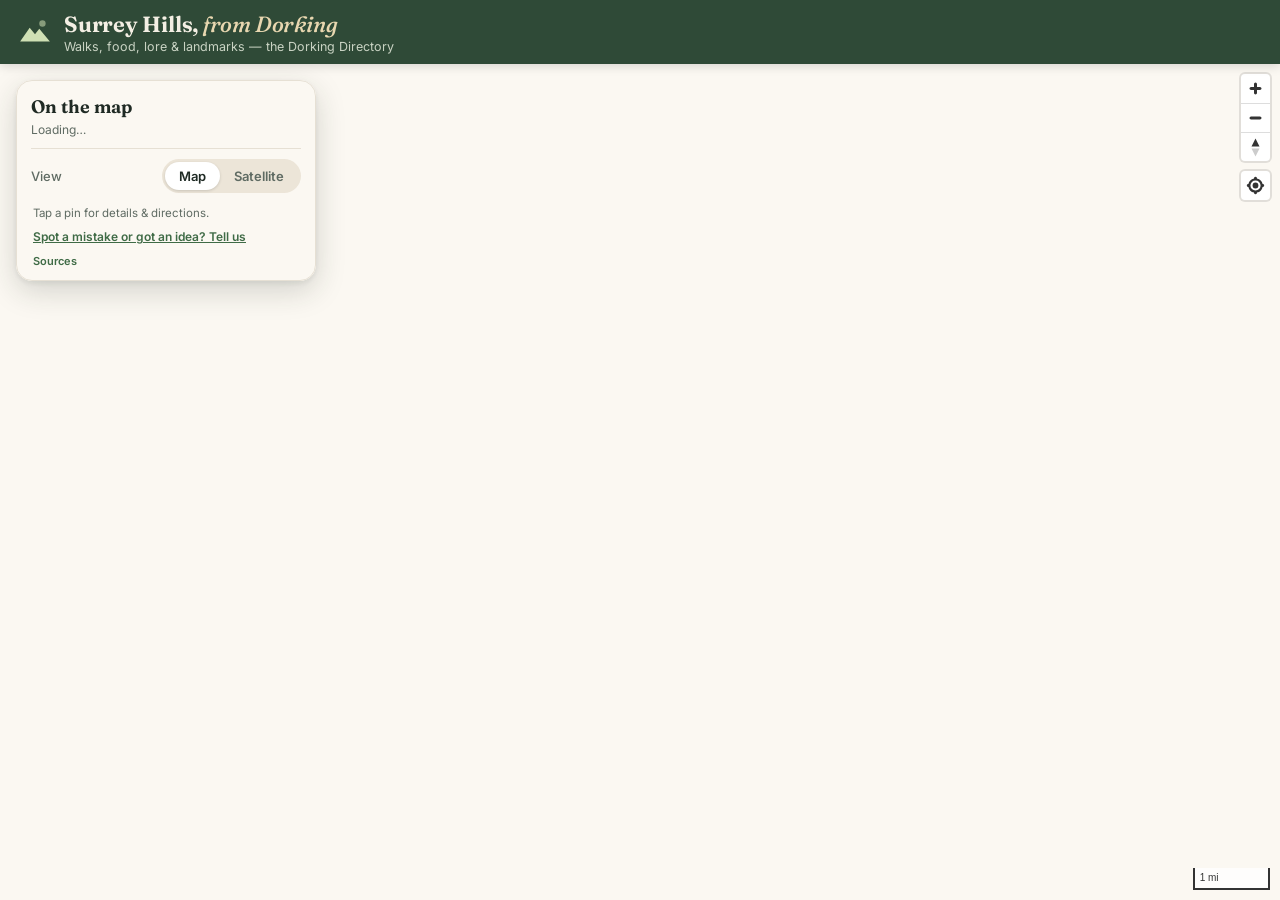
<file: index.html>
<!doctype html>
<html lang="en-GB">
<head>
  <meta charset="utf-8">
  <meta name="viewport" content="width=device-width, initial-scale=1, viewport-fit=cover">
  <link rel="icon" href="data:image/svg+xml,%3Csvg xmlns=%27http://www.w3.org/2000/svg%27 viewBox=%270 0 24 24%27%3E%3Ccircle cx=%2712%27 cy=%2712%27 r=%2711%27 fill=%27%233f6b46%27/%3E%3C/svg%3E">
  <title>Surrey Hills, from Dorking — the Dorking Directory map</title>
  <meta name="description" content="Walk start points, pubs, farm shops, vineyards, landmarks, local lore and churches around Dorking and the Surrey Hills, on one map.">
  <link rel="preconnect" href="https://fonts.googleapis.com">
  <link rel="preconnect" href="https://fonts.gstatic.com" crossorigin>
  <link href="https://fonts.googleapis.com/css2?family=Fraunces:opsz,wght@9..144,500;9..144,650&family=Inter:wght@400;500;600&display=swap" rel="stylesheet">

  <!-- Map library. To switch to Mapbox: replace these two lines with
       https://api.mapbox.com/mapbox-gl-js/v3.x.x/mapbox-gl.css / .js and update js/config.js -->
  <link rel="stylesheet" href="vendor/maplibre-gl.css">
  <script src="vendor/maplibre-gl.js"></script>
  <script src="vendor/papaparse.min.js"></script>

  <link rel="stylesheet" href="css/style.css">

  <!-- GoatCounter is disabled. Set ANALYTICS.goatcounterCode in js/config.js
       to inject: <script data-goatcounter="https://CODE.goatcounter.com/count"
       async src="//gc.zgo.at/count.js"></script>
       Do not sign up or invent a code here. -->
</head>
<body>
  <header class="topbar">
    <div class="brand">
      <svg class="brand-mark" viewBox="0 0 32 32" aria-hidden="true"><path d="M2 25 11 12l5 6 4-5 10 12z" fill="currentColor"/><circle cx="23" cy="8" r="3" fill="currentColor" opacity=".55"/></svg>
      <div>
        <h1>Surrey Hills, <em>from Dorking</em></h1>
        <p class="tagline">Walks, food, lore &amp; landmarks — the Dorking Directory</p>
      </div>
    </div>
    <a class="cta" id="newsletter" href="#" hidden>
      <svg viewBox="0 0 24 24" width="16" height="16" fill="none" stroke="currentColor" stroke-width="2" stroke-linecap="round" stroke-linejoin="round"><rect x="3" y="5" width="18" height="14" rx="2"/><path d="m3 7 9 6 9-6"/></svg>
      <span class="cta-long">Get the weekly Dorking what's on</span><span class="cta-short">What's on</span>
    </a>
  </header>

  <main class="stage">
    <div id="map" aria-label="Map of the Surrey Hills around Dorking"></div>

    <aside id="legend" class="legend" aria-label="Map layers">
      <div class="lg-head">
        <div>
          <h2>On the map</h2>
          <span id="legend-total" class="lg-total">Loading…</span>
        </div>
        <button id="legend-close" class="icon-btn" aria-label="Hide layers">
          <svg viewBox="0 0 24 24" width="18" height="18" fill="none" stroke="currentColor" stroke-width="2.2" stroke-linecap="round"><path d="M6 6l12 12M18 6 6 18"/></svg>
        </button>
      </div>
      <ul id="legend-list" class="lg-list"></ul>
      <div class="bm">
        <span class="bm-label">View</span>
        <div class="bm-switch" role="group" aria-label="Base map">
          <button class="bm-btn on" data-bm="map">Map</button>
          <button class="bm-btn" data-bm="satellite">Satellite</button>
        </div>
      </div>
      <a class="lg-cta" id="newsletter-panel" href="#" hidden>
        <strong>Plan your weekend?</strong>
        <span>Get the weekly Dorking what's on →</span>
      </a>
      <p class="lg-foot">Tap a pin for details &amp; directions.</p>
      <p class="lg-tell"><a id="tell-us" href="mailto:william@wbphotography.uk?subject=Surrey%20Hills%20map%3A%20correction%20or%20idea&amp;body=Place%20name%3A%0AWhat%20should%20change%20%2F%20your%20idea%3A%0A">Spot a mistake or got an idea? Tell us</a></p>
      <details class="lg-sources">
        <summary>Sources</summary>
        <p>Map data © OpenStreetMap contributors (ODbL) and OpenFreeMap; satellite imagery Esri; listed building information from the National Heritage List for England © Historic England (used under the Open Government Licence); other details from National Trust, Surrey County Council, Mole Valley and Guildford councils, parish councils and venues' own websites, written in our own words.</p>
      </details>
    </aside>

    <button id="legend-open" class="legend-fab" aria-label="Show layers">
      <svg viewBox="0 0 24 24" width="18" height="18" fill="none" stroke="currentColor" stroke-width="2" stroke-linecap="round" stroke-linejoin="round"><path d="m12 3 9 5-9 5-9-5 9-5z"/><path d="m3 13 9 5 9-5"/></svg>
      Layers
    </button>
  </main>

  <script src="js/config.js"></script>
  <script src="js/app.js"></script>
</body>
</html>
</file>
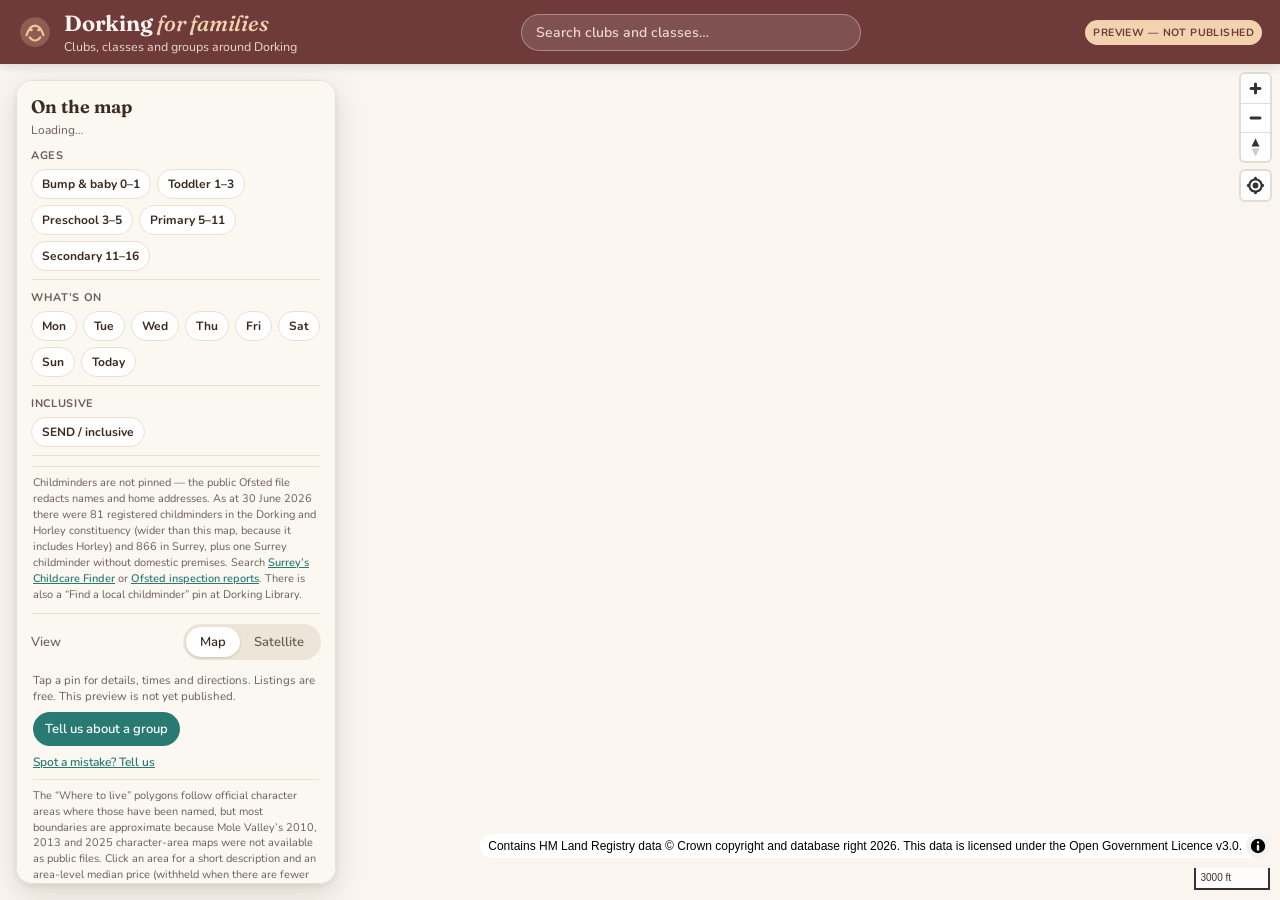
<file: family/index.html>
<!doctype html>
<html lang="en-GB">
<head>
  <meta charset="utf-8">
  <base href="/family/">
  <meta name="viewport" content="width=device-width, initial-scale=1, viewport-fit=cover">
  <meta name="robots" content="noindex,nofollow">
  <link rel="icon" href="data:image/svg+xml,%3Csvg xmlns=%27http://www.w3.org/2000/svg%27 viewBox=%270 0 24 24%27%3E%3Ccircle cx=%2712%27 cy=%2712%27 r=%2711%27 fill=%27%236e3b3a%27/%3E%3C/svg%3E">
  <title>Dorking for families — clubs, classes and groups</title>
  <meta name="description" content="A family map of clubs, classes and groups around Dorking, with filters for age and type of place. A preview for dorkingmaps.uk — not yet published.">
  <link rel="preconnect" href="https://fonts.googleapis.com">
  <link rel="preconnect" href="https://fonts.gstatic.com" crossorigin>
  <link href="https://fonts.googleapis.com/css2?family=Fraunces:opsz,wght@9..144,500;9..144,650&family=Nunito:wght@400;600;700;800&display=swap" rel="stylesheet">

  <link rel="stylesheet" href="vendor/maplibre-gl.css">
  <script src="vendor/maplibre-gl.js"></script>
  <script src="vendor/papaparse.min.js"></script>
  <link rel="stylesheet" href="css/style.css">
</head>
<body>
  <header class="topbar">
    <div class="brand">
      <svg class="brand-mark" viewBox="0 0 32 32" aria-hidden="true">
        <circle cx="16" cy="16" r="14" fill="currentColor" opacity=".25"/>
        <path d="M8 19c2-6 5-9 8-9s6 3 8 9" fill="none" stroke="currentColor" stroke-width="2" stroke-linecap="round"/>
        <circle cx="12.5" cy="14" r="1.4" fill="currentColor"/>
        <circle cx="19.5" cy="14" r="1.4" fill="currentColor"/>
        <path d="M11 21c1.6 2 3.2 3 5 3s3.4-1 5-3" fill="none" stroke="currentColor" stroke-width="2" stroke-linecap="round"/>
      </svg>
      <div>
        <h1>Dorking <em>for families</em></h1>
        <p class="tagline">Clubs, classes and groups around Dorking</p>
      </div>
    </div>
    <div class="search-wrap">
      <label class="sr-only" for="place-search">Search places</label>
      <input id="place-search" type="search" placeholder="Search clubs and classes…" autocomplete="off" spellcheck="false">
      <ul id="search-results" hidden></ul>
    </div>
    <span class="sample-badge">Preview — not published</span>
  </header>

  <main class="stage">
    <div id="map" aria-label="Family map of Dorking and the surrounding villages"></div>

    <aside id="legend" class="legend" aria-label="Map layers and age filter">
      <div class="lg-head">
        <div>
          <h2>On the map</h2>
          <span id="legend-total" class="lg-total">Loading…</span>
        </div>
        <button id="legend-close" class="icon-btn" aria-label="Hide layers">
          <svg viewBox="0 0 24 24" width="18" height="18" fill="none" stroke="currentColor" stroke-width="2.2" stroke-linecap="round"><path d="M6 6l12 12M18 6 6 18"/></svg>
        </button>
      </div>
      <div class="age-filter">
        <span class="age-label" id="age-label">Ages</span>
        <div class="age-chips" id="age-chips" role="group" aria-labelledby="age-label"></div>
      </div>
      <div class="age-filter day-filter">
        <span class="age-label" id="day-label">What’s on</span>
        <div class="age-chips" id="day-chips" role="group" aria-labelledby="day-label"></div>
      </div>
      <div class="age-filter send-filter">
        <span class="age-label" id="send-label">Inclusive</span>
        <div class="age-chips" id="send-chips" role="group" aria-labelledby="send-label"></div>
      </div>
      <ul id="legend-list" class="lg-list"></ul>
      <p class="lg-note" id="childminder-note">Childminders are not pinned — the public Ofsted file redacts names and home addresses. As at 30 June 2026 there were 81 registered childminders in the Dorking and Horley constituency (wider than this map, because it includes Horley) and 866 in Surrey, plus one Surrey childminder without domestic premises. Search <a href="https://www.surreycc.gov.uk/childcarefinder" target="_blank" rel="noopener">Surrey’s Childcare Finder</a> or <a href="https://reports.ofsted.gov.uk/" target="_blank" rel="noopener">Ofsted inspection reports</a>. There is also a “Find a local childminder” pin at Dorking Library.</p>
      <div class="bm">
        <span class="bm-label">View</span>
        <div class="bm-switch" role="group" aria-label="Base map">
          <button class="bm-btn on" data-bm="map">Map</button>
          <button class="bm-btn" data-bm="satellite">Satellite</button>
        </div>
      </div>
      <p class="lg-foot">Tap a pin for details, times and directions. Listings are free. This preview is not yet published.</p>
      <p class="lg-tell"><a class="tell-btn" href="submit.html">Tell us about a group</a></p>
      <p class="lg-tell"><a id="tell-us" href="mailto:william@wbphotography.uk?subject=Family%20map%3A%20correction%20or%20idea&amp;body=Place%20name%3A%0AWhat%20should%20change%20%2F%20your%20idea%3A%0A">Spot a mistake? Tell us</a></p>
      <p class="lg-note">The “Where to live” polygons follow official character areas where those have been named, but most boundaries are approximate because Mole Valley’s 2010, 2013 and 2025 character-area maps were not available as public files. Click an area for a short description and an area-level median price (withheld when there are fewer than 10 sales).</p>
      <details class="lg-sources">
        <summary>Sources</summary>
        <p>Clubs and groups are taken from each organisation’s own website where one exists, or from a single reliable listing, checked on 22 November 2026. Schools come from the Department for Education’s Get Information About Schools extract of 22 November 2026. Nurseries and pre-schools come from Ofsted’s childcare providers file as at 30 June 2026. Both official datasets are published under the Open Government Licence v3.0. Nothing has been invented; if a time, age, rating or address was unclear it is marked as such or left blank. Price figures on the “Where to live” layer are area-level medians of standard (Category A) sales from HM Land Registry Price Paid Data for 2023–2025. Contains HM Land Registry data © Crown copyright and database right 2026. This data is licensed under the Open Government Licence v3.0. Address fields in that dataset are from AddressBase / PAF and may need a Royal Mail licence for some commercial uses. Character-area boundaries are approximate except where they follow a published conservation-area boundary. Map data © OpenStreetMap contributors (ODbL) and OpenFreeMap; satellite imagery Esri. See data/SOURCES.md for licences and download dates.</p>
      </details>
    </aside>

    <button id="legend-open" class="legend-fab" aria-label="Show layers">
      <svg viewBox="0 0 24 24" width="18" height="18" fill="none" stroke="currentColor" stroke-width="2" stroke-linecap="round" stroke-linejoin="round"><path d="m12 3 9 5-9 5-9-5 9-5z"/><path d="m3 13 9 5 9-5"/></svg>
      Layers
    </button>
  </main>

  <script src="js/config.js"></script>
  <script src="js/app.js"></script>
</body>
</html>
</file>
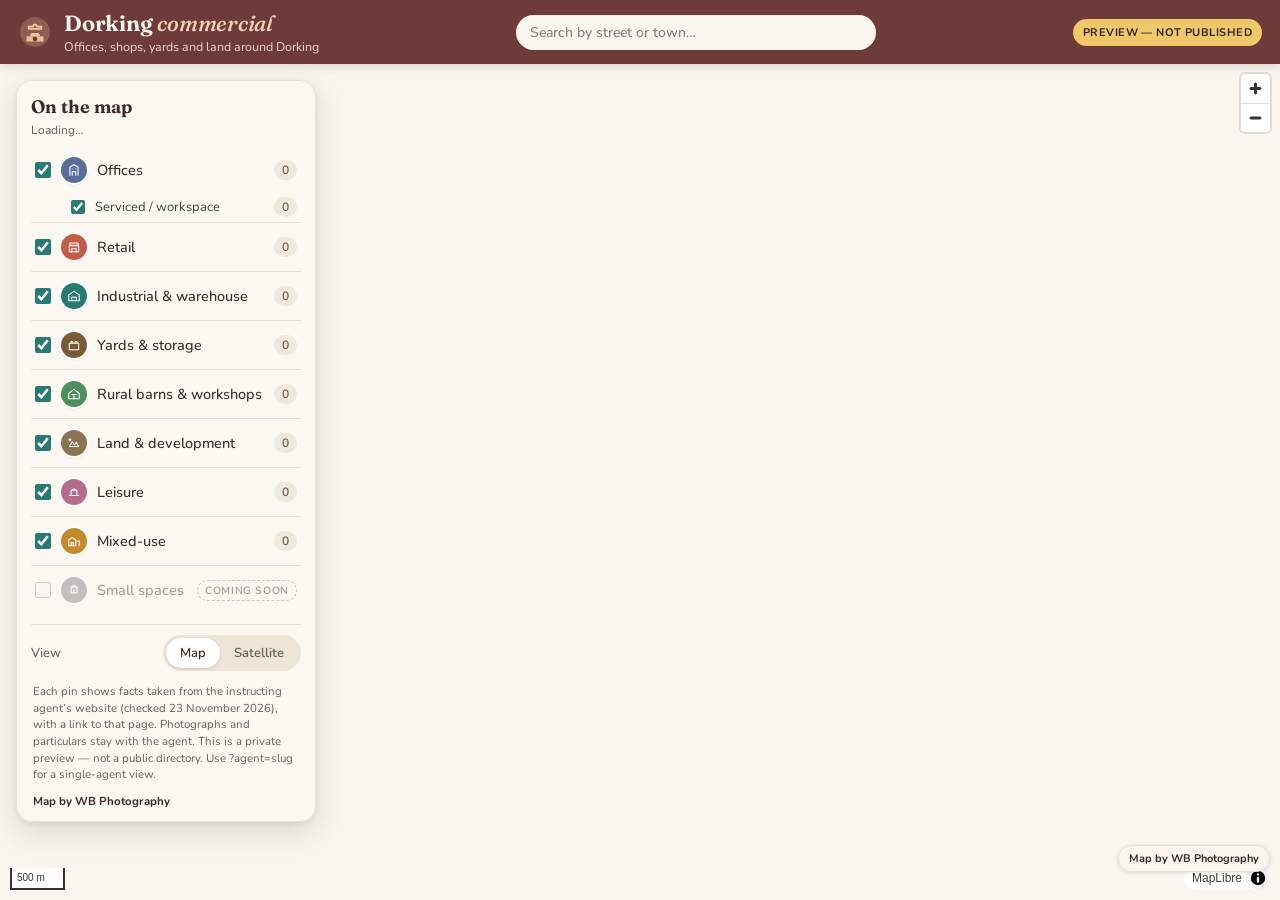
<file: p/bc36a1e3/index.html>
<!doctype html>
<html lang="en-GB">
<head>
  <meta charset="utf-8">
  <base href="/p/bc36a1e3/">
  <meta name="viewport" content="width=device-width, initial-scale=1, viewport-fit=cover">
  <meta name="robots" content="noindex,nofollow">
  <link rel="icon" href="data:image/svg+xml,%3Csvg xmlns=%27http://www.w3.org/2000/svg%27 viewBox=%270 0 24 24%27%3E%3Ccircle cx=%2712%27 cy=%2712%27 r=%2711%27 fill=%27%236e3b3a%27/%3E%3C/svg%3E">
  <title>Dorking commercial property — WB Photography</title>
  <meta name="description" content="A private preview map of commercial property around Dorking, with a link to each instructing agent.">
  <link rel="preconnect" href="https://fonts.googleapis.com">
  <link rel="preconnect" href="https://fonts.gstatic.com" crossorigin>
  <link href="https://fonts.googleapis.com/css2?family=Fraunces:opsz,wght@9..144,500;9..144,650&family=Nunito:wght@400;600;700;800&display=swap" rel="stylesheet">
  <link rel="stylesheet" href="vendor/maplibre-gl.css">
  <script src="vendor/maplibre-gl.js"></script>
  <link rel="stylesheet" href="css/style.css">
</head>
<body>
  <header class="topbar">
    <div class="brand">
      <svg class="brand-mark" viewBox="0 0 32 32" aria-hidden="true">
        <circle cx="16" cy="16" r="14" fill="currentColor" opacity=".25"/>
        <path d="M8 20h16v5H8z" fill="currentColor" opacity=".9"/>
        <circle cx="16" cy="22.5" r="2.2" fill="#6e3b3a"/>
        <path d="M11 20l1.6-3h6.8L21 20" fill="currentColor"/>
        <path d="M10 11h4l1-2h2l1 2h4v2H10z" fill="none" stroke="currentColor" stroke-width="1.6" stroke-linejoin="round"/>
      </svg>
      <div>
        <h1>Dorking <em>commercial</em></h1>
        <p class="tagline">Offices, shops, yards and land around Dorking</p>
      </div>
    </div>
    <div class="search-wrap">
      <label class="sr-only" for="place-search">Search listings</label>
      <input id="place-search" type="search" placeholder="Search by street or town…" autocomplete="off" spellcheck="false">
      <ul id="search-results" hidden></ul>
    </div>
    <span class="sample-badge">Preview — not published</span>
  </header>

  <main class="stage">
    <div id="map" aria-label="Commercial property map around Dorking"></div>

    <aside id="legend" class="legend" aria-label="Map layers">
      <div class="lg-head">
        <div>
          <h2>On the map</h2>
          <span id="legend-total" class="lg-total">Loading…</span>
        </div>
        <button id="legend-close" class="icon-btn" aria-label="Hide layers">
          <svg viewBox="0 0 24 24" width="18" height="18" fill="none" stroke="currentColor" stroke-width="2.2" stroke-linecap="round"><path d="M6 6l12 12M18 6 6 18"/></svg>
        </button>
      </div>
      <ul id="legend-list" class="lg-list"></ul>
      <div class="bm">
        <span class="bm-label">View</span>
        <div class="bm-switch" role="group" aria-label="Base map">
          <button class="bm-btn on" data-bm="map">Map</button>
          <button class="bm-btn" data-bm="satellite">Satellite</button>
        </div>
      </div>
      <p class="lg-foot">Each pin shows facts taken from the instructing agent’s website (checked 23 November 2026), with a link to that page. Photographs and particulars stay with the agent. This is a private preview — not a public directory. Use ?agent=slug for a single-agent view.</p>
      <p class="lg-credit">Map by WB Photography</p>
    </aside>

    <button id="legend-open" class="legend-fab" type="button">Layers</button>
    <div class="map-credit">Map by WB Photography</div>
  </main>

  <script src="js/config.js"></script>
  <script src="js/app.js"></script>
</body>
</html>
</file>
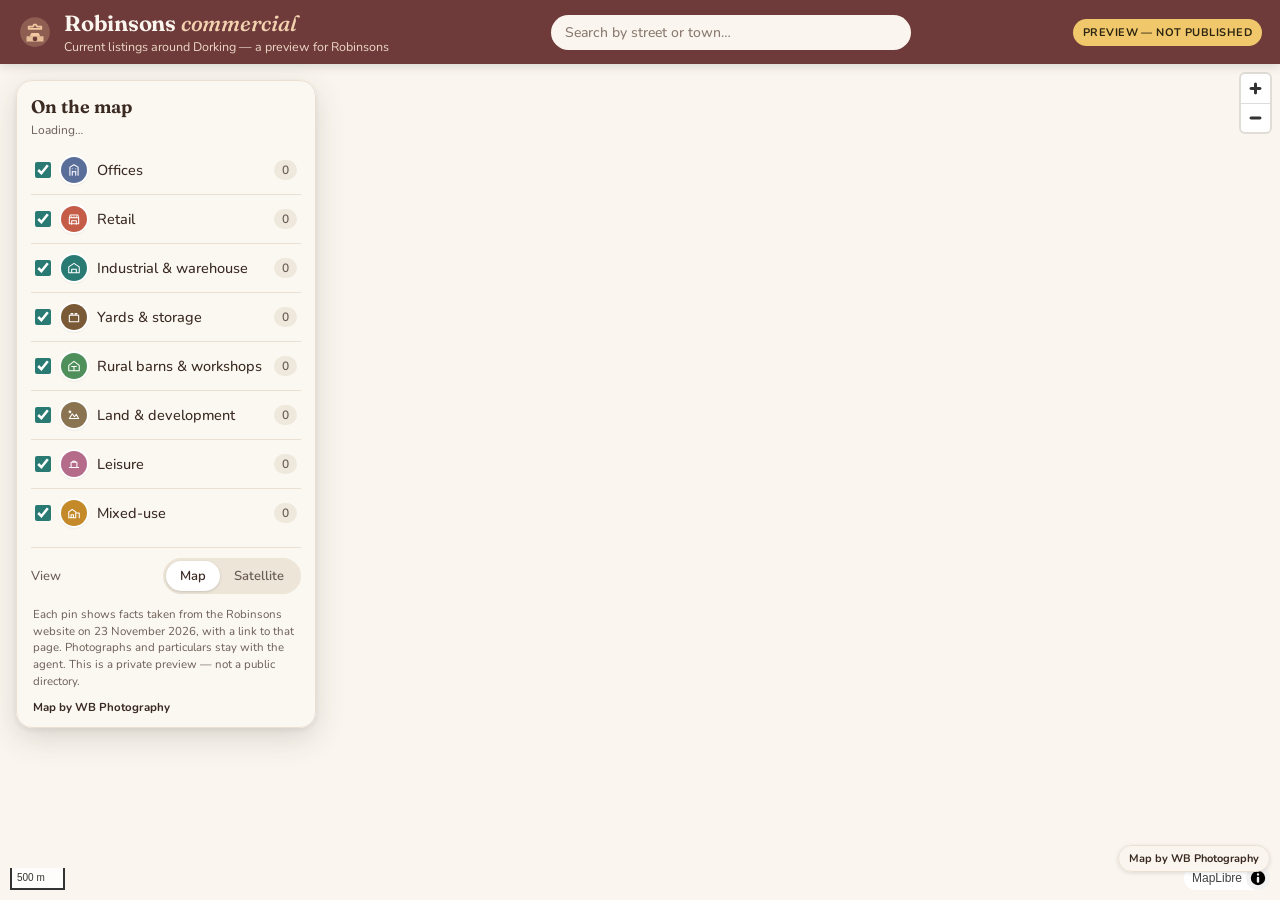
<file: p/7ad891ea/robinsons/index.html>
<!doctype html>
<html lang="en-GB">
<head>
  <meta charset="utf-8">
  <base href="/p/7ad891ea/robinsons/">
  <meta name="viewport" content="width=device-width, initial-scale=1, viewport-fit=cover">
  <meta name="robots" content="noindex,nofollow">
  <link rel="icon" href="data:image/svg+xml,%3Csvg xmlns=%27http://www.w3.org/2000/svg%27 viewBox=%270 0 24 24%27%3E%3Ccircle cx=%2712%27 cy=%2712%27 r=%2711%27 fill=%27%236e3b3a%27/%3E%3C/svg%3E">
  <title>Robinsons commercial listings — WB Photography</title>
  <meta name="description" content="A private preview map of current Robinsons commercial listings around Dorking.">
  <link rel="preconnect" href="https://fonts.googleapis.com">
  <link rel="preconnect" href="https://fonts.gstatic.com" crossorigin>
  <link href="https://fonts.googleapis.com/css2?family=Fraunces:opsz,wght@9..144,500;9..144,650&family=Nunito:wght@400;600;700;800&display=swap" rel="stylesheet">
  <link rel="stylesheet" href="vendor/maplibre-gl.css">
  <script src="vendor/maplibre-gl.js"></script>
  <link rel="stylesheet" href="css/style.css">
</head>
<body>
  <header class="topbar">
    <div class="brand">
      <svg class="brand-mark" viewBox="0 0 32 32" aria-hidden="true">
        <circle cx="16" cy="16" r="14" fill="currentColor" opacity=".25"/>
        <path d="M8 20h16v5H8z" fill="currentColor" opacity=".9"/>
        <circle cx="16" cy="22.5" r="2.2" fill="#6e3b3a"/>
        <path d="M11 20l1.6-3h6.8L21 20" fill="currentColor"/>
        <path d="M10 11h4l1-2h2l1 2h4v2H10z" fill="none" stroke="currentColor" stroke-width="1.6" stroke-linejoin="round"/>
      </svg>
      <div>
        <h1>Robinsons <em>commercial</em></h1>
        <p class="tagline">Current listings around Dorking — a preview for Robinsons</p>
      </div>
    </div>
    <div class="search-wrap">
      <label class="sr-only" for="place-search">Search listings</label>
      <input id="place-search" type="search" placeholder="Search by street or town…" autocomplete="off" spellcheck="false">
      <ul id="search-results" hidden></ul>
    </div>
    <span class="sample-badge">Preview — not published</span>
  </header>

  <main class="stage">
    <div id="map" aria-label="Commercial property map around Dorking"></div>

    <aside id="legend" class="legend" aria-label="Map layers">
      <div class="lg-head">
        <div>
          <h2>On the map</h2>
          <span id="legend-total" class="lg-total">Loading…</span>
        </div>
        <button id="legend-close" class="icon-btn" aria-label="Hide layers">
          <svg viewBox="0 0 24 24" width="18" height="18" fill="none" stroke="currentColor" stroke-width="2.2" stroke-linecap="round"><path d="M6 6l12 12M18 6 6 18"/></svg>
        </button>
      </div>
      <ul id="legend-list" class="lg-list"></ul>
      <div class="bm">
        <span class="bm-label">View</span>
        <div class="bm-switch" role="group" aria-label="Base map">
          <button class="bm-btn on" data-bm="map">Map</button>
          <button class="bm-btn" data-bm="satellite">Satellite</button>
        </div>
      </div>
      <p class="lg-foot">Each pin shows facts taken from the Robinsons website on 23 November 2026, with a link to that page. Photographs and particulars stay with the agent. This is a private preview — not a public directory.</p>
      <p class="lg-credit">Map by WB Photography</p>
    </aside>

    <button id="legend-open" class="legend-fab" type="button">Layers</button>
    <div class="map-credit">Map by WB Photography</div>
  </main>

  <script src="js/config.js"></script>
  <script src="js/app.js"></script>
</body>
</html>
</file>
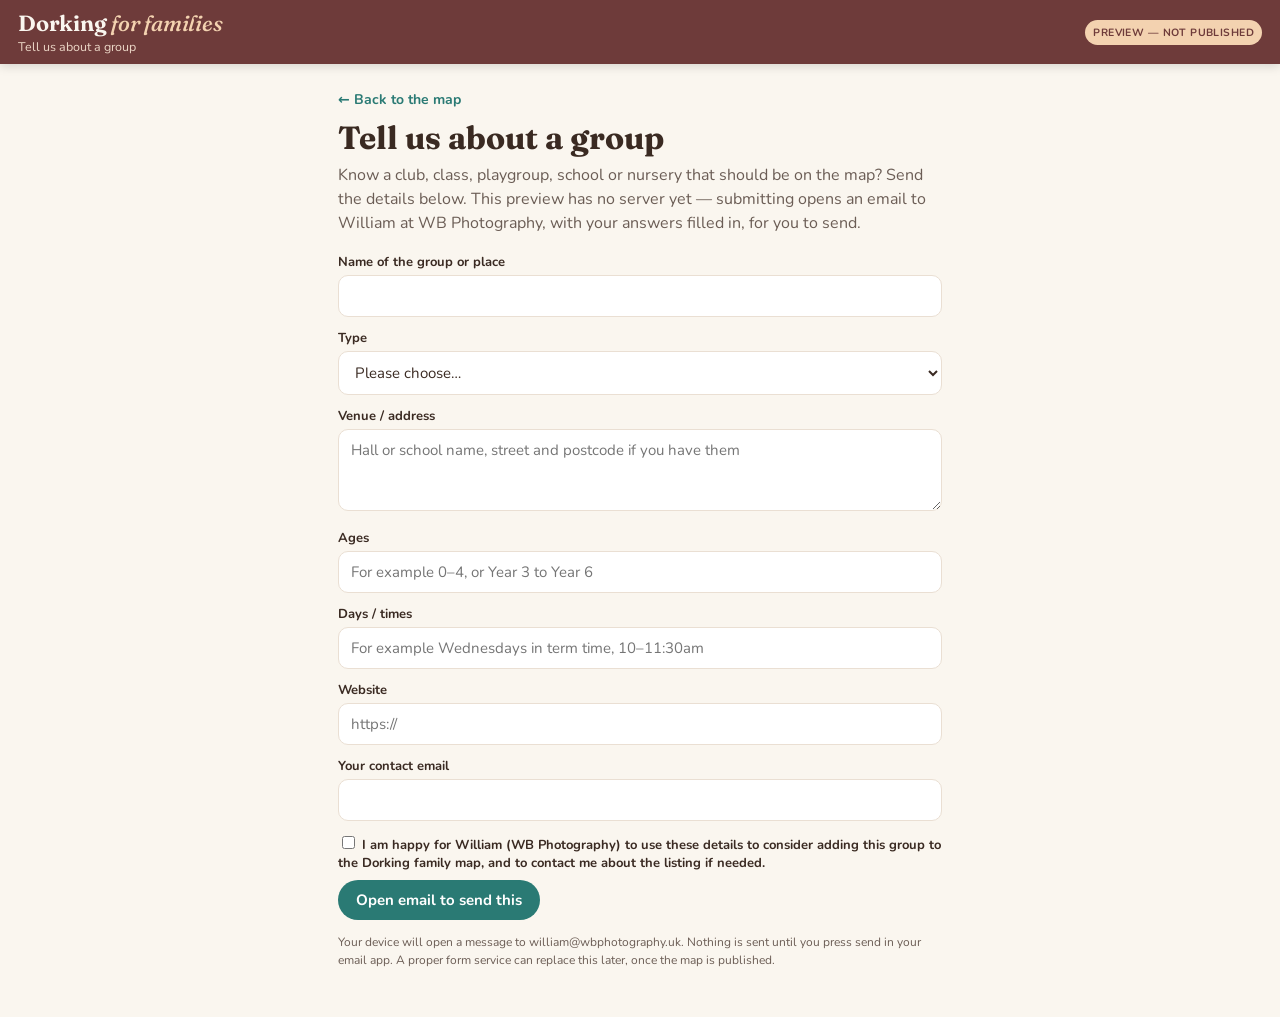
<file: family/submit.html>
<!doctype html>
<html lang="en-GB">
<head>
  <meta charset="utf-8">
  <base href="/family/">
  <meta name="viewport" content="width=device-width, initial-scale=1, viewport-fit=cover">
  <meta name="robots" content="noindex,nofollow">
  <link rel="icon" href="data:image/svg+xml,%3Csvg xmlns=%27http://www.w3.org/2000/svg%27 viewBox=%270 0 24 24%27%3E%3Ccircle cx=%2712%27 cy=%2712%27 r=%2711%27 fill=%27%236e3b3a%27/%3E%3C/svg%3E">
  <title>Tell us about a group — Dorking for families</title>
  <link rel="preconnect" href="https://fonts.googleapis.com">
  <link rel="preconnect" href="https://fonts.gstatic.com" crossorigin>
  <link href="https://fonts.googleapis.com/css2?family=Fraunces:opsz,wght@9..144,500;9..144,650&family=Nunito:wght@400;600;700;800&display=swap" rel="stylesheet">
  <link rel="stylesheet" href="css/style.css">
</head>
<body class="form-page">
  <header class="topbar">
    <div class="brand">
      <div>
        <h1>Dorking <em>for families</em></h1>
        <p class="tagline">Tell us about a group</p>
      </div>
    </div>
    <span class="sample-badge">Preview — not published</span>
  </header>
  <div class="form-wrap">
    <a class="form-back" href="index.html">← Back to the map</a>
    <h1>Tell us about a group</h1>
    <p class="form-lead">Know a club, class, playgroup, school or nursery that should be on the map? Send the details below. This preview has no server yet — submitting opens an email to William at WB Photography, with your answers filled in, for you to send.</p>
    <form id="suggest-form" class="form-grid" novalidate>
      <label for="place-name">Name of the group or place</label>
      <input id="place-name" name="name" type="text" required autocomplete="organization">

      <label for="place-type">Type</label>
      <select id="place-type" name="type">
        <option value="">Please choose…</option>
        <option>Baby &amp; toddler group or class</option>
        <option>Sports or activity club</option>
        <option>School</option>
        <option>Nursery or pre-school</option>
        <option>Playground or park</option>
        <option>Library session</option>
        <option>Holiday club</option>
        <option>Family day out</option>
        <option>Healthcare or family support</option>
        <option>Something else</option>
      </select>

      <label for="place-venue">Venue / address</label>
      <textarea id="place-venue" name="venue" rows="3" placeholder="Hall or school name, street and postcode if you have them"></textarea>

      <label for="place-ages">Ages</label>
      <input id="place-ages" name="ages" type="text" placeholder="For example 0–4, or Year 3 to Year 6">

      <label for="place-when">Days / times</label>
      <input id="place-when" name="when" type="text" placeholder="For example Wednesdays in term time, 10–11:30am">

      <label for="place-website">Website</label>
      <input id="place-website" name="website" type="url" placeholder="https://">

      <label for="place-email">Your contact email</label>
      <input id="place-email" name="email" type="email" required autocomplete="email">

      <label class="consent">
        <input id="place-consent" name="consent" type="checkbox" required>
        <span>I am happy for William (WB Photography) to use these details to consider adding this group to the Dorking family map, and to contact me about the listing if needed.</span>
      </label>

      <p class="form-error" id="form-error" hidden></p>
      <div class="form-actions">
        <button type="submit" class="form-submit">Open email to send this</button>
      </div>
      <p class="form-hint">Your device will open a message to william@wbphotography.uk. Nothing is sent until you press send in your email app. A proper form service can replace this later, once the map is published.</p>
    </form>
  </div>
  <script>
    (function () {
      var form = document.getElementById('suggest-form');
      var err = document.getElementById('form-error');
      function val(id) { return (document.getElementById(id).value || '').trim(); }
      form.addEventListener('submit', function (e) {
        e.preventDefault();
        err.hidden = true;
        if (!val('place-name')) { err.textContent = 'Please add the name of the group.'; err.hidden = false; return; }
        if (!val('place-email')) { err.textContent = 'Please add a contact email so William can get back to you.'; err.hidden = false; return; }
        if (!document.getElementById('place-consent').checked) {
          err.textContent = 'Please tick the consent box so the details can be used for the map.';
          err.hidden = false;
          return;
        }
        var body = [
          'Name: ' + val('place-name'),
          'Type: ' + val('place-type'),
          'Venue / address: ' + val('place-venue'),
          'Ages: ' + val('place-ages'),
          'Days / times: ' + val('place-when'),
          'Website: ' + val('place-website'),
          'Contact email of submitter: ' + val('place-email'),
          'Consent: Yes — happy for these details to be used to consider a listing, and to be contacted about it.'
        ].join('\n');
        var subject = 'Family map: new group — ' + val('place-name');
        var href = 'mailto:william@wbphotography.uk?subject=' + encodeURIComponent(subject) +
          '&body=' + encodeURIComponent(body);
        window.location.href = href;
      });
    })();
  </script>
</body>
</html>
</file>
<file: vendor/maplibre-gl.css>
.maplibregl-map{font:12px/20px Helvetica Neue,Arial,Helvetica,sans-serif;overflow:hidden;position:relative;-webkit-tap-highlight-color:rgb(0 0 0/0)}.maplibregl-canvas{left:0;position:absolute;top:0}.maplibregl-map:fullscreen{height:100%;width:100%}.maplibregl-ctrl-group button.maplibregl-ctrl-compass{touch-action:none}.maplibregl-canvas-container.maplibregl-interactive,.maplibregl-ctrl-group button.maplibregl-ctrl-compass{cursor:grab;-webkit-user-select:none;-moz-user-select:none;user-select:none}.maplibregl-canvas-container.maplibregl-interactive.maplibregl-track-pointer{cursor:pointer}.maplibregl-canvas-container.maplibregl-interactive:active,.maplibregl-ctrl-group button.maplibregl-ctrl-compass:active{cursor:grabbing}.maplibregl-canvas-container.maplibregl-touch-zoom-rotate,.maplibregl-canvas-container.maplibregl-touch-zoom-rotate .maplibregl-canvas{touch-action:pan-x pan-y}.maplibregl-canvas-container.maplibregl-touch-drag-pan,.maplibregl-canvas-container.maplibregl-touch-drag-pan .maplibregl-canvas{touch-action:pinch-zoom}.maplibregl-canvas-container.maplibregl-touch-zoom-rotate.maplibregl-touch-drag-pan,.maplibregl-canvas-container.maplibregl-touch-zoom-rotate.maplibregl-touch-drag-pan .maplibregl-canvas{touch-action:none}.maplibregl-canvas-container.maplibregl-touch-drag-pan.maplibregl-cooperative-gestures,.maplibregl-canvas-container.maplibregl-touch-drag-pan.maplibregl-cooperative-gestures .maplibregl-canvas{touch-action:pan-x pan-y}.maplibregl-ctrl-bottom-left,.maplibregl-ctrl-bottom-right,.maplibregl-ctrl-top-left,.maplibregl-ctrl-top-right{pointer-events:none;position:absolute;z-index:2}.maplibregl-ctrl-top-left{left:0;top:0}.maplibregl-ctrl-top-right{right:0;top:0}.maplibregl-ctrl-bottom-left{bottom:0;left:0}.maplibregl-ctrl-bottom-right{bottom:0;right:0}.maplibregl-ctrl{clear:both;pointer-events:auto;transform:translate(0)}.maplibregl-ctrl-top-left .maplibregl-ctrl{float:left;margin:10px 0 0 10px}.maplibregl-ctrl-top-right .maplibregl-ctrl{float:right;margin:10px 10px 0 0}.maplibregl-ctrl-bottom-left .maplibregl-ctrl{float:left;margin:0 0 10px 10px}.maplibregl-ctrl-bottom-right .maplibregl-ctrl{float:right;margin:0 10px 10px 0}.maplibregl-ctrl-group{background:#fff;border-radius:4px}.maplibregl-ctrl-group:not(:empty){box-shadow:0 0 0 2px rgba(0,0,0,.1)}@media (forced-colors:active){.maplibregl-ctrl-group:not(:empty){box-shadow:0 0 0 2px ButtonText}}.maplibregl-ctrl-group button{background-color:transparent;border:0;box-sizing:border-box;cursor:pointer;display:block;height:29px;outline:none;padding:0;width:29px}.maplibregl-ctrl-group button+button{border-top:1px solid #ddd}.maplibregl-ctrl button .maplibregl-ctrl-icon{background-position:50%;background-repeat:no-repeat;display:block;height:100%;width:100%}@media (forced-colors:active){.maplibregl-ctrl-icon{background-color:transparent}.maplibregl-ctrl-group button+button{border-top:1px solid ButtonText}}.maplibregl-ctrl button::-moz-focus-inner{border:0;padding:0}.maplibregl-ctrl-attrib-button:focus,.maplibregl-ctrl-group button:focus{box-shadow:0 0 2px 2px #0096ff}.maplibregl-ctrl button:disabled{cursor:not-allowed}.maplibregl-ctrl button:disabled .maplibregl-ctrl-icon{opacity:.25}.maplibregl-ctrl button:not(:disabled):hover{background-color:rgb(0 0 0/5%)}.maplibregl-ctrl-group button:focus:focus-visible{box-shadow:0 0 2px 2px #0096ff}.maplibregl-ctrl-group button:focus:not(:focus-visible){box-shadow:none}.maplibregl-ctrl-group button:focus:first-child{border-radius:4px 4px 0 0}.maplibregl-ctrl-group button:focus:last-child{border-radius:0 0 4px 4px}.maplibregl-ctrl-group button:focus:only-child{border-radius:inherit}.maplibregl-ctrl button.maplibregl-ctrl-zoom-out .maplibregl-ctrl-icon{background-image:url("data:image/svg+xml;charset=utf-8,%3Csvg xmlns='http://www.w3.org/2000/svg' width='29' height='29' fill='%23333' viewBox='0 0 29 29'%3E%3Cpath d='M10 13c-.75 0-1.5.75-1.5 1.5S9.25 16 10 16h9c.75 0 1.5-.75 1.5-1.5S19.75 13 19 13z'/%3E%3C/svg%3E")}.maplibregl-ctrl button.maplibregl-ctrl-zoom-in .maplibregl-ctrl-icon{background-image:url("data:image/svg+xml;charset=utf-8,%3Csvg xmlns='http://www.w3.org/2000/svg' width='29' height='29' fill='%23333' viewBox='0 0 29 29'%3E%3Cpath d='M14.5 8.5c-.75 0-1.5.75-1.5 1.5v3h-3c-.75 0-1.5.75-1.5 1.5S9.25 16 10 16h3v3c0 .75.75 1.5 1.5 1.5S16 19.75 16 19v-3h3c.75 0 1.5-.75 1.5-1.5S19.75 13 19 13h-3v-3c0-.75-.75-1.5-1.5-1.5'/%3E%3C/svg%3E")}@media (forced-colors:active){.maplibregl-ctrl button.maplibregl-ctrl-zoom-out .maplibregl-ctrl-icon{background-image:url("data:image/svg+xml;charset=utf-8,%3Csvg xmlns='http://www.w3.org/2000/svg' width='29' height='29' fill='%23fff' viewBox='0 0 29 29'%3E%3Cpath d='M10 13c-.75 0-1.5.75-1.5 1.5S9.25 16 10 16h9c.75 0 1.5-.75 1.5-1.5S19.75 13 19 13z'/%3E%3C/svg%3E")}.maplibregl-ctrl button.maplibregl-ctrl-zoom-in .maplibregl-ctrl-icon{background-image:url("data:image/svg+xml;charset=utf-8,%3Csvg xmlns='http://www.w3.org/2000/svg' width='29' height='29' fill='%23fff' viewBox='0 0 29 29'%3E%3Cpath d='M14.5 8.5c-.75 0-1.5.75-1.5 1.5v3h-3c-.75 0-1.5.75-1.5 1.5S9.25 16 10 16h3v3c0 .75.75 1.5 1.5 1.5S16 19.75 16 19v-3h3c.75 0 1.5-.75 1.5-1.5S19.75 13 19 13h-3v-3c0-.75-.75-1.5-1.5-1.5'/%3E%3C/svg%3E")}}@media (forced-colors:active) and (prefers-color-scheme:light){.maplibregl-ctrl button.maplibregl-ctrl-zoom-out .maplibregl-ctrl-icon{background-image:url("data:image/svg+xml;charset=utf-8,%3Csvg xmlns='http://www.w3.org/2000/svg' width='29' height='29' viewBox='0 0 29 29'%3E%3Cpath d='M10 13c-.75 0-1.5.75-1.5 1.5S9.25 16 10 16h9c.75 0 1.5-.75 1.5-1.5S19.75 13 19 13z'/%3E%3C/svg%3E")}.maplibregl-ctrl button.maplibregl-ctrl-zoom-in .maplibregl-ctrl-icon{background-image:url("data:image/svg+xml;charset=utf-8,%3Csvg xmlns='http://www.w3.org/2000/svg' width='29' height='29' viewBox='0 0 29 29'%3E%3Cpath d='M14.5 8.5c-.75 0-1.5.75-1.5 1.5v3h-3c-.75 0-1.5.75-1.5 1.5S9.25 16 10 16h3v3c0 .75.75 1.5 1.5 1.5S16 19.75 16 19v-3h3c.75 0 1.5-.75 1.5-1.5S19.75 13 19 13h-3v-3c0-.75-.75-1.5-1.5-1.5'/%3E%3C/svg%3E")}}.maplibregl-ctrl button.maplibregl-ctrl-fullscreen .maplibregl-ctrl-icon{background-image:url("data:image/svg+xml;charset=utf-8,%3Csvg xmlns='http://www.w3.org/2000/svg' width='29' height='29' fill='%23333' viewBox='0 0 29 29'%3E%3Cpath d='M24 16v5.5c0 1.75-.75 2.5-2.5 2.5H16v-1l3-1.5-4-5.5 1-1 5.5 4 1.5-3zM6 16l1.5 3 5.5-4 1 1-4 5.5 3 1.5v1H7.5C5.75 24 5 23.25 5 21.5V16zm7-11v1l-3 1.5 4 5.5-1 1-5.5-4L6 13H5V7.5C5 5.75 5.75 5 7.5 5zm11 2.5c0-1.75-.75-2.5-2.5-2.5H16v1l3 1.5-4 5.5 1 1 5.5-4 1.5 3h1z'/%3E%3C/svg%3E")}.maplibregl-ctrl button.maplibregl-ctrl-shrink .maplibregl-ctrl-icon{background-image:url("data:image/svg+xml;charset=utf-8,%3Csvg xmlns='http://www.w3.org/2000/svg' width='29' height='29' viewBox='0 0 29 29'%3E%3Cpath d='M18.5 16c-1.75 0-2.5.75-2.5 2.5V24h1l1.5-3 5.5 4 1-1-4-5.5 3-1.5v-1zM13 18.5c0-1.75-.75-2.5-2.5-2.5H5v1l3 1.5L4 24l1 1 5.5-4 1.5 3h1zm3-8c0 1.75.75 2.5 2.5 2.5H24v-1l-3-1.5L25 5l-1-1-5.5 4L17 5h-1zM10.5 13c1.75 0 2.5-.75 2.5-2.5V5h-1l-1.5 3L5 4 4 5l4 5.5L5 12v1z'/%3E%3C/svg%3E")}@media (forced-colors:active){.maplibregl-ctrl button.maplibregl-ctrl-fullscreen .maplibregl-ctrl-icon{background-image:url("data:image/svg+xml;charset=utf-8,%3Csvg xmlns='http://www.w3.org/2000/svg' width='29' height='29' fill='%23fff' viewBox='0 0 29 29'%3E%3Cpath d='M24 16v5.5c0 1.75-.75 2.5-2.5 2.5H16v-1l3-1.5-4-5.5 1-1 5.5 4 1.5-3zM6 16l1.5 3 5.5-4 1 1-4 5.5 3 1.5v1H7.5C5.75 24 5 23.25 5 21.5V16zm7-11v1l-3 1.5 4 5.5-1 1-5.5-4L6 13H5V7.5C5 5.75 5.75 5 7.5 5zm11 2.5c0-1.75-.75-2.5-2.5-2.5H16v1l3 1.5-4 5.5 1 1 5.5-4 1.5 3h1z'/%3E%3C/svg%3E")}.maplibregl-ctrl button.maplibregl-ctrl-shrink .maplibregl-ctrl-icon{background-image:url("data:image/svg+xml;charset=utf-8,%3Csvg xmlns='http://www.w3.org/2000/svg' width='29' height='29' fill='%23fff' viewBox='0 0 29 29'%3E%3Cpath d='M18.5 16c-1.75 0-2.5.75-2.5 2.5V24h1l1.5-3 5.5 4 1-1-4-5.5 3-1.5v-1zM13 18.5c0-1.75-.75-2.5-2.5-2.5H5v1l3 1.5L4 24l1 1 5.5-4 1.5 3h1zm3-8c0 1.75.75 2.5 2.5 2.5H24v-1l-3-1.5L25 5l-1-1-5.5 4L17 5h-1zM10.5 13c1.75 0 2.5-.75 2.5-2.5V5h-1l-1.5 3L5 4 4 5l4 5.5L5 12v1z'/%3E%3C/svg%3E")}}@media (forced-colors:active) and (prefers-color-scheme:light){.maplibregl-ctrl button.maplibregl-ctrl-fullscreen .maplibregl-ctrl-icon{background-image:url("data:image/svg+xml;charset=utf-8,%3Csvg xmlns='http://www.w3.org/2000/svg' width='29' height='29' viewBox='0 0 29 29'%3E%3Cpath d='M24 16v5.5c0 1.75-.75 2.5-2.5 2.5H16v-1l3-1.5-4-5.5 1-1 5.5 4 1.5-3zM6 16l1.5 3 5.5-4 1 1-4 5.5 3 1.5v1H7.5C5.75 24 5 23.25 5 21.5V16zm7-11v1l-3 1.5 4 5.5-1 1-5.5-4L6 13H5V7.5C5 5.75 5.75 5 7.5 5zm11 2.5c0-1.75-.75-2.5-2.5-2.5H16v1l3 1.5-4 5.5 1 1 5.5-4 1.5 3h1z'/%3E%3C/svg%3E")}.maplibregl-ctrl button.maplibregl-ctrl-shrink .maplibregl-ctrl-icon{background-image:url("data:image/svg+xml;charset=utf-8,%3Csvg xmlns='http://www.w3.org/2000/svg' width='29' height='29' viewBox='0 0 29 29'%3E%3Cpath d='M18.5 16c-1.75 0-2.5.75-2.5 2.5V24h1l1.5-3 5.5 4 1-1-4-5.5 3-1.5v-1zM13 18.5c0-1.75-.75-2.5-2.5-2.5H5v1l3 1.5L4 24l1 1 5.5-4 1.5 3h1zm3-8c0 1.75.75 2.5 2.5 2.5H24v-1l-3-1.5L25 5l-1-1-5.5 4L17 5h-1zM10.5 13c1.75 0 2.5-.75 2.5-2.5V5h-1l-1.5 3L5 4 4 5l4 5.5L5 12v1z'/%3E%3C/svg%3E")}}.maplibregl-ctrl button.maplibregl-ctrl-compass .maplibregl-ctrl-icon{background-image:url("data:image/svg+xml;charset=utf-8,%3Csvg xmlns='http://www.w3.org/2000/svg' width='29' height='29' fill='%23333' viewBox='0 0 29 29'%3E%3Cpath d='m10.5 14 4-8 4 8z'/%3E%3Cpath fill='%23ccc' d='m10.5 16 4 8 4-8z'/%3E%3C/svg%3E")}@media (forced-colors:active){.maplibregl-ctrl button.maplibregl-ctrl-compass .maplibregl-ctrl-icon{background-image:url("data:image/svg+xml;charset=utf-8,%3Csvg xmlns='http://www.w3.org/2000/svg' width='29' height='29' fill='%23fff' viewBox='0 0 29 29'%3E%3Cpath d='m10.5 14 4-8 4 8z'/%3E%3Cpath fill='%23ccc' d='m10.5 16 4 8 4-8z'/%3E%3C/svg%3E")}}@media (forced-colors:active) and (prefers-color-scheme:light){.maplibregl-ctrl button.maplibregl-ctrl-compass .maplibregl-ctrl-icon{background-image:url("data:image/svg+xml;charset=utf-8,%3Csvg xmlns='http://www.w3.org/2000/svg' width='29' height='29' viewBox='0 0 29 29'%3E%3Cpath d='m10.5 14 4-8 4 8z'/%3E%3Cpath fill='%23ccc' d='m10.5 16 4 8 4-8z'/%3E%3C/svg%3E")}}.maplibregl-ctrl button.maplibregl-ctrl-terrain .maplibregl-ctrl-icon{background-image:url("data:image/svg+xml;charset=utf-8,%3Csvg xmlns='http://www.w3.org/2000/svg' width='22' height='22' fill='%23333' viewBox='0 0 22 22'%3E%3Cpath d='m1.754 13.406 4.453-4.851 3.09 3.09 3.281 3.277.969-.969-3.309-3.312 3.844-4.121 6.148 6.886h1.082v-.855l-7.207-8.07-4.84 5.187L6.169 6.57l-5.48 5.965v.871ZM.688 16.844h20.625v1.375H.688Zm0 0'/%3E%3C/svg%3E")}.maplibregl-ctrl button.maplibregl-ctrl-terrain-enabled .maplibregl-ctrl-icon{background-image:url("data:image/svg+xml;charset=utf-8,%3Csvg xmlns='http://www.w3.org/2000/svg' width='22' height='22' fill='%2333b5e5' viewBox='0 0 22 22'%3E%3Cpath d='m1.754 13.406 4.453-4.851 3.09 3.09 3.281 3.277.969-.969-3.309-3.312 3.844-4.121 6.148 6.886h1.082v-.855l-7.207-8.07-4.84 5.187L6.169 6.57l-5.48 5.965v.871ZM.688 16.844h20.625v1.375H.688Zm0 0'/%3E%3C/svg%3E")}.maplibregl-ctrl button.maplibregl-ctrl-geolocate .maplibregl-ctrl-icon{background-image:url("data:image/svg+xml;charset=utf-8,%3Csvg xmlns='http://www.w3.org/2000/svg' width='29' height='29' fill='%23333' viewBox='0 0 20 20'%3E%3Cpath d='M10 4C9 4 9 5 9 5v.1A5 5 0 0 0 5.1 9H5s-1 0-1 1 1 1 1 1h.1A5 5 0 0 0 9 14.9v.1s0 1 1 1 1-1 1-1v-.1a5 5 0 0 0 3.9-3.9h.1s1 0 1-1-1-1-1-1h-.1A5 5 0 0 0 11 5.1V5s0-1-1-1m0 2.5a3.5 3.5 0 1 1 0 7 3.5 3.5 0 1 1 0-7'/%3E%3Ccircle cx='10' cy='10' r='2'/%3E%3C/svg%3E")}.maplibregl-ctrl button.maplibregl-ctrl-geolocate:disabled .maplibregl-ctrl-icon{background-image:url("data:image/svg+xml;charset=utf-8,%3Csvg xmlns='http://www.w3.org/2000/svg' width='29' height='29' fill='%23aaa' viewBox='0 0 20 20'%3E%3Cpath d='M10 4C9 4 9 5 9 5v.1A5 5 0 0 0 5.1 9H5s-1 0-1 1 1 1 1 1h.1A5 5 0 0 0 9 14.9v.1s0 1 1 1 1-1 1-1v-.1a5 5 0 0 0 3.9-3.9h.1s1 0 1-1-1-1-1-1h-.1A5 5 0 0 0 11 5.1V5s0-1-1-1m0 2.5a3.5 3.5 0 1 1 0 7 3.5 3.5 0 1 1 0-7'/%3E%3Ccircle cx='10' cy='10' r='2'/%3E%3Cpath fill='red' d='m14 5 1 1-9 9-1-1z'/%3E%3C/svg%3E")}.maplibregl-ctrl button.maplibregl-ctrl-geolocate.maplibregl-ctrl-geolocate-active .maplibregl-ctrl-icon{background-image:url("data:image/svg+xml;charset=utf-8,%3Csvg xmlns='http://www.w3.org/2000/svg' width='29' height='29' fill='%2333b5e5' viewBox='0 0 20 20'%3E%3Cpath d='M10 4C9 4 9 5 9 5v.1A5 5 0 0 0 5.1 9H5s-1 0-1 1 1 1 1 1h.1A5 5 0 0 0 9 14.9v.1s0 1 1 1 1-1 1-1v-.1a5 5 0 0 0 3.9-3.9h.1s1 0 1-1-1-1-1-1h-.1A5 5 0 0 0 11 5.1V5s0-1-1-1m0 2.5a3.5 3.5 0 1 1 0 7 3.5 3.5 0 1 1 0-7'/%3E%3Ccircle cx='10' cy='10' r='2'/%3E%3C/svg%3E")}.maplibregl-ctrl button.maplibregl-ctrl-geolocate.maplibregl-ctrl-geolocate-active-error .maplibregl-ctrl-icon{background-image:url("data:image/svg+xml;charset=utf-8,%3Csvg xmlns='http://www.w3.org/2000/svg' width='29' height='29' fill='%23e58978' viewBox='0 0 20 20'%3E%3Cpath d='M10 4C9 4 9 5 9 5v.1A5 5 0 0 0 5.1 9H5s-1 0-1 1 1 1 1 1h.1A5 5 0 0 0 9 14.9v.1s0 1 1 1 1-1 1-1v-.1a5 5 0 0 0 3.9-3.9h.1s1 0 1-1-1-1-1-1h-.1A5 5 0 0 0 11 5.1V5s0-1-1-1m0 2.5a3.5 3.5 0 1 1 0 7 3.5 3.5 0 1 1 0-7'/%3E%3Ccircle cx='10' cy='10' r='2'/%3E%3C/svg%3E")}.maplibregl-ctrl button.maplibregl-ctrl-geolocate.maplibregl-ctrl-geolocate-background .maplibregl-ctrl-icon{background-image:url("data:image/svg+xml;charset=utf-8,%3Csvg xmlns='http://www.w3.org/2000/svg' width='29' height='29' fill='%2333b5e5' viewBox='0 0 20 20'%3E%3Cpath d='M10 4C9 4 9 5 9 5v.1A5 5 0 0 0 5.1 9H5s-1 0-1 1 1 1 1 1h.1A5 5 0 0 0 9 14.9v.1s0 1 1 1 1-1 1-1v-.1a5 5 0 0 0 3.9-3.9h.1s1 0 1-1-1-1-1-1h-.1A5 5 0 0 0 11 5.1V5s0-1-1-1m0 2.5a3.5 3.5 0 1 1 0 7 3.5 3.5 0 1 1 0-7'/%3E%3C/svg%3E")}.maplibregl-ctrl button.maplibregl-ctrl-geolocate.maplibregl-ctrl-geolocate-background-error .maplibregl-ctrl-icon{background-image:url("data:image/svg+xml;charset=utf-8,%3Csvg xmlns='http://www.w3.org/2000/svg' width='29' height='29' fill='%23e54e33' viewBox='0 0 20 20'%3E%3Cpath d='M10 4C9 4 9 5 9 5v.1A5 5 0 0 0 5.1 9H5s-1 0-1 1 1 1 1 1h.1A5 5 0 0 0 9 14.9v.1s0 1 1 1 1-1 1-1v-.1a5 5 0 0 0 3.9-3.9h.1s1 0 1-1-1-1-1-1h-.1A5 5 0 0 0 11 5.1V5s0-1-1-1m0 2.5a3.5 3.5 0 1 1 0 7 3.5 3.5 0 1 1 0-7'/%3E%3C/svg%3E")}.maplibregl-ctrl button.maplibregl-ctrl-geolocate.maplibregl-ctrl-geolocate-waiting .maplibregl-ctrl-icon{animation:maplibregl-spin 2s linear infinite}@media (forced-colors:active){.maplibregl-ctrl button.maplibregl-ctrl-geolocate .maplibregl-ctrl-icon{background-image:url("data:image/svg+xml;charset=utf-8,%3Csvg xmlns='http://www.w3.org/2000/svg' width='29' height='29' fill='%23fff' viewBox='0 0 20 20'%3E%3Cpath d='M10 4C9 4 9 5 9 5v.1A5 5 0 0 0 5.1 9H5s-1 0-1 1 1 1 1 1h.1A5 5 0 0 0 9 14.9v.1s0 1 1 1 1-1 1-1v-.1a5 5 0 0 0 3.9-3.9h.1s1 0 1-1-1-1-1-1h-.1A5 5 0 0 0 11 5.1V5s0-1-1-1m0 2.5a3.5 3.5 0 1 1 0 7 3.5 3.5 0 1 1 0-7'/%3E%3Ccircle cx='10' cy='10' r='2'/%3E%3C/svg%3E")}.maplibregl-ctrl button.maplibregl-ctrl-geolocate:disabled .maplibregl-ctrl-icon{background-image:url("data:image/svg+xml;charset=utf-8,%3Csvg xmlns='http://www.w3.org/2000/svg' width='29' height='29' fill='%23999' viewBox='0 0 20 20'%3E%3Cpath d='M10 4C9 4 9 5 9 5v.1A5 5 0 0 0 5.1 9H5s-1 0-1 1 1 1 1 1h.1A5 5 0 0 0 9 14.9v.1s0 1 1 1 1-1 1-1v-.1a5 5 0 0 0 3.9-3.9h.1s1 0 1-1-1-1-1-1h-.1A5 5 0 0 0 11 5.1V5s0-1-1-1m0 2.5a3.5 3.5 0 1 1 0 7 3.5 3.5 0 1 1 0-7'/%3E%3Ccircle cx='10' cy='10' r='2'/%3E%3Cpath fill='red' d='m14 5 1 1-9 9-1-1z'/%3E%3C/svg%3E")}.maplibregl-ctrl button.maplibregl-ctrl-geolocate.maplibregl-ctrl-geolocate-active .maplibregl-ctrl-icon{background-image:url("data:image/svg+xml;charset=utf-8,%3Csvg xmlns='http://www.w3.org/2000/svg' width='29' height='29' fill='%2333b5e5' viewBox='0 0 20 20'%3E%3Cpath d='M10 4C9 4 9 5 9 5v.1A5 5 0 0 0 5.1 9H5s-1 0-1 1 1 1 1 1h.1A5 5 0 0 0 9 14.9v.1s0 1 1 1 1-1 1-1v-.1a5 5 0 0 0 3.9-3.9h.1s1 0 1-1-1-1-1-1h-.1A5 5 0 0 0 11 5.1V5s0-1-1-1m0 2.5a3.5 3.5 0 1 1 0 7 3.5 3.5 0 1 1 0-7'/%3E%3Ccircle cx='10' cy='10' r='2'/%3E%3C/svg%3E")}.maplibregl-ctrl button.maplibregl-ctrl-geolocate.maplibregl-ctrl-geolocate-active-error .maplibregl-ctrl-icon{background-image:url("data:image/svg+xml;charset=utf-8,%3Csvg xmlns='http://www.w3.org/2000/svg' width='29' height='29' fill='%23e58978' viewBox='0 0 20 20'%3E%3Cpath d='M10 4C9 4 9 5 9 5v.1A5 5 0 0 0 5.1 9H5s-1 0-1 1 1 1 1 1h.1A5 5 0 0 0 9 14.9v.1s0 1 1 1 1-1 1-1v-.1a5 5 0 0 0 3.9-3.9h.1s1 0 1-1-1-1-1-1h-.1A5 5 0 0 0 11 5.1V5s0-1-1-1m0 2.5a3.5 3.5 0 1 1 0 7 3.5 3.5 0 1 1 0-7'/%3E%3Ccircle cx='10' cy='10' r='2'/%3E%3C/svg%3E")}.maplibregl-ctrl button.maplibregl-ctrl-geolocate.maplibregl-ctrl-geolocate-background .maplibregl-ctrl-icon{background-image:url("data:image/svg+xml;charset=utf-8,%3Csvg xmlns='http://www.w3.org/2000/svg' width='29' height='29' fill='%2333b5e5' viewBox='0 0 20 20'%3E%3Cpath d='M10 4C9 4 9 5 9 5v.1A5 5 0 0 0 5.1 9H5s-1 0-1 1 1 1 1 1h.1A5 5 0 0 0 9 14.9v.1s0 1 1 1 1-1 1-1v-.1a5 5 0 0 0 3.9-3.9h.1s1 0 1-1-1-1-1-1h-.1A5 5 0 0 0 11 5.1V5s0-1-1-1m0 2.5a3.5 3.5 0 1 1 0 7 3.5 3.5 0 1 1 0-7'/%3E%3C/svg%3E")}.maplibregl-ctrl button.maplibregl-ctrl-geolocate.maplibregl-ctrl-geolocate-background-error .maplibregl-ctrl-icon{background-image:url("data:image/svg+xml;charset=utf-8,%3Csvg xmlns='http://www.w3.org/2000/svg' width='29' height='29' fill='%23e54e33' viewBox='0 0 20 20'%3E%3Cpath d='M10 4C9 4 9 5 9 5v.1A5 5 0 0 0 5.1 9H5s-1 0-1 1 1 1 1 1h.1A5 5 0 0 0 9 14.9v.1s0 1 1 1 1-1 1-1v-.1a5 5 0 0 0 3.9-3.9h.1s1 0 1-1-1-1-1-1h-.1A5 5 0 0 0 11 5.1V5s0-1-1-1m0 2.5a3.5 3.5 0 1 1 0 7 3.5 3.5 0 1 1 0-7'/%3E%3C/svg%3E")}}@media (forced-colors:active) and (prefers-color-scheme:light){.maplibregl-ctrl button.maplibregl-ctrl-geolocate .maplibregl-ctrl-icon{background-image:url("data:image/svg+xml;charset=utf-8,%3Csvg xmlns='http://www.w3.org/2000/svg' width='29' height='29' viewBox='0 0 20 20'%3E%3Cpath d='M10 4C9 4 9 5 9 5v.1A5 5 0 0 0 5.1 9H5s-1 0-1 1 1 1 1 1h.1A5 5 0 0 0 9 14.9v.1s0 1 1 1 1-1 1-1v-.1a5 5 0 0 0 3.9-3.9h.1s1 0 1-1-1-1-1-1h-.1A5 5 0 0 0 11 5.1V5s0-1-1-1m0 2.5a3.5 3.5 0 1 1 0 7 3.5 3.5 0 1 1 0-7'/%3E%3Ccircle cx='10' cy='10' r='2'/%3E%3C/svg%3E")}.maplibregl-ctrl button.maplibregl-ctrl-geolocate:disabled .maplibregl-ctrl-icon{background-image:url("data:image/svg+xml;charset=utf-8,%3Csvg xmlns='http://www.w3.org/2000/svg' width='29' height='29' fill='%23666' viewBox='0 0 20 20'%3E%3Cpath d='M10 4C9 4 9 5 9 5v.1A5 5 0 0 0 5.1 9H5s-1 0-1 1 1 1 1 1h.1A5 5 0 0 0 9 14.9v.1s0 1 1 1 1-1 1-1v-.1a5 5 0 0 0 3.9-3.9h.1s1 0 1-1-1-1-1-1h-.1A5 5 0 0 0 11 5.1V5s0-1-1-1m0 2.5a3.5 3.5 0 1 1 0 7 3.5 3.5 0 1 1 0-7'/%3E%3Ccircle cx='10' cy='10' r='2'/%3E%3Cpath fill='red' d='m14 5 1 1-9 9-1-1z'/%3E%3C/svg%3E")}}@keyframes maplibregl-spin{0%{transform:rotate(0deg)}to{transform:rotate(1turn)}}a.maplibregl-ctrl-logo{background-image:url("data:image/svg+xml;charset=utf-8,%3Csvg xmlns='http://www.w3.org/2000/svg' width='88' height='23' fill='none'%3E%3Cpath fill='%23000' fill-opacity='.4' fill-rule='evenodd' d='M17.408 16.796h-1.827l2.501-12.095h.198l3.324 6.533.988 2.19.988-2.19 3.258-6.533h.181l2.6 12.095h-1.81l-1.218-5.644-.362-1.71-.658 1.71-2.929 5.644h-.098l-2.914-5.644-.757-1.71-.345 1.71zm1.958-3.42-.726 3.663a1.255 1.255 0 0 1-1.232 1.011h-1.827a1.255 1.255 0 0 1-1.229-1.509l2.501-12.095a1.255 1.255 0 0 1 1.23-1.001h.197a1.25 1.25 0 0 1 1.12.685l3.19 6.273 3.125-6.263a1.25 1.25 0 0 1 1.123-.695h.181a1.255 1.255 0 0 1 1.227.991l1.443 6.71a5 5 0 0 1 .314-.787l.009-.016a4.6 4.6 0 0 1 1.777-1.887c.782-.46 1.668-.667 2.611-.667a4.6 4.6 0 0 1 1.7.32l.306.134c.21-.16.474-.256.759-.256h1.694a1.255 1.255 0 0 1 1.212.925 1.255 1.255 0 0 1 1.212-.925h1.711c.284 0 .545.094.755.252.613-.3 1.312-.45 2.075-.45 1.356 0 2.557.445 3.482 1.4q.47.48.763 1.064V4.701a1.255 1.255 0 0 1 1.255-1.255h1.86A1.255 1.255 0 0 1 54.44 4.7v9.194h2.217c.19 0 .37.043.532.118v-4.77c0-.356.147-.678.385-.906a2.42 2.42 0 0 1-.682-1.71c0-.665.267-1.253.735-1.7a2.45 2.45 0 0 1 1.722-.674 2.43 2.43 0 0 1 1.705.675q.318.302.504.683V4.7a1.255 1.255 0 0 1 1.255-1.255h1.744A1.255 1.255 0 0 1 65.812 4.7v3.335a4.8 4.8 0 0 1 1.526-.246c.938 0 1.817.214 2.59.69a4.47 4.47 0 0 1 1.67 1.743v-.98a1.255 1.255 0 0 1 1.256-1.256h1.777c.233 0 .451.064.639.174a3.4 3.4 0 0 1 1.567-.372c.346 0 .861.02 1.285.232a1.25 1.25 0 0 1 .689 1.004 4.7 4.7 0 0 1 .853-.588c.795-.44 1.675-.647 2.61-.647 1.385 0 2.65.39 3.525 1.396.836.938 1.168 2.173 1.168 3.528q-.001.515-.056 1.051a1.255 1.255 0 0 1-.947 1.09l.408.952a1.255 1.255 0 0 1-.477 1.552c-.418.268-.92.463-1.458.612-.613.171-1.304.244-2.049.244-1.06 0-2.043-.207-2.886-.698l-.015-.008c-.798-.48-1.419-1.135-1.818-1.963l-.004-.008a5.8 5.8 0 0 1-.548-2.512q0-.429.053-.843a1.3 1.3 0 0 1-.333-.086l-.166-.004c-.223 0-.426.062-.643.228-.03.024-.142.139-.142.59v3.883a1.255 1.255 0 0 1-1.256 1.256h-1.777a1.255 1.255 0 0 1-1.256-1.256V15.69l-.032.057a4.8 4.8 0 0 1-1.86 1.833 5.04 5.04 0 0 1-2.484.634 4.5 4.5 0 0 1-1.935-.424 1.25 1.25 0 0 1-.764.258h-1.71a1.255 1.255 0 0 1-1.256-1.255V7.687a2.4 2.4 0 0 1-.428.625c.253.23.412.561.412.93v7.553a1.255 1.255 0 0 1-1.256 1.255h-1.843a1.25 1.25 0 0 1-.894-.373c-.228.23-.544.373-.894.373H51.32a1.255 1.255 0 0 1-1.256-1.255v-1.251l-.061.117a4.7 4.7 0 0 1-1.782 1.884 4.77 4.77 0 0 1-2.485.67 5.6 5.6 0 0 1-1.485-.188l.009 2.764a1.255 1.255 0 0 1-1.255 1.259h-1.729a1.255 1.255 0 0 1-1.255-1.255v-3.537a1.255 1.255 0 0 1-1.167.793h-1.679a1.25 1.25 0 0 1-.77-.263 4.5 4.5 0 0 1-1.945.429c-.885 0-1.724-.21-2.495-.632l-.017-.01a5 5 0 0 1-1.081-.836 1.255 1.255 0 0 1-1.254 1.312h-1.81a1.255 1.255 0 0 1-1.228-.99l-.782-3.625-2.044 3.939a1.25 1.25 0 0 1-1.115.676h-.098a1.25 1.25 0 0 1-1.116-.68l-2.061-3.994zM35.92 16.63l.207-.114.223-.15q.493-.356.735-.785l.061-.118.033 1.332h1.678V9.242h-1.694l-.033 1.267q-.133-.329-.526-.658l-.032-.028a3.2 3.2 0 0 0-.668-.428l-.27-.12a3.3 3.3 0 0 0-1.235-.23q-1.136-.001-1.974.493a3.36 3.36 0 0 0-1.3 1.382q-.445.89-.444 2.074 0 1.2.51 2.107a3.8 3.8 0 0 0 1.382 1.381 3.9 3.9 0 0 0 1.893.477q.795 0 1.455-.33zm-2.789-5.38q-.576.675-.575 1.762 0 1.102.559 1.794.576.675 1.645.675a2.25 2.25 0 0 0 .934-.19 2.2 2.2 0 0 0 .468-.29l.178-.161a2.2 2.2 0 0 0 .397-.561q.244-.5.244-1.15v-.115q0-.708-.296-1.267l-.043-.077a2.2 2.2 0 0 0-.633-.709l-.13-.086-.047-.028a2.1 2.1 0 0 0-1.073-.285q-1.052 0-1.629.692zm2.316 2.706c.163-.17.28-.407.28-.83v-.114c0-.292-.06-.508-.15-.68a.96.96 0 0 0-.353-.389.85.85 0 0 0-.464-.127c-.4 0-.56.114-.664.239l-.01.012c-.148.174-.275.45-.275.945 0 .506.122.801.27.99.097.11.266.224.68.224.303 0 .504-.09.687-.269zm7.545 1.705a2.6 2.6 0 0 0 .331.423q.319.33.755.548l.173.074q.65.255 1.49.255 1.02 0 1.844-.493a3.45 3.45 0 0 0 1.316-1.4q.493-.904.493-2.089 0-1.909-.988-2.913-.988-1.02-2.584-1.02-.898 0-1.575.347a3 3 0 0 0-.415.262l-.199.166a3.4 3.4 0 0 0-.64.82V9.242h-1.712v11.553h1.729l-.017-5.134zm.53-1.138q.206.29.48.5l.155.11.053.034q.51.296 1.119.297 1.07 0 1.645-.675.577-.69.576-1.762 0-1.119-.576-1.777-.558-.675-1.645-.675-.435 0-.835.16a2 2 0 0 0-.284.136 2 2 0 0 0-.363.254 2.2 2.2 0 0 0-.46.569l-.082.162a2.6 2.6 0 0 0-.213 1.072v.115q0 .707.296 1.267l.135.211zm.964-.818a1.1 1.1 0 0 0 .367.385.94.94 0 0 0 .476.118c.423 0 .59-.117.687-.23.159-.194.28-.478.28-.95 0-.53-.133-.8-.266-.952l-.021-.025c-.078-.094-.231-.221-.68-.221a1 1 0 0 0-.503.135l-.012.007a.86.86 0 0 0-.335.343c-.073.133-.132.324-.132.614v.115a1.4 1.4 0 0 0 .14.66zm15.7-6.222q.347-.346.346-.856a1.05 1.05 0 0 0-.345-.79 1.18 1.18 0 0 0-.84-.329q-.51 0-.855.33a1.05 1.05 0 0 0-.346.79q0 .51.346.855.345.346.856.346.51 0 .839-.346zm4.337 9.314.033-1.332q.191.403.59.747l.098.081a4 4 0 0 0 .316.224l.223.122a3.2 3.2 0 0 0 1.44.322 3.8 3.8 0 0 0 1.875-.477 3.5 3.5 0 0 0 1.382-1.366q.527-.89.526-2.09 0-1.184-.444-2.073a3.24 3.24 0 0 0-1.283-1.399q-.823-.51-1.942-.51a3.5 3.5 0 0 0-1.527.344l-.086.043-.165.09a3 3 0 0 0-.33.214q-.432.315-.656.707a2 2 0 0 0-.099.198l.082-1.283V4.701h-1.744v12.095zm.473-2.509a2.5 2.5 0 0 0 .566.7q.117.098.245.18l.144.08a2.1 2.1 0 0 0 .975.232q1.07 0 1.645-.675.576-.69.576-1.778 0-1.102-.576-1.777-.56-.691-1.645-.692a2.2 2.2 0 0 0-1.015.235q-.22.113-.415.282l-.15.142a2.1 2.1 0 0 0-.42.594q-.223.479-.223 1.1v.115q0 .705.293 1.26zm2.616-.293c.157-.191.28-.479.28-.967 0-.51-.13-.79-.276-.961l-.021-.026c-.082-.1-.232-.225-.67-.225a.87.87 0 0 0-.681.279l-.012.011c-.154.155-.274.38-.274.807v.115c0 .285.057.499.144.669a1.1 1.1 0 0 0 .367.405c.137.082.28.123.455.123.423 0 .59-.118.686-.23zm8.266-3.013q.345-.13.724-.14l.069-.002q.493 0 .642.099l.247-1.794q-.196-.099-.717-.099a2.3 2.3 0 0 0-.545.063 2 2 0 0 0-.411.148 2.2 2.2 0 0 0-.4.249 2.5 2.5 0 0 0-.485.499 2.7 2.7 0 0 0-.32.581l-.05.137v-1.48h-1.778v7.553h1.777v-3.884q0-.546.159-.943a1.5 1.5 0 0 1 .466-.636 2.5 2.5 0 0 1 .399-.253 2 2 0 0 1 .224-.099zm9.784 2.656.05-.922q0-1.743-.856-2.698-.838-.97-2.584-.97-1.119-.001-2.007.493a3.46 3.46 0 0 0-1.4 1.382q-.493.906-.493 2.106 0 1.07.428 1.975.428.89 1.332 1.432.906.526 2.255.526.973 0 1.668-.185l.044-.012.135-.04q.613-.184.984-.421l-.542-1.267q-.3.162-.642.274l-.297.087q-.51.131-1.3.131-.954 0-1.497-.444a1.6 1.6 0 0 1-.192-.193q-.366-.44-.512-1.234l-.004-.021zm-5.427-1.256-.003.022h3.752v-.138q-.011-.727-.288-1.118a1 1 0 0 0-.156-.176q-.46-.428-1.316-.428-.986 0-1.494.604-.379.45-.494 1.234zm-27.053 2.77V4.7h-1.86v12.095h5.333V15.15zm7.103-5.908v7.553h-1.843V9.242h1.843z'/%3E%3Cpath fill='%23fff' d='m19.63 11.151-.757-1.71-.345 1.71-1.12 5.644h-1.827L18.083 4.7h.197l3.325 6.533.988 2.19.988-2.19L26.839 4.7h.181l2.6 12.095h-1.81l-1.218-5.644-.362-1.71-.658 1.71-2.93 5.644h-.098l-2.913-5.644zm14.836 5.81q-1.02 0-1.893-.478a3.8 3.8 0 0 1-1.381-1.382q-.51-.906-.51-2.106 0-1.185.444-2.074a3.36 3.36 0 0 1 1.3-1.382q.839-.494 1.974-.494a3.3 3.3 0 0 1 1.234.231 3.3 3.3 0 0 1 .97.575q.396.33.527.659l.033-1.267h1.694v7.553H37.18l-.033-1.332q-.279.593-1.02 1.053a3.17 3.17 0 0 1-1.662.444zm.296-1.482q.938 0 1.58-.642.642-.66.642-1.711v-.115q0-.708-.296-1.267a2.2 2.2 0 0 0-.807-.872 2.1 2.1 0 0 0-1.119-.313q-1.053 0-1.629.692-.575.675-.575 1.76 0 1.103.559 1.795.577.675 1.645.675zm6.521-6.237h1.711v1.4q.906-1.597 2.83-1.597 1.596 0 2.584 1.02.988 1.005.988 2.914 0 1.185-.493 2.09a3.46 3.46 0 0 1-1.316 1.399 3.5 3.5 0 0 1-1.844.493q-.954 0-1.662-.329a2.67 2.67 0 0 1-1.086-.97l.017 5.134h-1.728zm4.048 6.22q1.07 0 1.645-.674.577-.69.576-1.762 0-1.119-.576-1.777-.558-.675-1.645-.675-.592 0-1.12.296-.51.28-.822.823-.296.527-.296 1.234v.115q0 .708.296 1.267.313.543.823.855.51.296 1.119.297z'/%3E%3Cpath fill='%23e1e3e9' d='M51.325 4.7h1.86v10.45h3.473v1.646h-5.333zm7.12 4.542h1.843v7.553h-1.843zm.905-1.415a1.16 1.16 0 0 1-.856-.346 1.17 1.17 0 0 1-.346-.856 1.05 1.05 0 0 1 .346-.79q.346-.329.856-.329.494 0 .839.33a1.05 1.05 0 0 1 .345.79 1.16 1.16 0 0 1-.345.855q-.33.346-.84.346zm7.875 9.133a3.17 3.17 0 0 1-1.662-.444q-.723-.46-1.004-1.053l-.033 1.332h-1.71V4.701h1.743v4.657l-.082 1.283q.279-.658 1.086-1.119a3.5 3.5 0 0 1 1.778-.477q1.119 0 1.942.51a3.24 3.24 0 0 1 1.283 1.4q.445.888.444 2.072 0 1.201-.526 2.09a3.5 3.5 0 0 1-1.382 1.366 3.8 3.8 0 0 1-1.876.477zm-.296-1.481q1.069 0 1.645-.675.577-.69.577-1.778 0-1.102-.577-1.776-.56-.691-1.645-.692a2.12 2.12 0 0 0-1.58.659q-.642.641-.642 1.694v.115q0 .71.296 1.267a2.4 2.4 0 0 0 .807.872 2.1 2.1 0 0 0 1.119.313zm5.927-6.237h1.777v1.481q.263-.757.856-1.217a2.14 2.14 0 0 1 1.349-.46q.527 0 .724.098l-.247 1.794q-.149-.099-.642-.099-.774 0-1.416.494-.626.493-.626 1.58v3.883h-1.777V9.242zm9.534 7.718q-1.35 0-2.255-.526-.904-.543-1.332-1.432a4.6 4.6 0 0 1-.428-1.975q0-1.2.493-2.106a3.46 3.46 0 0 1 1.4-1.382q.889-.495 2.007-.494 1.744 0 2.584.97.855.956.856 2.7 0 .444-.05.92h-5.43q.18 1.005.708 1.45.542.443 1.497.443.79 0 1.3-.131a4 4 0 0 0 .938-.362l.542 1.267q-.411.263-1.119.46-.708.198-1.711.197zm1.596-4.558q.016-1.02-.444-1.432-.46-.428-1.316-.428-1.728 0-1.991 1.86z'/%3E%3Cpath d='M5.074 15.948a.484.657 0 0 0-.486.659v1.84a.484.657 0 0 0 .486.659h4.101a.484.657 0 0 0 .486-.659v-1.84a.484.657 0 0 0-.486-.659zm3.56 1.16H5.617v.838h3.017z' style='fill:%23fff;fill-rule:evenodd;stroke-width:1.03600001'/%3E%3Cg style='stroke-width:1.12603545'%3E%3Cpath d='M-9.408-1.416c-3.833-.025-7.056 2.912-7.08 6.615-.02 3.08 1.653 4.832 3.107 6.268.903.892 1.721 1.74 2.32 2.902l-.525-.004c-.543-.003-.992.304-1.24.639a1.87 1.87 0 0 0-.362 1.121l-.011 1.877c-.003.402.104.787.347 1.125.244.338.688.653 1.23.656l4.142.028c.542.003.99-.306 1.238-.641a1.87 1.87 0 0 0 .363-1.121l.012-1.875a1.87 1.87 0 0 0-.348-1.127c-.243-.338-.688-.653-1.23-.656l-.518-.004c.597-1.145 1.425-1.983 2.348-2.87 1.473-1.414 3.18-3.149 3.2-6.226-.016-3.59-2.923-6.684-6.993-6.707m-.006 1.1v.002c3.274.02 5.92 2.532 5.9 5.6-.017 2.706-1.39 4.026-2.863 5.44-1.034.994-2.118 2.033-2.814 3.633-.018.041-.052.055-.075.065q-.013.004-.02.01a.34.34 0 0 1-.226.084.34.34 0 0 1-.224-.086l-.092-.077c-.699-1.615-1.768-2.669-2.781-3.67-1.454-1.435-2.797-2.762-2.78-5.478.02-3.067 2.7-5.545 5.975-5.523m-.02 2.826c-1.62-.01-2.944 1.315-2.955 2.96-.01 1.646 1.295 2.988 2.916 2.999h.002c1.621.01 2.943-1.316 2.953-2.961.011-1.646-1.294-2.988-2.916-2.998m-.005 1.1c1.017.006 1.829.83 1.822 1.89s-.83 1.874-1.848 1.867c-1.018-.006-1.829-.83-1.822-1.89s.83-1.874 1.848-1.868m-2.155 11.857 4.14.025c.271.002.49.305.487.676l-.013 1.875c-.003.37-.224.67-.495.668l-4.14-.025c-.27-.002-.487-.306-.485-.676l.012-1.875c.003-.37.224-.67.494-.668' style='color:%23000;font-style:normal;font-variant:normal;font-weight:400;font-stretch:normal;font-size:medium;line-height:normal;font-family:sans-serif;font-variant-ligatures:normal;font-variant-position:normal;font-variant-caps:normal;font-variant-numeric:normal;font-variant-alternates:normal;font-feature-settings:normal;text-indent:0;text-align:start;text-decoration:none;text-decoration-line:none;text-decoration-style:solid;text-decoration-color:%23000;letter-spacing:normal;word-spacing:normal;text-transform:none;writing-mode:lr-tb;direction:ltr;text-orientation:mixed;dominant-baseline:auto;baseline-shift:baseline;text-anchor:start;white-space:normal;shape-padding:0;clip-rule:evenodd;display:inline;overflow:visible;visibility:visible;opacity:1;isolation:auto;mix-blend-mode:normal;color-interpolation:sRGB;color-interpolation-filters:linearRGB;solid-color:%23000;solid-opacity:1;vector-effect:none;fill:%23000;fill-opacity:.4;fill-rule:evenodd;stroke:none;stroke-width:2.47727823;stroke-linecap:butt;stroke-linejoin:miter;stroke-miterlimit:4;stroke-dasharray:none;stroke-dashoffset:0;stroke-opacity:1;color-rendering:auto;image-rendering:auto;shape-rendering:auto;text-rendering:auto' transform='translate(15.553 2.85)scale(.88807)'/%3E%3Cpath d='M-9.415-.316C-12.69-.338-15.37 2.14-15.39 5.207c-.017 2.716 1.326 4.041 2.78 5.477 1.013 1 2.081 2.055 2.78 3.67l.092.076a.34.34 0 0 0 .225.086.34.34 0 0 0 .227-.083l.019-.01c.022-.009.057-.024.074-.064.697-1.6 1.78-2.64 2.814-3.634 1.473-1.414 2.847-2.733 2.864-5.44.02-3.067-2.627-5.58-5.901-5.601m-.057 8.784c1.621.011 2.944-1.315 2.955-2.96.01-1.646-1.295-2.988-2.916-2.999-1.622-.01-2.945 1.315-2.955 2.96s1.295 2.989 2.916 3' style='clip-rule:evenodd;fill:%23e1e3e9;fill-opacity:1;fill-rule:evenodd;stroke:none;stroke-width:2.47727823;stroke-miterlimit:4;stroke-dasharray:none;stroke-opacity:.4' transform='translate(15.553 2.85)scale(.88807)'/%3E%3Cpath d='M-11.594 15.465c-.27-.002-.492.297-.494.668l-.012 1.876c-.003.371.214.673.485.675l4.14.027c.271.002.492-.298.495-.668l.012-1.877c.003-.37-.215-.672-.485-.674z' style='clip-rule:evenodd;fill:%23fff;fill-opacity:1;fill-rule:evenodd;stroke:none;stroke-width:2.47727823;stroke-miterlimit:4;stroke-dasharray:none;stroke-opacity:.4' transform='translate(15.553 2.85)scale(.88807)'/%3E%3C/g%3E%3C/svg%3E");background-repeat:no-repeat;cursor:pointer;display:block;height:23px;margin:0 0 -4px -4px;overflow:hidden;width:88px}a.maplibregl-ctrl-logo.maplibregl-compact{width:14px}@media (forced-colors:active){a.maplibregl-ctrl-logo{background-color:transparent;background-image:url("data:image/svg+xml;charset=utf-8,%3Csvg xmlns='http://www.w3.org/2000/svg' width='88' height='23' fill='none'%3E%3Cpath fill='%23000' fill-opacity='.4' fill-rule='evenodd' d='M17.408 16.796h-1.827l2.501-12.095h.198l3.324 6.533.988 2.19.988-2.19 3.258-6.533h.181l2.6 12.095h-1.81l-1.218-5.644-.362-1.71-.658 1.71-2.929 5.644h-.098l-2.914-5.644-.757-1.71-.345 1.71zm1.958-3.42-.726 3.663a1.255 1.255 0 0 1-1.232 1.011h-1.827a1.255 1.255 0 0 1-1.229-1.509l2.501-12.095a1.255 1.255 0 0 1 1.23-1.001h.197a1.25 1.25 0 0 1 1.12.685l3.19 6.273 3.125-6.263a1.25 1.25 0 0 1 1.123-.695h.181a1.255 1.255 0 0 1 1.227.991l1.443 6.71a5 5 0 0 1 .314-.787l.009-.016a4.6 4.6 0 0 1 1.777-1.887c.782-.46 1.668-.667 2.611-.667a4.6 4.6 0 0 1 1.7.32l.306.134c.21-.16.474-.256.759-.256h1.694a1.255 1.255 0 0 1 1.212.925 1.255 1.255 0 0 1 1.212-.925h1.711c.284 0 .545.094.755.252.613-.3 1.312-.45 2.075-.45 1.356 0 2.557.445 3.482 1.4q.47.48.763 1.064V4.701a1.255 1.255 0 0 1 1.255-1.255h1.86A1.255 1.255 0 0 1 54.44 4.7v9.194h2.217c.19 0 .37.043.532.118v-4.77c0-.356.147-.678.385-.906a2.42 2.42 0 0 1-.682-1.71c0-.665.267-1.253.735-1.7a2.45 2.45 0 0 1 1.722-.674 2.43 2.43 0 0 1 1.705.675q.318.302.504.683V4.7a1.255 1.255 0 0 1 1.255-1.255h1.744A1.255 1.255 0 0 1 65.812 4.7v3.335a4.8 4.8 0 0 1 1.526-.246c.938 0 1.817.214 2.59.69a4.47 4.47 0 0 1 1.67 1.743v-.98a1.255 1.255 0 0 1 1.256-1.256h1.777c.233 0 .451.064.639.174a3.4 3.4 0 0 1 1.567-.372c.346 0 .861.02 1.285.232a1.25 1.25 0 0 1 .689 1.004 4.7 4.7 0 0 1 .853-.588c.795-.44 1.675-.647 2.61-.647 1.385 0 2.65.39 3.525 1.396.836.938 1.168 2.173 1.168 3.528q-.001.515-.056 1.051a1.255 1.255 0 0 1-.947 1.09l.408.952a1.255 1.255 0 0 1-.477 1.552c-.418.268-.92.463-1.458.612-.613.171-1.304.244-2.049.244-1.06 0-2.043-.207-2.886-.698l-.015-.008c-.798-.48-1.419-1.135-1.818-1.963l-.004-.008a5.8 5.8 0 0 1-.548-2.512q0-.429.053-.843a1.3 1.3 0 0 1-.333-.086l-.166-.004c-.223 0-.426.062-.643.228-.03.024-.142.139-.142.59v3.883a1.255 1.255 0 0 1-1.256 1.256h-1.777a1.255 1.255 0 0 1-1.256-1.256V15.69l-.032.057a4.8 4.8 0 0 1-1.86 1.833 5.04 5.04 0 0 1-2.484.634 4.5 4.5 0 0 1-1.935-.424 1.25 1.25 0 0 1-.764.258h-1.71a1.255 1.255 0 0 1-1.256-1.255V7.687a2.4 2.4 0 0 1-.428.625c.253.23.412.561.412.93v7.553a1.255 1.255 0 0 1-1.256 1.255h-1.843a1.25 1.25 0 0 1-.894-.373c-.228.23-.544.373-.894.373H51.32a1.255 1.255 0 0 1-1.256-1.255v-1.251l-.061.117a4.7 4.7 0 0 1-1.782 1.884 4.77 4.77 0 0 1-2.485.67 5.6 5.6 0 0 1-1.485-.188l.009 2.764a1.255 1.255 0 0 1-1.255 1.259h-1.729a1.255 1.255 0 0 1-1.255-1.255v-3.537a1.255 1.255 0 0 1-1.167.793h-1.679a1.25 1.25 0 0 1-.77-.263 4.5 4.5 0 0 1-1.945.429c-.885 0-1.724-.21-2.495-.632l-.017-.01a5 5 0 0 1-1.081-.836 1.255 1.255 0 0 1-1.254 1.312h-1.81a1.255 1.255 0 0 1-1.228-.99l-.782-3.625-2.044 3.939a1.25 1.25 0 0 1-1.115.676h-.098a1.25 1.25 0 0 1-1.116-.68l-2.061-3.994zM35.92 16.63l.207-.114.223-.15q.493-.356.735-.785l.061-.118.033 1.332h1.678V9.242h-1.694l-.033 1.267q-.133-.329-.526-.658l-.032-.028a3.2 3.2 0 0 0-.668-.428l-.27-.12a3.3 3.3 0 0 0-1.235-.23q-1.136-.001-1.974.493a3.36 3.36 0 0 0-1.3 1.382q-.445.89-.444 2.074 0 1.2.51 2.107a3.8 3.8 0 0 0 1.382 1.381 3.9 3.9 0 0 0 1.893.477q.795 0 1.455-.33zm-2.789-5.38q-.576.675-.575 1.762 0 1.102.559 1.794.576.675 1.645.675a2.25 2.25 0 0 0 .934-.19 2.2 2.2 0 0 0 .468-.29l.178-.161a2.2 2.2 0 0 0 .397-.561q.244-.5.244-1.15v-.115q0-.708-.296-1.267l-.043-.077a2.2 2.2 0 0 0-.633-.709l-.13-.086-.047-.028a2.1 2.1 0 0 0-1.073-.285q-1.052 0-1.629.692zm2.316 2.706c.163-.17.28-.407.28-.83v-.114c0-.292-.06-.508-.15-.68a.96.96 0 0 0-.353-.389.85.85 0 0 0-.464-.127c-.4 0-.56.114-.664.239l-.01.012c-.148.174-.275.45-.275.945 0 .506.122.801.27.99.097.11.266.224.68.224.303 0 .504-.09.687-.269zm7.545 1.705a2.6 2.6 0 0 0 .331.423q.319.33.755.548l.173.074q.65.255 1.49.255 1.02 0 1.844-.493a3.45 3.45 0 0 0 1.316-1.4q.493-.904.493-2.089 0-1.909-.988-2.913-.988-1.02-2.584-1.02-.898 0-1.575.347a3 3 0 0 0-.415.262l-.199.166a3.4 3.4 0 0 0-.64.82V9.242h-1.712v11.553h1.729l-.017-5.134zm.53-1.138q.206.29.48.5l.155.11.053.034q.51.296 1.119.297 1.07 0 1.645-.675.577-.69.576-1.762 0-1.119-.576-1.777-.558-.675-1.645-.675-.435 0-.835.16a2 2 0 0 0-.284.136 2 2 0 0 0-.363.254 2.2 2.2 0 0 0-.46.569l-.082.162a2.6 2.6 0 0 0-.213 1.072v.115q0 .707.296 1.267l.135.211zm.964-.818a1.1 1.1 0 0 0 .367.385.94.94 0 0 0 .476.118c.423 0 .59-.117.687-.23.159-.194.28-.478.28-.95 0-.53-.133-.8-.266-.952l-.021-.025c-.078-.094-.231-.221-.68-.221a1 1 0 0 0-.503.135l-.012.007a.86.86 0 0 0-.335.343c-.073.133-.132.324-.132.614v.115a1.4 1.4 0 0 0 .14.66zm15.7-6.222q.347-.346.346-.856a1.05 1.05 0 0 0-.345-.79 1.18 1.18 0 0 0-.84-.329q-.51 0-.855.33a1.05 1.05 0 0 0-.346.79q0 .51.346.855.345.346.856.346.51 0 .839-.346zm4.337 9.314.033-1.332q.191.403.59.747l.098.081a4 4 0 0 0 .316.224l.223.122a3.2 3.2 0 0 0 1.44.322 3.8 3.8 0 0 0 1.875-.477 3.5 3.5 0 0 0 1.382-1.366q.527-.89.526-2.09 0-1.184-.444-2.073a3.24 3.24 0 0 0-1.283-1.399q-.823-.51-1.942-.51a3.5 3.5 0 0 0-1.527.344l-.086.043-.165.09a3 3 0 0 0-.33.214q-.432.315-.656.707a2 2 0 0 0-.099.198l.082-1.283V4.701h-1.744v12.095zm.473-2.509a2.5 2.5 0 0 0 .566.7q.117.098.245.18l.144.08a2.1 2.1 0 0 0 .975.232q1.07 0 1.645-.675.576-.69.576-1.778 0-1.102-.576-1.777-.56-.691-1.645-.692a2.2 2.2 0 0 0-1.015.235q-.22.113-.415.282l-.15.142a2.1 2.1 0 0 0-.42.594q-.223.479-.223 1.1v.115q0 .705.293 1.26zm2.616-.293c.157-.191.28-.479.28-.967 0-.51-.13-.79-.276-.961l-.021-.026c-.082-.1-.232-.225-.67-.225a.87.87 0 0 0-.681.279l-.012.011c-.154.155-.274.38-.274.807v.115c0 .285.057.499.144.669a1.1 1.1 0 0 0 .367.405c.137.082.28.123.455.123.423 0 .59-.118.686-.23zm8.266-3.013q.345-.13.724-.14l.069-.002q.493 0 .642.099l.247-1.794q-.196-.099-.717-.099a2.3 2.3 0 0 0-.545.063 2 2 0 0 0-.411.148 2.2 2.2 0 0 0-.4.249 2.5 2.5 0 0 0-.485.499 2.7 2.7 0 0 0-.32.581l-.05.137v-1.48h-1.778v7.553h1.777v-3.884q0-.546.159-.943a1.5 1.5 0 0 1 .466-.636 2.5 2.5 0 0 1 .399-.253 2 2 0 0 1 .224-.099zm9.784 2.656.05-.922q0-1.743-.856-2.698-.838-.97-2.584-.97-1.119-.001-2.007.493a3.46 3.46 0 0 0-1.4 1.382q-.493.906-.493 2.106 0 1.07.428 1.975.428.89 1.332 1.432.906.526 2.255.526.973 0 1.668-.185l.044-.012.135-.04q.613-.184.984-.421l-.542-1.267q-.3.162-.642.274l-.297.087q-.51.131-1.3.131-.954 0-1.497-.444a1.6 1.6 0 0 1-.192-.193q-.366-.44-.512-1.234l-.004-.021zm-5.427-1.256-.003.022h3.752v-.138q-.011-.727-.288-1.118a1 1 0 0 0-.156-.176q-.46-.428-1.316-.428-.986 0-1.494.604-.379.45-.494 1.234zm-27.053 2.77V4.7h-1.86v12.095h5.333V15.15zm7.103-5.908v7.553h-1.843V9.242h1.843z'/%3E%3Cpath fill='%23fff' d='m19.63 11.151-.757-1.71-.345 1.71-1.12 5.644h-1.827L18.083 4.7h.197l3.325 6.533.988 2.19.988-2.19L26.839 4.7h.181l2.6 12.095h-1.81l-1.218-5.644-.362-1.71-.658 1.71-2.93 5.644h-.098l-2.913-5.644zm14.836 5.81q-1.02 0-1.893-.478a3.8 3.8 0 0 1-1.381-1.382q-.51-.906-.51-2.106 0-1.185.444-2.074a3.36 3.36 0 0 1 1.3-1.382q.839-.494 1.974-.494a3.3 3.3 0 0 1 1.234.231 3.3 3.3 0 0 1 .97.575q.396.33.527.659l.033-1.267h1.694v7.553H37.18l-.033-1.332q-.279.593-1.02 1.053a3.17 3.17 0 0 1-1.662.444zm.296-1.482q.938 0 1.58-.642.642-.66.642-1.711v-.115q0-.708-.296-1.267a2.2 2.2 0 0 0-.807-.872 2.1 2.1 0 0 0-1.119-.313q-1.053 0-1.629.692-.575.675-.575 1.76 0 1.103.559 1.795.577.675 1.645.675zm6.521-6.237h1.711v1.4q.906-1.597 2.83-1.597 1.596 0 2.584 1.02.988 1.005.988 2.914 0 1.185-.493 2.09a3.46 3.46 0 0 1-1.316 1.399 3.5 3.5 0 0 1-1.844.493q-.954 0-1.662-.329a2.67 2.67 0 0 1-1.086-.97l.017 5.134h-1.728zm4.048 6.22q1.07 0 1.645-.674.577-.69.576-1.762 0-1.119-.576-1.777-.558-.675-1.645-.675-.592 0-1.12.296-.51.28-.822.823-.296.527-.296 1.234v.115q0 .708.296 1.267.313.543.823.855.51.296 1.119.297z'/%3E%3Cpath fill='%23e1e3e9' d='M51.325 4.7h1.86v10.45h3.473v1.646h-5.333zm7.12 4.542h1.843v7.553h-1.843zm.905-1.415a1.16 1.16 0 0 1-.856-.346 1.17 1.17 0 0 1-.346-.856 1.05 1.05 0 0 1 .346-.79q.346-.329.856-.329.494 0 .839.33a1.05 1.05 0 0 1 .345.79 1.16 1.16 0 0 1-.345.855q-.33.346-.84.346zm7.875 9.133a3.17 3.17 0 0 1-1.662-.444q-.723-.46-1.004-1.053l-.033 1.332h-1.71V4.701h1.743v4.657l-.082 1.283q.279-.658 1.086-1.119a3.5 3.5 0 0 1 1.778-.477q1.119 0 1.942.51a3.24 3.24 0 0 1 1.283 1.4q.445.888.444 2.072 0 1.201-.526 2.09a3.5 3.5 0 0 1-1.382 1.366 3.8 3.8 0 0 1-1.876.477zm-.296-1.481q1.069 0 1.645-.675.577-.69.577-1.778 0-1.102-.577-1.776-.56-.691-1.645-.692a2.12 2.12 0 0 0-1.58.659q-.642.641-.642 1.694v.115q0 .71.296 1.267a2.4 2.4 0 0 0 .807.872 2.1 2.1 0 0 0 1.119.313zm5.927-6.237h1.777v1.481q.263-.757.856-1.217a2.14 2.14 0 0 1 1.349-.46q.527 0 .724.098l-.247 1.794q-.149-.099-.642-.099-.774 0-1.416.494-.626.493-.626 1.58v3.883h-1.777V9.242zm9.534 7.718q-1.35 0-2.255-.526-.904-.543-1.332-1.432a4.6 4.6 0 0 1-.428-1.975q0-1.2.493-2.106a3.46 3.46 0 0 1 1.4-1.382q.889-.495 2.007-.494 1.744 0 2.584.97.855.956.856 2.7 0 .444-.05.92h-5.43q.18 1.005.708 1.45.542.443 1.497.443.79 0 1.3-.131a4 4 0 0 0 .938-.362l.542 1.267q-.411.263-1.119.46-.708.198-1.711.197zm1.596-4.558q.016-1.02-.444-1.432-.46-.428-1.316-.428-1.728 0-1.991 1.86z'/%3E%3Cpath d='M5.074 15.948a.484.657 0 0 0-.486.659v1.84a.484.657 0 0 0 .486.659h4.101a.484.657 0 0 0 .486-.659v-1.84a.484.657 0 0 0-.486-.659zm3.56 1.16H5.617v.838h3.017z' style='fill:%23fff;fill-rule:evenodd;stroke-width:1.03600001'/%3E%3Cg style='stroke-width:1.12603545'%3E%3Cpath d='M-9.408-1.416c-3.833-.025-7.056 2.912-7.08 6.615-.02 3.08 1.653 4.832 3.107 6.268.903.892 1.721 1.74 2.32 2.902l-.525-.004c-.543-.003-.992.304-1.24.639a1.87 1.87 0 0 0-.362 1.121l-.011 1.877c-.003.402.104.787.347 1.125.244.338.688.653 1.23.656l4.142.028c.542.003.99-.306 1.238-.641a1.87 1.87 0 0 0 .363-1.121l.012-1.875a1.87 1.87 0 0 0-.348-1.127c-.243-.338-.688-.653-1.23-.656l-.518-.004c.597-1.145 1.425-1.983 2.348-2.87 1.473-1.414 3.18-3.149 3.2-6.226-.016-3.59-2.923-6.684-6.993-6.707m-.006 1.1v.002c3.274.02 5.92 2.532 5.9 5.6-.017 2.706-1.39 4.026-2.863 5.44-1.034.994-2.118 2.033-2.814 3.633-.018.041-.052.055-.075.065q-.013.004-.02.01a.34.34 0 0 1-.226.084.34.34 0 0 1-.224-.086l-.092-.077c-.699-1.615-1.768-2.669-2.781-3.67-1.454-1.435-2.797-2.762-2.78-5.478.02-3.067 2.7-5.545 5.975-5.523m-.02 2.826c-1.62-.01-2.944 1.315-2.955 2.96-.01 1.646 1.295 2.988 2.916 2.999h.002c1.621.01 2.943-1.316 2.953-2.961.011-1.646-1.294-2.988-2.916-2.998m-.005 1.1c1.017.006 1.829.83 1.822 1.89s-.83 1.874-1.848 1.867c-1.018-.006-1.829-.83-1.822-1.89s.83-1.874 1.848-1.868m-2.155 11.857 4.14.025c.271.002.49.305.487.676l-.013 1.875c-.003.37-.224.67-.495.668l-4.14-.025c-.27-.002-.487-.306-.485-.676l.012-1.875c.003-.37.224-.67.494-.668' style='color:%23000;font-style:normal;font-variant:normal;font-weight:400;font-stretch:normal;font-size:medium;line-height:normal;font-family:sans-serif;font-variant-ligatures:normal;font-variant-position:normal;font-variant-caps:normal;font-variant-numeric:normal;font-variant-alternates:normal;font-feature-settings:normal;text-indent:0;text-align:start;text-decoration:none;text-decoration-line:none;text-decoration-style:solid;text-decoration-color:%23000;letter-spacing:normal;word-spacing:normal;text-transform:none;writing-mode:lr-tb;direction:ltr;text-orientation:mixed;dominant-baseline:auto;baseline-shift:baseline;text-anchor:start;white-space:normal;shape-padding:0;clip-rule:evenodd;display:inline;overflow:visible;visibility:visible;opacity:1;isolation:auto;mix-blend-mode:normal;color-interpolation:sRGB;color-interpolation-filters:linearRGB;solid-color:%23000;solid-opacity:1;vector-effect:none;fill:%23000;fill-opacity:.4;fill-rule:evenodd;stroke:none;stroke-width:2.47727823;stroke-linecap:butt;stroke-linejoin:miter;stroke-miterlimit:4;stroke-dasharray:none;stroke-dashoffset:0;stroke-opacity:1;color-rendering:auto;image-rendering:auto;shape-rendering:auto;text-rendering:auto' transform='translate(15.553 2.85)scale(.88807)'/%3E%3Cpath d='M-9.415-.316C-12.69-.338-15.37 2.14-15.39 5.207c-.017 2.716 1.326 4.041 2.78 5.477 1.013 1 2.081 2.055 2.78 3.67l.092.076a.34.34 0 0 0 .225.086.34.34 0 0 0 .227-.083l.019-.01c.022-.009.057-.024.074-.064.697-1.6 1.78-2.64 2.814-3.634 1.473-1.414 2.847-2.733 2.864-5.44.02-3.067-2.627-5.58-5.901-5.601m-.057 8.784c1.621.011 2.944-1.315 2.955-2.96.01-1.646-1.295-2.988-2.916-2.999-1.622-.01-2.945 1.315-2.955 2.96s1.295 2.989 2.916 3' style='clip-rule:evenodd;fill:%23e1e3e9;fill-opacity:1;fill-rule:evenodd;stroke:none;stroke-width:2.47727823;stroke-miterlimit:4;stroke-dasharray:none;stroke-opacity:.4' transform='translate(15.553 2.85)scale(.88807)'/%3E%3Cpath d='M-11.594 15.465c-.27-.002-.492.297-.494.668l-.012 1.876c-.003.371.214.673.485.675l4.14.027c.271.002.492-.298.495-.668l.012-1.877c.003-.37-.215-.672-.485-.674z' style='clip-rule:evenodd;fill:%23fff;fill-opacity:1;fill-rule:evenodd;stroke:none;stroke-width:2.47727823;stroke-miterlimit:4;stroke-dasharray:none;stroke-opacity:.4' transform='translate(15.553 2.85)scale(.88807)'/%3E%3C/g%3E%3C/svg%3E")}}@media (forced-colors:active) and (prefers-color-scheme:light){a.maplibregl-ctrl-logo{background-image:url("data:image/svg+xml;charset=utf-8,%3Csvg xmlns='http://www.w3.org/2000/svg' width='88' height='23' fill='none'%3E%3Cpath fill='%23000' fill-opacity='.4' fill-rule='evenodd' d='M17.408 16.796h-1.827l2.501-12.095h.198l3.324 6.533.988 2.19.988-2.19 3.258-6.533h.181l2.6 12.095h-1.81l-1.218-5.644-.362-1.71-.658 1.71-2.929 5.644h-.098l-2.914-5.644-.757-1.71-.345 1.71zm1.958-3.42-.726 3.663a1.255 1.255 0 0 1-1.232 1.011h-1.827a1.255 1.255 0 0 1-1.229-1.509l2.501-12.095a1.255 1.255 0 0 1 1.23-1.001h.197a1.25 1.25 0 0 1 1.12.685l3.19 6.273 3.125-6.263a1.25 1.25 0 0 1 1.123-.695h.181a1.255 1.255 0 0 1 1.227.991l1.443 6.71a5 5 0 0 1 .314-.787l.009-.016a4.6 4.6 0 0 1 1.777-1.887c.782-.46 1.668-.667 2.611-.667a4.6 4.6 0 0 1 1.7.32l.306.134c.21-.16.474-.256.759-.256h1.694a1.255 1.255 0 0 1 1.212.925 1.255 1.255 0 0 1 1.212-.925h1.711c.284 0 .545.094.755.252.613-.3 1.312-.45 2.075-.45 1.356 0 2.557.445 3.482 1.4q.47.48.763 1.064V4.701a1.255 1.255 0 0 1 1.255-1.255h1.86A1.255 1.255 0 0 1 54.44 4.7v9.194h2.217c.19 0 .37.043.532.118v-4.77c0-.356.147-.678.385-.906a2.42 2.42 0 0 1-.682-1.71c0-.665.267-1.253.735-1.7a2.45 2.45 0 0 1 1.722-.674 2.43 2.43 0 0 1 1.705.675q.318.302.504.683V4.7a1.255 1.255 0 0 1 1.255-1.255h1.744A1.255 1.255 0 0 1 65.812 4.7v3.335a4.8 4.8 0 0 1 1.526-.246c.938 0 1.817.214 2.59.69a4.47 4.47 0 0 1 1.67 1.743v-.98a1.255 1.255 0 0 1 1.256-1.256h1.777c.233 0 .451.064.639.174a3.4 3.4 0 0 1 1.567-.372c.346 0 .861.02 1.285.232a1.25 1.25 0 0 1 .689 1.004 4.7 4.7 0 0 1 .853-.588c.795-.44 1.675-.647 2.61-.647 1.385 0 2.65.39 3.525 1.396.836.938 1.168 2.173 1.168 3.528q-.001.515-.056 1.051a1.255 1.255 0 0 1-.947 1.09l.408.952a1.255 1.255 0 0 1-.477 1.552c-.418.268-.92.463-1.458.612-.613.171-1.304.244-2.049.244-1.06 0-2.043-.207-2.886-.698l-.015-.008c-.798-.48-1.419-1.135-1.818-1.963l-.004-.008a5.8 5.8 0 0 1-.548-2.512q0-.429.053-.843a1.3 1.3 0 0 1-.333-.086l-.166-.004c-.223 0-.426.062-.643.228-.03.024-.142.139-.142.59v3.883a1.255 1.255 0 0 1-1.256 1.256h-1.777a1.255 1.255 0 0 1-1.256-1.256V15.69l-.032.057a4.8 4.8 0 0 1-1.86 1.833 5.04 5.04 0 0 1-2.484.634 4.5 4.5 0 0 1-1.935-.424 1.25 1.25 0 0 1-.764.258h-1.71a1.255 1.255 0 0 1-1.256-1.255V7.687a2.4 2.4 0 0 1-.428.625c.253.23.412.561.412.93v7.553a1.255 1.255 0 0 1-1.256 1.255h-1.843a1.25 1.25 0 0 1-.894-.373c-.228.23-.544.373-.894.373H51.32a1.255 1.255 0 0 1-1.256-1.255v-1.251l-.061.117a4.7 4.7 0 0 1-1.782 1.884 4.77 4.77 0 0 1-2.485.67 5.6 5.6 0 0 1-1.485-.188l.009 2.764a1.255 1.255 0 0 1-1.255 1.259h-1.729a1.255 1.255 0 0 1-1.255-1.255v-3.537a1.255 1.255 0 0 1-1.167.793h-1.679a1.25 1.25 0 0 1-.77-.263 4.5 4.5 0 0 1-1.945.429c-.885 0-1.724-.21-2.495-.632l-.017-.01a5 5 0 0 1-1.081-.836 1.255 1.255 0 0 1-1.254 1.312h-1.81a1.255 1.255 0 0 1-1.228-.99l-.782-3.625-2.044 3.939a1.25 1.25 0 0 1-1.115.676h-.098a1.25 1.25 0 0 1-1.116-.68l-2.061-3.994zM35.92 16.63l.207-.114.223-.15q.493-.356.735-.785l.061-.118.033 1.332h1.678V9.242h-1.694l-.033 1.267q-.133-.329-.526-.658l-.032-.028a3.2 3.2 0 0 0-.668-.428l-.27-.12a3.3 3.3 0 0 0-1.235-.23q-1.136-.001-1.974.493a3.36 3.36 0 0 0-1.3 1.382q-.445.89-.444 2.074 0 1.2.51 2.107a3.8 3.8 0 0 0 1.382 1.381 3.9 3.9 0 0 0 1.893.477q.795 0 1.455-.33zm-2.789-5.38q-.576.675-.575 1.762 0 1.102.559 1.794.576.675 1.645.675a2.25 2.25 0 0 0 .934-.19 2.2 2.2 0 0 0 .468-.29l.178-.161a2.2 2.2 0 0 0 .397-.561q.244-.5.244-1.15v-.115q0-.708-.296-1.267l-.043-.077a2.2 2.2 0 0 0-.633-.709l-.13-.086-.047-.028a2.1 2.1 0 0 0-1.073-.285q-1.052 0-1.629.692zm2.316 2.706c.163-.17.28-.407.28-.83v-.114c0-.292-.06-.508-.15-.68a.96.96 0 0 0-.353-.389.85.85 0 0 0-.464-.127c-.4 0-.56.114-.664.239l-.01.012c-.148.174-.275.45-.275.945 0 .506.122.801.27.99.097.11.266.224.68.224.303 0 .504-.09.687-.269zm7.545 1.705a2.6 2.6 0 0 0 .331.423q.319.33.755.548l.173.074q.65.255 1.49.255 1.02 0 1.844-.493a3.45 3.45 0 0 0 1.316-1.4q.493-.904.493-2.089 0-1.909-.988-2.913-.988-1.02-2.584-1.02-.898 0-1.575.347a3 3 0 0 0-.415.262l-.199.166a3.4 3.4 0 0 0-.64.82V9.242h-1.712v11.553h1.729l-.017-5.134zm.53-1.138q.206.29.48.5l.155.11.053.034q.51.296 1.119.297 1.07 0 1.645-.675.577-.69.576-1.762 0-1.119-.576-1.777-.558-.675-1.645-.675-.435 0-.835.16a2 2 0 0 0-.284.136 2 2 0 0 0-.363.254 2.2 2.2 0 0 0-.46.569l-.082.162a2.6 2.6 0 0 0-.213 1.072v.115q0 .707.296 1.267l.135.211zm.964-.818a1.1 1.1 0 0 0 .367.385.94.94 0 0 0 .476.118c.423 0 .59-.117.687-.23.159-.194.28-.478.28-.95 0-.53-.133-.8-.266-.952l-.021-.025c-.078-.094-.231-.221-.68-.221a1 1 0 0 0-.503.135l-.012.007a.86.86 0 0 0-.335.343c-.073.133-.132.324-.132.614v.115a1.4 1.4 0 0 0 .14.66zm15.7-6.222q.347-.346.346-.856a1.05 1.05 0 0 0-.345-.79 1.18 1.18 0 0 0-.84-.329q-.51 0-.855.33a1.05 1.05 0 0 0-.346.79q0 .51.346.855.345.346.856.346.51 0 .839-.346zm4.337 9.314.033-1.332q.191.403.59.747l.098.081a4 4 0 0 0 .316.224l.223.122a3.2 3.2 0 0 0 1.44.322 3.8 3.8 0 0 0 1.875-.477 3.5 3.5 0 0 0 1.382-1.366q.527-.89.526-2.09 0-1.184-.444-2.073a3.24 3.24 0 0 0-1.283-1.399q-.823-.51-1.942-.51a3.5 3.5 0 0 0-1.527.344l-.086.043-.165.09a3 3 0 0 0-.33.214q-.432.315-.656.707a2 2 0 0 0-.099.198l.082-1.283V4.701h-1.744v12.095zm.473-2.509a2.5 2.5 0 0 0 .566.7q.117.098.245.18l.144.08a2.1 2.1 0 0 0 .975.232q1.07 0 1.645-.675.576-.69.576-1.778 0-1.102-.576-1.777-.56-.691-1.645-.692a2.2 2.2 0 0 0-1.015.235q-.22.113-.415.282l-.15.142a2.1 2.1 0 0 0-.42.594q-.223.479-.223 1.1v.115q0 .705.293 1.26zm2.616-.293c.157-.191.28-.479.28-.967 0-.51-.13-.79-.276-.961l-.021-.026c-.082-.1-.232-.225-.67-.225a.87.87 0 0 0-.681.279l-.012.011c-.154.155-.274.38-.274.807v.115c0 .285.057.499.144.669a1.1 1.1 0 0 0 .367.405c.137.082.28.123.455.123.423 0 .59-.118.686-.23zm8.266-3.013q.345-.13.724-.14l.069-.002q.493 0 .642.099l.247-1.794q-.196-.099-.717-.099a2.3 2.3 0 0 0-.545.063 2 2 0 0 0-.411.148 2.2 2.2 0 0 0-.4.249 2.5 2.5 0 0 0-.485.499 2.7 2.7 0 0 0-.32.581l-.05.137v-1.48h-1.778v7.553h1.777v-3.884q0-.546.159-.943a1.5 1.5 0 0 1 .466-.636 2.5 2.5 0 0 1 .399-.253 2 2 0 0 1 .224-.099zm9.784 2.656.05-.922q0-1.743-.856-2.698-.838-.97-2.584-.97-1.119-.001-2.007.493a3.46 3.46 0 0 0-1.4 1.382q-.493.906-.493 2.106 0 1.07.428 1.975.428.89 1.332 1.432.906.526 2.255.526.973 0 1.668-.185l.044-.012.135-.04q.613-.184.984-.421l-.542-1.267q-.3.162-.642.274l-.297.087q-.51.131-1.3.131-.954 0-1.497-.444a1.6 1.6 0 0 1-.192-.193q-.366-.44-.512-1.234l-.004-.021zm-5.427-1.256-.003.022h3.752v-.138q-.011-.727-.288-1.118a1 1 0 0 0-.156-.176q-.46-.428-1.316-.428-.986 0-1.494.604-.379.45-.494 1.234zm-27.053 2.77V4.7h-1.86v12.095h5.333V15.15zm7.103-5.908v7.553h-1.843V9.242h1.843z'/%3E%3Cpath fill='%23fff' d='m19.63 11.151-.757-1.71-.345 1.71-1.12 5.644h-1.827L18.083 4.7h.197l3.325 6.533.988 2.19.988-2.19L26.839 4.7h.181l2.6 12.095h-1.81l-1.218-5.644-.362-1.71-.658 1.71-2.93 5.644h-.098l-2.913-5.644zm14.836 5.81q-1.02 0-1.893-.478a3.8 3.8 0 0 1-1.381-1.382q-.51-.906-.51-2.106 0-1.185.444-2.074a3.36 3.36 0 0 1 1.3-1.382q.839-.494 1.974-.494a3.3 3.3 0 0 1 1.234.231 3.3 3.3 0 0 1 .97.575q.396.33.527.659l.033-1.267h1.694v7.553H37.18l-.033-1.332q-.279.593-1.02 1.053a3.17 3.17 0 0 1-1.662.444zm.296-1.482q.938 0 1.58-.642.642-.66.642-1.711v-.115q0-.708-.296-1.267a2.2 2.2 0 0 0-.807-.872 2.1 2.1 0 0 0-1.119-.313q-1.053 0-1.629.692-.575.675-.575 1.76 0 1.103.559 1.795.577.675 1.645.675zm6.521-6.237h1.711v1.4q.906-1.597 2.83-1.597 1.596 0 2.584 1.02.988 1.005.988 2.914 0 1.185-.493 2.09a3.46 3.46 0 0 1-1.316 1.399 3.5 3.5 0 0 1-1.844.493q-.954 0-1.662-.329a2.67 2.67 0 0 1-1.086-.97l.017 5.134h-1.728zm4.048 6.22q1.07 0 1.645-.674.577-.69.576-1.762 0-1.119-.576-1.777-.558-.675-1.645-.675-.592 0-1.12.296-.51.28-.822.823-.296.527-.296 1.234v.115q0 .708.296 1.267.313.543.823.855.51.296 1.119.297z'/%3E%3Cpath fill='%23e1e3e9' d='M51.325 4.7h1.86v10.45h3.473v1.646h-5.333zm7.12 4.542h1.843v7.553h-1.843zm.905-1.415a1.16 1.16 0 0 1-.856-.346 1.17 1.17 0 0 1-.346-.856 1.05 1.05 0 0 1 .346-.79q.346-.329.856-.329.494 0 .839.33a1.05 1.05 0 0 1 .345.79 1.16 1.16 0 0 1-.345.855q-.33.346-.84.346zm7.875 9.133a3.17 3.17 0 0 1-1.662-.444q-.723-.46-1.004-1.053l-.033 1.332h-1.71V4.701h1.743v4.657l-.082 1.283q.279-.658 1.086-1.119a3.5 3.5 0 0 1 1.778-.477q1.119 0 1.942.51a3.24 3.24 0 0 1 1.283 1.4q.445.888.444 2.072 0 1.201-.526 2.09a3.5 3.5 0 0 1-1.382 1.366 3.8 3.8 0 0 1-1.876.477zm-.296-1.481q1.069 0 1.645-.675.577-.69.577-1.778 0-1.102-.577-1.776-.56-.691-1.645-.692a2.12 2.12 0 0 0-1.58.659q-.642.641-.642 1.694v.115q0 .71.296 1.267a2.4 2.4 0 0 0 .807.872 2.1 2.1 0 0 0 1.119.313zm5.927-6.237h1.777v1.481q.263-.757.856-1.217a2.14 2.14 0 0 1 1.349-.46q.527 0 .724.098l-.247 1.794q-.149-.099-.642-.099-.774 0-1.416.494-.626.493-.626 1.58v3.883h-1.777V9.242zm9.534 7.718q-1.35 0-2.255-.526-.904-.543-1.332-1.432a4.6 4.6 0 0 1-.428-1.975q0-1.2.493-2.106a3.46 3.46 0 0 1 1.4-1.382q.889-.495 2.007-.494 1.744 0 2.584.97.855.956.856 2.7 0 .444-.05.92h-5.43q.18 1.005.708 1.45.542.443 1.497.443.79 0 1.3-.131a4 4 0 0 0 .938-.362l.542 1.267q-.411.263-1.119.46-.708.198-1.711.197zm1.596-4.558q.016-1.02-.444-1.432-.46-.428-1.316-.428-1.728 0-1.991 1.86z'/%3E%3Cpath d='M5.074 15.948a.484.657 0 0 0-.486.659v1.84a.484.657 0 0 0 .486.659h4.101a.484.657 0 0 0 .486-.659v-1.84a.484.657 0 0 0-.486-.659zm3.56 1.16H5.617v.838h3.017z' style='fill:%23fff;fill-rule:evenodd;stroke-width:1.03600001'/%3E%3Cg style='stroke-width:1.12603545'%3E%3Cpath d='M-9.408-1.416c-3.833-.025-7.056 2.912-7.08 6.615-.02 3.08 1.653 4.832 3.107 6.268.903.892 1.721 1.74 2.32 2.902l-.525-.004c-.543-.003-.992.304-1.24.639a1.87 1.87 0 0 0-.362 1.121l-.011 1.877c-.003.402.104.787.347 1.125.244.338.688.653 1.23.656l4.142.028c.542.003.99-.306 1.238-.641a1.87 1.87 0 0 0 .363-1.121l.012-1.875a1.87 1.87 0 0 0-.348-1.127c-.243-.338-.688-.653-1.23-.656l-.518-.004c.597-1.145 1.425-1.983 2.348-2.87 1.473-1.414 3.18-3.149 3.2-6.226-.016-3.59-2.923-6.684-6.993-6.707m-.006 1.1v.002c3.274.02 5.92 2.532 5.9 5.6-.017 2.706-1.39 4.026-2.863 5.44-1.034.994-2.118 2.033-2.814 3.633-.018.041-.052.055-.075.065q-.013.004-.02.01a.34.34 0 0 1-.226.084.34.34 0 0 1-.224-.086l-.092-.077c-.699-1.615-1.768-2.669-2.781-3.67-1.454-1.435-2.797-2.762-2.78-5.478.02-3.067 2.7-5.545 5.975-5.523m-.02 2.826c-1.62-.01-2.944 1.315-2.955 2.96-.01 1.646 1.295 2.988 2.916 2.999h.002c1.621.01 2.943-1.316 2.953-2.961.011-1.646-1.294-2.988-2.916-2.998m-.005 1.1c1.017.006 1.829.83 1.822 1.89s-.83 1.874-1.848 1.867c-1.018-.006-1.829-.83-1.822-1.89s.83-1.874 1.848-1.868m-2.155 11.857 4.14.025c.271.002.49.305.487.676l-.013 1.875c-.003.37-.224.67-.495.668l-4.14-.025c-.27-.002-.487-.306-.485-.676l.012-1.875c.003-.37.224-.67.494-.668' style='color:%23000;font-style:normal;font-variant:normal;font-weight:400;font-stretch:normal;font-size:medium;line-height:normal;font-family:sans-serif;font-variant-ligatures:normal;font-variant-position:normal;font-variant-caps:normal;font-variant-numeric:normal;font-variant-alternates:normal;font-feature-settings:normal;text-indent:0;text-align:start;text-decoration:none;text-decoration-line:none;text-decoration-style:solid;text-decoration-color:%23000;letter-spacing:normal;word-spacing:normal;text-transform:none;writing-mode:lr-tb;direction:ltr;text-orientation:mixed;dominant-baseline:auto;baseline-shift:baseline;text-anchor:start;white-space:normal;shape-padding:0;clip-rule:evenodd;display:inline;overflow:visible;visibility:visible;opacity:1;isolation:auto;mix-blend-mode:normal;color-interpolation:sRGB;color-interpolation-filters:linearRGB;solid-color:%23000;solid-opacity:1;vector-effect:none;fill:%23000;fill-opacity:.4;fill-rule:evenodd;stroke:none;stroke-width:2.47727823;stroke-linecap:butt;stroke-linejoin:miter;stroke-miterlimit:4;stroke-dasharray:none;stroke-dashoffset:0;stroke-opacity:1;color-rendering:auto;image-rendering:auto;shape-rendering:auto;text-rendering:auto' transform='translate(15.553 2.85)scale(.88807)'/%3E%3Cpath d='M-9.415-.316C-12.69-.338-15.37 2.14-15.39 5.207c-.017 2.716 1.326 4.041 2.78 5.477 1.013 1 2.081 2.055 2.78 3.67l.092.076a.34.34 0 0 0 .225.086.34.34 0 0 0 .227-.083l.019-.01c.022-.009.057-.024.074-.064.697-1.6 1.78-2.64 2.814-3.634 1.473-1.414 2.847-2.733 2.864-5.44.02-3.067-2.627-5.58-5.901-5.601m-.057 8.784c1.621.011 2.944-1.315 2.955-2.96.01-1.646-1.295-2.988-2.916-2.999-1.622-.01-2.945 1.315-2.955 2.96s1.295 2.989 2.916 3' style='clip-rule:evenodd;fill:%23e1e3e9;fill-opacity:1;fill-rule:evenodd;stroke:none;stroke-width:2.47727823;stroke-miterlimit:4;stroke-dasharray:none;stroke-opacity:.4' transform='translate(15.553 2.85)scale(.88807)'/%3E%3Cpath d='M-11.594 15.465c-.27-.002-.492.297-.494.668l-.012 1.876c-.003.371.214.673.485.675l4.14.027c.271.002.492-.298.495-.668l.012-1.877c.003-.37-.215-.672-.485-.674z' style='clip-rule:evenodd;fill:%23fff;fill-opacity:1;fill-rule:evenodd;stroke:none;stroke-width:2.47727823;stroke-miterlimit:4;stroke-dasharray:none;stroke-opacity:.4' transform='translate(15.553 2.85)scale(.88807)'/%3E%3C/g%3E%3C/svg%3E")}}.maplibregl-ctrl.maplibregl-ctrl-attrib{background-color:hsla(0,0%,100%,.5);margin:0;padding:0 5px}@media screen{.maplibregl-ctrl-attrib.maplibregl-compact{background-color:#fff;border-radius:12px;box-sizing:content-box;color:#000;margin:10px;min-height:20px;padding:2px 24px 2px 0;position:relative}.maplibregl-ctrl-attrib.maplibregl-compact-show{padding:2px 28px 2px 8px;visibility:visible}.maplibregl-ctrl-bottom-left>.maplibregl-ctrl-attrib.maplibregl-compact-show,.maplibregl-ctrl-top-left>.maplibregl-ctrl-attrib.maplibregl-compact-show{border-radius:12px;padding:2px 8px 2px 28px}.maplibregl-ctrl-attrib.maplibregl-compact .maplibregl-ctrl-attrib-inner{display:none}.maplibregl-ctrl-attrib-button{background-color:hsla(0,0%,100%,.5);background-image:url("data:image/svg+xml;charset=utf-8,%3Csvg xmlns='http://www.w3.org/2000/svg' width='24' height='24' fill-rule='evenodd' viewBox='0 0 20 20'%3E%3Cpath d='M4 10a6 6 0 1 0 12 0 6 6 0 1 0-12 0m5-3a1 1 0 1 0 2 0 1 1 0 1 0-2 0m0 3a1 1 0 1 1 2 0v3a1 1 0 1 1-2 0'/%3E%3C/svg%3E");border:0;border-radius:12px;box-sizing:border-box;cursor:pointer;display:none;height:24px;outline:none;position:absolute;right:0;top:0;width:24px}.maplibregl-ctrl-attrib summary.maplibregl-ctrl-attrib-button{-webkit-appearance:none;-moz-appearance:none;appearance:none;list-style:none}.maplibregl-ctrl-attrib summary.maplibregl-ctrl-attrib-button::-webkit-details-marker{display:none}.maplibregl-ctrl-bottom-left .maplibregl-ctrl-attrib-button,.maplibregl-ctrl-top-left .maplibregl-ctrl-attrib-button{left:0}.maplibregl-ctrl-attrib.maplibregl-compact .maplibregl-ctrl-attrib-button,.maplibregl-ctrl-attrib.maplibregl-compact-show .maplibregl-ctrl-attrib-inner{display:block}.maplibregl-ctrl-attrib.maplibregl-compact-show .maplibregl-ctrl-attrib-button{background-color:rgb(0 0 0/5%)}.maplibregl-ctrl-bottom-right>.maplibregl-ctrl-attrib.maplibregl-compact:after{bottom:0;right:0}.maplibregl-ctrl-top-right>.maplibregl-ctrl-attrib.maplibregl-compact:after{right:0;top:0}.maplibregl-ctrl-top-left>.maplibregl-ctrl-attrib.maplibregl-compact:after{left:0;top:0}.maplibregl-ctrl-bottom-left>.maplibregl-ctrl-attrib.maplibregl-compact:after{bottom:0;left:0}}@media screen and (forced-colors:active){.maplibregl-ctrl-attrib.maplibregl-compact:after{background-image:url("data:image/svg+xml;charset=utf-8,%3Csvg xmlns='http://www.w3.org/2000/svg' width='24' height='24' fill='%23fff' fill-rule='evenodd' viewBox='0 0 20 20'%3E%3Cpath d='M4 10a6 6 0 1 0 12 0 6 6 0 1 0-12 0m5-3a1 1 0 1 0 2 0 1 1 0 1 0-2 0m0 3a1 1 0 1 1 2 0v3a1 1 0 1 1-2 0'/%3E%3C/svg%3E")}}@media screen and (forced-colors:active) and (prefers-color-scheme:light){.maplibregl-ctrl-attrib.maplibregl-compact:after{background-image:url("data:image/svg+xml;charset=utf-8,%3Csvg xmlns='http://www.w3.org/2000/svg' width='24' height='24' fill-rule='evenodd' viewBox='0 0 20 20'%3E%3Cpath d='M4 10a6 6 0 1 0 12 0 6 6 0 1 0-12 0m5-3a1 1 0 1 0 2 0 1 1 0 1 0-2 0m0 3a1 1 0 1 1 2 0v3a1 1 0 1 1-2 0'/%3E%3C/svg%3E")}}.maplibregl-ctrl-attrib a{color:rgba(0,0,0,.75);text-decoration:none}.maplibregl-ctrl-attrib a:hover{color:inherit;text-decoration:underline}.maplibregl-attrib-empty{display:none}.maplibregl-ctrl-scale{background-color:hsla(0,0%,100%,.75);border:2px solid #333;border-top:#333;box-sizing:border-box;color:#333;font-size:10px;padding:0 5px}.maplibregl-popup{display:flex;left:0;pointer-events:none;position:absolute;top:0;will-change:transform}.maplibregl-popup-anchor-top,.maplibregl-popup-anchor-top-left,.maplibregl-popup-anchor-top-right{flex-direction:column}.maplibregl-popup-anchor-bottom,.maplibregl-popup-anchor-bottom-left,.maplibregl-popup-anchor-bottom-right{flex-direction:column-reverse}.maplibregl-popup-anchor-left{flex-direction:row}.maplibregl-popup-anchor-right{flex-direction:row-reverse}.maplibregl-popup-tip{border:10px solid transparent;height:0;width:0;z-index:1}.maplibregl-popup-anchor-top .maplibregl-popup-tip{align-self:center;border-bottom-color:#fff;border-top:none}.maplibregl-popup-anchor-top-left .maplibregl-popup-tip{align-self:flex-start;border-bottom-color:#fff;border-left:none;border-top:none}.maplibregl-popup-anchor-top-right .maplibregl-popup-tip{align-self:flex-end;border-bottom-color:#fff;border-right:none;border-top:none}.maplibregl-popup-anchor-bottom .maplibregl-popup-tip{align-self:center;border-bottom:none;border-top-color:#fff}.maplibregl-popup-anchor-bottom-left .maplibregl-popup-tip{align-self:flex-start;border-bottom:none;border-left:none;border-top-color:#fff}.maplibregl-popup-anchor-bottom-right .maplibregl-popup-tip{align-self:flex-end;border-bottom:none;border-right:none;border-top-color:#fff}.maplibregl-popup-anchor-left .maplibregl-popup-tip{align-self:center;border-left:none;border-right-color:#fff}.maplibregl-popup-anchor-right .maplibregl-popup-tip{align-self:center;border-left-color:#fff;border-right:none}.maplibregl-popup-close-button{background-color:transparent;border:0;border-radius:0 3px 0 0;cursor:pointer;position:absolute;right:0;top:0}.maplibregl-popup-close-button:hover{background-color:rgb(0 0 0/5%)}.maplibregl-popup-content{background:#fff;border-radius:3px;box-shadow:0 1px 2px rgba(0,0,0,.1);padding:15px 10px;pointer-events:auto;position:relative}.maplibregl-popup-anchor-top-left .maplibregl-popup-content{border-top-left-radius:0}.maplibregl-popup-anchor-top-right .maplibregl-popup-content{border-top-right-radius:0}.maplibregl-popup-anchor-bottom-left .maplibregl-popup-content{border-bottom-left-radius:0}.maplibregl-popup-anchor-bottom-right .maplibregl-popup-content{border-bottom-right-radius:0}.maplibregl-popup-track-pointer{display:none}.maplibregl-popup-track-pointer *{pointer-events:none;-webkit-user-select:none;-moz-user-select:none;user-select:none}.maplibregl-map:hover .maplibregl-popup-track-pointer{display:flex}.maplibregl-map:active .maplibregl-popup-track-pointer{display:none}.maplibregl-marker{left:0;position:absolute;top:0;transition:opacity .2s;will-change:transform}.maplibregl-user-location-dot,.maplibregl-user-location-dot:before{background-color:#1da1f2;border-radius:50%;height:15px;width:15px}.maplibregl-user-location-dot:before{animation:maplibregl-user-location-dot-pulse 2s infinite;content:"";position:absolute}.maplibregl-user-location-dot:after{border:2px solid #fff;border-radius:50%;box-shadow:0 0 3px rgba(0,0,0,.35);box-sizing:border-box;content:"";height:19px;left:-2px;position:absolute;top:-2px;width:19px}@keyframes maplibregl-user-location-dot-pulse{0%{opacity:1;transform:scale(1)}70%{opacity:0;transform:scale(3)}to{opacity:0;transform:scale(1)}}.maplibregl-user-location-dot-stale{background-color:#aaa}.maplibregl-user-location-dot-stale:after{display:none}.maplibregl-user-location-accuracy-circle{background-color:#1da1f233;border-radius:100%;height:1px;width:1px}.maplibregl-crosshair,.maplibregl-crosshair .maplibregl-interactive,.maplibregl-crosshair .maplibregl-interactive:active{cursor:crosshair}.maplibregl-boxzoom{background:#fff;border:2px dotted #202020;height:0;left:0;opacity:.5;position:absolute;top:0;width:0}.maplibregl-cooperative-gesture-screen{align-items:center;background:rgba(0,0,0,.4);color:#fff;display:flex;font-size:1.4em;inset:0;justify-content:center;line-height:1.2;opacity:0;padding:1rem;pointer-events:none;position:absolute;transition:opacity 1s ease 1s;z-index:99999}.maplibregl-cooperative-gesture-screen.maplibregl-show{opacity:1;transition:opacity .05s}.maplibregl-cooperative-gesture-screen .maplibregl-mobile-message{display:none}@media (hover:none),(width <= 480px){.maplibregl-cooperative-gesture-screen .maplibregl-desktop-message{display:none}.maplibregl-cooperative-gesture-screen .maplibregl-mobile-message{display:block}}.maplibregl-pseudo-fullscreen{height:100%!important;left:0!important;position:fixed!important;top:0!important;width:100%!important;z-index:99999}
</file>
<file: css/style.css>
:root{
  --ink:#1f2a24; --muted:#5f6b63; --paper:#fbf8f2; --line:#e6e0d4;
  --moss:#2f4a37; --moss-2:#3f6b46; --accent:#c2603a;
  --shadow:0 10px 30px rgba(31,42,36,.18), 0 2px 6px rgba(31,42,36,.08);
  --top:64px;
  --serif:'Fraunces', Georgia, 'Times New Roman', serif;
  --sans:'Inter', system-ui, -apple-system, 'Segoe UI', Roboto, sans-serif;
}
*{box-sizing:border-box}
html,body{margin:0;height:100%;font-family:var(--sans);color:var(--ink);background:var(--paper);-webkit-font-smoothing:antialiased}
body{display:flex;flex-direction:column;height:100dvh;overflow:hidden}

/* ---- top bar ---- */
.topbar{height:var(--top);flex:0 0 var(--top);display:flex;align-items:center;justify-content:space-between;gap:12px;
  padding:0 18px;background:var(--moss);color:#f4efe4;position:relative;z-index:5;box-shadow:0 2px 10px rgba(0,0,0,.15)}
.brand{display:flex;align-items:center;gap:12px;min-width:0}
.brand-mark{width:34px;height:34px;color:#cfe0b4;flex:0 0 auto}
.brand h1{font-family:var(--serif);font-weight:650;font-size:22px;margin:0;letter-spacing:-.01em;white-space:nowrap}
.brand h1 em{font-style:italic;font-weight:500;color:#e8d7b0}
.tagline{margin:1px 0 0;font-size:12.5px;color:#c9d3c3;white-space:nowrap;overflow:hidden;text-overflow:ellipsis}
.cta{display:inline-flex;align-items:center;gap:8px;background:#f1c76b;color:#2a2410;text-decoration:none;font-weight:600;
  font-size:14px;padding:9px 14px;border-radius:999px;white-space:nowrap;transition:transform .15s, box-shadow .15s}
.cta:hover{transform:translateY(-1px);box-shadow:0 4px 12px rgba(0,0,0,.2)}
.cta[hidden]{display:none}
.cta-short{display:none}

/* ---- map stage ---- */
.stage{position:relative;flex:1 1 auto;min-height:0}
#map{position:absolute;inset:0}

/* ---- legend ---- */
.legend{position:absolute;top:16px;left:16px;width:300px;max-height:calc(100% - 32px);overflow:auto;
  background:rgba(251,248,242,.97);backdrop-filter:blur(6px);border:1px solid var(--line);border-radius:16px;
  box-shadow:var(--shadow);padding:14px 14px 12px;z-index:3;display:none}
.legend.open{display:block}
.lg-head{display:flex;justify-content:space-between;align-items:flex-start;margin-bottom:6px}
.lg-head h2{font-family:var(--serif);font-size:18px;font-weight:650;margin:0}
.lg-total{font-size:12px;color:var(--muted)}
.icon-btn{border:0;background:transparent;color:var(--muted);padding:6px;border-radius:8px;cursor:pointer;display:none}
.icon-btn:hover{background:#eee8dc}
.lg-list,.lg-sub{list-style:none;margin:0;padding:0}
.lg-row{border-top:1px solid var(--line);padding:6px 0}
.lg-row:first-child{border-top:0}
.lg-list label{display:flex;align-items:center;gap:10px;padding:5px 4px;border-radius:8px;cursor:pointer;font-size:14.5px;font-weight:500}
.lg-list label:hover{background:#f1ece2}
.lg-list input{width:16px;height:16px;accent-color:var(--moss-2);margin:0;flex:0 0 auto}
.lg-icon{width:26px;height:26px;border-radius:50%;background:var(--c);color:#fff;display:grid;place-items:center;flex:0 0 auto;
  box-shadow:0 0 0 2px #fff, 0 1px 3px rgba(0,0,0,.25)}
.lg-name{flex:1 1 auto}
.lg-count{font-size:12px;font-weight:600;color:var(--muted);background:#efe9dd;border-radius:999px;padding:2px 8px}
.lg-sub{margin:0 0 2px 26px}
.lg-sub label{font-size:13px;font-weight:400;padding:3px 4px;color:#3a463e}
.lg-sub input{width:14px;height:14px}
.lg-dot{width:11px;height:11px;border-radius:50%;flex:0 0 auto;box-shadow:0 0 0 2px #fff,0 0 0 3px rgba(0,0,0,.08)}
.lg-row.soon label{cursor:default;color:#9aa198}
.lg-row.soon label:hover{background:none}
.lg-row.soon .lg-icon{filter:grayscale(1);opacity:.45}
.lg-soon{font-size:10.5px;text-transform:uppercase;letter-spacing:.06em;font-weight:600;color:#a39a87;border:1px dashed #cfc6b3;border-radius:999px;padding:2px 7px}

.bm{display:flex;align-items:center;justify-content:space-between;margin:10px 0 12px;padding-top:10px;border-top:1px solid var(--line)}
.bm-label{font-size:13px;color:var(--muted);font-weight:500}
.bm-switch{display:inline-flex;background:#ece5d8;border-radius:999px;padding:3px}
.bm-btn{border:0;background:transparent;font:600 13px var(--sans);color:var(--muted);padding:6px 14px;border-radius:999px;cursor:pointer}
.bm-btn.on{background:#fff;color:var(--ink);box-shadow:0 1px 3px rgba(0,0,0,.15)}

.lg-cta{display:block;text-decoration:none;color:#2a2410;background:linear-gradient(135deg,#f6dc9c,#f1c76b);border-radius:12px;padding:10px 12px;font-size:13px;line-height:1.35}
.lg-cta[hidden]{display:none}
.lg-cta strong{display:block;font-family:var(--serif);font-size:15px;margin-bottom:2px}
.lg-foot{font-size:11.5px;color:var(--muted);margin:10px 2px 0;line-height:1.4}
.lg-tell{font-size:12px;margin:8px 2px 0;line-height:1.4}
.lg-tell a{color:var(--moss-2);font-weight:600}
.lg-sources{margin:8px 2px 0;font-size:11px;color:var(--muted)}
.lg-sources summary{cursor:pointer;font-weight:600;color:var(--moss-2);display:inline}
.lg-sources summary::-webkit-details-marker{color:var(--moss-2)}
.lg-sources p{margin:6px 0 0;line-height:1.45}

.legend-fab{position:absolute;left:14px;bottom:28px;z-index:3;display:none;align-items:center;gap:8px;border:0;cursor:pointer;
  background:var(--moss);color:#f4efe4;font:600 15px var(--sans);padding:12px 18px;border-radius:999px;box-shadow:var(--shadow)}

/* ---- pins ---- */
.pin{border:0;padding:0;background:transparent;cursor:pointer;width:32px;height:40px;display:block}
.pin-body{display:grid;place-items:center;width:30px;height:30px;margin:0 auto;border-radius:50% 50% 50% 0;transform:rotate(-45deg);
  background:var(--c);border:2.5px solid #fff;box-shadow:0 3px 8px rgba(0,0,0,.35);transition:transform .15s}
.pin-body svg{transform:rotate(45deg);color:#fff}
.pin:hover .pin-body,.pin.active .pin-body{transform:rotate(-45deg) scale(1.18)}
.pin.active{z-index:2}
/* smaller pin variant (e.g. small car parks) */
.pin.pin-sm{width:26px;height:32px}
.pin.pin-sm .pin-body{width:22px;height:22px;border-width:2px}
.lg-dot.lg-dot-lg{width:13px;height:13px}
.lg-dot.lg-dot-sm{width:9px;height:9px;margin:0 2px}
/* grouped pins: count bubble with a ring of the member colours, and fan-out legs */
.cluster{border:0;padding:3px;cursor:pointer;width:40px;height:40px;border-radius:50%;background:var(--ring,#3f6b46);
  box-shadow:0 3px 8px rgba(0,0,0,.35);display:block;transition:transform .15s}
.cluster span{display:grid;place-items:center;width:100%;height:100%;border-radius:50%;background:#2f3b2f;color:#fff;
  font:700 14px var(--sans);border:2px solid #fff;box-sizing:border-box}
.cluster:hover{transform:scale(1.1)}
.spider{pointer-events:none}
.spider line{stroke:#2f3b2f;stroke-width:1.5;stroke-opacity:.7}
.spider circle{fill:#2f3b2f;stroke:#fff;stroke-width:1.5}
.maplibregl-popup,.mapboxgl-popup{z-index:5}

/* ---- popups ---- */
.maplibregl-popup-content,.mapboxgl-popup-content{border-radius:14px;padding:14px 16px 14px;box-shadow:var(--shadow);font-family:var(--sans)}
.maplibregl-popup-close-button,.mapboxgl-popup-close-button{font-size:20px;width:30px;height:30px;color:var(--muted);border-radius:0 14px 0 8px}
.pop{max-height:min(52vh,420px);overflow:auto;padding-right:2px}
.pop-cat{font-size:11px;text-transform:uppercase;letter-spacing:.08em;font-weight:700;display:flex;align-items:center;gap:6px}
.pop-dot{width:8px;height:8px;border-radius:50%}
.pop h3{font-family:var(--serif);font-weight:650;font-size:19px;line-height:1.2;margin:4px 24px 6px 0;color:var(--ink)}
.pop-desc{font-size:13.5px;line-height:1.5;margin:0 0 8px;color:#2d3831}
.pop-meta{font-size:12.5px;line-height:1.45;margin:0 0 6px;color:#46524a}
.pop-meta strong{display:block;font-size:10.5px;text-transform:uppercase;letter-spacing:.06em;color:var(--muted)}
.pop-more{margin:4px 0 8px;font-size:12.5px;line-height:1.5;color:#3a463e}
.pop-more summary{cursor:pointer;color:var(--moss-2);font-weight:600;font-size:13px}
.pop-more p{margin:6px 0 0}
.pop-addr{font-size:12px;color:var(--muted);margin:6px 0 0}
.pop-approx{font-size:11.5px;color:#9a6a1f;margin:4px 0 0}
.pop-approx::before{content:'⌖ '}
.pop-actions{display:flex;gap:8px;margin-top:12px;flex-wrap:nowrap}
.btn{display:inline-flex;align-items:center;font-size:13px;font-weight:600;text-decoration:none;padding:7px 12px;border-radius:999px;
  border:1px solid var(--line);color:var(--ink);background:#fff;max-width:100%;overflow:hidden;text-overflow:ellipsis;white-space:nowrap}
.btn-primary{background:var(--moss);border-color:var(--moss);color:#fff}

/* ---- mobile ---- */
@media (max-width:759px){
  :root{--top:56px}
  .topbar{padding:0 12px}
  .brand-mark{width:28px;height:28px}
  .brand h1{font-size:18px}
  .tagline{display:none}
  .cta{padding:8px 12px;font-size:13px}
  .cta-long{display:none}.cta-short{display:inline}
  .legend{top:auto;left:0;right:0;bottom:0;width:auto;max-height:72%;border-radius:18px 18px 0 0;padding:12px 16px calc(16px + env(safe-area-inset-bottom))}
  .legend::before{content:'';display:block;width:40px;height:4px;border-radius:4px;background:#d8d0c0;margin:0 auto 10px}
  .icon-btn{display:block}
  .legend-fab{display:inline-flex}
  body.legend-open .legend-fab{display:none}
  .maplibregl-ctrl-bottom-right{margin-bottom:6px}
}

/* keep Directions / Website always visible at the foot of long pop-ups */
.pop-actions{position:sticky;bottom:-1px;background:#fff;padding:10px 0 2px;margin-top:6px;box-shadow:0 -8px 10px -6px rgba(255,255,255,.95)}
@media (max-width:759px){
  .brand{gap:8px}
  .brand-mark{width:24px;height:24px}
  .brand h1{font-size:16.5px}
  .cta svg{display:none}
  .cta{padding:7px 11px}
  .pop{max-height:44vh}
  .pop h3{font-size:17px}
}
@media (max-width:360px){ .brand-mark{display:none} }
</file>
<file: family/vendor/maplibre-gl.css>
.maplibregl-map{font:12px/20px Helvetica Neue,Arial,Helvetica,sans-serif;overflow:hidden;position:relative;-webkit-tap-highlight-color:rgb(0 0 0/0)}.maplibregl-canvas{left:0;position:absolute;top:0}.maplibregl-map:fullscreen{height:100%;width:100%}.maplibregl-ctrl-group button.maplibregl-ctrl-compass{touch-action:none}.maplibregl-canvas-container.maplibregl-interactive,.maplibregl-ctrl-group button.maplibregl-ctrl-compass{cursor:grab;-webkit-user-select:none;-moz-user-select:none;user-select:none}.maplibregl-canvas-container.maplibregl-interactive.maplibregl-track-pointer{cursor:pointer}.maplibregl-canvas-container.maplibregl-interactive:active,.maplibregl-ctrl-group button.maplibregl-ctrl-compass:active{cursor:grabbing}.maplibregl-canvas-container.maplibregl-touch-zoom-rotate,.maplibregl-canvas-container.maplibregl-touch-zoom-rotate .maplibregl-canvas{touch-action:pan-x pan-y}.maplibregl-canvas-container.maplibregl-touch-drag-pan,.maplibregl-canvas-container.maplibregl-touch-drag-pan .maplibregl-canvas{touch-action:pinch-zoom}.maplibregl-canvas-container.maplibregl-touch-zoom-rotate.maplibregl-touch-drag-pan,.maplibregl-canvas-container.maplibregl-touch-zoom-rotate.maplibregl-touch-drag-pan .maplibregl-canvas{touch-action:none}.maplibregl-canvas-container.maplibregl-touch-drag-pan.maplibregl-cooperative-gestures,.maplibregl-canvas-container.maplibregl-touch-drag-pan.maplibregl-cooperative-gestures .maplibregl-canvas{touch-action:pan-x pan-y}.maplibregl-ctrl-bottom-left,.maplibregl-ctrl-bottom-right,.maplibregl-ctrl-top-left,.maplibregl-ctrl-top-right{pointer-events:none;position:absolute;z-index:2}.maplibregl-ctrl-top-left{left:0;top:0}.maplibregl-ctrl-top-right{right:0;top:0}.maplibregl-ctrl-bottom-left{bottom:0;left:0}.maplibregl-ctrl-bottom-right{bottom:0;right:0}.maplibregl-ctrl{clear:both;pointer-events:auto;transform:translate(0)}.maplibregl-ctrl-top-left .maplibregl-ctrl{float:left;margin:10px 0 0 10px}.maplibregl-ctrl-top-right .maplibregl-ctrl{float:right;margin:10px 10px 0 0}.maplibregl-ctrl-bottom-left .maplibregl-ctrl{float:left;margin:0 0 10px 10px}.maplibregl-ctrl-bottom-right .maplibregl-ctrl{float:right;margin:0 10px 10px 0}.maplibregl-ctrl-group{background:#fff;border-radius:4px}.maplibregl-ctrl-group:not(:empty){box-shadow:0 0 0 2px rgba(0,0,0,.1)}@media (forced-colors:active){.maplibregl-ctrl-group:not(:empty){box-shadow:0 0 0 2px ButtonText}}.maplibregl-ctrl-group button{background-color:transparent;border:0;box-sizing:border-box;cursor:pointer;display:block;height:29px;outline:none;padding:0;width:29px}.maplibregl-ctrl-group button+button{border-top:1px solid #ddd}.maplibregl-ctrl button .maplibregl-ctrl-icon{background-position:50%;background-repeat:no-repeat;display:block;height:100%;width:100%}@media (forced-colors:active){.maplibregl-ctrl-icon{background-color:transparent}.maplibregl-ctrl-group button+button{border-top:1px solid ButtonText}}.maplibregl-ctrl button::-moz-focus-inner{border:0;padding:0}.maplibregl-ctrl-attrib-button:focus,.maplibregl-ctrl-group button:focus{box-shadow:0 0 2px 2px #0096ff}.maplibregl-ctrl button:disabled{cursor:not-allowed}.maplibregl-ctrl button:disabled .maplibregl-ctrl-icon{opacity:.25}.maplibregl-ctrl button:not(:disabled):hover{background-color:rgb(0 0 0/5%)}.maplibregl-ctrl-group button:focus:focus-visible{box-shadow:0 0 2px 2px #0096ff}.maplibregl-ctrl-group button:focus:not(:focus-visible){box-shadow:none}.maplibregl-ctrl-group button:focus:first-child{border-radius:4px 4px 0 0}.maplibregl-ctrl-group button:focus:last-child{border-radius:0 0 4px 4px}.maplibregl-ctrl-group button:focus:only-child{border-radius:inherit}.maplibregl-ctrl button.maplibregl-ctrl-zoom-out .maplibregl-ctrl-icon{background-image:url("data:image/svg+xml;charset=utf-8,%3Csvg xmlns='http://www.w3.org/2000/svg' width='29' height='29' fill='%23333' viewBox='0 0 29 29'%3E%3Cpath d='M10 13c-.75 0-1.5.75-1.5 1.5S9.25 16 10 16h9c.75 0 1.5-.75 1.5-1.5S19.75 13 19 13z'/%3E%3C/svg%3E")}.maplibregl-ctrl button.maplibregl-ctrl-zoom-in .maplibregl-ctrl-icon{background-image:url("data:image/svg+xml;charset=utf-8,%3Csvg xmlns='http://www.w3.org/2000/svg' width='29' height='29' fill='%23333' viewBox='0 0 29 29'%3E%3Cpath d='M14.5 8.5c-.75 0-1.5.75-1.5 1.5v3h-3c-.75 0-1.5.75-1.5 1.5S9.25 16 10 16h3v3c0 .75.75 1.5 1.5 1.5S16 19.75 16 19v-3h3c.75 0 1.5-.75 1.5-1.5S19.75 13 19 13h-3v-3c0-.75-.75-1.5-1.5-1.5'/%3E%3C/svg%3E")}@media (forced-colors:active){.maplibregl-ctrl button.maplibregl-ctrl-zoom-out .maplibregl-ctrl-icon{background-image:url("data:image/svg+xml;charset=utf-8,%3Csvg xmlns='http://www.w3.org/2000/svg' width='29' height='29' fill='%23fff' viewBox='0 0 29 29'%3E%3Cpath d='M10 13c-.75 0-1.5.75-1.5 1.5S9.25 16 10 16h9c.75 0 1.5-.75 1.5-1.5S19.75 13 19 13z'/%3E%3C/svg%3E")}.maplibregl-ctrl button.maplibregl-ctrl-zoom-in .maplibregl-ctrl-icon{background-image:url("data:image/svg+xml;charset=utf-8,%3Csvg xmlns='http://www.w3.org/2000/svg' width='29' height='29' fill='%23fff' viewBox='0 0 29 29'%3E%3Cpath d='M14.5 8.5c-.75 0-1.5.75-1.5 1.5v3h-3c-.75 0-1.5.75-1.5 1.5S9.25 16 10 16h3v3c0 .75.75 1.5 1.5 1.5S16 19.75 16 19v-3h3c.75 0 1.5-.75 1.5-1.5S19.75 13 19 13h-3v-3c0-.75-.75-1.5-1.5-1.5'/%3E%3C/svg%3E")}}@media (forced-colors:active) and (prefers-color-scheme:light){.maplibregl-ctrl button.maplibregl-ctrl-zoom-out .maplibregl-ctrl-icon{background-image:url("data:image/svg+xml;charset=utf-8,%3Csvg xmlns='http://www.w3.org/2000/svg' width='29' height='29' viewBox='0 0 29 29'%3E%3Cpath d='M10 13c-.75 0-1.5.75-1.5 1.5S9.25 16 10 16h9c.75 0 1.5-.75 1.5-1.5S19.75 13 19 13z'/%3E%3C/svg%3E")}.maplibregl-ctrl button.maplibregl-ctrl-zoom-in .maplibregl-ctrl-icon{background-image:url("data:image/svg+xml;charset=utf-8,%3Csvg xmlns='http://www.w3.org/2000/svg' width='29' height='29' viewBox='0 0 29 29'%3E%3Cpath d='M14.5 8.5c-.75 0-1.5.75-1.5 1.5v3h-3c-.75 0-1.5.75-1.5 1.5S9.25 16 10 16h3v3c0 .75.75 1.5 1.5 1.5S16 19.75 16 19v-3h3c.75 0 1.5-.75 1.5-1.5S19.75 13 19 13h-3v-3c0-.75-.75-1.5-1.5-1.5'/%3E%3C/svg%3E")}}.maplibregl-ctrl button.maplibregl-ctrl-fullscreen .maplibregl-ctrl-icon{background-image:url("data:image/svg+xml;charset=utf-8,%3Csvg xmlns='http://www.w3.org/2000/svg' width='29' height='29' fill='%23333' viewBox='0 0 29 29'%3E%3Cpath d='M24 16v5.5c0 1.75-.75 2.5-2.5 2.5H16v-1l3-1.5-4-5.5 1-1 5.5 4 1.5-3zM6 16l1.5 3 5.5-4 1 1-4 5.5 3 1.5v1H7.5C5.75 24 5 23.25 5 21.5V16zm7-11v1l-3 1.5 4 5.5-1 1-5.5-4L6 13H5V7.5C5 5.75 5.75 5 7.5 5zm11 2.5c0-1.75-.75-2.5-2.5-2.5H16v1l3 1.5-4 5.5 1 1 5.5-4 1.5 3h1z'/%3E%3C/svg%3E")}.maplibregl-ctrl button.maplibregl-ctrl-shrink .maplibregl-ctrl-icon{background-image:url("data:image/svg+xml;charset=utf-8,%3Csvg xmlns='http://www.w3.org/2000/svg' width='29' height='29' viewBox='0 0 29 29'%3E%3Cpath d='M18.5 16c-1.75 0-2.5.75-2.5 2.5V24h1l1.5-3 5.5 4 1-1-4-5.5 3-1.5v-1zM13 18.5c0-1.75-.75-2.5-2.5-2.5H5v1l3 1.5L4 24l1 1 5.5-4 1.5 3h1zm3-8c0 1.75.75 2.5 2.5 2.5H24v-1l-3-1.5L25 5l-1-1-5.5 4L17 5h-1zM10.5 13c1.75 0 2.5-.75 2.5-2.5V5h-1l-1.5 3L5 4 4 5l4 5.5L5 12v1z'/%3E%3C/svg%3E")}@media (forced-colors:active){.maplibregl-ctrl button.maplibregl-ctrl-fullscreen .maplibregl-ctrl-icon{background-image:url("data:image/svg+xml;charset=utf-8,%3Csvg xmlns='http://www.w3.org/2000/svg' width='29' height='29' fill='%23fff' viewBox='0 0 29 29'%3E%3Cpath d='M24 16v5.5c0 1.75-.75 2.5-2.5 2.5H16v-1l3-1.5-4-5.5 1-1 5.5 4 1.5-3zM6 16l1.5 3 5.5-4 1 1-4 5.5 3 1.5v1H7.5C5.75 24 5 23.25 5 21.5V16zm7-11v1l-3 1.5 4 5.5-1 1-5.5-4L6 13H5V7.5C5 5.75 5.75 5 7.5 5zm11 2.5c0-1.75-.75-2.5-2.5-2.5H16v1l3 1.5-4 5.5 1 1 5.5-4 1.5 3h1z'/%3E%3C/svg%3E")}.maplibregl-ctrl button.maplibregl-ctrl-shrink .maplibregl-ctrl-icon{background-image:url("data:image/svg+xml;charset=utf-8,%3Csvg xmlns='http://www.w3.org/2000/svg' width='29' height='29' fill='%23fff' viewBox='0 0 29 29'%3E%3Cpath d='M18.5 16c-1.75 0-2.5.75-2.5 2.5V24h1l1.5-3 5.5 4 1-1-4-5.5 3-1.5v-1zM13 18.5c0-1.75-.75-2.5-2.5-2.5H5v1l3 1.5L4 24l1 1 5.5-4 1.5 3h1zm3-8c0 1.75.75 2.5 2.5 2.5H24v-1l-3-1.5L25 5l-1-1-5.5 4L17 5h-1zM10.5 13c1.75 0 2.5-.75 2.5-2.5V5h-1l-1.5 3L5 4 4 5l4 5.5L5 12v1z'/%3E%3C/svg%3E")}}@media (forced-colors:active) and (prefers-color-scheme:light){.maplibregl-ctrl button.maplibregl-ctrl-fullscreen .maplibregl-ctrl-icon{background-image:url("data:image/svg+xml;charset=utf-8,%3Csvg xmlns='http://www.w3.org/2000/svg' width='29' height='29' viewBox='0 0 29 29'%3E%3Cpath d='M24 16v5.5c0 1.75-.75 2.5-2.5 2.5H16v-1l3-1.5-4-5.5 1-1 5.5 4 1.5-3zM6 16l1.5 3 5.5-4 1 1-4 5.5 3 1.5v1H7.5C5.75 24 5 23.25 5 21.5V16zm7-11v1l-3 1.5 4 5.5-1 1-5.5-4L6 13H5V7.5C5 5.75 5.75 5 7.5 5zm11 2.5c0-1.75-.75-2.5-2.5-2.5H16v1l3 1.5-4 5.5 1 1 5.5-4 1.5 3h1z'/%3E%3C/svg%3E")}.maplibregl-ctrl button.maplibregl-ctrl-shrink .maplibregl-ctrl-icon{background-image:url("data:image/svg+xml;charset=utf-8,%3Csvg xmlns='http://www.w3.org/2000/svg' width='29' height='29' viewBox='0 0 29 29'%3E%3Cpath d='M18.5 16c-1.75 0-2.5.75-2.5 2.5V24h1l1.5-3 5.5 4 1-1-4-5.5 3-1.5v-1zM13 18.5c0-1.75-.75-2.5-2.5-2.5H5v1l3 1.5L4 24l1 1 5.5-4 1.5 3h1zm3-8c0 1.75.75 2.5 2.5 2.5H24v-1l-3-1.5L25 5l-1-1-5.5 4L17 5h-1zM10.5 13c1.75 0 2.5-.75 2.5-2.5V5h-1l-1.5 3L5 4 4 5l4 5.5L5 12v1z'/%3E%3C/svg%3E")}}.maplibregl-ctrl button.maplibregl-ctrl-compass .maplibregl-ctrl-icon{background-image:url("data:image/svg+xml;charset=utf-8,%3Csvg xmlns='http://www.w3.org/2000/svg' width='29' height='29' fill='%23333' viewBox='0 0 29 29'%3E%3Cpath d='m10.5 14 4-8 4 8z'/%3E%3Cpath fill='%23ccc' d='m10.5 16 4 8 4-8z'/%3E%3C/svg%3E")}@media (forced-colors:active){.maplibregl-ctrl button.maplibregl-ctrl-compass .maplibregl-ctrl-icon{background-image:url("data:image/svg+xml;charset=utf-8,%3Csvg xmlns='http://www.w3.org/2000/svg' width='29' height='29' fill='%23fff' viewBox='0 0 29 29'%3E%3Cpath d='m10.5 14 4-8 4 8z'/%3E%3Cpath fill='%23ccc' d='m10.5 16 4 8 4-8z'/%3E%3C/svg%3E")}}@media (forced-colors:active) and (prefers-color-scheme:light){.maplibregl-ctrl button.maplibregl-ctrl-compass .maplibregl-ctrl-icon{background-image:url("data:image/svg+xml;charset=utf-8,%3Csvg xmlns='http://www.w3.org/2000/svg' width='29' height='29' viewBox='0 0 29 29'%3E%3Cpath d='m10.5 14 4-8 4 8z'/%3E%3Cpath fill='%23ccc' d='m10.5 16 4 8 4-8z'/%3E%3C/svg%3E")}}.maplibregl-ctrl button.maplibregl-ctrl-terrain .maplibregl-ctrl-icon{background-image:url("data:image/svg+xml;charset=utf-8,%3Csvg xmlns='http://www.w3.org/2000/svg' width='22' height='22' fill='%23333' viewBox='0 0 22 22'%3E%3Cpath d='m1.754 13.406 4.453-4.851 3.09 3.09 3.281 3.277.969-.969-3.309-3.312 3.844-4.121 6.148 6.886h1.082v-.855l-7.207-8.07-4.84 5.187L6.169 6.57l-5.48 5.965v.871ZM.688 16.844h20.625v1.375H.688Zm0 0'/%3E%3C/svg%3E")}.maplibregl-ctrl button.maplibregl-ctrl-terrain-enabled .maplibregl-ctrl-icon{background-image:url("data:image/svg+xml;charset=utf-8,%3Csvg xmlns='http://www.w3.org/2000/svg' width='22' height='22' fill='%2333b5e5' viewBox='0 0 22 22'%3E%3Cpath d='m1.754 13.406 4.453-4.851 3.09 3.09 3.281 3.277.969-.969-3.309-3.312 3.844-4.121 6.148 6.886h1.082v-.855l-7.207-8.07-4.84 5.187L6.169 6.57l-5.48 5.965v.871ZM.688 16.844h20.625v1.375H.688Zm0 0'/%3E%3C/svg%3E")}.maplibregl-ctrl button.maplibregl-ctrl-geolocate .maplibregl-ctrl-icon{background-image:url("data:image/svg+xml;charset=utf-8,%3Csvg xmlns='http://www.w3.org/2000/svg' width='29' height='29' fill='%23333' viewBox='0 0 20 20'%3E%3Cpath d='M10 4C9 4 9 5 9 5v.1A5 5 0 0 0 5.1 9H5s-1 0-1 1 1 1 1 1h.1A5 5 0 0 0 9 14.9v.1s0 1 1 1 1-1 1-1v-.1a5 5 0 0 0 3.9-3.9h.1s1 0 1-1-1-1-1-1h-.1A5 5 0 0 0 11 5.1V5s0-1-1-1m0 2.5a3.5 3.5 0 1 1 0 7 3.5 3.5 0 1 1 0-7'/%3E%3Ccircle cx='10' cy='10' r='2'/%3E%3C/svg%3E")}.maplibregl-ctrl button.maplibregl-ctrl-geolocate:disabled .maplibregl-ctrl-icon{background-image:url("data:image/svg+xml;charset=utf-8,%3Csvg xmlns='http://www.w3.org/2000/svg' width='29' height='29' fill='%23aaa' viewBox='0 0 20 20'%3E%3Cpath d='M10 4C9 4 9 5 9 5v.1A5 5 0 0 0 5.1 9H5s-1 0-1 1 1 1 1 1h.1A5 5 0 0 0 9 14.9v.1s0 1 1 1 1-1 1-1v-.1a5 5 0 0 0 3.9-3.9h.1s1 0 1-1-1-1-1-1h-.1A5 5 0 0 0 11 5.1V5s0-1-1-1m0 2.5a3.5 3.5 0 1 1 0 7 3.5 3.5 0 1 1 0-7'/%3E%3Ccircle cx='10' cy='10' r='2'/%3E%3Cpath fill='red' d='m14 5 1 1-9 9-1-1z'/%3E%3C/svg%3E")}.maplibregl-ctrl button.maplibregl-ctrl-geolocate.maplibregl-ctrl-geolocate-active .maplibregl-ctrl-icon{background-image:url("data:image/svg+xml;charset=utf-8,%3Csvg xmlns='http://www.w3.org/2000/svg' width='29' height='29' fill='%2333b5e5' viewBox='0 0 20 20'%3E%3Cpath d='M10 4C9 4 9 5 9 5v.1A5 5 0 0 0 5.1 9H5s-1 0-1 1 1 1 1 1h.1A5 5 0 0 0 9 14.9v.1s0 1 1 1 1-1 1-1v-.1a5 5 0 0 0 3.9-3.9h.1s1 0 1-1-1-1-1-1h-.1A5 5 0 0 0 11 5.1V5s0-1-1-1m0 2.5a3.5 3.5 0 1 1 0 7 3.5 3.5 0 1 1 0-7'/%3E%3Ccircle cx='10' cy='10' r='2'/%3E%3C/svg%3E")}.maplibregl-ctrl button.maplibregl-ctrl-geolocate.maplibregl-ctrl-geolocate-active-error .maplibregl-ctrl-icon{background-image:url("data:image/svg+xml;charset=utf-8,%3Csvg xmlns='http://www.w3.org/2000/svg' width='29' height='29' fill='%23e58978' viewBox='0 0 20 20'%3E%3Cpath d='M10 4C9 4 9 5 9 5v.1A5 5 0 0 0 5.1 9H5s-1 0-1 1 1 1 1 1h.1A5 5 0 0 0 9 14.9v.1s0 1 1 1 1-1 1-1v-.1a5 5 0 0 0 3.9-3.9h.1s1 0 1-1-1-1-1-1h-.1A5 5 0 0 0 11 5.1V5s0-1-1-1m0 2.5a3.5 3.5 0 1 1 0 7 3.5 3.5 0 1 1 0-7'/%3E%3Ccircle cx='10' cy='10' r='2'/%3E%3C/svg%3E")}.maplibregl-ctrl button.maplibregl-ctrl-geolocate.maplibregl-ctrl-geolocate-background .maplibregl-ctrl-icon{background-image:url("data:image/svg+xml;charset=utf-8,%3Csvg xmlns='http://www.w3.org/2000/svg' width='29' height='29' fill='%2333b5e5' viewBox='0 0 20 20'%3E%3Cpath d='M10 4C9 4 9 5 9 5v.1A5 5 0 0 0 5.1 9H5s-1 0-1 1 1 1 1 1h.1A5 5 0 0 0 9 14.9v.1s0 1 1 1 1-1 1-1v-.1a5 5 0 0 0 3.9-3.9h.1s1 0 1-1-1-1-1-1h-.1A5 5 0 0 0 11 5.1V5s0-1-1-1m0 2.5a3.5 3.5 0 1 1 0 7 3.5 3.5 0 1 1 0-7'/%3E%3C/svg%3E")}.maplibregl-ctrl button.maplibregl-ctrl-geolocate.maplibregl-ctrl-geolocate-background-error .maplibregl-ctrl-icon{background-image:url("data:image/svg+xml;charset=utf-8,%3Csvg xmlns='http://www.w3.org/2000/svg' width='29' height='29' fill='%23e54e33' viewBox='0 0 20 20'%3E%3Cpath d='M10 4C9 4 9 5 9 5v.1A5 5 0 0 0 5.1 9H5s-1 0-1 1 1 1 1 1h.1A5 5 0 0 0 9 14.9v.1s0 1 1 1 1-1 1-1v-.1a5 5 0 0 0 3.9-3.9h.1s1 0 1-1-1-1-1-1h-.1A5 5 0 0 0 11 5.1V5s0-1-1-1m0 2.5a3.5 3.5 0 1 1 0 7 3.5 3.5 0 1 1 0-7'/%3E%3C/svg%3E")}.maplibregl-ctrl button.maplibregl-ctrl-geolocate.maplibregl-ctrl-geolocate-waiting .maplibregl-ctrl-icon{animation:maplibregl-spin 2s linear infinite}@media (forced-colors:active){.maplibregl-ctrl button.maplibregl-ctrl-geolocate .maplibregl-ctrl-icon{background-image:url("data:image/svg+xml;charset=utf-8,%3Csvg xmlns='http://www.w3.org/2000/svg' width='29' height='29' fill='%23fff' viewBox='0 0 20 20'%3E%3Cpath d='M10 4C9 4 9 5 9 5v.1A5 5 0 0 0 5.1 9H5s-1 0-1 1 1 1 1 1h.1A5 5 0 0 0 9 14.9v.1s0 1 1 1 1-1 1-1v-.1a5 5 0 0 0 3.9-3.9h.1s1 0 1-1-1-1-1-1h-.1A5 5 0 0 0 11 5.1V5s0-1-1-1m0 2.5a3.5 3.5 0 1 1 0 7 3.5 3.5 0 1 1 0-7'/%3E%3Ccircle cx='10' cy='10' r='2'/%3E%3C/svg%3E")}.maplibregl-ctrl button.maplibregl-ctrl-geolocate:disabled .maplibregl-ctrl-icon{background-image:url("data:image/svg+xml;charset=utf-8,%3Csvg xmlns='http://www.w3.org/2000/svg' width='29' height='29' fill='%23999' viewBox='0 0 20 20'%3E%3Cpath d='M10 4C9 4 9 5 9 5v.1A5 5 0 0 0 5.1 9H5s-1 0-1 1 1 1 1 1h.1A5 5 0 0 0 9 14.9v.1s0 1 1 1 1-1 1-1v-.1a5 5 0 0 0 3.9-3.9h.1s1 0 1-1-1-1-1-1h-.1A5 5 0 0 0 11 5.1V5s0-1-1-1m0 2.5a3.5 3.5 0 1 1 0 7 3.5 3.5 0 1 1 0-7'/%3E%3Ccircle cx='10' cy='10' r='2'/%3E%3Cpath fill='red' d='m14 5 1 1-9 9-1-1z'/%3E%3C/svg%3E")}.maplibregl-ctrl button.maplibregl-ctrl-geolocate.maplibregl-ctrl-geolocate-active .maplibregl-ctrl-icon{background-image:url("data:image/svg+xml;charset=utf-8,%3Csvg xmlns='http://www.w3.org/2000/svg' width='29' height='29' fill='%2333b5e5' viewBox='0 0 20 20'%3E%3Cpath d='M10 4C9 4 9 5 9 5v.1A5 5 0 0 0 5.1 9H5s-1 0-1 1 1 1 1 1h.1A5 5 0 0 0 9 14.9v.1s0 1 1 1 1-1 1-1v-.1a5 5 0 0 0 3.9-3.9h.1s1 0 1-1-1-1-1-1h-.1A5 5 0 0 0 11 5.1V5s0-1-1-1m0 2.5a3.5 3.5 0 1 1 0 7 3.5 3.5 0 1 1 0-7'/%3E%3Ccircle cx='10' cy='10' r='2'/%3E%3C/svg%3E")}.maplibregl-ctrl button.maplibregl-ctrl-geolocate.maplibregl-ctrl-geolocate-active-error .maplibregl-ctrl-icon{background-image:url("data:image/svg+xml;charset=utf-8,%3Csvg xmlns='http://www.w3.org/2000/svg' width='29' height='29' fill='%23e58978' viewBox='0 0 20 20'%3E%3Cpath d='M10 4C9 4 9 5 9 5v.1A5 5 0 0 0 5.1 9H5s-1 0-1 1 1 1 1 1h.1A5 5 0 0 0 9 14.9v.1s0 1 1 1 1-1 1-1v-.1a5 5 0 0 0 3.9-3.9h.1s1 0 1-1-1-1-1-1h-.1A5 5 0 0 0 11 5.1V5s0-1-1-1m0 2.5a3.5 3.5 0 1 1 0 7 3.5 3.5 0 1 1 0-7'/%3E%3Ccircle cx='10' cy='10' r='2'/%3E%3C/svg%3E")}.maplibregl-ctrl button.maplibregl-ctrl-geolocate.maplibregl-ctrl-geolocate-background .maplibregl-ctrl-icon{background-image:url("data:image/svg+xml;charset=utf-8,%3Csvg xmlns='http://www.w3.org/2000/svg' width='29' height='29' fill='%2333b5e5' viewBox='0 0 20 20'%3E%3Cpath d='M10 4C9 4 9 5 9 5v.1A5 5 0 0 0 5.1 9H5s-1 0-1 1 1 1 1 1h.1A5 5 0 0 0 9 14.9v.1s0 1 1 1 1-1 1-1v-.1a5 5 0 0 0 3.9-3.9h.1s1 0 1-1-1-1-1-1h-.1A5 5 0 0 0 11 5.1V5s0-1-1-1m0 2.5a3.5 3.5 0 1 1 0 7 3.5 3.5 0 1 1 0-7'/%3E%3C/svg%3E")}.maplibregl-ctrl button.maplibregl-ctrl-geolocate.maplibregl-ctrl-geolocate-background-error .maplibregl-ctrl-icon{background-image:url("data:image/svg+xml;charset=utf-8,%3Csvg xmlns='http://www.w3.org/2000/svg' width='29' height='29' fill='%23e54e33' viewBox='0 0 20 20'%3E%3Cpath d='M10 4C9 4 9 5 9 5v.1A5 5 0 0 0 5.1 9H5s-1 0-1 1 1 1 1 1h.1A5 5 0 0 0 9 14.9v.1s0 1 1 1 1-1 1-1v-.1a5 5 0 0 0 3.9-3.9h.1s1 0 1-1-1-1-1-1h-.1A5 5 0 0 0 11 5.1V5s0-1-1-1m0 2.5a3.5 3.5 0 1 1 0 7 3.5 3.5 0 1 1 0-7'/%3E%3C/svg%3E")}}@media (forced-colors:active) and (prefers-color-scheme:light){.maplibregl-ctrl button.maplibregl-ctrl-geolocate .maplibregl-ctrl-icon{background-image:url("data:image/svg+xml;charset=utf-8,%3Csvg xmlns='http://www.w3.org/2000/svg' width='29' height='29' viewBox='0 0 20 20'%3E%3Cpath d='M10 4C9 4 9 5 9 5v.1A5 5 0 0 0 5.1 9H5s-1 0-1 1 1 1 1 1h.1A5 5 0 0 0 9 14.9v.1s0 1 1 1 1-1 1-1v-.1a5 5 0 0 0 3.9-3.9h.1s1 0 1-1-1-1-1-1h-.1A5 5 0 0 0 11 5.1V5s0-1-1-1m0 2.5a3.5 3.5 0 1 1 0 7 3.5 3.5 0 1 1 0-7'/%3E%3Ccircle cx='10' cy='10' r='2'/%3E%3C/svg%3E")}.maplibregl-ctrl button.maplibregl-ctrl-geolocate:disabled .maplibregl-ctrl-icon{background-image:url("data:image/svg+xml;charset=utf-8,%3Csvg xmlns='http://www.w3.org/2000/svg' width='29' height='29' fill='%23666' viewBox='0 0 20 20'%3E%3Cpath d='M10 4C9 4 9 5 9 5v.1A5 5 0 0 0 5.1 9H5s-1 0-1 1 1 1 1 1h.1A5 5 0 0 0 9 14.9v.1s0 1 1 1 1-1 1-1v-.1a5 5 0 0 0 3.9-3.9h.1s1 0 1-1-1-1-1-1h-.1A5 5 0 0 0 11 5.1V5s0-1-1-1m0 2.5a3.5 3.5 0 1 1 0 7 3.5 3.5 0 1 1 0-7'/%3E%3Ccircle cx='10' cy='10' r='2'/%3E%3Cpath fill='red' d='m14 5 1 1-9 9-1-1z'/%3E%3C/svg%3E")}}@keyframes maplibregl-spin{0%{transform:rotate(0deg)}to{transform:rotate(1turn)}}a.maplibregl-ctrl-logo{background-image:url("data:image/svg+xml;charset=utf-8,%3Csvg xmlns='http://www.w3.org/2000/svg' width='88' height='23' fill='none'%3E%3Cpath fill='%23000' fill-opacity='.4' fill-rule='evenodd' d='M17.408 16.796h-1.827l2.501-12.095h.198l3.324 6.533.988 2.19.988-2.19 3.258-6.533h.181l2.6 12.095h-1.81l-1.218-5.644-.362-1.71-.658 1.71-2.929 5.644h-.098l-2.914-5.644-.757-1.71-.345 1.71zm1.958-3.42-.726 3.663a1.255 1.255 0 0 1-1.232 1.011h-1.827a1.255 1.255 0 0 1-1.229-1.509l2.501-12.095a1.255 1.255 0 0 1 1.23-1.001h.197a1.25 1.25 0 0 1 1.12.685l3.19 6.273 3.125-6.263a1.25 1.25 0 0 1 1.123-.695h.181a1.255 1.255 0 0 1 1.227.991l1.443 6.71a5 5 0 0 1 .314-.787l.009-.016a4.6 4.6 0 0 1 1.777-1.887c.782-.46 1.668-.667 2.611-.667a4.6 4.6 0 0 1 1.7.32l.306.134c.21-.16.474-.256.759-.256h1.694a1.255 1.255 0 0 1 1.212.925 1.255 1.255 0 0 1 1.212-.925h1.711c.284 0 .545.094.755.252.613-.3 1.312-.45 2.075-.45 1.356 0 2.557.445 3.482 1.4q.47.48.763 1.064V4.701a1.255 1.255 0 0 1 1.255-1.255h1.86A1.255 1.255 0 0 1 54.44 4.7v9.194h2.217c.19 0 .37.043.532.118v-4.77c0-.356.147-.678.385-.906a2.42 2.42 0 0 1-.682-1.71c0-.665.267-1.253.735-1.7a2.45 2.45 0 0 1 1.722-.674 2.43 2.43 0 0 1 1.705.675q.318.302.504.683V4.7a1.255 1.255 0 0 1 1.255-1.255h1.744A1.255 1.255 0 0 1 65.812 4.7v3.335a4.8 4.8 0 0 1 1.526-.246c.938 0 1.817.214 2.59.69a4.47 4.47 0 0 1 1.67 1.743v-.98a1.255 1.255 0 0 1 1.256-1.256h1.777c.233 0 .451.064.639.174a3.4 3.4 0 0 1 1.567-.372c.346 0 .861.02 1.285.232a1.25 1.25 0 0 1 .689 1.004 4.7 4.7 0 0 1 .853-.588c.795-.44 1.675-.647 2.61-.647 1.385 0 2.65.39 3.525 1.396.836.938 1.168 2.173 1.168 3.528q-.001.515-.056 1.051a1.255 1.255 0 0 1-.947 1.09l.408.952a1.255 1.255 0 0 1-.477 1.552c-.418.268-.92.463-1.458.612-.613.171-1.304.244-2.049.244-1.06 0-2.043-.207-2.886-.698l-.015-.008c-.798-.48-1.419-1.135-1.818-1.963l-.004-.008a5.8 5.8 0 0 1-.548-2.512q0-.429.053-.843a1.3 1.3 0 0 1-.333-.086l-.166-.004c-.223 0-.426.062-.643.228-.03.024-.142.139-.142.59v3.883a1.255 1.255 0 0 1-1.256 1.256h-1.777a1.255 1.255 0 0 1-1.256-1.256V15.69l-.032.057a4.8 4.8 0 0 1-1.86 1.833 5.04 5.04 0 0 1-2.484.634 4.5 4.5 0 0 1-1.935-.424 1.25 1.25 0 0 1-.764.258h-1.71a1.255 1.255 0 0 1-1.256-1.255V7.687a2.4 2.4 0 0 1-.428.625c.253.23.412.561.412.93v7.553a1.255 1.255 0 0 1-1.256 1.255h-1.843a1.25 1.25 0 0 1-.894-.373c-.228.23-.544.373-.894.373H51.32a1.255 1.255 0 0 1-1.256-1.255v-1.251l-.061.117a4.7 4.7 0 0 1-1.782 1.884 4.77 4.77 0 0 1-2.485.67 5.6 5.6 0 0 1-1.485-.188l.009 2.764a1.255 1.255 0 0 1-1.255 1.259h-1.729a1.255 1.255 0 0 1-1.255-1.255v-3.537a1.255 1.255 0 0 1-1.167.793h-1.679a1.25 1.25 0 0 1-.77-.263 4.5 4.5 0 0 1-1.945.429c-.885 0-1.724-.21-2.495-.632l-.017-.01a5 5 0 0 1-1.081-.836 1.255 1.255 0 0 1-1.254 1.312h-1.81a1.255 1.255 0 0 1-1.228-.99l-.782-3.625-2.044 3.939a1.25 1.25 0 0 1-1.115.676h-.098a1.25 1.25 0 0 1-1.116-.68l-2.061-3.994zM35.92 16.63l.207-.114.223-.15q.493-.356.735-.785l.061-.118.033 1.332h1.678V9.242h-1.694l-.033 1.267q-.133-.329-.526-.658l-.032-.028a3.2 3.2 0 0 0-.668-.428l-.27-.12a3.3 3.3 0 0 0-1.235-.23q-1.136-.001-1.974.493a3.36 3.36 0 0 0-1.3 1.382q-.445.89-.444 2.074 0 1.2.51 2.107a3.8 3.8 0 0 0 1.382 1.381 3.9 3.9 0 0 0 1.893.477q.795 0 1.455-.33zm-2.789-5.38q-.576.675-.575 1.762 0 1.102.559 1.794.576.675 1.645.675a2.25 2.25 0 0 0 .934-.19 2.2 2.2 0 0 0 .468-.29l.178-.161a2.2 2.2 0 0 0 .397-.561q.244-.5.244-1.15v-.115q0-.708-.296-1.267l-.043-.077a2.2 2.2 0 0 0-.633-.709l-.13-.086-.047-.028a2.1 2.1 0 0 0-1.073-.285q-1.052 0-1.629.692zm2.316 2.706c.163-.17.28-.407.28-.83v-.114c0-.292-.06-.508-.15-.68a.96.96 0 0 0-.353-.389.85.85 0 0 0-.464-.127c-.4 0-.56.114-.664.239l-.01.012c-.148.174-.275.45-.275.945 0 .506.122.801.27.99.097.11.266.224.68.224.303 0 .504-.09.687-.269zm7.545 1.705a2.6 2.6 0 0 0 .331.423q.319.33.755.548l.173.074q.65.255 1.49.255 1.02 0 1.844-.493a3.45 3.45 0 0 0 1.316-1.4q.493-.904.493-2.089 0-1.909-.988-2.913-.988-1.02-2.584-1.02-.898 0-1.575.347a3 3 0 0 0-.415.262l-.199.166a3.4 3.4 0 0 0-.64.82V9.242h-1.712v11.553h1.729l-.017-5.134zm.53-1.138q.206.29.48.5l.155.11.053.034q.51.296 1.119.297 1.07 0 1.645-.675.577-.69.576-1.762 0-1.119-.576-1.777-.558-.675-1.645-.675-.435 0-.835.16a2 2 0 0 0-.284.136 2 2 0 0 0-.363.254 2.2 2.2 0 0 0-.46.569l-.082.162a2.6 2.6 0 0 0-.213 1.072v.115q0 .707.296 1.267l.135.211zm.964-.818a1.1 1.1 0 0 0 .367.385.94.94 0 0 0 .476.118c.423 0 .59-.117.687-.23.159-.194.28-.478.28-.95 0-.53-.133-.8-.266-.952l-.021-.025c-.078-.094-.231-.221-.68-.221a1 1 0 0 0-.503.135l-.012.007a.86.86 0 0 0-.335.343c-.073.133-.132.324-.132.614v.115a1.4 1.4 0 0 0 .14.66zm15.7-6.222q.347-.346.346-.856a1.05 1.05 0 0 0-.345-.79 1.18 1.18 0 0 0-.84-.329q-.51 0-.855.33a1.05 1.05 0 0 0-.346.79q0 .51.346.855.345.346.856.346.51 0 .839-.346zm4.337 9.314.033-1.332q.191.403.59.747l.098.081a4 4 0 0 0 .316.224l.223.122a3.2 3.2 0 0 0 1.44.322 3.8 3.8 0 0 0 1.875-.477 3.5 3.5 0 0 0 1.382-1.366q.527-.89.526-2.09 0-1.184-.444-2.073a3.24 3.24 0 0 0-1.283-1.399q-.823-.51-1.942-.51a3.5 3.5 0 0 0-1.527.344l-.086.043-.165.09a3 3 0 0 0-.33.214q-.432.315-.656.707a2 2 0 0 0-.099.198l.082-1.283V4.701h-1.744v12.095zm.473-2.509a2.5 2.5 0 0 0 .566.7q.117.098.245.18l.144.08a2.1 2.1 0 0 0 .975.232q1.07 0 1.645-.675.576-.69.576-1.778 0-1.102-.576-1.777-.56-.691-1.645-.692a2.2 2.2 0 0 0-1.015.235q-.22.113-.415.282l-.15.142a2.1 2.1 0 0 0-.42.594q-.223.479-.223 1.1v.115q0 .705.293 1.26zm2.616-.293c.157-.191.28-.479.28-.967 0-.51-.13-.79-.276-.961l-.021-.026c-.082-.1-.232-.225-.67-.225a.87.87 0 0 0-.681.279l-.012.011c-.154.155-.274.38-.274.807v.115c0 .285.057.499.144.669a1.1 1.1 0 0 0 .367.405c.137.082.28.123.455.123.423 0 .59-.118.686-.23zm8.266-3.013q.345-.13.724-.14l.069-.002q.493 0 .642.099l.247-1.794q-.196-.099-.717-.099a2.3 2.3 0 0 0-.545.063 2 2 0 0 0-.411.148 2.2 2.2 0 0 0-.4.249 2.5 2.5 0 0 0-.485.499 2.7 2.7 0 0 0-.32.581l-.05.137v-1.48h-1.778v7.553h1.777v-3.884q0-.546.159-.943a1.5 1.5 0 0 1 .466-.636 2.5 2.5 0 0 1 .399-.253 2 2 0 0 1 .224-.099zm9.784 2.656.05-.922q0-1.743-.856-2.698-.838-.97-2.584-.97-1.119-.001-2.007.493a3.46 3.46 0 0 0-1.4 1.382q-.493.906-.493 2.106 0 1.07.428 1.975.428.89 1.332 1.432.906.526 2.255.526.973 0 1.668-.185l.044-.012.135-.04q.613-.184.984-.421l-.542-1.267q-.3.162-.642.274l-.297.087q-.51.131-1.3.131-.954 0-1.497-.444a1.6 1.6 0 0 1-.192-.193q-.366-.44-.512-1.234l-.004-.021zm-5.427-1.256-.003.022h3.752v-.138q-.011-.727-.288-1.118a1 1 0 0 0-.156-.176q-.46-.428-1.316-.428-.986 0-1.494.604-.379.45-.494 1.234zm-27.053 2.77V4.7h-1.86v12.095h5.333V15.15zm7.103-5.908v7.553h-1.843V9.242h1.843z'/%3E%3Cpath fill='%23fff' d='m19.63 11.151-.757-1.71-.345 1.71-1.12 5.644h-1.827L18.083 4.7h.197l3.325 6.533.988 2.19.988-2.19L26.839 4.7h.181l2.6 12.095h-1.81l-1.218-5.644-.362-1.71-.658 1.71-2.93 5.644h-.098l-2.913-5.644zm14.836 5.81q-1.02 0-1.893-.478a3.8 3.8 0 0 1-1.381-1.382q-.51-.906-.51-2.106 0-1.185.444-2.074a3.36 3.36 0 0 1 1.3-1.382q.839-.494 1.974-.494a3.3 3.3 0 0 1 1.234.231 3.3 3.3 0 0 1 .97.575q.396.33.527.659l.033-1.267h1.694v7.553H37.18l-.033-1.332q-.279.593-1.02 1.053a3.17 3.17 0 0 1-1.662.444zm.296-1.482q.938 0 1.58-.642.642-.66.642-1.711v-.115q0-.708-.296-1.267a2.2 2.2 0 0 0-.807-.872 2.1 2.1 0 0 0-1.119-.313q-1.053 0-1.629.692-.575.675-.575 1.76 0 1.103.559 1.795.577.675 1.645.675zm6.521-6.237h1.711v1.4q.906-1.597 2.83-1.597 1.596 0 2.584 1.02.988 1.005.988 2.914 0 1.185-.493 2.09a3.46 3.46 0 0 1-1.316 1.399 3.5 3.5 0 0 1-1.844.493q-.954 0-1.662-.329a2.67 2.67 0 0 1-1.086-.97l.017 5.134h-1.728zm4.048 6.22q1.07 0 1.645-.674.577-.69.576-1.762 0-1.119-.576-1.777-.558-.675-1.645-.675-.592 0-1.12.296-.51.28-.822.823-.296.527-.296 1.234v.115q0 .708.296 1.267.313.543.823.855.51.296 1.119.297z'/%3E%3Cpath fill='%23e1e3e9' d='M51.325 4.7h1.86v10.45h3.473v1.646h-5.333zm7.12 4.542h1.843v7.553h-1.843zm.905-1.415a1.16 1.16 0 0 1-.856-.346 1.17 1.17 0 0 1-.346-.856 1.05 1.05 0 0 1 .346-.79q.346-.329.856-.329.494 0 .839.33a1.05 1.05 0 0 1 .345.79 1.16 1.16 0 0 1-.345.855q-.33.346-.84.346zm7.875 9.133a3.17 3.17 0 0 1-1.662-.444q-.723-.46-1.004-1.053l-.033 1.332h-1.71V4.701h1.743v4.657l-.082 1.283q.279-.658 1.086-1.119a3.5 3.5 0 0 1 1.778-.477q1.119 0 1.942.51a3.24 3.24 0 0 1 1.283 1.4q.445.888.444 2.072 0 1.201-.526 2.09a3.5 3.5 0 0 1-1.382 1.366 3.8 3.8 0 0 1-1.876.477zm-.296-1.481q1.069 0 1.645-.675.577-.69.577-1.778 0-1.102-.577-1.776-.56-.691-1.645-.692a2.12 2.12 0 0 0-1.58.659q-.642.641-.642 1.694v.115q0 .71.296 1.267a2.4 2.4 0 0 0 .807.872 2.1 2.1 0 0 0 1.119.313zm5.927-6.237h1.777v1.481q.263-.757.856-1.217a2.14 2.14 0 0 1 1.349-.46q.527 0 .724.098l-.247 1.794q-.149-.099-.642-.099-.774 0-1.416.494-.626.493-.626 1.58v3.883h-1.777V9.242zm9.534 7.718q-1.35 0-2.255-.526-.904-.543-1.332-1.432a4.6 4.6 0 0 1-.428-1.975q0-1.2.493-2.106a3.46 3.46 0 0 1 1.4-1.382q.889-.495 2.007-.494 1.744 0 2.584.97.855.956.856 2.7 0 .444-.05.92h-5.43q.18 1.005.708 1.45.542.443 1.497.443.79 0 1.3-.131a4 4 0 0 0 .938-.362l.542 1.267q-.411.263-1.119.46-.708.198-1.711.197zm1.596-4.558q.016-1.02-.444-1.432-.46-.428-1.316-.428-1.728 0-1.991 1.86z'/%3E%3Cpath d='M5.074 15.948a.484.657 0 0 0-.486.659v1.84a.484.657 0 0 0 .486.659h4.101a.484.657 0 0 0 .486-.659v-1.84a.484.657 0 0 0-.486-.659zm3.56 1.16H5.617v.838h3.017z' style='fill:%23fff;fill-rule:evenodd;stroke-width:1.03600001'/%3E%3Cg style='stroke-width:1.12603545'%3E%3Cpath d='M-9.408-1.416c-3.833-.025-7.056 2.912-7.08 6.615-.02 3.08 1.653 4.832 3.107 6.268.903.892 1.721 1.74 2.32 2.902l-.525-.004c-.543-.003-.992.304-1.24.639a1.87 1.87 0 0 0-.362 1.121l-.011 1.877c-.003.402.104.787.347 1.125.244.338.688.653 1.23.656l4.142.028c.542.003.99-.306 1.238-.641a1.87 1.87 0 0 0 .363-1.121l.012-1.875a1.87 1.87 0 0 0-.348-1.127c-.243-.338-.688-.653-1.23-.656l-.518-.004c.597-1.145 1.425-1.983 2.348-2.87 1.473-1.414 3.18-3.149 3.2-6.226-.016-3.59-2.923-6.684-6.993-6.707m-.006 1.1v.002c3.274.02 5.92 2.532 5.9 5.6-.017 2.706-1.39 4.026-2.863 5.44-1.034.994-2.118 2.033-2.814 3.633-.018.041-.052.055-.075.065q-.013.004-.02.01a.34.34 0 0 1-.226.084.34.34 0 0 1-.224-.086l-.092-.077c-.699-1.615-1.768-2.669-2.781-3.67-1.454-1.435-2.797-2.762-2.78-5.478.02-3.067 2.7-5.545 5.975-5.523m-.02 2.826c-1.62-.01-2.944 1.315-2.955 2.96-.01 1.646 1.295 2.988 2.916 2.999h.002c1.621.01 2.943-1.316 2.953-2.961.011-1.646-1.294-2.988-2.916-2.998m-.005 1.1c1.017.006 1.829.83 1.822 1.89s-.83 1.874-1.848 1.867c-1.018-.006-1.829-.83-1.822-1.89s.83-1.874 1.848-1.868m-2.155 11.857 4.14.025c.271.002.49.305.487.676l-.013 1.875c-.003.37-.224.67-.495.668l-4.14-.025c-.27-.002-.487-.306-.485-.676l.012-1.875c.003-.37.224-.67.494-.668' style='color:%23000;font-style:normal;font-variant:normal;font-weight:400;font-stretch:normal;font-size:medium;line-height:normal;font-family:sans-serif;font-variant-ligatures:normal;font-variant-position:normal;font-variant-caps:normal;font-variant-numeric:normal;font-variant-alternates:normal;font-feature-settings:normal;text-indent:0;text-align:start;text-decoration:none;text-decoration-line:none;text-decoration-style:solid;text-decoration-color:%23000;letter-spacing:normal;word-spacing:normal;text-transform:none;writing-mode:lr-tb;direction:ltr;text-orientation:mixed;dominant-baseline:auto;baseline-shift:baseline;text-anchor:start;white-space:normal;shape-padding:0;clip-rule:evenodd;display:inline;overflow:visible;visibility:visible;opacity:1;isolation:auto;mix-blend-mode:normal;color-interpolation:sRGB;color-interpolation-filters:linearRGB;solid-color:%23000;solid-opacity:1;vector-effect:none;fill:%23000;fill-opacity:.4;fill-rule:evenodd;stroke:none;stroke-width:2.47727823;stroke-linecap:butt;stroke-linejoin:miter;stroke-miterlimit:4;stroke-dasharray:none;stroke-dashoffset:0;stroke-opacity:1;color-rendering:auto;image-rendering:auto;shape-rendering:auto;text-rendering:auto' transform='translate(15.553 2.85)scale(.88807)'/%3E%3Cpath d='M-9.415-.316C-12.69-.338-15.37 2.14-15.39 5.207c-.017 2.716 1.326 4.041 2.78 5.477 1.013 1 2.081 2.055 2.78 3.67l.092.076a.34.34 0 0 0 .225.086.34.34 0 0 0 .227-.083l.019-.01c.022-.009.057-.024.074-.064.697-1.6 1.78-2.64 2.814-3.634 1.473-1.414 2.847-2.733 2.864-5.44.02-3.067-2.627-5.58-5.901-5.601m-.057 8.784c1.621.011 2.944-1.315 2.955-2.96.01-1.646-1.295-2.988-2.916-2.999-1.622-.01-2.945 1.315-2.955 2.96s1.295 2.989 2.916 3' style='clip-rule:evenodd;fill:%23e1e3e9;fill-opacity:1;fill-rule:evenodd;stroke:none;stroke-width:2.47727823;stroke-miterlimit:4;stroke-dasharray:none;stroke-opacity:.4' transform='translate(15.553 2.85)scale(.88807)'/%3E%3Cpath d='M-11.594 15.465c-.27-.002-.492.297-.494.668l-.012 1.876c-.003.371.214.673.485.675l4.14.027c.271.002.492-.298.495-.668l.012-1.877c.003-.37-.215-.672-.485-.674z' style='clip-rule:evenodd;fill:%23fff;fill-opacity:1;fill-rule:evenodd;stroke:none;stroke-width:2.47727823;stroke-miterlimit:4;stroke-dasharray:none;stroke-opacity:.4' transform='translate(15.553 2.85)scale(.88807)'/%3E%3C/g%3E%3C/svg%3E");background-repeat:no-repeat;cursor:pointer;display:block;height:23px;margin:0 0 -4px -4px;overflow:hidden;width:88px}a.maplibregl-ctrl-logo.maplibregl-compact{width:14px}@media (forced-colors:active){a.maplibregl-ctrl-logo{background-color:transparent;background-image:url("data:image/svg+xml;charset=utf-8,%3Csvg xmlns='http://www.w3.org/2000/svg' width='88' height='23' fill='none'%3E%3Cpath fill='%23000' fill-opacity='.4' fill-rule='evenodd' d='M17.408 16.796h-1.827l2.501-12.095h.198l3.324 6.533.988 2.19.988-2.19 3.258-6.533h.181l2.6 12.095h-1.81l-1.218-5.644-.362-1.71-.658 1.71-2.929 5.644h-.098l-2.914-5.644-.757-1.71-.345 1.71zm1.958-3.42-.726 3.663a1.255 1.255 0 0 1-1.232 1.011h-1.827a1.255 1.255 0 0 1-1.229-1.509l2.501-12.095a1.255 1.255 0 0 1 1.23-1.001h.197a1.25 1.25 0 0 1 1.12.685l3.19 6.273 3.125-6.263a1.25 1.25 0 0 1 1.123-.695h.181a1.255 1.255 0 0 1 1.227.991l1.443 6.71a5 5 0 0 1 .314-.787l.009-.016a4.6 4.6 0 0 1 1.777-1.887c.782-.46 1.668-.667 2.611-.667a4.6 4.6 0 0 1 1.7.32l.306.134c.21-.16.474-.256.759-.256h1.694a1.255 1.255 0 0 1 1.212.925 1.255 1.255 0 0 1 1.212-.925h1.711c.284 0 .545.094.755.252.613-.3 1.312-.45 2.075-.45 1.356 0 2.557.445 3.482 1.4q.47.48.763 1.064V4.701a1.255 1.255 0 0 1 1.255-1.255h1.86A1.255 1.255 0 0 1 54.44 4.7v9.194h2.217c.19 0 .37.043.532.118v-4.77c0-.356.147-.678.385-.906a2.42 2.42 0 0 1-.682-1.71c0-.665.267-1.253.735-1.7a2.45 2.45 0 0 1 1.722-.674 2.43 2.43 0 0 1 1.705.675q.318.302.504.683V4.7a1.255 1.255 0 0 1 1.255-1.255h1.744A1.255 1.255 0 0 1 65.812 4.7v3.335a4.8 4.8 0 0 1 1.526-.246c.938 0 1.817.214 2.59.69a4.47 4.47 0 0 1 1.67 1.743v-.98a1.255 1.255 0 0 1 1.256-1.256h1.777c.233 0 .451.064.639.174a3.4 3.4 0 0 1 1.567-.372c.346 0 .861.02 1.285.232a1.25 1.25 0 0 1 .689 1.004 4.7 4.7 0 0 1 .853-.588c.795-.44 1.675-.647 2.61-.647 1.385 0 2.65.39 3.525 1.396.836.938 1.168 2.173 1.168 3.528q-.001.515-.056 1.051a1.255 1.255 0 0 1-.947 1.09l.408.952a1.255 1.255 0 0 1-.477 1.552c-.418.268-.92.463-1.458.612-.613.171-1.304.244-2.049.244-1.06 0-2.043-.207-2.886-.698l-.015-.008c-.798-.48-1.419-1.135-1.818-1.963l-.004-.008a5.8 5.8 0 0 1-.548-2.512q0-.429.053-.843a1.3 1.3 0 0 1-.333-.086l-.166-.004c-.223 0-.426.062-.643.228-.03.024-.142.139-.142.59v3.883a1.255 1.255 0 0 1-1.256 1.256h-1.777a1.255 1.255 0 0 1-1.256-1.256V15.69l-.032.057a4.8 4.8 0 0 1-1.86 1.833 5.04 5.04 0 0 1-2.484.634 4.5 4.5 0 0 1-1.935-.424 1.25 1.25 0 0 1-.764.258h-1.71a1.255 1.255 0 0 1-1.256-1.255V7.687a2.4 2.4 0 0 1-.428.625c.253.23.412.561.412.93v7.553a1.255 1.255 0 0 1-1.256 1.255h-1.843a1.25 1.25 0 0 1-.894-.373c-.228.23-.544.373-.894.373H51.32a1.255 1.255 0 0 1-1.256-1.255v-1.251l-.061.117a4.7 4.7 0 0 1-1.782 1.884 4.77 4.77 0 0 1-2.485.67 5.6 5.6 0 0 1-1.485-.188l.009 2.764a1.255 1.255 0 0 1-1.255 1.259h-1.729a1.255 1.255 0 0 1-1.255-1.255v-3.537a1.255 1.255 0 0 1-1.167.793h-1.679a1.25 1.25 0 0 1-.77-.263 4.5 4.5 0 0 1-1.945.429c-.885 0-1.724-.21-2.495-.632l-.017-.01a5 5 0 0 1-1.081-.836 1.255 1.255 0 0 1-1.254 1.312h-1.81a1.255 1.255 0 0 1-1.228-.99l-.782-3.625-2.044 3.939a1.25 1.25 0 0 1-1.115.676h-.098a1.25 1.25 0 0 1-1.116-.68l-2.061-3.994zM35.92 16.63l.207-.114.223-.15q.493-.356.735-.785l.061-.118.033 1.332h1.678V9.242h-1.694l-.033 1.267q-.133-.329-.526-.658l-.032-.028a3.2 3.2 0 0 0-.668-.428l-.27-.12a3.3 3.3 0 0 0-1.235-.23q-1.136-.001-1.974.493a3.36 3.36 0 0 0-1.3 1.382q-.445.89-.444 2.074 0 1.2.51 2.107a3.8 3.8 0 0 0 1.382 1.381 3.9 3.9 0 0 0 1.893.477q.795 0 1.455-.33zm-2.789-5.38q-.576.675-.575 1.762 0 1.102.559 1.794.576.675 1.645.675a2.25 2.25 0 0 0 .934-.19 2.2 2.2 0 0 0 .468-.29l.178-.161a2.2 2.2 0 0 0 .397-.561q.244-.5.244-1.15v-.115q0-.708-.296-1.267l-.043-.077a2.2 2.2 0 0 0-.633-.709l-.13-.086-.047-.028a2.1 2.1 0 0 0-1.073-.285q-1.052 0-1.629.692zm2.316 2.706c.163-.17.28-.407.28-.83v-.114c0-.292-.06-.508-.15-.68a.96.96 0 0 0-.353-.389.85.85 0 0 0-.464-.127c-.4 0-.56.114-.664.239l-.01.012c-.148.174-.275.45-.275.945 0 .506.122.801.27.99.097.11.266.224.68.224.303 0 .504-.09.687-.269zm7.545 1.705a2.6 2.6 0 0 0 .331.423q.319.33.755.548l.173.074q.65.255 1.49.255 1.02 0 1.844-.493a3.45 3.45 0 0 0 1.316-1.4q.493-.904.493-2.089 0-1.909-.988-2.913-.988-1.02-2.584-1.02-.898 0-1.575.347a3 3 0 0 0-.415.262l-.199.166a3.4 3.4 0 0 0-.64.82V9.242h-1.712v11.553h1.729l-.017-5.134zm.53-1.138q.206.29.48.5l.155.11.053.034q.51.296 1.119.297 1.07 0 1.645-.675.577-.69.576-1.762 0-1.119-.576-1.777-.558-.675-1.645-.675-.435 0-.835.16a2 2 0 0 0-.284.136 2 2 0 0 0-.363.254 2.2 2.2 0 0 0-.46.569l-.082.162a2.6 2.6 0 0 0-.213 1.072v.115q0 .707.296 1.267l.135.211zm.964-.818a1.1 1.1 0 0 0 .367.385.94.94 0 0 0 .476.118c.423 0 .59-.117.687-.23.159-.194.28-.478.28-.95 0-.53-.133-.8-.266-.952l-.021-.025c-.078-.094-.231-.221-.68-.221a1 1 0 0 0-.503.135l-.012.007a.86.86 0 0 0-.335.343c-.073.133-.132.324-.132.614v.115a1.4 1.4 0 0 0 .14.66zm15.7-6.222q.347-.346.346-.856a1.05 1.05 0 0 0-.345-.79 1.18 1.18 0 0 0-.84-.329q-.51 0-.855.33a1.05 1.05 0 0 0-.346.79q0 .51.346.855.345.346.856.346.51 0 .839-.346zm4.337 9.314.033-1.332q.191.403.59.747l.098.081a4 4 0 0 0 .316.224l.223.122a3.2 3.2 0 0 0 1.44.322 3.8 3.8 0 0 0 1.875-.477 3.5 3.5 0 0 0 1.382-1.366q.527-.89.526-2.09 0-1.184-.444-2.073a3.24 3.24 0 0 0-1.283-1.399q-.823-.51-1.942-.51a3.5 3.5 0 0 0-1.527.344l-.086.043-.165.09a3 3 0 0 0-.33.214q-.432.315-.656.707a2 2 0 0 0-.099.198l.082-1.283V4.701h-1.744v12.095zm.473-2.509a2.5 2.5 0 0 0 .566.7q.117.098.245.18l.144.08a2.1 2.1 0 0 0 .975.232q1.07 0 1.645-.675.576-.69.576-1.778 0-1.102-.576-1.777-.56-.691-1.645-.692a2.2 2.2 0 0 0-1.015.235q-.22.113-.415.282l-.15.142a2.1 2.1 0 0 0-.42.594q-.223.479-.223 1.1v.115q0 .705.293 1.26zm2.616-.293c.157-.191.28-.479.28-.967 0-.51-.13-.79-.276-.961l-.021-.026c-.082-.1-.232-.225-.67-.225a.87.87 0 0 0-.681.279l-.012.011c-.154.155-.274.38-.274.807v.115c0 .285.057.499.144.669a1.1 1.1 0 0 0 .367.405c.137.082.28.123.455.123.423 0 .59-.118.686-.23zm8.266-3.013q.345-.13.724-.14l.069-.002q.493 0 .642.099l.247-1.794q-.196-.099-.717-.099a2.3 2.3 0 0 0-.545.063 2 2 0 0 0-.411.148 2.2 2.2 0 0 0-.4.249 2.5 2.5 0 0 0-.485.499 2.7 2.7 0 0 0-.32.581l-.05.137v-1.48h-1.778v7.553h1.777v-3.884q0-.546.159-.943a1.5 1.5 0 0 1 .466-.636 2.5 2.5 0 0 1 .399-.253 2 2 0 0 1 .224-.099zm9.784 2.656.05-.922q0-1.743-.856-2.698-.838-.97-2.584-.97-1.119-.001-2.007.493a3.46 3.46 0 0 0-1.4 1.382q-.493.906-.493 2.106 0 1.07.428 1.975.428.89 1.332 1.432.906.526 2.255.526.973 0 1.668-.185l.044-.012.135-.04q.613-.184.984-.421l-.542-1.267q-.3.162-.642.274l-.297.087q-.51.131-1.3.131-.954 0-1.497-.444a1.6 1.6 0 0 1-.192-.193q-.366-.44-.512-1.234l-.004-.021zm-5.427-1.256-.003.022h3.752v-.138q-.011-.727-.288-1.118a1 1 0 0 0-.156-.176q-.46-.428-1.316-.428-.986 0-1.494.604-.379.45-.494 1.234zm-27.053 2.77V4.7h-1.86v12.095h5.333V15.15zm7.103-5.908v7.553h-1.843V9.242h1.843z'/%3E%3Cpath fill='%23fff' d='m19.63 11.151-.757-1.71-.345 1.71-1.12 5.644h-1.827L18.083 4.7h.197l3.325 6.533.988 2.19.988-2.19L26.839 4.7h.181l2.6 12.095h-1.81l-1.218-5.644-.362-1.71-.658 1.71-2.93 5.644h-.098l-2.913-5.644zm14.836 5.81q-1.02 0-1.893-.478a3.8 3.8 0 0 1-1.381-1.382q-.51-.906-.51-2.106 0-1.185.444-2.074a3.36 3.36 0 0 1 1.3-1.382q.839-.494 1.974-.494a3.3 3.3 0 0 1 1.234.231 3.3 3.3 0 0 1 .97.575q.396.33.527.659l.033-1.267h1.694v7.553H37.18l-.033-1.332q-.279.593-1.02 1.053a3.17 3.17 0 0 1-1.662.444zm.296-1.482q.938 0 1.58-.642.642-.66.642-1.711v-.115q0-.708-.296-1.267a2.2 2.2 0 0 0-.807-.872 2.1 2.1 0 0 0-1.119-.313q-1.053 0-1.629.692-.575.675-.575 1.76 0 1.103.559 1.795.577.675 1.645.675zm6.521-6.237h1.711v1.4q.906-1.597 2.83-1.597 1.596 0 2.584 1.02.988 1.005.988 2.914 0 1.185-.493 2.09a3.46 3.46 0 0 1-1.316 1.399 3.5 3.5 0 0 1-1.844.493q-.954 0-1.662-.329a2.67 2.67 0 0 1-1.086-.97l.017 5.134h-1.728zm4.048 6.22q1.07 0 1.645-.674.577-.69.576-1.762 0-1.119-.576-1.777-.558-.675-1.645-.675-.592 0-1.12.296-.51.28-.822.823-.296.527-.296 1.234v.115q0 .708.296 1.267.313.543.823.855.51.296 1.119.297z'/%3E%3Cpath fill='%23e1e3e9' d='M51.325 4.7h1.86v10.45h3.473v1.646h-5.333zm7.12 4.542h1.843v7.553h-1.843zm.905-1.415a1.16 1.16 0 0 1-.856-.346 1.17 1.17 0 0 1-.346-.856 1.05 1.05 0 0 1 .346-.79q.346-.329.856-.329.494 0 .839.33a1.05 1.05 0 0 1 .345.79 1.16 1.16 0 0 1-.345.855q-.33.346-.84.346zm7.875 9.133a3.17 3.17 0 0 1-1.662-.444q-.723-.46-1.004-1.053l-.033 1.332h-1.71V4.701h1.743v4.657l-.082 1.283q.279-.658 1.086-1.119a3.5 3.5 0 0 1 1.778-.477q1.119 0 1.942.51a3.24 3.24 0 0 1 1.283 1.4q.445.888.444 2.072 0 1.201-.526 2.09a3.5 3.5 0 0 1-1.382 1.366 3.8 3.8 0 0 1-1.876.477zm-.296-1.481q1.069 0 1.645-.675.577-.69.577-1.778 0-1.102-.577-1.776-.56-.691-1.645-.692a2.12 2.12 0 0 0-1.58.659q-.642.641-.642 1.694v.115q0 .71.296 1.267a2.4 2.4 0 0 0 .807.872 2.1 2.1 0 0 0 1.119.313zm5.927-6.237h1.777v1.481q.263-.757.856-1.217a2.14 2.14 0 0 1 1.349-.46q.527 0 .724.098l-.247 1.794q-.149-.099-.642-.099-.774 0-1.416.494-.626.493-.626 1.58v3.883h-1.777V9.242zm9.534 7.718q-1.35 0-2.255-.526-.904-.543-1.332-1.432a4.6 4.6 0 0 1-.428-1.975q0-1.2.493-2.106a3.46 3.46 0 0 1 1.4-1.382q.889-.495 2.007-.494 1.744 0 2.584.97.855.956.856 2.7 0 .444-.05.92h-5.43q.18 1.005.708 1.45.542.443 1.497.443.79 0 1.3-.131a4 4 0 0 0 .938-.362l.542 1.267q-.411.263-1.119.46-.708.198-1.711.197zm1.596-4.558q.016-1.02-.444-1.432-.46-.428-1.316-.428-1.728 0-1.991 1.86z'/%3E%3Cpath d='M5.074 15.948a.484.657 0 0 0-.486.659v1.84a.484.657 0 0 0 .486.659h4.101a.484.657 0 0 0 .486-.659v-1.84a.484.657 0 0 0-.486-.659zm3.56 1.16H5.617v.838h3.017z' style='fill:%23fff;fill-rule:evenodd;stroke-width:1.03600001'/%3E%3Cg style='stroke-width:1.12603545'%3E%3Cpath d='M-9.408-1.416c-3.833-.025-7.056 2.912-7.08 6.615-.02 3.08 1.653 4.832 3.107 6.268.903.892 1.721 1.74 2.32 2.902l-.525-.004c-.543-.003-.992.304-1.24.639a1.87 1.87 0 0 0-.362 1.121l-.011 1.877c-.003.402.104.787.347 1.125.244.338.688.653 1.23.656l4.142.028c.542.003.99-.306 1.238-.641a1.87 1.87 0 0 0 .363-1.121l.012-1.875a1.87 1.87 0 0 0-.348-1.127c-.243-.338-.688-.653-1.23-.656l-.518-.004c.597-1.145 1.425-1.983 2.348-2.87 1.473-1.414 3.18-3.149 3.2-6.226-.016-3.59-2.923-6.684-6.993-6.707m-.006 1.1v.002c3.274.02 5.92 2.532 5.9 5.6-.017 2.706-1.39 4.026-2.863 5.44-1.034.994-2.118 2.033-2.814 3.633-.018.041-.052.055-.075.065q-.013.004-.02.01a.34.34 0 0 1-.226.084.34.34 0 0 1-.224-.086l-.092-.077c-.699-1.615-1.768-2.669-2.781-3.67-1.454-1.435-2.797-2.762-2.78-5.478.02-3.067 2.7-5.545 5.975-5.523m-.02 2.826c-1.62-.01-2.944 1.315-2.955 2.96-.01 1.646 1.295 2.988 2.916 2.999h.002c1.621.01 2.943-1.316 2.953-2.961.011-1.646-1.294-2.988-2.916-2.998m-.005 1.1c1.017.006 1.829.83 1.822 1.89s-.83 1.874-1.848 1.867c-1.018-.006-1.829-.83-1.822-1.89s.83-1.874 1.848-1.868m-2.155 11.857 4.14.025c.271.002.49.305.487.676l-.013 1.875c-.003.37-.224.67-.495.668l-4.14-.025c-.27-.002-.487-.306-.485-.676l.012-1.875c.003-.37.224-.67.494-.668' style='color:%23000;font-style:normal;font-variant:normal;font-weight:400;font-stretch:normal;font-size:medium;line-height:normal;font-family:sans-serif;font-variant-ligatures:normal;font-variant-position:normal;font-variant-caps:normal;font-variant-numeric:normal;font-variant-alternates:normal;font-feature-settings:normal;text-indent:0;text-align:start;text-decoration:none;text-decoration-line:none;text-decoration-style:solid;text-decoration-color:%23000;letter-spacing:normal;word-spacing:normal;text-transform:none;writing-mode:lr-tb;direction:ltr;text-orientation:mixed;dominant-baseline:auto;baseline-shift:baseline;text-anchor:start;white-space:normal;shape-padding:0;clip-rule:evenodd;display:inline;overflow:visible;visibility:visible;opacity:1;isolation:auto;mix-blend-mode:normal;color-interpolation:sRGB;color-interpolation-filters:linearRGB;solid-color:%23000;solid-opacity:1;vector-effect:none;fill:%23000;fill-opacity:.4;fill-rule:evenodd;stroke:none;stroke-width:2.47727823;stroke-linecap:butt;stroke-linejoin:miter;stroke-miterlimit:4;stroke-dasharray:none;stroke-dashoffset:0;stroke-opacity:1;color-rendering:auto;image-rendering:auto;shape-rendering:auto;text-rendering:auto' transform='translate(15.553 2.85)scale(.88807)'/%3E%3Cpath d='M-9.415-.316C-12.69-.338-15.37 2.14-15.39 5.207c-.017 2.716 1.326 4.041 2.78 5.477 1.013 1 2.081 2.055 2.78 3.67l.092.076a.34.34 0 0 0 .225.086.34.34 0 0 0 .227-.083l.019-.01c.022-.009.057-.024.074-.064.697-1.6 1.78-2.64 2.814-3.634 1.473-1.414 2.847-2.733 2.864-5.44.02-3.067-2.627-5.58-5.901-5.601m-.057 8.784c1.621.011 2.944-1.315 2.955-2.96.01-1.646-1.295-2.988-2.916-2.999-1.622-.01-2.945 1.315-2.955 2.96s1.295 2.989 2.916 3' style='clip-rule:evenodd;fill:%23e1e3e9;fill-opacity:1;fill-rule:evenodd;stroke:none;stroke-width:2.47727823;stroke-miterlimit:4;stroke-dasharray:none;stroke-opacity:.4' transform='translate(15.553 2.85)scale(.88807)'/%3E%3Cpath d='M-11.594 15.465c-.27-.002-.492.297-.494.668l-.012 1.876c-.003.371.214.673.485.675l4.14.027c.271.002.492-.298.495-.668l.012-1.877c.003-.37-.215-.672-.485-.674z' style='clip-rule:evenodd;fill:%23fff;fill-opacity:1;fill-rule:evenodd;stroke:none;stroke-width:2.47727823;stroke-miterlimit:4;stroke-dasharray:none;stroke-opacity:.4' transform='translate(15.553 2.85)scale(.88807)'/%3E%3C/g%3E%3C/svg%3E")}}@media (forced-colors:active) and (prefers-color-scheme:light){a.maplibregl-ctrl-logo{background-image:url("data:image/svg+xml;charset=utf-8,%3Csvg xmlns='http://www.w3.org/2000/svg' width='88' height='23' fill='none'%3E%3Cpath fill='%23000' fill-opacity='.4' fill-rule='evenodd' d='M17.408 16.796h-1.827l2.501-12.095h.198l3.324 6.533.988 2.19.988-2.19 3.258-6.533h.181l2.6 12.095h-1.81l-1.218-5.644-.362-1.71-.658 1.71-2.929 5.644h-.098l-2.914-5.644-.757-1.71-.345 1.71zm1.958-3.42-.726 3.663a1.255 1.255 0 0 1-1.232 1.011h-1.827a1.255 1.255 0 0 1-1.229-1.509l2.501-12.095a1.255 1.255 0 0 1 1.23-1.001h.197a1.25 1.25 0 0 1 1.12.685l3.19 6.273 3.125-6.263a1.25 1.25 0 0 1 1.123-.695h.181a1.255 1.255 0 0 1 1.227.991l1.443 6.71a5 5 0 0 1 .314-.787l.009-.016a4.6 4.6 0 0 1 1.777-1.887c.782-.46 1.668-.667 2.611-.667a4.6 4.6 0 0 1 1.7.32l.306.134c.21-.16.474-.256.759-.256h1.694a1.255 1.255 0 0 1 1.212.925 1.255 1.255 0 0 1 1.212-.925h1.711c.284 0 .545.094.755.252.613-.3 1.312-.45 2.075-.45 1.356 0 2.557.445 3.482 1.4q.47.48.763 1.064V4.701a1.255 1.255 0 0 1 1.255-1.255h1.86A1.255 1.255 0 0 1 54.44 4.7v9.194h2.217c.19 0 .37.043.532.118v-4.77c0-.356.147-.678.385-.906a2.42 2.42 0 0 1-.682-1.71c0-.665.267-1.253.735-1.7a2.45 2.45 0 0 1 1.722-.674 2.43 2.43 0 0 1 1.705.675q.318.302.504.683V4.7a1.255 1.255 0 0 1 1.255-1.255h1.744A1.255 1.255 0 0 1 65.812 4.7v3.335a4.8 4.8 0 0 1 1.526-.246c.938 0 1.817.214 2.59.69a4.47 4.47 0 0 1 1.67 1.743v-.98a1.255 1.255 0 0 1 1.256-1.256h1.777c.233 0 .451.064.639.174a3.4 3.4 0 0 1 1.567-.372c.346 0 .861.02 1.285.232a1.25 1.25 0 0 1 .689 1.004 4.7 4.7 0 0 1 .853-.588c.795-.44 1.675-.647 2.61-.647 1.385 0 2.65.39 3.525 1.396.836.938 1.168 2.173 1.168 3.528q-.001.515-.056 1.051a1.255 1.255 0 0 1-.947 1.09l.408.952a1.255 1.255 0 0 1-.477 1.552c-.418.268-.92.463-1.458.612-.613.171-1.304.244-2.049.244-1.06 0-2.043-.207-2.886-.698l-.015-.008c-.798-.48-1.419-1.135-1.818-1.963l-.004-.008a5.8 5.8 0 0 1-.548-2.512q0-.429.053-.843a1.3 1.3 0 0 1-.333-.086l-.166-.004c-.223 0-.426.062-.643.228-.03.024-.142.139-.142.59v3.883a1.255 1.255 0 0 1-1.256 1.256h-1.777a1.255 1.255 0 0 1-1.256-1.256V15.69l-.032.057a4.8 4.8 0 0 1-1.86 1.833 5.04 5.04 0 0 1-2.484.634 4.5 4.5 0 0 1-1.935-.424 1.25 1.25 0 0 1-.764.258h-1.71a1.255 1.255 0 0 1-1.256-1.255V7.687a2.4 2.4 0 0 1-.428.625c.253.23.412.561.412.93v7.553a1.255 1.255 0 0 1-1.256 1.255h-1.843a1.25 1.25 0 0 1-.894-.373c-.228.23-.544.373-.894.373H51.32a1.255 1.255 0 0 1-1.256-1.255v-1.251l-.061.117a4.7 4.7 0 0 1-1.782 1.884 4.77 4.77 0 0 1-2.485.67 5.6 5.6 0 0 1-1.485-.188l.009 2.764a1.255 1.255 0 0 1-1.255 1.259h-1.729a1.255 1.255 0 0 1-1.255-1.255v-3.537a1.255 1.255 0 0 1-1.167.793h-1.679a1.25 1.25 0 0 1-.77-.263 4.5 4.5 0 0 1-1.945.429c-.885 0-1.724-.21-2.495-.632l-.017-.01a5 5 0 0 1-1.081-.836 1.255 1.255 0 0 1-1.254 1.312h-1.81a1.255 1.255 0 0 1-1.228-.99l-.782-3.625-2.044 3.939a1.25 1.25 0 0 1-1.115.676h-.098a1.25 1.25 0 0 1-1.116-.68l-2.061-3.994zM35.92 16.63l.207-.114.223-.15q.493-.356.735-.785l.061-.118.033 1.332h1.678V9.242h-1.694l-.033 1.267q-.133-.329-.526-.658l-.032-.028a3.2 3.2 0 0 0-.668-.428l-.27-.12a3.3 3.3 0 0 0-1.235-.23q-1.136-.001-1.974.493a3.36 3.36 0 0 0-1.3 1.382q-.445.89-.444 2.074 0 1.2.51 2.107a3.8 3.8 0 0 0 1.382 1.381 3.9 3.9 0 0 0 1.893.477q.795 0 1.455-.33zm-2.789-5.38q-.576.675-.575 1.762 0 1.102.559 1.794.576.675 1.645.675a2.25 2.25 0 0 0 .934-.19 2.2 2.2 0 0 0 .468-.29l.178-.161a2.2 2.2 0 0 0 .397-.561q.244-.5.244-1.15v-.115q0-.708-.296-1.267l-.043-.077a2.2 2.2 0 0 0-.633-.709l-.13-.086-.047-.028a2.1 2.1 0 0 0-1.073-.285q-1.052 0-1.629.692zm2.316 2.706c.163-.17.28-.407.28-.83v-.114c0-.292-.06-.508-.15-.68a.96.96 0 0 0-.353-.389.85.85 0 0 0-.464-.127c-.4 0-.56.114-.664.239l-.01.012c-.148.174-.275.45-.275.945 0 .506.122.801.27.99.097.11.266.224.68.224.303 0 .504-.09.687-.269zm7.545 1.705a2.6 2.6 0 0 0 .331.423q.319.33.755.548l.173.074q.65.255 1.49.255 1.02 0 1.844-.493a3.45 3.45 0 0 0 1.316-1.4q.493-.904.493-2.089 0-1.909-.988-2.913-.988-1.02-2.584-1.02-.898 0-1.575.347a3 3 0 0 0-.415.262l-.199.166a3.4 3.4 0 0 0-.64.82V9.242h-1.712v11.553h1.729l-.017-5.134zm.53-1.138q.206.29.48.5l.155.11.053.034q.51.296 1.119.297 1.07 0 1.645-.675.577-.69.576-1.762 0-1.119-.576-1.777-.558-.675-1.645-.675-.435 0-.835.16a2 2 0 0 0-.284.136 2 2 0 0 0-.363.254 2.2 2.2 0 0 0-.46.569l-.082.162a2.6 2.6 0 0 0-.213 1.072v.115q0 .707.296 1.267l.135.211zm.964-.818a1.1 1.1 0 0 0 .367.385.94.94 0 0 0 .476.118c.423 0 .59-.117.687-.23.159-.194.28-.478.28-.95 0-.53-.133-.8-.266-.952l-.021-.025c-.078-.094-.231-.221-.68-.221a1 1 0 0 0-.503.135l-.012.007a.86.86 0 0 0-.335.343c-.073.133-.132.324-.132.614v.115a1.4 1.4 0 0 0 .14.66zm15.7-6.222q.347-.346.346-.856a1.05 1.05 0 0 0-.345-.79 1.18 1.18 0 0 0-.84-.329q-.51 0-.855.33a1.05 1.05 0 0 0-.346.79q0 .51.346.855.345.346.856.346.51 0 .839-.346zm4.337 9.314.033-1.332q.191.403.59.747l.098.081a4 4 0 0 0 .316.224l.223.122a3.2 3.2 0 0 0 1.44.322 3.8 3.8 0 0 0 1.875-.477 3.5 3.5 0 0 0 1.382-1.366q.527-.89.526-2.09 0-1.184-.444-2.073a3.24 3.24 0 0 0-1.283-1.399q-.823-.51-1.942-.51a3.5 3.5 0 0 0-1.527.344l-.086.043-.165.09a3 3 0 0 0-.33.214q-.432.315-.656.707a2 2 0 0 0-.099.198l.082-1.283V4.701h-1.744v12.095zm.473-2.509a2.5 2.5 0 0 0 .566.7q.117.098.245.18l.144.08a2.1 2.1 0 0 0 .975.232q1.07 0 1.645-.675.576-.69.576-1.778 0-1.102-.576-1.777-.56-.691-1.645-.692a2.2 2.2 0 0 0-1.015.235q-.22.113-.415.282l-.15.142a2.1 2.1 0 0 0-.42.594q-.223.479-.223 1.1v.115q0 .705.293 1.26zm2.616-.293c.157-.191.28-.479.28-.967 0-.51-.13-.79-.276-.961l-.021-.026c-.082-.1-.232-.225-.67-.225a.87.87 0 0 0-.681.279l-.012.011c-.154.155-.274.38-.274.807v.115c0 .285.057.499.144.669a1.1 1.1 0 0 0 .367.405c.137.082.28.123.455.123.423 0 .59-.118.686-.23zm8.266-3.013q.345-.13.724-.14l.069-.002q.493 0 .642.099l.247-1.794q-.196-.099-.717-.099a2.3 2.3 0 0 0-.545.063 2 2 0 0 0-.411.148 2.2 2.2 0 0 0-.4.249 2.5 2.5 0 0 0-.485.499 2.7 2.7 0 0 0-.32.581l-.05.137v-1.48h-1.778v7.553h1.777v-3.884q0-.546.159-.943a1.5 1.5 0 0 1 .466-.636 2.5 2.5 0 0 1 .399-.253 2 2 0 0 1 .224-.099zm9.784 2.656.05-.922q0-1.743-.856-2.698-.838-.97-2.584-.97-1.119-.001-2.007.493a3.46 3.46 0 0 0-1.4 1.382q-.493.906-.493 2.106 0 1.07.428 1.975.428.89 1.332 1.432.906.526 2.255.526.973 0 1.668-.185l.044-.012.135-.04q.613-.184.984-.421l-.542-1.267q-.3.162-.642.274l-.297.087q-.51.131-1.3.131-.954 0-1.497-.444a1.6 1.6 0 0 1-.192-.193q-.366-.44-.512-1.234l-.004-.021zm-5.427-1.256-.003.022h3.752v-.138q-.011-.727-.288-1.118a1 1 0 0 0-.156-.176q-.46-.428-1.316-.428-.986 0-1.494.604-.379.45-.494 1.234zm-27.053 2.77V4.7h-1.86v12.095h5.333V15.15zm7.103-5.908v7.553h-1.843V9.242h1.843z'/%3E%3Cpath fill='%23fff' d='m19.63 11.151-.757-1.71-.345 1.71-1.12 5.644h-1.827L18.083 4.7h.197l3.325 6.533.988 2.19.988-2.19L26.839 4.7h.181l2.6 12.095h-1.81l-1.218-5.644-.362-1.71-.658 1.71-2.93 5.644h-.098l-2.913-5.644zm14.836 5.81q-1.02 0-1.893-.478a3.8 3.8 0 0 1-1.381-1.382q-.51-.906-.51-2.106 0-1.185.444-2.074a3.36 3.36 0 0 1 1.3-1.382q.839-.494 1.974-.494a3.3 3.3 0 0 1 1.234.231 3.3 3.3 0 0 1 .97.575q.396.33.527.659l.033-1.267h1.694v7.553H37.18l-.033-1.332q-.279.593-1.02 1.053a3.17 3.17 0 0 1-1.662.444zm.296-1.482q.938 0 1.58-.642.642-.66.642-1.711v-.115q0-.708-.296-1.267a2.2 2.2 0 0 0-.807-.872 2.1 2.1 0 0 0-1.119-.313q-1.053 0-1.629.692-.575.675-.575 1.76 0 1.103.559 1.795.577.675 1.645.675zm6.521-6.237h1.711v1.4q.906-1.597 2.83-1.597 1.596 0 2.584 1.02.988 1.005.988 2.914 0 1.185-.493 2.09a3.46 3.46 0 0 1-1.316 1.399 3.5 3.5 0 0 1-1.844.493q-.954 0-1.662-.329a2.67 2.67 0 0 1-1.086-.97l.017 5.134h-1.728zm4.048 6.22q1.07 0 1.645-.674.577-.69.576-1.762 0-1.119-.576-1.777-.558-.675-1.645-.675-.592 0-1.12.296-.51.28-.822.823-.296.527-.296 1.234v.115q0 .708.296 1.267.313.543.823.855.51.296 1.119.297z'/%3E%3Cpath fill='%23e1e3e9' d='M51.325 4.7h1.86v10.45h3.473v1.646h-5.333zm7.12 4.542h1.843v7.553h-1.843zm.905-1.415a1.16 1.16 0 0 1-.856-.346 1.17 1.17 0 0 1-.346-.856 1.05 1.05 0 0 1 .346-.79q.346-.329.856-.329.494 0 .839.33a1.05 1.05 0 0 1 .345.79 1.16 1.16 0 0 1-.345.855q-.33.346-.84.346zm7.875 9.133a3.17 3.17 0 0 1-1.662-.444q-.723-.46-1.004-1.053l-.033 1.332h-1.71V4.701h1.743v4.657l-.082 1.283q.279-.658 1.086-1.119a3.5 3.5 0 0 1 1.778-.477q1.119 0 1.942.51a3.24 3.24 0 0 1 1.283 1.4q.445.888.444 2.072 0 1.201-.526 2.09a3.5 3.5 0 0 1-1.382 1.366 3.8 3.8 0 0 1-1.876.477zm-.296-1.481q1.069 0 1.645-.675.577-.69.577-1.778 0-1.102-.577-1.776-.56-.691-1.645-.692a2.12 2.12 0 0 0-1.58.659q-.642.641-.642 1.694v.115q0 .71.296 1.267a2.4 2.4 0 0 0 .807.872 2.1 2.1 0 0 0 1.119.313zm5.927-6.237h1.777v1.481q.263-.757.856-1.217a2.14 2.14 0 0 1 1.349-.46q.527 0 .724.098l-.247 1.794q-.149-.099-.642-.099-.774 0-1.416.494-.626.493-.626 1.58v3.883h-1.777V9.242zm9.534 7.718q-1.35 0-2.255-.526-.904-.543-1.332-1.432a4.6 4.6 0 0 1-.428-1.975q0-1.2.493-2.106a3.46 3.46 0 0 1 1.4-1.382q.889-.495 2.007-.494 1.744 0 2.584.97.855.956.856 2.7 0 .444-.05.92h-5.43q.18 1.005.708 1.45.542.443 1.497.443.79 0 1.3-.131a4 4 0 0 0 .938-.362l.542 1.267q-.411.263-1.119.46-.708.198-1.711.197zm1.596-4.558q.016-1.02-.444-1.432-.46-.428-1.316-.428-1.728 0-1.991 1.86z'/%3E%3Cpath d='M5.074 15.948a.484.657 0 0 0-.486.659v1.84a.484.657 0 0 0 .486.659h4.101a.484.657 0 0 0 .486-.659v-1.84a.484.657 0 0 0-.486-.659zm3.56 1.16H5.617v.838h3.017z' style='fill:%23fff;fill-rule:evenodd;stroke-width:1.03600001'/%3E%3Cg style='stroke-width:1.12603545'%3E%3Cpath d='M-9.408-1.416c-3.833-.025-7.056 2.912-7.08 6.615-.02 3.08 1.653 4.832 3.107 6.268.903.892 1.721 1.74 2.32 2.902l-.525-.004c-.543-.003-.992.304-1.24.639a1.87 1.87 0 0 0-.362 1.121l-.011 1.877c-.003.402.104.787.347 1.125.244.338.688.653 1.23.656l4.142.028c.542.003.99-.306 1.238-.641a1.87 1.87 0 0 0 .363-1.121l.012-1.875a1.87 1.87 0 0 0-.348-1.127c-.243-.338-.688-.653-1.23-.656l-.518-.004c.597-1.145 1.425-1.983 2.348-2.87 1.473-1.414 3.18-3.149 3.2-6.226-.016-3.59-2.923-6.684-6.993-6.707m-.006 1.1v.002c3.274.02 5.92 2.532 5.9 5.6-.017 2.706-1.39 4.026-2.863 5.44-1.034.994-2.118 2.033-2.814 3.633-.018.041-.052.055-.075.065q-.013.004-.02.01a.34.34 0 0 1-.226.084.34.34 0 0 1-.224-.086l-.092-.077c-.699-1.615-1.768-2.669-2.781-3.67-1.454-1.435-2.797-2.762-2.78-5.478.02-3.067 2.7-5.545 5.975-5.523m-.02 2.826c-1.62-.01-2.944 1.315-2.955 2.96-.01 1.646 1.295 2.988 2.916 2.999h.002c1.621.01 2.943-1.316 2.953-2.961.011-1.646-1.294-2.988-2.916-2.998m-.005 1.1c1.017.006 1.829.83 1.822 1.89s-.83 1.874-1.848 1.867c-1.018-.006-1.829-.83-1.822-1.89s.83-1.874 1.848-1.868m-2.155 11.857 4.14.025c.271.002.49.305.487.676l-.013 1.875c-.003.37-.224.67-.495.668l-4.14-.025c-.27-.002-.487-.306-.485-.676l.012-1.875c.003-.37.224-.67.494-.668' style='color:%23000;font-style:normal;font-variant:normal;font-weight:400;font-stretch:normal;font-size:medium;line-height:normal;font-family:sans-serif;font-variant-ligatures:normal;font-variant-position:normal;font-variant-caps:normal;font-variant-numeric:normal;font-variant-alternates:normal;font-feature-settings:normal;text-indent:0;text-align:start;text-decoration:none;text-decoration-line:none;text-decoration-style:solid;text-decoration-color:%23000;letter-spacing:normal;word-spacing:normal;text-transform:none;writing-mode:lr-tb;direction:ltr;text-orientation:mixed;dominant-baseline:auto;baseline-shift:baseline;text-anchor:start;white-space:normal;shape-padding:0;clip-rule:evenodd;display:inline;overflow:visible;visibility:visible;opacity:1;isolation:auto;mix-blend-mode:normal;color-interpolation:sRGB;color-interpolation-filters:linearRGB;solid-color:%23000;solid-opacity:1;vector-effect:none;fill:%23000;fill-opacity:.4;fill-rule:evenodd;stroke:none;stroke-width:2.47727823;stroke-linecap:butt;stroke-linejoin:miter;stroke-miterlimit:4;stroke-dasharray:none;stroke-dashoffset:0;stroke-opacity:1;color-rendering:auto;image-rendering:auto;shape-rendering:auto;text-rendering:auto' transform='translate(15.553 2.85)scale(.88807)'/%3E%3Cpath d='M-9.415-.316C-12.69-.338-15.37 2.14-15.39 5.207c-.017 2.716 1.326 4.041 2.78 5.477 1.013 1 2.081 2.055 2.78 3.67l.092.076a.34.34 0 0 0 .225.086.34.34 0 0 0 .227-.083l.019-.01c.022-.009.057-.024.074-.064.697-1.6 1.78-2.64 2.814-3.634 1.473-1.414 2.847-2.733 2.864-5.44.02-3.067-2.627-5.58-5.901-5.601m-.057 8.784c1.621.011 2.944-1.315 2.955-2.96.01-1.646-1.295-2.988-2.916-2.999-1.622-.01-2.945 1.315-2.955 2.96s1.295 2.989 2.916 3' style='clip-rule:evenodd;fill:%23e1e3e9;fill-opacity:1;fill-rule:evenodd;stroke:none;stroke-width:2.47727823;stroke-miterlimit:4;stroke-dasharray:none;stroke-opacity:.4' transform='translate(15.553 2.85)scale(.88807)'/%3E%3Cpath d='M-11.594 15.465c-.27-.002-.492.297-.494.668l-.012 1.876c-.003.371.214.673.485.675l4.14.027c.271.002.492-.298.495-.668l.012-1.877c.003-.37-.215-.672-.485-.674z' style='clip-rule:evenodd;fill:%23fff;fill-opacity:1;fill-rule:evenodd;stroke:none;stroke-width:2.47727823;stroke-miterlimit:4;stroke-dasharray:none;stroke-opacity:.4' transform='translate(15.553 2.85)scale(.88807)'/%3E%3C/g%3E%3C/svg%3E")}}.maplibregl-ctrl.maplibregl-ctrl-attrib{background-color:hsla(0,0%,100%,.5);margin:0;padding:0 5px}@media screen{.maplibregl-ctrl-attrib.maplibregl-compact{background-color:#fff;border-radius:12px;box-sizing:content-box;color:#000;margin:10px;min-height:20px;padding:2px 24px 2px 0;position:relative}.maplibregl-ctrl-attrib.maplibregl-compact-show{padding:2px 28px 2px 8px;visibility:visible}.maplibregl-ctrl-bottom-left>.maplibregl-ctrl-attrib.maplibregl-compact-show,.maplibregl-ctrl-top-left>.maplibregl-ctrl-attrib.maplibregl-compact-show{border-radius:12px;padding:2px 8px 2px 28px}.maplibregl-ctrl-attrib.maplibregl-compact .maplibregl-ctrl-attrib-inner{display:none}.maplibregl-ctrl-attrib-button{background-color:hsla(0,0%,100%,.5);background-image:url("data:image/svg+xml;charset=utf-8,%3Csvg xmlns='http://www.w3.org/2000/svg' width='24' height='24' fill-rule='evenodd' viewBox='0 0 20 20'%3E%3Cpath d='M4 10a6 6 0 1 0 12 0 6 6 0 1 0-12 0m5-3a1 1 0 1 0 2 0 1 1 0 1 0-2 0m0 3a1 1 0 1 1 2 0v3a1 1 0 1 1-2 0'/%3E%3C/svg%3E");border:0;border-radius:12px;box-sizing:border-box;cursor:pointer;display:none;height:24px;outline:none;position:absolute;right:0;top:0;width:24px}.maplibregl-ctrl-attrib summary.maplibregl-ctrl-attrib-button{-webkit-appearance:none;-moz-appearance:none;appearance:none;list-style:none}.maplibregl-ctrl-attrib summary.maplibregl-ctrl-attrib-button::-webkit-details-marker{display:none}.maplibregl-ctrl-bottom-left .maplibregl-ctrl-attrib-button,.maplibregl-ctrl-top-left .maplibregl-ctrl-attrib-button{left:0}.maplibregl-ctrl-attrib.maplibregl-compact .maplibregl-ctrl-attrib-button,.maplibregl-ctrl-attrib.maplibregl-compact-show .maplibregl-ctrl-attrib-inner{display:block}.maplibregl-ctrl-attrib.maplibregl-compact-show .maplibregl-ctrl-attrib-button{background-color:rgb(0 0 0/5%)}.maplibregl-ctrl-bottom-right>.maplibregl-ctrl-attrib.maplibregl-compact:after{bottom:0;right:0}.maplibregl-ctrl-top-right>.maplibregl-ctrl-attrib.maplibregl-compact:after{right:0;top:0}.maplibregl-ctrl-top-left>.maplibregl-ctrl-attrib.maplibregl-compact:after{left:0;top:0}.maplibregl-ctrl-bottom-left>.maplibregl-ctrl-attrib.maplibregl-compact:after{bottom:0;left:0}}@media screen and (forced-colors:active){.maplibregl-ctrl-attrib.maplibregl-compact:after{background-image:url("data:image/svg+xml;charset=utf-8,%3Csvg xmlns='http://www.w3.org/2000/svg' width='24' height='24' fill='%23fff' fill-rule='evenodd' viewBox='0 0 20 20'%3E%3Cpath d='M4 10a6 6 0 1 0 12 0 6 6 0 1 0-12 0m5-3a1 1 0 1 0 2 0 1 1 0 1 0-2 0m0 3a1 1 0 1 1 2 0v3a1 1 0 1 1-2 0'/%3E%3C/svg%3E")}}@media screen and (forced-colors:active) and (prefers-color-scheme:light){.maplibregl-ctrl-attrib.maplibregl-compact:after{background-image:url("data:image/svg+xml;charset=utf-8,%3Csvg xmlns='http://www.w3.org/2000/svg' width='24' height='24' fill-rule='evenodd' viewBox='0 0 20 20'%3E%3Cpath d='M4 10a6 6 0 1 0 12 0 6 6 0 1 0-12 0m5-3a1 1 0 1 0 2 0 1 1 0 1 0-2 0m0 3a1 1 0 1 1 2 0v3a1 1 0 1 1-2 0'/%3E%3C/svg%3E")}}.maplibregl-ctrl-attrib a{color:rgba(0,0,0,.75);text-decoration:none}.maplibregl-ctrl-attrib a:hover{color:inherit;text-decoration:underline}.maplibregl-attrib-empty{display:none}.maplibregl-ctrl-scale{background-color:hsla(0,0%,100%,.75);border:2px solid #333;border-top:#333;box-sizing:border-box;color:#333;font-size:10px;padding:0 5px}.maplibregl-popup{display:flex;left:0;pointer-events:none;position:absolute;top:0;will-change:transform}.maplibregl-popup-anchor-top,.maplibregl-popup-anchor-top-left,.maplibregl-popup-anchor-top-right{flex-direction:column}.maplibregl-popup-anchor-bottom,.maplibregl-popup-anchor-bottom-left,.maplibregl-popup-anchor-bottom-right{flex-direction:column-reverse}.maplibregl-popup-anchor-left{flex-direction:row}.maplibregl-popup-anchor-right{flex-direction:row-reverse}.maplibregl-popup-tip{border:10px solid transparent;height:0;width:0;z-index:1}.maplibregl-popup-anchor-top .maplibregl-popup-tip{align-self:center;border-bottom-color:#fff;border-top:none}.maplibregl-popup-anchor-top-left .maplibregl-popup-tip{align-self:flex-start;border-bottom-color:#fff;border-left:none;border-top:none}.maplibregl-popup-anchor-top-right .maplibregl-popup-tip{align-self:flex-end;border-bottom-color:#fff;border-right:none;border-top:none}.maplibregl-popup-anchor-bottom .maplibregl-popup-tip{align-self:center;border-bottom:none;border-top-color:#fff}.maplibregl-popup-anchor-bottom-left .maplibregl-popup-tip{align-self:flex-start;border-bottom:none;border-left:none;border-top-color:#fff}.maplibregl-popup-anchor-bottom-right .maplibregl-popup-tip{align-self:flex-end;border-bottom:none;border-right:none;border-top-color:#fff}.maplibregl-popup-anchor-left .maplibregl-popup-tip{align-self:center;border-left:none;border-right-color:#fff}.maplibregl-popup-anchor-right .maplibregl-popup-tip{align-self:center;border-left-color:#fff;border-right:none}.maplibregl-popup-close-button{background-color:transparent;border:0;border-radius:0 3px 0 0;cursor:pointer;position:absolute;right:0;top:0}.maplibregl-popup-close-button:hover{background-color:rgb(0 0 0/5%)}.maplibregl-popup-content{background:#fff;border-radius:3px;box-shadow:0 1px 2px rgba(0,0,0,.1);padding:15px 10px;pointer-events:auto;position:relative}.maplibregl-popup-anchor-top-left .maplibregl-popup-content{border-top-left-radius:0}.maplibregl-popup-anchor-top-right .maplibregl-popup-content{border-top-right-radius:0}.maplibregl-popup-anchor-bottom-left .maplibregl-popup-content{border-bottom-left-radius:0}.maplibregl-popup-anchor-bottom-right .maplibregl-popup-content{border-bottom-right-radius:0}.maplibregl-popup-track-pointer{display:none}.maplibregl-popup-track-pointer *{pointer-events:none;-webkit-user-select:none;-moz-user-select:none;user-select:none}.maplibregl-map:hover .maplibregl-popup-track-pointer{display:flex}.maplibregl-map:active .maplibregl-popup-track-pointer{display:none}.maplibregl-marker{left:0;position:absolute;top:0;transition:opacity .2s;will-change:transform}.maplibregl-user-location-dot,.maplibregl-user-location-dot:before{background-color:#1da1f2;border-radius:50%;height:15px;width:15px}.maplibregl-user-location-dot:before{animation:maplibregl-user-location-dot-pulse 2s infinite;content:"";position:absolute}.maplibregl-user-location-dot:after{border:2px solid #fff;border-radius:50%;box-shadow:0 0 3px rgba(0,0,0,.35);box-sizing:border-box;content:"";height:19px;left:-2px;position:absolute;top:-2px;width:19px}@keyframes maplibregl-user-location-dot-pulse{0%{opacity:1;transform:scale(1)}70%{opacity:0;transform:scale(3)}to{opacity:0;transform:scale(1)}}.maplibregl-user-location-dot-stale{background-color:#aaa}.maplibregl-user-location-dot-stale:after{display:none}.maplibregl-user-location-accuracy-circle{background-color:#1da1f233;border-radius:100%;height:1px;width:1px}.maplibregl-crosshair,.maplibregl-crosshair .maplibregl-interactive,.maplibregl-crosshair .maplibregl-interactive:active{cursor:crosshair}.maplibregl-boxzoom{background:#fff;border:2px dotted #202020;height:0;left:0;opacity:.5;position:absolute;top:0;width:0}.maplibregl-cooperative-gesture-screen{align-items:center;background:rgba(0,0,0,.4);color:#fff;display:flex;font-size:1.4em;inset:0;justify-content:center;line-height:1.2;opacity:0;padding:1rem;pointer-events:none;position:absolute;transition:opacity 1s ease 1s;z-index:99999}.maplibregl-cooperative-gesture-screen.maplibregl-show{opacity:1;transition:opacity .05s}.maplibregl-cooperative-gesture-screen .maplibregl-mobile-message{display:none}@media (hover:none),(width <= 480px){.maplibregl-cooperative-gesture-screen .maplibregl-desktop-message{display:none}.maplibregl-cooperative-gesture-screen .maplibregl-mobile-message{display:block}}.maplibregl-pseudo-fullscreen{height:100%!important;left:0!important;position:fixed!important;top:0!important;width:100%!important;z-index:99999}
</file>
<file: family/css/style.css>
:root{
  --ink:#3a2a22; --muted:#6b5d55; --paper:#faf6ef; --line:#eadfd3;
  --moss:#8b3d4a; --moss-2:#c45c48; --accent:#c45c48; --teal:#2a7a74; --honey:#e8b86d;
  --shadow:0 10px 30px rgba(58,42,34,.16), 0 2px 6px rgba(58,42,34,.08);
  --top:64px;
  --serif:'Fraunces', Georgia, 'Times New Roman', serif;
  --sans:'Nunito', system-ui, -apple-system, 'Segoe UI', Roboto, sans-serif;
}
*{box-sizing:border-box}
html,body{margin:0;height:100%;font-family:var(--sans);color:var(--ink);background:var(--paper);-webkit-font-smoothing:antialiased}
body{display:flex;flex-direction:column;height:100dvh;overflow:hidden}

/* ---- top bar ---- */
.topbar{height:var(--top);flex:0 0 var(--top);display:flex;align-items:center;justify-content:space-between;gap:12px;
  padding:0 18px;background:#6e3b3a;color:#faf6ef;position:relative;z-index:5;box-shadow:0 2px 10px rgba(0,0,0,.15)}
.brand{display:flex;align-items:center;gap:12px;min-width:0}
.brand-mark{width:34px;height:34px;color:#f0c9a0;flex:0 0 auto}
.brand h1{font-family:var(--serif);font-weight:650;font-size:22px;margin:0;letter-spacing:-.01em;white-space:nowrap}
.brand h1 em{font-style:italic;font-weight:500;color:#f3d2b0}
.tagline{margin:1px 0 0;font-size:12.5px;color:#edd8c8;white-space:nowrap;overflow:hidden;text-overflow:ellipsis}
.cta{display:inline-flex;align-items:center;gap:8px;background:#f1c76b;color:#2a2410;text-decoration:none;font-weight:600;
  font-size:14px;padding:9px 14px;border-radius:999px;white-space:nowrap;transition:transform .15s, box-shadow .15s}
.cta:hover{transform:translateY(-1px);box-shadow:0 4px 12px rgba(0,0,0,.2)}
.cta[hidden]{display:none}
.cta-short{display:none}

/* ---- map stage ---- */
.stage{position:relative;flex:1 1 auto;min-height:0}
#map{position:absolute;inset:0}

/* ---- legend ---- */
.legend{position:absolute;top:16px;left:16px;width:300px;max-height:calc(100% - 32px);overflow:auto;
  background:rgba(251,248,242,.97);backdrop-filter:blur(6px);border:1px solid var(--line);border-radius:16px;
  box-shadow:var(--shadow);padding:14px 14px 12px;z-index:3;display:none}
.legend.open{display:block}
.lg-head{display:flex;justify-content:space-between;align-items:flex-start;margin-bottom:6px}
.lg-head h2{font-family:var(--serif);font-size:18px;font-weight:650;margin:0}
.lg-total{font-size:12px;color:var(--muted)}
.icon-btn{border:0;background:transparent;color:var(--muted);padding:6px;border-radius:8px;cursor:pointer;display:none}
.icon-btn:hover{background:#eee8dc}
.lg-list,.lg-sub{list-style:none;margin:0;padding:0}
.lg-row{border-top:1px solid var(--line);padding:6px 0}
.lg-row:first-child{border-top:0}
.lg-list label{display:flex;align-items:center;gap:10px;padding:5px 4px;border-radius:8px;cursor:pointer;font-size:14.5px;font-weight:500}
.lg-list label:hover{background:#f1ece2}
.lg-list input{width:16px;height:16px;accent-color:var(--teal);margin:0;flex:0 0 auto}
.lg-icon{width:26px;height:26px;border-radius:50%;background:var(--c);color:#fff;display:grid;place-items:center;flex:0 0 auto;
  box-shadow:0 0 0 2px #fff, 0 1px 3px rgba(0,0,0,.25)}
.lg-name{flex:1 1 auto}
.lg-count{font-size:12px;font-weight:600;color:var(--muted);background:#efe9dd;border-radius:999px;padding:2px 8px}
.lg-sub{margin:0 0 2px 26px}
.lg-sub label{font-size:13px;font-weight:400;padding:3px 4px;color:#3a463e}
.lg-sub input{width:14px;height:14px}
.lg-dot{width:11px;height:11px;border-radius:50%;flex:0 0 auto;box-shadow:0 0 0 2px #fff,0 0 0 3px rgba(0,0,0,.08)}
.lg-row.soon label{cursor:default;color:#9aa198}
.lg-row.soon label:hover{background:none}
.lg-row.soon .lg-icon{filter:grayscale(1);opacity:.45}
.lg-soon{font-size:10.5px;text-transform:uppercase;letter-spacing:.06em;font-weight:600;color:#a39a87;border:1px dashed #cfc6b3;border-radius:999px;padding:2px 7px}

.bm{display:flex;align-items:center;justify-content:space-between;margin:10px 0 12px;padding-top:10px;border-top:1px solid var(--line)}
.bm-label{font-size:13px;color:var(--muted);font-weight:500}
.bm-switch{display:inline-flex;background:#ece5d8;border-radius:999px;padding:3px}
.bm-btn{border:0;background:transparent;font:600 13px var(--sans);color:var(--muted);padding:6px 14px;border-radius:999px;cursor:pointer}
.bm-btn.on{background:#fff;color:var(--ink);box-shadow:0 1px 3px rgba(0,0,0,.15)}

.lg-cta{display:block;text-decoration:none;color:#2a2410;background:linear-gradient(135deg,#f6dc9c,#f1c76b);border-radius:12px;padding:10px 12px;font-size:13px;line-height:1.35}
.lg-cta[hidden]{display:none}
.lg-cta strong{display:block;font-family:var(--serif);font-size:15px;margin-bottom:2px}
.lg-foot{font-size:11.5px;color:var(--muted);margin:10px 2px 0;line-height:1.4}
.lg-tell{font-size:12px;margin:8px 2px 0;line-height:1.4}
.lg-tell a{color:var(--teal);font-weight:600}
.lg-sources{margin:8px 2px 0;font-size:11px;color:var(--muted)}
.lg-sources summary{cursor:pointer;font-weight:600;color:var(--teal);display:inline}
.lg-sources summary::-webkit-details-marker{color:var(--teal)}
.lg-sources p{margin:6px 0 0;line-height:1.45}

.legend-fab{position:absolute;left:14px;bottom:28px;z-index:3;display:none;align-items:center;gap:8px;border:0;cursor:pointer;
  background:#6e3b3a;color:#faf6ef;font:600 15px var(--sans);padding:12px 18px;border-radius:999px;box-shadow:var(--shadow)}

/* ---- pins ---- */
.pin{border:0;padding:0;background:transparent;cursor:pointer;width:32px;height:40px;display:block}
.pin-body{display:grid;place-items:center;width:30px;height:30px;margin:0 auto;border-radius:50% 50% 50% 0;transform:rotate(-45deg);
  background:var(--c);border:2.5px solid #fff;box-shadow:0 3px 8px rgba(0,0,0,.35);transition:transform .15s}
.pin-body svg{transform:rotate(45deg);color:#fff}
.pin:hover .pin-body,.pin.active .pin-body{transform:rotate(-45deg) scale(1.18)}
.pin.active{z-index:2}
/* smaller pin variant (e.g. small car parks) */
.pin.pin-sm{width:26px;height:32px}
.pin.pin-sm .pin-body{width:22px;height:22px;border-width:2px}
.lg-dot.lg-dot-lg{width:13px;height:13px}
.lg-dot.lg-dot-sm{width:9px;height:9px;margin:0 2px}
/* grouped pins: count bubble with a ring of the member colours, and fan-out legs */
.cluster{border:0;padding:3px;cursor:pointer;width:40px;height:40px;border-radius:50%;background:var(--ring,#c45c48);
  box-shadow:0 3px 8px rgba(0,0,0,.35);display:block;transition:transform .15s}
.cluster span{display:grid;place-items:center;width:100%;height:100%;border-radius:50%;background:#6e3b3a;color:#fff;
  font:700 14px var(--sans);border:2px solid #fff;box-sizing:border-box}
.cluster:hover{transform:scale(1.1)}
.spider{pointer-events:none}
.spider line{stroke:#6e3b3a;stroke-width:1.5;stroke-opacity:.7}
.spider circle{fill:#6e3b3a;stroke:#fff;stroke-width:1.5}
.maplibregl-popup,.mapboxgl-popup{z-index:5}

/* ---- popups ---- */
.maplibregl-popup-content,.mapboxgl-popup-content{border-radius:14px;padding:14px 16px 14px;box-shadow:var(--shadow);font-family:var(--sans)}
.maplibregl-popup-close-button,.mapboxgl-popup-close-button{font-size:20px;width:30px;height:30px;color:var(--muted);border-radius:0 14px 0 8px}
.pop{max-height:min(52vh,420px);overflow:auto;padding-right:2px}
.pop-cat{font-size:11px;text-transform:uppercase;letter-spacing:.08em;font-weight:700;display:flex;align-items:center;gap:6px}
.pop-dot{width:8px;height:8px;border-radius:50%}
.pop h3{font-family:var(--serif);font-weight:650;font-size:19px;line-height:1.2;margin:4px 24px 6px 0;color:var(--ink)}
.pop-desc{font-size:13.5px;line-height:1.5;margin:0 0 8px;color:#2d3831}
.pop-meta{font-size:12.5px;line-height:1.45;margin:0 0 6px;color:#46524a}
.pop-meta strong{display:block;font-size:10.5px;text-transform:uppercase;letter-spacing:.06em;color:var(--muted)}
.pop-more{margin:4px 0 8px;font-size:12.5px;line-height:1.5;color:#3a463e}
.pop-more summary{cursor:pointer;color:var(--moss-2);font-weight:600;font-size:13px}
.pop-more p{margin:6px 0 0}
.pop-addr{font-size:12px;color:var(--muted);margin:6px 0 0}
.pop-approx{font-size:11.5px;color:#9a6a1f;margin:4px 0 0}
.pop-approx::before{content:'⌖ '}
.pop-actions{display:flex;gap:8px;margin-top:12px;flex-wrap:nowrap}
.btn{display:inline-flex;align-items:center;font-size:13px;font-weight:600;text-decoration:none;padding:7px 12px;border-radius:999px;
  border:1px solid var(--line);color:var(--ink);background:#fff;max-width:100%;overflow:hidden;text-overflow:ellipsis;white-space:nowrap}
.btn-primary{background:var(--teal);border-color:var(--teal);color:#fff}

/* ---- mobile ---- */
@media (max-width:759px){
  :root{--top:56px}
  .topbar{padding:0 12px}
  .brand-mark{width:28px;height:28px}
  .brand h1{font-size:18px}
  .tagline{display:none}
  .cta{padding:8px 12px;font-size:13px}
  .cta-long{display:none}.cta-short{display:inline}
  .legend{top:auto;left:0;right:0;bottom:0;width:auto;max-height:72%;border-radius:18px 18px 0 0;padding:12px 16px calc(16px + env(safe-area-inset-bottom))}
  .legend::before{content:'';display:block;width:40px;height:4px;border-radius:4px;background:#d8d0c0;margin:0 auto 10px}
  .icon-btn{display:block}
  .legend-fab{display:inline-flex}
  body.legend-open .legend-fab{display:none}
  .maplibregl-ctrl-bottom-right{margin-bottom:6px}
}

/* keep Directions / Website always visible at the foot of long pop-ups */
.pop-actions{position:sticky;bottom:-1px;background:#fff;padding:10px 0 2px;margin-top:6px;box-shadow:0 -8px 10px -6px rgba(255,255,255,.95)}
@media (max-width:759px){
  .brand{gap:8px}
  .brand-mark{width:24px;height:24px}
  .brand h1{font-size:16.5px}
  .cta svg{display:none}
  .cta{padding:7px 11px}
  .pop{max-height:44vh}
  .pop h3{font-size:17px}
}
@media (max-width:360px){ .brand-mark{display:none} }

/* ---- search ---- */
.sr-only{position:absolute;width:1px;height:1px;padding:0;margin:-1px;overflow:hidden;clip:rect(0,0,0,0);white-space:nowrap;border:0}
.search-wrap{position:relative;flex:1 1 220px;max-width:340px;min-width:0}
#place-search{width:100%;border:1px solid rgba(250,246,239,.35);background:rgba(255,255,255,.12);color:#faf6ef;
  font:600 14px var(--sans);padding:8px 14px;border-radius:999px;outline:none}
#place-search::placeholder{color:#f0d8c8}
#place-search:focus{background:rgba(255,255,255,.2);border-color:#f3d2b0}
#search-results{position:absolute;top:calc(100% + 6px);left:0;right:0;z-index:8;margin:0;padding:6px 0;list-style:none;
  background:#faf6ef;border:1px solid var(--line);border-radius:12px;box-shadow:var(--shadow);max-height:min(60vh,420px);overflow:auto}
#search-results li button{display:block;width:100%;text-align:left;border:0;background:transparent;cursor:pointer;
  padding:8px 12px;font:600 13.5px var(--sans);color:var(--ink)}
#search-results li button:hover,#search-results li button.active{background:#f3e6d8}
#search-results .sr-cat{display:block;font-size:11px;color:var(--muted);font-weight:600}
#search-results .sr-empty{padding:10px 12px;color:var(--muted);font-size:13px}
.sample-badge{font-size:10.5px;font-weight:700;letter-spacing:.04em;text-transform:uppercase;background:#f3d2b0;color:#6e3b3a;
  padding:5px 8px;border-radius:999px;white-space:nowrap}

/* ---- age filter ---- */
.age-filter{margin:8px 0 10px;padding-bottom:8px;border-bottom:1px solid var(--line)}
.age-label{display:block;font-size:11px;font-weight:700;letter-spacing:.06em;text-transform:uppercase;color:var(--muted);margin:0 0 6px}
.age-chips{display:flex;flex-wrap:wrap;gap:6px}
.age-chip{border:1px solid var(--line);background:#fff;color:var(--ink);font:700 12px var(--sans);
  padding:6px 10px;border-radius:999px;cursor:pointer}
.age-chip.on{background:var(--teal);border-color:var(--teal);color:#fff}
.age-chip:focus-visible{outline:2px solid var(--teal);outline-offset:2px}

.pop-flag{display:inline-block;font-size:10.5px;font-weight:700;letter-spacing:.04em;text-transform:uppercase;
  background:#f6e2c4;color:#7a4a12;border-radius:999px;padding:2px 7px;margin:0 0 6px}
.pop-flag.uncertain{background:#f3d4d0;color:#7a2e2e}
.pop-ages{font-size:12.5px;font-weight:700;color:var(--teal);margin:0 0 8px}

@media (max-width:759px){
  .brand h1,.tagline{display:block}
  .tagline{display:none}
  .search-wrap{flex:1 1 auto;max-width:none;margin:0 8px}
  #place-search{padding:7px 10px;font-size:13px}
  #search-results{position:fixed;left:10px;right:10px;top:var(--top);width:auto}
  .sample-badge{display:none}
}

/* ---- extra filters, badges, photos, form button ---- */
.legend{width:320px}
.day-filter,.send-filter{margin-top:0}
.send-chip.on{background:#6e3b3a;border-color:#6e3b3a;color:#fff}
.pop-badge{display:inline-block;font-size:10.5px;font-weight:700;letter-spacing:.04em;text-transform:uppercase;
  border-radius:999px;padding:2px 8px;margin:0 0 8px}
.pop-badge.send{background:#e8d7ef;color:#5a2f6e}
.pop-photo-wrap{margin:0 0 10px}
.pop-photo{display:block;width:100%;height:auto;border-radius:10px;max-height:160px;object-fit:cover;background:#eee8dc}
.pop-credit{font-size:10.5px;color:var(--muted);margin:4px 0 0}
.lg-note{font-size:11px;color:var(--muted);line-height:1.45;margin:8px 2px 0;padding-top:8px;border-top:1px solid var(--line)}
.lg-note a{color:var(--teal);font-weight:600}
.tell-btn{display:inline-block;background:var(--teal);color:#fff !important;text-decoration:none;font-weight:700;
  font-size:13px;padding:8px 12px;border-radius:999px}
.tell-btn:hover{filter:brightness(1.05)}

/* submit form page */
body.form-page{display:block;height:auto;min-height:100dvh;overflow:auto;background:var(--paper)}
.form-wrap{max-width:640px;margin:0 auto;padding:24px 18px 48px}
.form-wrap h1{font-family:var(--serif);font-size:32px;margin:8px 0 6px}
.form-lead{color:var(--muted);margin:0 0 18px;line-height:1.5}
.form-back{color:var(--teal);font-weight:700;text-decoration:none;font-size:14px}
.form-grid label{display:block;font-weight:700;font-size:13px;margin:12px 0 4px}
.form-grid input[type=text],.form-grid input[type=email],.form-grid input[type=url],.form-grid select,.form-grid textarea{
  width:100%;font:400 15px var(--sans);padding:10px 12px;border:1px solid var(--line);border-radius:10px;background:#fff;color:var(--ink)}
.form-grid textarea{min-height:72px;resize:vertical}
.consent{display:flex;gap:10px;align-items:flex-start;margin:16px 0;font-size:13.5px;line-height:1.4}
.consent input{margin-top:3px}
.form-actions{display:flex;gap:10px;flex-wrap:wrap;margin-top:8px}
.form-submit{border:0;background:var(--teal);color:#fff;font:700 15px var(--sans);padding:10px 18px;border-radius:999px;cursor:pointer}
.form-hint{font-size:12px;color:var(--muted);margin:14px 0 0;line-height:1.45}
.form-error{color:#7a2e2e;font-size:13px;margin:8px 0 0}

/* ---- Where to live pop-ups ---- */
.apop h3{font-family:var(--serif);font-size:18px;font-weight:650;margin:0 28px 2px 0;line-height:1.2}
.ap-group{margin:0 0 8px;font-size:11.5px;font-weight:700;letter-spacing:.04em;text-transform:uppercase;color:var(--muted)}
.ap-badge{display:inline-block;margin:0 0 8px;font-size:11px;font-weight:600;color:#6a4a18;background:#f6e4b8;border-radius:999px;padding:3px 8px}
.ap-badge.official{color:#1f5e59;background:#d7ece9}
.ap-desc,.ap-style,.ap-price{margin:0 0 8px;font-size:13.5px;line-height:1.45}
.ap-price{font-weight:700}
.ap-src,.ap-note,.ap-ogl{margin:0 0 6px;font-size:11px;color:var(--muted);line-height:1.4}
.ap-ogl{margin-bottom:0;padding-top:6px;border-top:1px solid var(--line)}
.maplibregl-popup-content:has(.apop),.mapboxgl-popup-content:has(.apop){
  max-height:58vh;overflow:auto;-webkit-overflow-scrolling:touch
}
.lg-area{margin-top:4px}
</file>
<file: p/bc36a1e3/vendor/maplibre-gl.css>
.maplibregl-map{font:12px/20px Helvetica Neue,Arial,Helvetica,sans-serif;overflow:hidden;position:relative;-webkit-tap-highlight-color:rgb(0 0 0/0)}.maplibregl-canvas{left:0;position:absolute;top:0}.maplibregl-map:fullscreen{height:100%;width:100%}.maplibregl-ctrl-group button.maplibregl-ctrl-compass{touch-action:none}.maplibregl-canvas-container.maplibregl-interactive,.maplibregl-ctrl-group button.maplibregl-ctrl-compass{cursor:grab;-webkit-user-select:none;-moz-user-select:none;user-select:none}.maplibregl-canvas-container.maplibregl-interactive.maplibregl-track-pointer{cursor:pointer}.maplibregl-canvas-container.maplibregl-interactive:active,.maplibregl-ctrl-group button.maplibregl-ctrl-compass:active{cursor:grabbing}.maplibregl-canvas-container.maplibregl-touch-zoom-rotate,.maplibregl-canvas-container.maplibregl-touch-zoom-rotate .maplibregl-canvas{touch-action:pan-x pan-y}.maplibregl-canvas-container.maplibregl-touch-drag-pan,.maplibregl-canvas-container.maplibregl-touch-drag-pan .maplibregl-canvas{touch-action:pinch-zoom}.maplibregl-canvas-container.maplibregl-touch-zoom-rotate.maplibregl-touch-drag-pan,.maplibregl-canvas-container.maplibregl-touch-zoom-rotate.maplibregl-touch-drag-pan .maplibregl-canvas{touch-action:none}.maplibregl-canvas-container.maplibregl-touch-drag-pan.maplibregl-cooperative-gestures,.maplibregl-canvas-container.maplibregl-touch-drag-pan.maplibregl-cooperative-gestures .maplibregl-canvas{touch-action:pan-x pan-y}.maplibregl-ctrl-bottom-left,.maplibregl-ctrl-bottom-right,.maplibregl-ctrl-top-left,.maplibregl-ctrl-top-right{pointer-events:none;position:absolute;z-index:2}.maplibregl-ctrl-top-left{left:0;top:0}.maplibregl-ctrl-top-right{right:0;top:0}.maplibregl-ctrl-bottom-left{bottom:0;left:0}.maplibregl-ctrl-bottom-right{bottom:0;right:0}.maplibregl-ctrl{clear:both;pointer-events:auto;transform:translate(0)}.maplibregl-ctrl-top-left .maplibregl-ctrl{float:left;margin:10px 0 0 10px}.maplibregl-ctrl-top-right .maplibregl-ctrl{float:right;margin:10px 10px 0 0}.maplibregl-ctrl-bottom-left .maplibregl-ctrl{float:left;margin:0 0 10px 10px}.maplibregl-ctrl-bottom-right .maplibregl-ctrl{float:right;margin:0 10px 10px 0}.maplibregl-ctrl-group{background:#fff;border-radius:4px}.maplibregl-ctrl-group:not(:empty){box-shadow:0 0 0 2px rgba(0,0,0,.1)}@media (forced-colors:active){.maplibregl-ctrl-group:not(:empty){box-shadow:0 0 0 2px ButtonText}}.maplibregl-ctrl-group button{background-color:transparent;border:0;box-sizing:border-box;cursor:pointer;display:block;height:29px;outline:none;padding:0;width:29px}.maplibregl-ctrl-group button+button{border-top:1px solid #ddd}.maplibregl-ctrl button .maplibregl-ctrl-icon{background-position:50%;background-repeat:no-repeat;display:block;height:100%;width:100%}@media (forced-colors:active){.maplibregl-ctrl-icon{background-color:transparent}.maplibregl-ctrl-group button+button{border-top:1px solid ButtonText}}.maplibregl-ctrl button::-moz-focus-inner{border:0;padding:0}.maplibregl-ctrl-attrib-button:focus,.maplibregl-ctrl-group button:focus{box-shadow:0 0 2px 2px #0096ff}.maplibregl-ctrl button:disabled{cursor:not-allowed}.maplibregl-ctrl button:disabled .maplibregl-ctrl-icon{opacity:.25}.maplibregl-ctrl button:not(:disabled):hover{background-color:rgb(0 0 0/5%)}.maplibregl-ctrl-group button:focus:focus-visible{box-shadow:0 0 2px 2px #0096ff}.maplibregl-ctrl-group button:focus:not(:focus-visible){box-shadow:none}.maplibregl-ctrl-group button:focus:first-child{border-radius:4px 4px 0 0}.maplibregl-ctrl-group button:focus:last-child{border-radius:0 0 4px 4px}.maplibregl-ctrl-group button:focus:only-child{border-radius:inherit}.maplibregl-ctrl button.maplibregl-ctrl-zoom-out .maplibregl-ctrl-icon{background-image:url("data:image/svg+xml;charset=utf-8,%3Csvg xmlns='http://www.w3.org/2000/svg' width='29' height='29' fill='%23333' viewBox='0 0 29 29'%3E%3Cpath d='M10 13c-.75 0-1.5.75-1.5 1.5S9.25 16 10 16h9c.75 0 1.5-.75 1.5-1.5S19.75 13 19 13z'/%3E%3C/svg%3E")}.maplibregl-ctrl button.maplibregl-ctrl-zoom-in .maplibregl-ctrl-icon{background-image:url("data:image/svg+xml;charset=utf-8,%3Csvg xmlns='http://www.w3.org/2000/svg' width='29' height='29' fill='%23333' viewBox='0 0 29 29'%3E%3Cpath d='M14.5 8.5c-.75 0-1.5.75-1.5 1.5v3h-3c-.75 0-1.5.75-1.5 1.5S9.25 16 10 16h3v3c0 .75.75 1.5 1.5 1.5S16 19.75 16 19v-3h3c.75 0 1.5-.75 1.5-1.5S19.75 13 19 13h-3v-3c0-.75-.75-1.5-1.5-1.5'/%3E%3C/svg%3E")}@media (forced-colors:active){.maplibregl-ctrl button.maplibregl-ctrl-zoom-out .maplibregl-ctrl-icon{background-image:url("data:image/svg+xml;charset=utf-8,%3Csvg xmlns='http://www.w3.org/2000/svg' width='29' height='29' fill='%23fff' viewBox='0 0 29 29'%3E%3Cpath d='M10 13c-.75 0-1.5.75-1.5 1.5S9.25 16 10 16h9c.75 0 1.5-.75 1.5-1.5S19.75 13 19 13z'/%3E%3C/svg%3E")}.maplibregl-ctrl button.maplibregl-ctrl-zoom-in .maplibregl-ctrl-icon{background-image:url("data:image/svg+xml;charset=utf-8,%3Csvg xmlns='http://www.w3.org/2000/svg' width='29' height='29' fill='%23fff' viewBox='0 0 29 29'%3E%3Cpath d='M14.5 8.5c-.75 0-1.5.75-1.5 1.5v3h-3c-.75 0-1.5.75-1.5 1.5S9.25 16 10 16h3v3c0 .75.75 1.5 1.5 1.5S16 19.75 16 19v-3h3c.75 0 1.5-.75 1.5-1.5S19.75 13 19 13h-3v-3c0-.75-.75-1.5-1.5-1.5'/%3E%3C/svg%3E")}}@media (forced-colors:active) and (prefers-color-scheme:light){.maplibregl-ctrl button.maplibregl-ctrl-zoom-out .maplibregl-ctrl-icon{background-image:url("data:image/svg+xml;charset=utf-8,%3Csvg xmlns='http://www.w3.org/2000/svg' width='29' height='29' viewBox='0 0 29 29'%3E%3Cpath d='M10 13c-.75 0-1.5.75-1.5 1.5S9.25 16 10 16h9c.75 0 1.5-.75 1.5-1.5S19.75 13 19 13z'/%3E%3C/svg%3E")}.maplibregl-ctrl button.maplibregl-ctrl-zoom-in .maplibregl-ctrl-icon{background-image:url("data:image/svg+xml;charset=utf-8,%3Csvg xmlns='http://www.w3.org/2000/svg' width='29' height='29' viewBox='0 0 29 29'%3E%3Cpath d='M14.5 8.5c-.75 0-1.5.75-1.5 1.5v3h-3c-.75 0-1.5.75-1.5 1.5S9.25 16 10 16h3v3c0 .75.75 1.5 1.5 1.5S16 19.75 16 19v-3h3c.75 0 1.5-.75 1.5-1.5S19.75 13 19 13h-3v-3c0-.75-.75-1.5-1.5-1.5'/%3E%3C/svg%3E")}}.maplibregl-ctrl button.maplibregl-ctrl-fullscreen .maplibregl-ctrl-icon{background-image:url("data:image/svg+xml;charset=utf-8,%3Csvg xmlns='http://www.w3.org/2000/svg' width='29' height='29' fill='%23333' viewBox='0 0 29 29'%3E%3Cpath d='M24 16v5.5c0 1.75-.75 2.5-2.5 2.5H16v-1l3-1.5-4-5.5 1-1 5.5 4 1.5-3zM6 16l1.5 3 5.5-4 1 1-4 5.5 3 1.5v1H7.5C5.75 24 5 23.25 5 21.5V16zm7-11v1l-3 1.5 4 5.5-1 1-5.5-4L6 13H5V7.5C5 5.75 5.75 5 7.5 5zm11 2.5c0-1.75-.75-2.5-2.5-2.5H16v1l3 1.5-4 5.5 1 1 5.5-4 1.5 3h1z'/%3E%3C/svg%3E")}.maplibregl-ctrl button.maplibregl-ctrl-shrink .maplibregl-ctrl-icon{background-image:url("data:image/svg+xml;charset=utf-8,%3Csvg xmlns='http://www.w3.org/2000/svg' width='29' height='29' viewBox='0 0 29 29'%3E%3Cpath d='M18.5 16c-1.75 0-2.5.75-2.5 2.5V24h1l1.5-3 5.5 4 1-1-4-5.5 3-1.5v-1zM13 18.5c0-1.75-.75-2.5-2.5-2.5H5v1l3 1.5L4 24l1 1 5.5-4 1.5 3h1zm3-8c0 1.75.75 2.5 2.5 2.5H24v-1l-3-1.5L25 5l-1-1-5.5 4L17 5h-1zM10.5 13c1.75 0 2.5-.75 2.5-2.5V5h-1l-1.5 3L5 4 4 5l4 5.5L5 12v1z'/%3E%3C/svg%3E")}@media (forced-colors:active){.maplibregl-ctrl button.maplibregl-ctrl-fullscreen .maplibregl-ctrl-icon{background-image:url("data:image/svg+xml;charset=utf-8,%3Csvg xmlns='http://www.w3.org/2000/svg' width='29' height='29' fill='%23fff' viewBox='0 0 29 29'%3E%3Cpath d='M24 16v5.5c0 1.75-.75 2.5-2.5 2.5H16v-1l3-1.5-4-5.5 1-1 5.5 4 1.5-3zM6 16l1.5 3 5.5-4 1 1-4 5.5 3 1.5v1H7.5C5.75 24 5 23.25 5 21.5V16zm7-11v1l-3 1.5 4 5.5-1 1-5.5-4L6 13H5V7.5C5 5.75 5.75 5 7.5 5zm11 2.5c0-1.75-.75-2.5-2.5-2.5H16v1l3 1.5-4 5.5 1 1 5.5-4 1.5 3h1z'/%3E%3C/svg%3E")}.maplibregl-ctrl button.maplibregl-ctrl-shrink .maplibregl-ctrl-icon{background-image:url("data:image/svg+xml;charset=utf-8,%3Csvg xmlns='http://www.w3.org/2000/svg' width='29' height='29' fill='%23fff' viewBox='0 0 29 29'%3E%3Cpath d='M18.5 16c-1.75 0-2.5.75-2.5 2.5V24h1l1.5-3 5.5 4 1-1-4-5.5 3-1.5v-1zM13 18.5c0-1.75-.75-2.5-2.5-2.5H5v1l3 1.5L4 24l1 1 5.5-4 1.5 3h1zm3-8c0 1.75.75 2.5 2.5 2.5H24v-1l-3-1.5L25 5l-1-1-5.5 4L17 5h-1zM10.5 13c1.75 0 2.5-.75 2.5-2.5V5h-1l-1.5 3L5 4 4 5l4 5.5L5 12v1z'/%3E%3C/svg%3E")}}@media (forced-colors:active) and (prefers-color-scheme:light){.maplibregl-ctrl button.maplibregl-ctrl-fullscreen .maplibregl-ctrl-icon{background-image:url("data:image/svg+xml;charset=utf-8,%3Csvg xmlns='http://www.w3.org/2000/svg' width='29' height='29' viewBox='0 0 29 29'%3E%3Cpath d='M24 16v5.5c0 1.75-.75 2.5-2.5 2.5H16v-1l3-1.5-4-5.5 1-1 5.5 4 1.5-3zM6 16l1.5 3 5.5-4 1 1-4 5.5 3 1.5v1H7.5C5.75 24 5 23.25 5 21.5V16zm7-11v1l-3 1.5 4 5.5-1 1-5.5-4L6 13H5V7.5C5 5.75 5.75 5 7.5 5zm11 2.5c0-1.75-.75-2.5-2.5-2.5H16v1l3 1.5-4 5.5 1 1 5.5-4 1.5 3h1z'/%3E%3C/svg%3E")}.maplibregl-ctrl button.maplibregl-ctrl-shrink .maplibregl-ctrl-icon{background-image:url("data:image/svg+xml;charset=utf-8,%3Csvg xmlns='http://www.w3.org/2000/svg' width='29' height='29' viewBox='0 0 29 29'%3E%3Cpath d='M18.5 16c-1.75 0-2.5.75-2.5 2.5V24h1l1.5-3 5.5 4 1-1-4-5.5 3-1.5v-1zM13 18.5c0-1.75-.75-2.5-2.5-2.5H5v1l3 1.5L4 24l1 1 5.5-4 1.5 3h1zm3-8c0 1.75.75 2.5 2.5 2.5H24v-1l-3-1.5L25 5l-1-1-5.5 4L17 5h-1zM10.5 13c1.75 0 2.5-.75 2.5-2.5V5h-1l-1.5 3L5 4 4 5l4 5.5L5 12v1z'/%3E%3C/svg%3E")}}.maplibregl-ctrl button.maplibregl-ctrl-compass .maplibregl-ctrl-icon{background-image:url("data:image/svg+xml;charset=utf-8,%3Csvg xmlns='http://www.w3.org/2000/svg' width='29' height='29' fill='%23333' viewBox='0 0 29 29'%3E%3Cpath d='m10.5 14 4-8 4 8z'/%3E%3Cpath fill='%23ccc' d='m10.5 16 4 8 4-8z'/%3E%3C/svg%3E")}@media (forced-colors:active){.maplibregl-ctrl button.maplibregl-ctrl-compass .maplibregl-ctrl-icon{background-image:url("data:image/svg+xml;charset=utf-8,%3Csvg xmlns='http://www.w3.org/2000/svg' width='29' height='29' fill='%23fff' viewBox='0 0 29 29'%3E%3Cpath d='m10.5 14 4-8 4 8z'/%3E%3Cpath fill='%23ccc' d='m10.5 16 4 8 4-8z'/%3E%3C/svg%3E")}}@media (forced-colors:active) and (prefers-color-scheme:light){.maplibregl-ctrl button.maplibregl-ctrl-compass .maplibregl-ctrl-icon{background-image:url("data:image/svg+xml;charset=utf-8,%3Csvg xmlns='http://www.w3.org/2000/svg' width='29' height='29' viewBox='0 0 29 29'%3E%3Cpath d='m10.5 14 4-8 4 8z'/%3E%3Cpath fill='%23ccc' d='m10.5 16 4 8 4-8z'/%3E%3C/svg%3E")}}.maplibregl-ctrl button.maplibregl-ctrl-terrain .maplibregl-ctrl-icon{background-image:url("data:image/svg+xml;charset=utf-8,%3Csvg xmlns='http://www.w3.org/2000/svg' width='22' height='22' fill='%23333' viewBox='0 0 22 22'%3E%3Cpath d='m1.754 13.406 4.453-4.851 3.09 3.09 3.281 3.277.969-.969-3.309-3.312 3.844-4.121 6.148 6.886h1.082v-.855l-7.207-8.07-4.84 5.187L6.169 6.57l-5.48 5.965v.871ZM.688 16.844h20.625v1.375H.688Zm0 0'/%3E%3C/svg%3E")}.maplibregl-ctrl button.maplibregl-ctrl-terrain-enabled .maplibregl-ctrl-icon{background-image:url("data:image/svg+xml;charset=utf-8,%3Csvg xmlns='http://www.w3.org/2000/svg' width='22' height='22' fill='%2333b5e5' viewBox='0 0 22 22'%3E%3Cpath d='m1.754 13.406 4.453-4.851 3.09 3.09 3.281 3.277.969-.969-3.309-3.312 3.844-4.121 6.148 6.886h1.082v-.855l-7.207-8.07-4.84 5.187L6.169 6.57l-5.48 5.965v.871ZM.688 16.844h20.625v1.375H.688Zm0 0'/%3E%3C/svg%3E")}.maplibregl-ctrl button.maplibregl-ctrl-geolocate .maplibregl-ctrl-icon{background-image:url("data:image/svg+xml;charset=utf-8,%3Csvg xmlns='http://www.w3.org/2000/svg' width='29' height='29' fill='%23333' viewBox='0 0 20 20'%3E%3Cpath d='M10 4C9 4 9 5 9 5v.1A5 5 0 0 0 5.1 9H5s-1 0-1 1 1 1 1 1h.1A5 5 0 0 0 9 14.9v.1s0 1 1 1 1-1 1-1v-.1a5 5 0 0 0 3.9-3.9h.1s1 0 1-1-1-1-1-1h-.1A5 5 0 0 0 11 5.1V5s0-1-1-1m0 2.5a3.5 3.5 0 1 1 0 7 3.5 3.5 0 1 1 0-7'/%3E%3Ccircle cx='10' cy='10' r='2'/%3E%3C/svg%3E")}.maplibregl-ctrl button.maplibregl-ctrl-geolocate:disabled .maplibregl-ctrl-icon{background-image:url("data:image/svg+xml;charset=utf-8,%3Csvg xmlns='http://www.w3.org/2000/svg' width='29' height='29' fill='%23aaa' viewBox='0 0 20 20'%3E%3Cpath d='M10 4C9 4 9 5 9 5v.1A5 5 0 0 0 5.1 9H5s-1 0-1 1 1 1 1 1h.1A5 5 0 0 0 9 14.9v.1s0 1 1 1 1-1 1-1v-.1a5 5 0 0 0 3.9-3.9h.1s1 0 1-1-1-1-1-1h-.1A5 5 0 0 0 11 5.1V5s0-1-1-1m0 2.5a3.5 3.5 0 1 1 0 7 3.5 3.5 0 1 1 0-7'/%3E%3Ccircle cx='10' cy='10' r='2'/%3E%3Cpath fill='red' d='m14 5 1 1-9 9-1-1z'/%3E%3C/svg%3E")}.maplibregl-ctrl button.maplibregl-ctrl-geolocate.maplibregl-ctrl-geolocate-active .maplibregl-ctrl-icon{background-image:url("data:image/svg+xml;charset=utf-8,%3Csvg xmlns='http://www.w3.org/2000/svg' width='29' height='29' fill='%2333b5e5' viewBox='0 0 20 20'%3E%3Cpath d='M10 4C9 4 9 5 9 5v.1A5 5 0 0 0 5.1 9H5s-1 0-1 1 1 1 1 1h.1A5 5 0 0 0 9 14.9v.1s0 1 1 1 1-1 1-1v-.1a5 5 0 0 0 3.9-3.9h.1s1 0 1-1-1-1-1-1h-.1A5 5 0 0 0 11 5.1V5s0-1-1-1m0 2.5a3.5 3.5 0 1 1 0 7 3.5 3.5 0 1 1 0-7'/%3E%3Ccircle cx='10' cy='10' r='2'/%3E%3C/svg%3E")}.maplibregl-ctrl button.maplibregl-ctrl-geolocate.maplibregl-ctrl-geolocate-active-error .maplibregl-ctrl-icon{background-image:url("data:image/svg+xml;charset=utf-8,%3Csvg xmlns='http://www.w3.org/2000/svg' width='29' height='29' fill='%23e58978' viewBox='0 0 20 20'%3E%3Cpath d='M10 4C9 4 9 5 9 5v.1A5 5 0 0 0 5.1 9H5s-1 0-1 1 1 1 1 1h.1A5 5 0 0 0 9 14.9v.1s0 1 1 1 1-1 1-1v-.1a5 5 0 0 0 3.9-3.9h.1s1 0 1-1-1-1-1-1h-.1A5 5 0 0 0 11 5.1V5s0-1-1-1m0 2.5a3.5 3.5 0 1 1 0 7 3.5 3.5 0 1 1 0-7'/%3E%3Ccircle cx='10' cy='10' r='2'/%3E%3C/svg%3E")}.maplibregl-ctrl button.maplibregl-ctrl-geolocate.maplibregl-ctrl-geolocate-background .maplibregl-ctrl-icon{background-image:url("data:image/svg+xml;charset=utf-8,%3Csvg xmlns='http://www.w3.org/2000/svg' width='29' height='29' fill='%2333b5e5' viewBox='0 0 20 20'%3E%3Cpath d='M10 4C9 4 9 5 9 5v.1A5 5 0 0 0 5.1 9H5s-1 0-1 1 1 1 1 1h.1A5 5 0 0 0 9 14.9v.1s0 1 1 1 1-1 1-1v-.1a5 5 0 0 0 3.9-3.9h.1s1 0 1-1-1-1-1-1h-.1A5 5 0 0 0 11 5.1V5s0-1-1-1m0 2.5a3.5 3.5 0 1 1 0 7 3.5 3.5 0 1 1 0-7'/%3E%3C/svg%3E")}.maplibregl-ctrl button.maplibregl-ctrl-geolocate.maplibregl-ctrl-geolocate-background-error .maplibregl-ctrl-icon{background-image:url("data:image/svg+xml;charset=utf-8,%3Csvg xmlns='http://www.w3.org/2000/svg' width='29' height='29' fill='%23e54e33' viewBox='0 0 20 20'%3E%3Cpath d='M10 4C9 4 9 5 9 5v.1A5 5 0 0 0 5.1 9H5s-1 0-1 1 1 1 1 1h.1A5 5 0 0 0 9 14.9v.1s0 1 1 1 1-1 1-1v-.1a5 5 0 0 0 3.9-3.9h.1s1 0 1-1-1-1-1-1h-.1A5 5 0 0 0 11 5.1V5s0-1-1-1m0 2.5a3.5 3.5 0 1 1 0 7 3.5 3.5 0 1 1 0-7'/%3E%3C/svg%3E")}.maplibregl-ctrl button.maplibregl-ctrl-geolocate.maplibregl-ctrl-geolocate-waiting .maplibregl-ctrl-icon{animation:maplibregl-spin 2s linear infinite}@media (forced-colors:active){.maplibregl-ctrl button.maplibregl-ctrl-geolocate .maplibregl-ctrl-icon{background-image:url("data:image/svg+xml;charset=utf-8,%3Csvg xmlns='http://www.w3.org/2000/svg' width='29' height='29' fill='%23fff' viewBox='0 0 20 20'%3E%3Cpath d='M10 4C9 4 9 5 9 5v.1A5 5 0 0 0 5.1 9H5s-1 0-1 1 1 1 1 1h.1A5 5 0 0 0 9 14.9v.1s0 1 1 1 1-1 1-1v-.1a5 5 0 0 0 3.9-3.9h.1s1 0 1-1-1-1-1-1h-.1A5 5 0 0 0 11 5.1V5s0-1-1-1m0 2.5a3.5 3.5 0 1 1 0 7 3.5 3.5 0 1 1 0-7'/%3E%3Ccircle cx='10' cy='10' r='2'/%3E%3C/svg%3E")}.maplibregl-ctrl button.maplibregl-ctrl-geolocate:disabled .maplibregl-ctrl-icon{background-image:url("data:image/svg+xml;charset=utf-8,%3Csvg xmlns='http://www.w3.org/2000/svg' width='29' height='29' fill='%23999' viewBox='0 0 20 20'%3E%3Cpath d='M10 4C9 4 9 5 9 5v.1A5 5 0 0 0 5.1 9H5s-1 0-1 1 1 1 1 1h.1A5 5 0 0 0 9 14.9v.1s0 1 1 1 1-1 1-1v-.1a5 5 0 0 0 3.9-3.9h.1s1 0 1-1-1-1-1-1h-.1A5 5 0 0 0 11 5.1V5s0-1-1-1m0 2.5a3.5 3.5 0 1 1 0 7 3.5 3.5 0 1 1 0-7'/%3E%3Ccircle cx='10' cy='10' r='2'/%3E%3Cpath fill='red' d='m14 5 1 1-9 9-1-1z'/%3E%3C/svg%3E")}.maplibregl-ctrl button.maplibregl-ctrl-geolocate.maplibregl-ctrl-geolocate-active .maplibregl-ctrl-icon{background-image:url("data:image/svg+xml;charset=utf-8,%3Csvg xmlns='http://www.w3.org/2000/svg' width='29' height='29' fill='%2333b5e5' viewBox='0 0 20 20'%3E%3Cpath d='M10 4C9 4 9 5 9 5v.1A5 5 0 0 0 5.1 9H5s-1 0-1 1 1 1 1 1h.1A5 5 0 0 0 9 14.9v.1s0 1 1 1 1-1 1-1v-.1a5 5 0 0 0 3.9-3.9h.1s1 0 1-1-1-1-1-1h-.1A5 5 0 0 0 11 5.1V5s0-1-1-1m0 2.5a3.5 3.5 0 1 1 0 7 3.5 3.5 0 1 1 0-7'/%3E%3Ccircle cx='10' cy='10' r='2'/%3E%3C/svg%3E")}.maplibregl-ctrl button.maplibregl-ctrl-geolocate.maplibregl-ctrl-geolocate-active-error .maplibregl-ctrl-icon{background-image:url("data:image/svg+xml;charset=utf-8,%3Csvg xmlns='http://www.w3.org/2000/svg' width='29' height='29' fill='%23e58978' viewBox='0 0 20 20'%3E%3Cpath d='M10 4C9 4 9 5 9 5v.1A5 5 0 0 0 5.1 9H5s-1 0-1 1 1 1 1 1h.1A5 5 0 0 0 9 14.9v.1s0 1 1 1 1-1 1-1v-.1a5 5 0 0 0 3.9-3.9h.1s1 0 1-1-1-1-1-1h-.1A5 5 0 0 0 11 5.1V5s0-1-1-1m0 2.5a3.5 3.5 0 1 1 0 7 3.5 3.5 0 1 1 0-7'/%3E%3Ccircle cx='10' cy='10' r='2'/%3E%3C/svg%3E")}.maplibregl-ctrl button.maplibregl-ctrl-geolocate.maplibregl-ctrl-geolocate-background .maplibregl-ctrl-icon{background-image:url("data:image/svg+xml;charset=utf-8,%3Csvg xmlns='http://www.w3.org/2000/svg' width='29' height='29' fill='%2333b5e5' viewBox='0 0 20 20'%3E%3Cpath d='M10 4C9 4 9 5 9 5v.1A5 5 0 0 0 5.1 9H5s-1 0-1 1 1 1 1 1h.1A5 5 0 0 0 9 14.9v.1s0 1 1 1 1-1 1-1v-.1a5 5 0 0 0 3.9-3.9h.1s1 0 1-1-1-1-1-1h-.1A5 5 0 0 0 11 5.1V5s0-1-1-1m0 2.5a3.5 3.5 0 1 1 0 7 3.5 3.5 0 1 1 0-7'/%3E%3C/svg%3E")}.maplibregl-ctrl button.maplibregl-ctrl-geolocate.maplibregl-ctrl-geolocate-background-error .maplibregl-ctrl-icon{background-image:url("data:image/svg+xml;charset=utf-8,%3Csvg xmlns='http://www.w3.org/2000/svg' width='29' height='29' fill='%23e54e33' viewBox='0 0 20 20'%3E%3Cpath d='M10 4C9 4 9 5 9 5v.1A5 5 0 0 0 5.1 9H5s-1 0-1 1 1 1 1 1h.1A5 5 0 0 0 9 14.9v.1s0 1 1 1 1-1 1-1v-.1a5 5 0 0 0 3.9-3.9h.1s1 0 1-1-1-1-1-1h-.1A5 5 0 0 0 11 5.1V5s0-1-1-1m0 2.5a3.5 3.5 0 1 1 0 7 3.5 3.5 0 1 1 0-7'/%3E%3C/svg%3E")}}@media (forced-colors:active) and (prefers-color-scheme:light){.maplibregl-ctrl button.maplibregl-ctrl-geolocate .maplibregl-ctrl-icon{background-image:url("data:image/svg+xml;charset=utf-8,%3Csvg xmlns='http://www.w3.org/2000/svg' width='29' height='29' viewBox='0 0 20 20'%3E%3Cpath d='M10 4C9 4 9 5 9 5v.1A5 5 0 0 0 5.1 9H5s-1 0-1 1 1 1 1 1h.1A5 5 0 0 0 9 14.9v.1s0 1 1 1 1-1 1-1v-.1a5 5 0 0 0 3.9-3.9h.1s1 0 1-1-1-1-1-1h-.1A5 5 0 0 0 11 5.1V5s0-1-1-1m0 2.5a3.5 3.5 0 1 1 0 7 3.5 3.5 0 1 1 0-7'/%3E%3Ccircle cx='10' cy='10' r='2'/%3E%3C/svg%3E")}.maplibregl-ctrl button.maplibregl-ctrl-geolocate:disabled .maplibregl-ctrl-icon{background-image:url("data:image/svg+xml;charset=utf-8,%3Csvg xmlns='http://www.w3.org/2000/svg' width='29' height='29' fill='%23666' viewBox='0 0 20 20'%3E%3Cpath d='M10 4C9 4 9 5 9 5v.1A5 5 0 0 0 5.1 9H5s-1 0-1 1 1 1 1 1h.1A5 5 0 0 0 9 14.9v.1s0 1 1 1 1-1 1-1v-.1a5 5 0 0 0 3.9-3.9h.1s1 0 1-1-1-1-1-1h-.1A5 5 0 0 0 11 5.1V5s0-1-1-1m0 2.5a3.5 3.5 0 1 1 0 7 3.5 3.5 0 1 1 0-7'/%3E%3Ccircle cx='10' cy='10' r='2'/%3E%3Cpath fill='red' d='m14 5 1 1-9 9-1-1z'/%3E%3C/svg%3E")}}@keyframes maplibregl-spin{0%{transform:rotate(0deg)}to{transform:rotate(1turn)}}a.maplibregl-ctrl-logo{background-image:url("data:image/svg+xml;charset=utf-8,%3Csvg xmlns='http://www.w3.org/2000/svg' width='88' height='23' fill='none'%3E%3Cpath fill='%23000' fill-opacity='.4' fill-rule='evenodd' d='M17.408 16.796h-1.827l2.501-12.095h.198l3.324 6.533.988 2.19.988-2.19 3.258-6.533h.181l2.6 12.095h-1.81l-1.218-5.644-.362-1.71-.658 1.71-2.929 5.644h-.098l-2.914-5.644-.757-1.71-.345 1.71zm1.958-3.42-.726 3.663a1.255 1.255 0 0 1-1.232 1.011h-1.827a1.255 1.255 0 0 1-1.229-1.509l2.501-12.095a1.255 1.255 0 0 1 1.23-1.001h.197a1.25 1.25 0 0 1 1.12.685l3.19 6.273 3.125-6.263a1.25 1.25 0 0 1 1.123-.695h.181a1.255 1.255 0 0 1 1.227.991l1.443 6.71a5 5 0 0 1 .314-.787l.009-.016a4.6 4.6 0 0 1 1.777-1.887c.782-.46 1.668-.667 2.611-.667a4.6 4.6 0 0 1 1.7.32l.306.134c.21-.16.474-.256.759-.256h1.694a1.255 1.255 0 0 1 1.212.925 1.255 1.255 0 0 1 1.212-.925h1.711c.284 0 .545.094.755.252.613-.3 1.312-.45 2.075-.45 1.356 0 2.557.445 3.482 1.4q.47.48.763 1.064V4.701a1.255 1.255 0 0 1 1.255-1.255h1.86A1.255 1.255 0 0 1 54.44 4.7v9.194h2.217c.19 0 .37.043.532.118v-4.77c0-.356.147-.678.385-.906a2.42 2.42 0 0 1-.682-1.71c0-.665.267-1.253.735-1.7a2.45 2.45 0 0 1 1.722-.674 2.43 2.43 0 0 1 1.705.675q.318.302.504.683V4.7a1.255 1.255 0 0 1 1.255-1.255h1.744A1.255 1.255 0 0 1 65.812 4.7v3.335a4.8 4.8 0 0 1 1.526-.246c.938 0 1.817.214 2.59.69a4.47 4.47 0 0 1 1.67 1.743v-.98a1.255 1.255 0 0 1 1.256-1.256h1.777c.233 0 .451.064.639.174a3.4 3.4 0 0 1 1.567-.372c.346 0 .861.02 1.285.232a1.25 1.25 0 0 1 .689 1.004 4.7 4.7 0 0 1 .853-.588c.795-.44 1.675-.647 2.61-.647 1.385 0 2.65.39 3.525 1.396.836.938 1.168 2.173 1.168 3.528q-.001.515-.056 1.051a1.255 1.255 0 0 1-.947 1.09l.408.952a1.255 1.255 0 0 1-.477 1.552c-.418.268-.92.463-1.458.612-.613.171-1.304.244-2.049.244-1.06 0-2.043-.207-2.886-.698l-.015-.008c-.798-.48-1.419-1.135-1.818-1.963l-.004-.008a5.8 5.8 0 0 1-.548-2.512q0-.429.053-.843a1.3 1.3 0 0 1-.333-.086l-.166-.004c-.223 0-.426.062-.643.228-.03.024-.142.139-.142.59v3.883a1.255 1.255 0 0 1-1.256 1.256h-1.777a1.255 1.255 0 0 1-1.256-1.256V15.69l-.032.057a4.8 4.8 0 0 1-1.86 1.833 5.04 5.04 0 0 1-2.484.634 4.5 4.5 0 0 1-1.935-.424 1.25 1.25 0 0 1-.764.258h-1.71a1.255 1.255 0 0 1-1.256-1.255V7.687a2.4 2.4 0 0 1-.428.625c.253.23.412.561.412.93v7.553a1.255 1.255 0 0 1-1.256 1.255h-1.843a1.25 1.25 0 0 1-.894-.373c-.228.23-.544.373-.894.373H51.32a1.255 1.255 0 0 1-1.256-1.255v-1.251l-.061.117a4.7 4.7 0 0 1-1.782 1.884 4.77 4.77 0 0 1-2.485.67 5.6 5.6 0 0 1-1.485-.188l.009 2.764a1.255 1.255 0 0 1-1.255 1.259h-1.729a1.255 1.255 0 0 1-1.255-1.255v-3.537a1.255 1.255 0 0 1-1.167.793h-1.679a1.25 1.25 0 0 1-.77-.263 4.5 4.5 0 0 1-1.945.429c-.885 0-1.724-.21-2.495-.632l-.017-.01a5 5 0 0 1-1.081-.836 1.255 1.255 0 0 1-1.254 1.312h-1.81a1.255 1.255 0 0 1-1.228-.99l-.782-3.625-2.044 3.939a1.25 1.25 0 0 1-1.115.676h-.098a1.25 1.25 0 0 1-1.116-.68l-2.061-3.994zM35.92 16.63l.207-.114.223-.15q.493-.356.735-.785l.061-.118.033 1.332h1.678V9.242h-1.694l-.033 1.267q-.133-.329-.526-.658l-.032-.028a3.2 3.2 0 0 0-.668-.428l-.27-.12a3.3 3.3 0 0 0-1.235-.23q-1.136-.001-1.974.493a3.36 3.36 0 0 0-1.3 1.382q-.445.89-.444 2.074 0 1.2.51 2.107a3.8 3.8 0 0 0 1.382 1.381 3.9 3.9 0 0 0 1.893.477q.795 0 1.455-.33zm-2.789-5.38q-.576.675-.575 1.762 0 1.102.559 1.794.576.675 1.645.675a2.25 2.25 0 0 0 .934-.19 2.2 2.2 0 0 0 .468-.29l.178-.161a2.2 2.2 0 0 0 .397-.561q.244-.5.244-1.15v-.115q0-.708-.296-1.267l-.043-.077a2.2 2.2 0 0 0-.633-.709l-.13-.086-.047-.028a2.1 2.1 0 0 0-1.073-.285q-1.052 0-1.629.692zm2.316 2.706c.163-.17.28-.407.28-.83v-.114c0-.292-.06-.508-.15-.68a.96.96 0 0 0-.353-.389.85.85 0 0 0-.464-.127c-.4 0-.56.114-.664.239l-.01.012c-.148.174-.275.45-.275.945 0 .506.122.801.27.99.097.11.266.224.68.224.303 0 .504-.09.687-.269zm7.545 1.705a2.6 2.6 0 0 0 .331.423q.319.33.755.548l.173.074q.65.255 1.49.255 1.02 0 1.844-.493a3.45 3.45 0 0 0 1.316-1.4q.493-.904.493-2.089 0-1.909-.988-2.913-.988-1.02-2.584-1.02-.898 0-1.575.347a3 3 0 0 0-.415.262l-.199.166a3.4 3.4 0 0 0-.64.82V9.242h-1.712v11.553h1.729l-.017-5.134zm.53-1.138q.206.29.48.5l.155.11.053.034q.51.296 1.119.297 1.07 0 1.645-.675.577-.69.576-1.762 0-1.119-.576-1.777-.558-.675-1.645-.675-.435 0-.835.16a2 2 0 0 0-.284.136 2 2 0 0 0-.363.254 2.2 2.2 0 0 0-.46.569l-.082.162a2.6 2.6 0 0 0-.213 1.072v.115q0 .707.296 1.267l.135.211zm.964-.818a1.1 1.1 0 0 0 .367.385.94.94 0 0 0 .476.118c.423 0 .59-.117.687-.23.159-.194.28-.478.28-.95 0-.53-.133-.8-.266-.952l-.021-.025c-.078-.094-.231-.221-.68-.221a1 1 0 0 0-.503.135l-.012.007a.86.86 0 0 0-.335.343c-.073.133-.132.324-.132.614v.115a1.4 1.4 0 0 0 .14.66zm15.7-6.222q.347-.346.346-.856a1.05 1.05 0 0 0-.345-.79 1.18 1.18 0 0 0-.84-.329q-.51 0-.855.33a1.05 1.05 0 0 0-.346.79q0 .51.346.855.345.346.856.346.51 0 .839-.346zm4.337 9.314.033-1.332q.191.403.59.747l.098.081a4 4 0 0 0 .316.224l.223.122a3.2 3.2 0 0 0 1.44.322 3.8 3.8 0 0 0 1.875-.477 3.5 3.5 0 0 0 1.382-1.366q.527-.89.526-2.09 0-1.184-.444-2.073a3.24 3.24 0 0 0-1.283-1.399q-.823-.51-1.942-.51a3.5 3.5 0 0 0-1.527.344l-.086.043-.165.09a3 3 0 0 0-.33.214q-.432.315-.656.707a2 2 0 0 0-.099.198l.082-1.283V4.701h-1.744v12.095zm.473-2.509a2.5 2.5 0 0 0 .566.7q.117.098.245.18l.144.08a2.1 2.1 0 0 0 .975.232q1.07 0 1.645-.675.576-.69.576-1.778 0-1.102-.576-1.777-.56-.691-1.645-.692a2.2 2.2 0 0 0-1.015.235q-.22.113-.415.282l-.15.142a2.1 2.1 0 0 0-.42.594q-.223.479-.223 1.1v.115q0 .705.293 1.26zm2.616-.293c.157-.191.28-.479.28-.967 0-.51-.13-.79-.276-.961l-.021-.026c-.082-.1-.232-.225-.67-.225a.87.87 0 0 0-.681.279l-.012.011c-.154.155-.274.38-.274.807v.115c0 .285.057.499.144.669a1.1 1.1 0 0 0 .367.405c.137.082.28.123.455.123.423 0 .59-.118.686-.23zm8.266-3.013q.345-.13.724-.14l.069-.002q.493 0 .642.099l.247-1.794q-.196-.099-.717-.099a2.3 2.3 0 0 0-.545.063 2 2 0 0 0-.411.148 2.2 2.2 0 0 0-.4.249 2.5 2.5 0 0 0-.485.499 2.7 2.7 0 0 0-.32.581l-.05.137v-1.48h-1.778v7.553h1.777v-3.884q0-.546.159-.943a1.5 1.5 0 0 1 .466-.636 2.5 2.5 0 0 1 .399-.253 2 2 0 0 1 .224-.099zm9.784 2.656.05-.922q0-1.743-.856-2.698-.838-.97-2.584-.97-1.119-.001-2.007.493a3.46 3.46 0 0 0-1.4 1.382q-.493.906-.493 2.106 0 1.07.428 1.975.428.89 1.332 1.432.906.526 2.255.526.973 0 1.668-.185l.044-.012.135-.04q.613-.184.984-.421l-.542-1.267q-.3.162-.642.274l-.297.087q-.51.131-1.3.131-.954 0-1.497-.444a1.6 1.6 0 0 1-.192-.193q-.366-.44-.512-1.234l-.004-.021zm-5.427-1.256-.003.022h3.752v-.138q-.011-.727-.288-1.118a1 1 0 0 0-.156-.176q-.46-.428-1.316-.428-.986 0-1.494.604-.379.45-.494 1.234zm-27.053 2.77V4.7h-1.86v12.095h5.333V15.15zm7.103-5.908v7.553h-1.843V9.242h1.843z'/%3E%3Cpath fill='%23fff' d='m19.63 11.151-.757-1.71-.345 1.71-1.12 5.644h-1.827L18.083 4.7h.197l3.325 6.533.988 2.19.988-2.19L26.839 4.7h.181l2.6 12.095h-1.81l-1.218-5.644-.362-1.71-.658 1.71-2.93 5.644h-.098l-2.913-5.644zm14.836 5.81q-1.02 0-1.893-.478a3.8 3.8 0 0 1-1.381-1.382q-.51-.906-.51-2.106 0-1.185.444-2.074a3.36 3.36 0 0 1 1.3-1.382q.839-.494 1.974-.494a3.3 3.3 0 0 1 1.234.231 3.3 3.3 0 0 1 .97.575q.396.33.527.659l.033-1.267h1.694v7.553H37.18l-.033-1.332q-.279.593-1.02 1.053a3.17 3.17 0 0 1-1.662.444zm.296-1.482q.938 0 1.58-.642.642-.66.642-1.711v-.115q0-.708-.296-1.267a2.2 2.2 0 0 0-.807-.872 2.1 2.1 0 0 0-1.119-.313q-1.053 0-1.629.692-.575.675-.575 1.76 0 1.103.559 1.795.577.675 1.645.675zm6.521-6.237h1.711v1.4q.906-1.597 2.83-1.597 1.596 0 2.584 1.02.988 1.005.988 2.914 0 1.185-.493 2.09a3.46 3.46 0 0 1-1.316 1.399 3.5 3.5 0 0 1-1.844.493q-.954 0-1.662-.329a2.67 2.67 0 0 1-1.086-.97l.017 5.134h-1.728zm4.048 6.22q1.07 0 1.645-.674.577-.69.576-1.762 0-1.119-.576-1.777-.558-.675-1.645-.675-.592 0-1.12.296-.51.28-.822.823-.296.527-.296 1.234v.115q0 .708.296 1.267.313.543.823.855.51.296 1.119.297z'/%3E%3Cpath fill='%23e1e3e9' d='M51.325 4.7h1.86v10.45h3.473v1.646h-5.333zm7.12 4.542h1.843v7.553h-1.843zm.905-1.415a1.16 1.16 0 0 1-.856-.346 1.17 1.17 0 0 1-.346-.856 1.05 1.05 0 0 1 .346-.79q.346-.329.856-.329.494 0 .839.33a1.05 1.05 0 0 1 .345.79 1.16 1.16 0 0 1-.345.855q-.33.346-.84.346zm7.875 9.133a3.17 3.17 0 0 1-1.662-.444q-.723-.46-1.004-1.053l-.033 1.332h-1.71V4.701h1.743v4.657l-.082 1.283q.279-.658 1.086-1.119a3.5 3.5 0 0 1 1.778-.477q1.119 0 1.942.51a3.24 3.24 0 0 1 1.283 1.4q.445.888.444 2.072 0 1.201-.526 2.09a3.5 3.5 0 0 1-1.382 1.366 3.8 3.8 0 0 1-1.876.477zm-.296-1.481q1.069 0 1.645-.675.577-.69.577-1.778 0-1.102-.577-1.776-.56-.691-1.645-.692a2.12 2.12 0 0 0-1.58.659q-.642.641-.642 1.694v.115q0 .71.296 1.267a2.4 2.4 0 0 0 .807.872 2.1 2.1 0 0 0 1.119.313zm5.927-6.237h1.777v1.481q.263-.757.856-1.217a2.14 2.14 0 0 1 1.349-.46q.527 0 .724.098l-.247 1.794q-.149-.099-.642-.099-.774 0-1.416.494-.626.493-.626 1.58v3.883h-1.777V9.242zm9.534 7.718q-1.35 0-2.255-.526-.904-.543-1.332-1.432a4.6 4.6 0 0 1-.428-1.975q0-1.2.493-2.106a3.46 3.46 0 0 1 1.4-1.382q.889-.495 2.007-.494 1.744 0 2.584.97.855.956.856 2.7 0 .444-.05.92h-5.43q.18 1.005.708 1.45.542.443 1.497.443.79 0 1.3-.131a4 4 0 0 0 .938-.362l.542 1.267q-.411.263-1.119.46-.708.198-1.711.197zm1.596-4.558q.016-1.02-.444-1.432-.46-.428-1.316-.428-1.728 0-1.991 1.86z'/%3E%3Cpath d='M5.074 15.948a.484.657 0 0 0-.486.659v1.84a.484.657 0 0 0 .486.659h4.101a.484.657 0 0 0 .486-.659v-1.84a.484.657 0 0 0-.486-.659zm3.56 1.16H5.617v.838h3.017z' style='fill:%23fff;fill-rule:evenodd;stroke-width:1.03600001'/%3E%3Cg style='stroke-width:1.12603545'%3E%3Cpath d='M-9.408-1.416c-3.833-.025-7.056 2.912-7.08 6.615-.02 3.08 1.653 4.832 3.107 6.268.903.892 1.721 1.74 2.32 2.902l-.525-.004c-.543-.003-.992.304-1.24.639a1.87 1.87 0 0 0-.362 1.121l-.011 1.877c-.003.402.104.787.347 1.125.244.338.688.653 1.23.656l4.142.028c.542.003.99-.306 1.238-.641a1.87 1.87 0 0 0 .363-1.121l.012-1.875a1.87 1.87 0 0 0-.348-1.127c-.243-.338-.688-.653-1.23-.656l-.518-.004c.597-1.145 1.425-1.983 2.348-2.87 1.473-1.414 3.18-3.149 3.2-6.226-.016-3.59-2.923-6.684-6.993-6.707m-.006 1.1v.002c3.274.02 5.92 2.532 5.9 5.6-.017 2.706-1.39 4.026-2.863 5.44-1.034.994-2.118 2.033-2.814 3.633-.018.041-.052.055-.075.065q-.013.004-.02.01a.34.34 0 0 1-.226.084.34.34 0 0 1-.224-.086l-.092-.077c-.699-1.615-1.768-2.669-2.781-3.67-1.454-1.435-2.797-2.762-2.78-5.478.02-3.067 2.7-5.545 5.975-5.523m-.02 2.826c-1.62-.01-2.944 1.315-2.955 2.96-.01 1.646 1.295 2.988 2.916 2.999h.002c1.621.01 2.943-1.316 2.953-2.961.011-1.646-1.294-2.988-2.916-2.998m-.005 1.1c1.017.006 1.829.83 1.822 1.89s-.83 1.874-1.848 1.867c-1.018-.006-1.829-.83-1.822-1.89s.83-1.874 1.848-1.868m-2.155 11.857 4.14.025c.271.002.49.305.487.676l-.013 1.875c-.003.37-.224.67-.495.668l-4.14-.025c-.27-.002-.487-.306-.485-.676l.012-1.875c.003-.37.224-.67.494-.668' style='color:%23000;font-style:normal;font-variant:normal;font-weight:400;font-stretch:normal;font-size:medium;line-height:normal;font-family:sans-serif;font-variant-ligatures:normal;font-variant-position:normal;font-variant-caps:normal;font-variant-numeric:normal;font-variant-alternates:normal;font-feature-settings:normal;text-indent:0;text-align:start;text-decoration:none;text-decoration-line:none;text-decoration-style:solid;text-decoration-color:%23000;letter-spacing:normal;word-spacing:normal;text-transform:none;writing-mode:lr-tb;direction:ltr;text-orientation:mixed;dominant-baseline:auto;baseline-shift:baseline;text-anchor:start;white-space:normal;shape-padding:0;clip-rule:evenodd;display:inline;overflow:visible;visibility:visible;opacity:1;isolation:auto;mix-blend-mode:normal;color-interpolation:sRGB;color-interpolation-filters:linearRGB;solid-color:%23000;solid-opacity:1;vector-effect:none;fill:%23000;fill-opacity:.4;fill-rule:evenodd;stroke:none;stroke-width:2.47727823;stroke-linecap:butt;stroke-linejoin:miter;stroke-miterlimit:4;stroke-dasharray:none;stroke-dashoffset:0;stroke-opacity:1;color-rendering:auto;image-rendering:auto;shape-rendering:auto;text-rendering:auto' transform='translate(15.553 2.85)scale(.88807)'/%3E%3Cpath d='M-9.415-.316C-12.69-.338-15.37 2.14-15.39 5.207c-.017 2.716 1.326 4.041 2.78 5.477 1.013 1 2.081 2.055 2.78 3.67l.092.076a.34.34 0 0 0 .225.086.34.34 0 0 0 .227-.083l.019-.01c.022-.009.057-.024.074-.064.697-1.6 1.78-2.64 2.814-3.634 1.473-1.414 2.847-2.733 2.864-5.44.02-3.067-2.627-5.58-5.901-5.601m-.057 8.784c1.621.011 2.944-1.315 2.955-2.96.01-1.646-1.295-2.988-2.916-2.999-1.622-.01-2.945 1.315-2.955 2.96s1.295 2.989 2.916 3' style='clip-rule:evenodd;fill:%23e1e3e9;fill-opacity:1;fill-rule:evenodd;stroke:none;stroke-width:2.47727823;stroke-miterlimit:4;stroke-dasharray:none;stroke-opacity:.4' transform='translate(15.553 2.85)scale(.88807)'/%3E%3Cpath d='M-11.594 15.465c-.27-.002-.492.297-.494.668l-.012 1.876c-.003.371.214.673.485.675l4.14.027c.271.002.492-.298.495-.668l.012-1.877c.003-.37-.215-.672-.485-.674z' style='clip-rule:evenodd;fill:%23fff;fill-opacity:1;fill-rule:evenodd;stroke:none;stroke-width:2.47727823;stroke-miterlimit:4;stroke-dasharray:none;stroke-opacity:.4' transform='translate(15.553 2.85)scale(.88807)'/%3E%3C/g%3E%3C/svg%3E");background-repeat:no-repeat;cursor:pointer;display:block;height:23px;margin:0 0 -4px -4px;overflow:hidden;width:88px}a.maplibregl-ctrl-logo.maplibregl-compact{width:14px}@media (forced-colors:active){a.maplibregl-ctrl-logo{background-color:transparent;background-image:url("data:image/svg+xml;charset=utf-8,%3Csvg xmlns='http://www.w3.org/2000/svg' width='88' height='23' fill='none'%3E%3Cpath fill='%23000' fill-opacity='.4' fill-rule='evenodd' d='M17.408 16.796h-1.827l2.501-12.095h.198l3.324 6.533.988 2.19.988-2.19 3.258-6.533h.181l2.6 12.095h-1.81l-1.218-5.644-.362-1.71-.658 1.71-2.929 5.644h-.098l-2.914-5.644-.757-1.71-.345 1.71zm1.958-3.42-.726 3.663a1.255 1.255 0 0 1-1.232 1.011h-1.827a1.255 1.255 0 0 1-1.229-1.509l2.501-12.095a1.255 1.255 0 0 1 1.23-1.001h.197a1.25 1.25 0 0 1 1.12.685l3.19 6.273 3.125-6.263a1.25 1.25 0 0 1 1.123-.695h.181a1.255 1.255 0 0 1 1.227.991l1.443 6.71a5 5 0 0 1 .314-.787l.009-.016a4.6 4.6 0 0 1 1.777-1.887c.782-.46 1.668-.667 2.611-.667a4.6 4.6 0 0 1 1.7.32l.306.134c.21-.16.474-.256.759-.256h1.694a1.255 1.255 0 0 1 1.212.925 1.255 1.255 0 0 1 1.212-.925h1.711c.284 0 .545.094.755.252.613-.3 1.312-.45 2.075-.45 1.356 0 2.557.445 3.482 1.4q.47.48.763 1.064V4.701a1.255 1.255 0 0 1 1.255-1.255h1.86A1.255 1.255 0 0 1 54.44 4.7v9.194h2.217c.19 0 .37.043.532.118v-4.77c0-.356.147-.678.385-.906a2.42 2.42 0 0 1-.682-1.71c0-.665.267-1.253.735-1.7a2.45 2.45 0 0 1 1.722-.674 2.43 2.43 0 0 1 1.705.675q.318.302.504.683V4.7a1.255 1.255 0 0 1 1.255-1.255h1.744A1.255 1.255 0 0 1 65.812 4.7v3.335a4.8 4.8 0 0 1 1.526-.246c.938 0 1.817.214 2.59.69a4.47 4.47 0 0 1 1.67 1.743v-.98a1.255 1.255 0 0 1 1.256-1.256h1.777c.233 0 .451.064.639.174a3.4 3.4 0 0 1 1.567-.372c.346 0 .861.02 1.285.232a1.25 1.25 0 0 1 .689 1.004 4.7 4.7 0 0 1 .853-.588c.795-.44 1.675-.647 2.61-.647 1.385 0 2.65.39 3.525 1.396.836.938 1.168 2.173 1.168 3.528q-.001.515-.056 1.051a1.255 1.255 0 0 1-.947 1.09l.408.952a1.255 1.255 0 0 1-.477 1.552c-.418.268-.92.463-1.458.612-.613.171-1.304.244-2.049.244-1.06 0-2.043-.207-2.886-.698l-.015-.008c-.798-.48-1.419-1.135-1.818-1.963l-.004-.008a5.8 5.8 0 0 1-.548-2.512q0-.429.053-.843a1.3 1.3 0 0 1-.333-.086l-.166-.004c-.223 0-.426.062-.643.228-.03.024-.142.139-.142.59v3.883a1.255 1.255 0 0 1-1.256 1.256h-1.777a1.255 1.255 0 0 1-1.256-1.256V15.69l-.032.057a4.8 4.8 0 0 1-1.86 1.833 5.04 5.04 0 0 1-2.484.634 4.5 4.5 0 0 1-1.935-.424 1.25 1.25 0 0 1-.764.258h-1.71a1.255 1.255 0 0 1-1.256-1.255V7.687a2.4 2.4 0 0 1-.428.625c.253.23.412.561.412.93v7.553a1.255 1.255 0 0 1-1.256 1.255h-1.843a1.25 1.25 0 0 1-.894-.373c-.228.23-.544.373-.894.373H51.32a1.255 1.255 0 0 1-1.256-1.255v-1.251l-.061.117a4.7 4.7 0 0 1-1.782 1.884 4.77 4.77 0 0 1-2.485.67 5.6 5.6 0 0 1-1.485-.188l.009 2.764a1.255 1.255 0 0 1-1.255 1.259h-1.729a1.255 1.255 0 0 1-1.255-1.255v-3.537a1.255 1.255 0 0 1-1.167.793h-1.679a1.25 1.25 0 0 1-.77-.263 4.5 4.5 0 0 1-1.945.429c-.885 0-1.724-.21-2.495-.632l-.017-.01a5 5 0 0 1-1.081-.836 1.255 1.255 0 0 1-1.254 1.312h-1.81a1.255 1.255 0 0 1-1.228-.99l-.782-3.625-2.044 3.939a1.25 1.25 0 0 1-1.115.676h-.098a1.25 1.25 0 0 1-1.116-.68l-2.061-3.994zM35.92 16.63l.207-.114.223-.15q.493-.356.735-.785l.061-.118.033 1.332h1.678V9.242h-1.694l-.033 1.267q-.133-.329-.526-.658l-.032-.028a3.2 3.2 0 0 0-.668-.428l-.27-.12a3.3 3.3 0 0 0-1.235-.23q-1.136-.001-1.974.493a3.36 3.36 0 0 0-1.3 1.382q-.445.89-.444 2.074 0 1.2.51 2.107a3.8 3.8 0 0 0 1.382 1.381 3.9 3.9 0 0 0 1.893.477q.795 0 1.455-.33zm-2.789-5.38q-.576.675-.575 1.762 0 1.102.559 1.794.576.675 1.645.675a2.25 2.25 0 0 0 .934-.19 2.2 2.2 0 0 0 .468-.29l.178-.161a2.2 2.2 0 0 0 .397-.561q.244-.5.244-1.15v-.115q0-.708-.296-1.267l-.043-.077a2.2 2.2 0 0 0-.633-.709l-.13-.086-.047-.028a2.1 2.1 0 0 0-1.073-.285q-1.052 0-1.629.692zm2.316 2.706c.163-.17.28-.407.28-.83v-.114c0-.292-.06-.508-.15-.68a.96.96 0 0 0-.353-.389.85.85 0 0 0-.464-.127c-.4 0-.56.114-.664.239l-.01.012c-.148.174-.275.45-.275.945 0 .506.122.801.27.99.097.11.266.224.68.224.303 0 .504-.09.687-.269zm7.545 1.705a2.6 2.6 0 0 0 .331.423q.319.33.755.548l.173.074q.65.255 1.49.255 1.02 0 1.844-.493a3.45 3.45 0 0 0 1.316-1.4q.493-.904.493-2.089 0-1.909-.988-2.913-.988-1.02-2.584-1.02-.898 0-1.575.347a3 3 0 0 0-.415.262l-.199.166a3.4 3.4 0 0 0-.64.82V9.242h-1.712v11.553h1.729l-.017-5.134zm.53-1.138q.206.29.48.5l.155.11.053.034q.51.296 1.119.297 1.07 0 1.645-.675.577-.69.576-1.762 0-1.119-.576-1.777-.558-.675-1.645-.675-.435 0-.835.16a2 2 0 0 0-.284.136 2 2 0 0 0-.363.254 2.2 2.2 0 0 0-.46.569l-.082.162a2.6 2.6 0 0 0-.213 1.072v.115q0 .707.296 1.267l.135.211zm.964-.818a1.1 1.1 0 0 0 .367.385.94.94 0 0 0 .476.118c.423 0 .59-.117.687-.23.159-.194.28-.478.28-.95 0-.53-.133-.8-.266-.952l-.021-.025c-.078-.094-.231-.221-.68-.221a1 1 0 0 0-.503.135l-.012.007a.86.86 0 0 0-.335.343c-.073.133-.132.324-.132.614v.115a1.4 1.4 0 0 0 .14.66zm15.7-6.222q.347-.346.346-.856a1.05 1.05 0 0 0-.345-.79 1.18 1.18 0 0 0-.84-.329q-.51 0-.855.33a1.05 1.05 0 0 0-.346.79q0 .51.346.855.345.346.856.346.51 0 .839-.346zm4.337 9.314.033-1.332q.191.403.59.747l.098.081a4 4 0 0 0 .316.224l.223.122a3.2 3.2 0 0 0 1.44.322 3.8 3.8 0 0 0 1.875-.477 3.5 3.5 0 0 0 1.382-1.366q.527-.89.526-2.09 0-1.184-.444-2.073a3.24 3.24 0 0 0-1.283-1.399q-.823-.51-1.942-.51a3.5 3.5 0 0 0-1.527.344l-.086.043-.165.09a3 3 0 0 0-.33.214q-.432.315-.656.707a2 2 0 0 0-.099.198l.082-1.283V4.701h-1.744v12.095zm.473-2.509a2.5 2.5 0 0 0 .566.7q.117.098.245.18l.144.08a2.1 2.1 0 0 0 .975.232q1.07 0 1.645-.675.576-.69.576-1.778 0-1.102-.576-1.777-.56-.691-1.645-.692a2.2 2.2 0 0 0-1.015.235q-.22.113-.415.282l-.15.142a2.1 2.1 0 0 0-.42.594q-.223.479-.223 1.1v.115q0 .705.293 1.26zm2.616-.293c.157-.191.28-.479.28-.967 0-.51-.13-.79-.276-.961l-.021-.026c-.082-.1-.232-.225-.67-.225a.87.87 0 0 0-.681.279l-.012.011c-.154.155-.274.38-.274.807v.115c0 .285.057.499.144.669a1.1 1.1 0 0 0 .367.405c.137.082.28.123.455.123.423 0 .59-.118.686-.23zm8.266-3.013q.345-.13.724-.14l.069-.002q.493 0 .642.099l.247-1.794q-.196-.099-.717-.099a2.3 2.3 0 0 0-.545.063 2 2 0 0 0-.411.148 2.2 2.2 0 0 0-.4.249 2.5 2.5 0 0 0-.485.499 2.7 2.7 0 0 0-.32.581l-.05.137v-1.48h-1.778v7.553h1.777v-3.884q0-.546.159-.943a1.5 1.5 0 0 1 .466-.636 2.5 2.5 0 0 1 .399-.253 2 2 0 0 1 .224-.099zm9.784 2.656.05-.922q0-1.743-.856-2.698-.838-.97-2.584-.97-1.119-.001-2.007.493a3.46 3.46 0 0 0-1.4 1.382q-.493.906-.493 2.106 0 1.07.428 1.975.428.89 1.332 1.432.906.526 2.255.526.973 0 1.668-.185l.044-.012.135-.04q.613-.184.984-.421l-.542-1.267q-.3.162-.642.274l-.297.087q-.51.131-1.3.131-.954 0-1.497-.444a1.6 1.6 0 0 1-.192-.193q-.366-.44-.512-1.234l-.004-.021zm-5.427-1.256-.003.022h3.752v-.138q-.011-.727-.288-1.118a1 1 0 0 0-.156-.176q-.46-.428-1.316-.428-.986 0-1.494.604-.379.45-.494 1.234zm-27.053 2.77V4.7h-1.86v12.095h5.333V15.15zm7.103-5.908v7.553h-1.843V9.242h1.843z'/%3E%3Cpath fill='%23fff' d='m19.63 11.151-.757-1.71-.345 1.71-1.12 5.644h-1.827L18.083 4.7h.197l3.325 6.533.988 2.19.988-2.19L26.839 4.7h.181l2.6 12.095h-1.81l-1.218-5.644-.362-1.71-.658 1.71-2.93 5.644h-.098l-2.913-5.644zm14.836 5.81q-1.02 0-1.893-.478a3.8 3.8 0 0 1-1.381-1.382q-.51-.906-.51-2.106 0-1.185.444-2.074a3.36 3.36 0 0 1 1.3-1.382q.839-.494 1.974-.494a3.3 3.3 0 0 1 1.234.231 3.3 3.3 0 0 1 .97.575q.396.33.527.659l.033-1.267h1.694v7.553H37.18l-.033-1.332q-.279.593-1.02 1.053a3.17 3.17 0 0 1-1.662.444zm.296-1.482q.938 0 1.58-.642.642-.66.642-1.711v-.115q0-.708-.296-1.267a2.2 2.2 0 0 0-.807-.872 2.1 2.1 0 0 0-1.119-.313q-1.053 0-1.629.692-.575.675-.575 1.76 0 1.103.559 1.795.577.675 1.645.675zm6.521-6.237h1.711v1.4q.906-1.597 2.83-1.597 1.596 0 2.584 1.02.988 1.005.988 2.914 0 1.185-.493 2.09a3.46 3.46 0 0 1-1.316 1.399 3.5 3.5 0 0 1-1.844.493q-.954 0-1.662-.329a2.67 2.67 0 0 1-1.086-.97l.017 5.134h-1.728zm4.048 6.22q1.07 0 1.645-.674.577-.69.576-1.762 0-1.119-.576-1.777-.558-.675-1.645-.675-.592 0-1.12.296-.51.28-.822.823-.296.527-.296 1.234v.115q0 .708.296 1.267.313.543.823.855.51.296 1.119.297z'/%3E%3Cpath fill='%23e1e3e9' d='M51.325 4.7h1.86v10.45h3.473v1.646h-5.333zm7.12 4.542h1.843v7.553h-1.843zm.905-1.415a1.16 1.16 0 0 1-.856-.346 1.17 1.17 0 0 1-.346-.856 1.05 1.05 0 0 1 .346-.79q.346-.329.856-.329.494 0 .839.33a1.05 1.05 0 0 1 .345.79 1.16 1.16 0 0 1-.345.855q-.33.346-.84.346zm7.875 9.133a3.17 3.17 0 0 1-1.662-.444q-.723-.46-1.004-1.053l-.033 1.332h-1.71V4.701h1.743v4.657l-.082 1.283q.279-.658 1.086-1.119a3.5 3.5 0 0 1 1.778-.477q1.119 0 1.942.51a3.24 3.24 0 0 1 1.283 1.4q.445.888.444 2.072 0 1.201-.526 2.09a3.5 3.5 0 0 1-1.382 1.366 3.8 3.8 0 0 1-1.876.477zm-.296-1.481q1.069 0 1.645-.675.577-.69.577-1.778 0-1.102-.577-1.776-.56-.691-1.645-.692a2.12 2.12 0 0 0-1.58.659q-.642.641-.642 1.694v.115q0 .71.296 1.267a2.4 2.4 0 0 0 .807.872 2.1 2.1 0 0 0 1.119.313zm5.927-6.237h1.777v1.481q.263-.757.856-1.217a2.14 2.14 0 0 1 1.349-.46q.527 0 .724.098l-.247 1.794q-.149-.099-.642-.099-.774 0-1.416.494-.626.493-.626 1.58v3.883h-1.777V9.242zm9.534 7.718q-1.35 0-2.255-.526-.904-.543-1.332-1.432a4.6 4.6 0 0 1-.428-1.975q0-1.2.493-2.106a3.46 3.46 0 0 1 1.4-1.382q.889-.495 2.007-.494 1.744 0 2.584.97.855.956.856 2.7 0 .444-.05.92h-5.43q.18 1.005.708 1.45.542.443 1.497.443.79 0 1.3-.131a4 4 0 0 0 .938-.362l.542 1.267q-.411.263-1.119.46-.708.198-1.711.197zm1.596-4.558q.016-1.02-.444-1.432-.46-.428-1.316-.428-1.728 0-1.991 1.86z'/%3E%3Cpath d='M5.074 15.948a.484.657 0 0 0-.486.659v1.84a.484.657 0 0 0 .486.659h4.101a.484.657 0 0 0 .486-.659v-1.84a.484.657 0 0 0-.486-.659zm3.56 1.16H5.617v.838h3.017z' style='fill:%23fff;fill-rule:evenodd;stroke-width:1.03600001'/%3E%3Cg style='stroke-width:1.12603545'%3E%3Cpath d='M-9.408-1.416c-3.833-.025-7.056 2.912-7.08 6.615-.02 3.08 1.653 4.832 3.107 6.268.903.892 1.721 1.74 2.32 2.902l-.525-.004c-.543-.003-.992.304-1.24.639a1.87 1.87 0 0 0-.362 1.121l-.011 1.877c-.003.402.104.787.347 1.125.244.338.688.653 1.23.656l4.142.028c.542.003.99-.306 1.238-.641a1.87 1.87 0 0 0 .363-1.121l.012-1.875a1.87 1.87 0 0 0-.348-1.127c-.243-.338-.688-.653-1.23-.656l-.518-.004c.597-1.145 1.425-1.983 2.348-2.87 1.473-1.414 3.18-3.149 3.2-6.226-.016-3.59-2.923-6.684-6.993-6.707m-.006 1.1v.002c3.274.02 5.92 2.532 5.9 5.6-.017 2.706-1.39 4.026-2.863 5.44-1.034.994-2.118 2.033-2.814 3.633-.018.041-.052.055-.075.065q-.013.004-.02.01a.34.34 0 0 1-.226.084.34.34 0 0 1-.224-.086l-.092-.077c-.699-1.615-1.768-2.669-2.781-3.67-1.454-1.435-2.797-2.762-2.78-5.478.02-3.067 2.7-5.545 5.975-5.523m-.02 2.826c-1.62-.01-2.944 1.315-2.955 2.96-.01 1.646 1.295 2.988 2.916 2.999h.002c1.621.01 2.943-1.316 2.953-2.961.011-1.646-1.294-2.988-2.916-2.998m-.005 1.1c1.017.006 1.829.83 1.822 1.89s-.83 1.874-1.848 1.867c-1.018-.006-1.829-.83-1.822-1.89s.83-1.874 1.848-1.868m-2.155 11.857 4.14.025c.271.002.49.305.487.676l-.013 1.875c-.003.37-.224.67-.495.668l-4.14-.025c-.27-.002-.487-.306-.485-.676l.012-1.875c.003-.37.224-.67.494-.668' style='color:%23000;font-style:normal;font-variant:normal;font-weight:400;font-stretch:normal;font-size:medium;line-height:normal;font-family:sans-serif;font-variant-ligatures:normal;font-variant-position:normal;font-variant-caps:normal;font-variant-numeric:normal;font-variant-alternates:normal;font-feature-settings:normal;text-indent:0;text-align:start;text-decoration:none;text-decoration-line:none;text-decoration-style:solid;text-decoration-color:%23000;letter-spacing:normal;word-spacing:normal;text-transform:none;writing-mode:lr-tb;direction:ltr;text-orientation:mixed;dominant-baseline:auto;baseline-shift:baseline;text-anchor:start;white-space:normal;shape-padding:0;clip-rule:evenodd;display:inline;overflow:visible;visibility:visible;opacity:1;isolation:auto;mix-blend-mode:normal;color-interpolation:sRGB;color-interpolation-filters:linearRGB;solid-color:%23000;solid-opacity:1;vector-effect:none;fill:%23000;fill-opacity:.4;fill-rule:evenodd;stroke:none;stroke-width:2.47727823;stroke-linecap:butt;stroke-linejoin:miter;stroke-miterlimit:4;stroke-dasharray:none;stroke-dashoffset:0;stroke-opacity:1;color-rendering:auto;image-rendering:auto;shape-rendering:auto;text-rendering:auto' transform='translate(15.553 2.85)scale(.88807)'/%3E%3Cpath d='M-9.415-.316C-12.69-.338-15.37 2.14-15.39 5.207c-.017 2.716 1.326 4.041 2.78 5.477 1.013 1 2.081 2.055 2.78 3.67l.092.076a.34.34 0 0 0 .225.086.34.34 0 0 0 .227-.083l.019-.01c.022-.009.057-.024.074-.064.697-1.6 1.78-2.64 2.814-3.634 1.473-1.414 2.847-2.733 2.864-5.44.02-3.067-2.627-5.58-5.901-5.601m-.057 8.784c1.621.011 2.944-1.315 2.955-2.96.01-1.646-1.295-2.988-2.916-2.999-1.622-.01-2.945 1.315-2.955 2.96s1.295 2.989 2.916 3' style='clip-rule:evenodd;fill:%23e1e3e9;fill-opacity:1;fill-rule:evenodd;stroke:none;stroke-width:2.47727823;stroke-miterlimit:4;stroke-dasharray:none;stroke-opacity:.4' transform='translate(15.553 2.85)scale(.88807)'/%3E%3Cpath d='M-11.594 15.465c-.27-.002-.492.297-.494.668l-.012 1.876c-.003.371.214.673.485.675l4.14.027c.271.002.492-.298.495-.668l.012-1.877c.003-.37-.215-.672-.485-.674z' style='clip-rule:evenodd;fill:%23fff;fill-opacity:1;fill-rule:evenodd;stroke:none;stroke-width:2.47727823;stroke-miterlimit:4;stroke-dasharray:none;stroke-opacity:.4' transform='translate(15.553 2.85)scale(.88807)'/%3E%3C/g%3E%3C/svg%3E")}}@media (forced-colors:active) and (prefers-color-scheme:light){a.maplibregl-ctrl-logo{background-image:url("data:image/svg+xml;charset=utf-8,%3Csvg xmlns='http://www.w3.org/2000/svg' width='88' height='23' fill='none'%3E%3Cpath fill='%23000' fill-opacity='.4' fill-rule='evenodd' d='M17.408 16.796h-1.827l2.501-12.095h.198l3.324 6.533.988 2.19.988-2.19 3.258-6.533h.181l2.6 12.095h-1.81l-1.218-5.644-.362-1.71-.658 1.71-2.929 5.644h-.098l-2.914-5.644-.757-1.71-.345 1.71zm1.958-3.42-.726 3.663a1.255 1.255 0 0 1-1.232 1.011h-1.827a1.255 1.255 0 0 1-1.229-1.509l2.501-12.095a1.255 1.255 0 0 1 1.23-1.001h.197a1.25 1.25 0 0 1 1.12.685l3.19 6.273 3.125-6.263a1.25 1.25 0 0 1 1.123-.695h.181a1.255 1.255 0 0 1 1.227.991l1.443 6.71a5 5 0 0 1 .314-.787l.009-.016a4.6 4.6 0 0 1 1.777-1.887c.782-.46 1.668-.667 2.611-.667a4.6 4.6 0 0 1 1.7.32l.306.134c.21-.16.474-.256.759-.256h1.694a1.255 1.255 0 0 1 1.212.925 1.255 1.255 0 0 1 1.212-.925h1.711c.284 0 .545.094.755.252.613-.3 1.312-.45 2.075-.45 1.356 0 2.557.445 3.482 1.4q.47.48.763 1.064V4.701a1.255 1.255 0 0 1 1.255-1.255h1.86A1.255 1.255 0 0 1 54.44 4.7v9.194h2.217c.19 0 .37.043.532.118v-4.77c0-.356.147-.678.385-.906a2.42 2.42 0 0 1-.682-1.71c0-.665.267-1.253.735-1.7a2.45 2.45 0 0 1 1.722-.674 2.43 2.43 0 0 1 1.705.675q.318.302.504.683V4.7a1.255 1.255 0 0 1 1.255-1.255h1.744A1.255 1.255 0 0 1 65.812 4.7v3.335a4.8 4.8 0 0 1 1.526-.246c.938 0 1.817.214 2.59.69a4.47 4.47 0 0 1 1.67 1.743v-.98a1.255 1.255 0 0 1 1.256-1.256h1.777c.233 0 .451.064.639.174a3.4 3.4 0 0 1 1.567-.372c.346 0 .861.02 1.285.232a1.25 1.25 0 0 1 .689 1.004 4.7 4.7 0 0 1 .853-.588c.795-.44 1.675-.647 2.61-.647 1.385 0 2.65.39 3.525 1.396.836.938 1.168 2.173 1.168 3.528q-.001.515-.056 1.051a1.255 1.255 0 0 1-.947 1.09l.408.952a1.255 1.255 0 0 1-.477 1.552c-.418.268-.92.463-1.458.612-.613.171-1.304.244-2.049.244-1.06 0-2.043-.207-2.886-.698l-.015-.008c-.798-.48-1.419-1.135-1.818-1.963l-.004-.008a5.8 5.8 0 0 1-.548-2.512q0-.429.053-.843a1.3 1.3 0 0 1-.333-.086l-.166-.004c-.223 0-.426.062-.643.228-.03.024-.142.139-.142.59v3.883a1.255 1.255 0 0 1-1.256 1.256h-1.777a1.255 1.255 0 0 1-1.256-1.256V15.69l-.032.057a4.8 4.8 0 0 1-1.86 1.833 5.04 5.04 0 0 1-2.484.634 4.5 4.5 0 0 1-1.935-.424 1.25 1.25 0 0 1-.764.258h-1.71a1.255 1.255 0 0 1-1.256-1.255V7.687a2.4 2.4 0 0 1-.428.625c.253.23.412.561.412.93v7.553a1.255 1.255 0 0 1-1.256 1.255h-1.843a1.25 1.25 0 0 1-.894-.373c-.228.23-.544.373-.894.373H51.32a1.255 1.255 0 0 1-1.256-1.255v-1.251l-.061.117a4.7 4.7 0 0 1-1.782 1.884 4.77 4.77 0 0 1-2.485.67 5.6 5.6 0 0 1-1.485-.188l.009 2.764a1.255 1.255 0 0 1-1.255 1.259h-1.729a1.255 1.255 0 0 1-1.255-1.255v-3.537a1.255 1.255 0 0 1-1.167.793h-1.679a1.25 1.25 0 0 1-.77-.263 4.5 4.5 0 0 1-1.945.429c-.885 0-1.724-.21-2.495-.632l-.017-.01a5 5 0 0 1-1.081-.836 1.255 1.255 0 0 1-1.254 1.312h-1.81a1.255 1.255 0 0 1-1.228-.99l-.782-3.625-2.044 3.939a1.25 1.25 0 0 1-1.115.676h-.098a1.25 1.25 0 0 1-1.116-.68l-2.061-3.994zM35.92 16.63l.207-.114.223-.15q.493-.356.735-.785l.061-.118.033 1.332h1.678V9.242h-1.694l-.033 1.267q-.133-.329-.526-.658l-.032-.028a3.2 3.2 0 0 0-.668-.428l-.27-.12a3.3 3.3 0 0 0-1.235-.23q-1.136-.001-1.974.493a3.36 3.36 0 0 0-1.3 1.382q-.445.89-.444 2.074 0 1.2.51 2.107a3.8 3.8 0 0 0 1.382 1.381 3.9 3.9 0 0 0 1.893.477q.795 0 1.455-.33zm-2.789-5.38q-.576.675-.575 1.762 0 1.102.559 1.794.576.675 1.645.675a2.25 2.25 0 0 0 .934-.19 2.2 2.2 0 0 0 .468-.29l.178-.161a2.2 2.2 0 0 0 .397-.561q.244-.5.244-1.15v-.115q0-.708-.296-1.267l-.043-.077a2.2 2.2 0 0 0-.633-.709l-.13-.086-.047-.028a2.1 2.1 0 0 0-1.073-.285q-1.052 0-1.629.692zm2.316 2.706c.163-.17.28-.407.28-.83v-.114c0-.292-.06-.508-.15-.68a.96.96 0 0 0-.353-.389.85.85 0 0 0-.464-.127c-.4 0-.56.114-.664.239l-.01.012c-.148.174-.275.45-.275.945 0 .506.122.801.27.99.097.11.266.224.68.224.303 0 .504-.09.687-.269zm7.545 1.705a2.6 2.6 0 0 0 .331.423q.319.33.755.548l.173.074q.65.255 1.49.255 1.02 0 1.844-.493a3.45 3.45 0 0 0 1.316-1.4q.493-.904.493-2.089 0-1.909-.988-2.913-.988-1.02-2.584-1.02-.898 0-1.575.347a3 3 0 0 0-.415.262l-.199.166a3.4 3.4 0 0 0-.64.82V9.242h-1.712v11.553h1.729l-.017-5.134zm.53-1.138q.206.29.48.5l.155.11.053.034q.51.296 1.119.297 1.07 0 1.645-.675.577-.69.576-1.762 0-1.119-.576-1.777-.558-.675-1.645-.675-.435 0-.835.16a2 2 0 0 0-.284.136 2 2 0 0 0-.363.254 2.2 2.2 0 0 0-.46.569l-.082.162a2.6 2.6 0 0 0-.213 1.072v.115q0 .707.296 1.267l.135.211zm.964-.818a1.1 1.1 0 0 0 .367.385.94.94 0 0 0 .476.118c.423 0 .59-.117.687-.23.159-.194.28-.478.28-.95 0-.53-.133-.8-.266-.952l-.021-.025c-.078-.094-.231-.221-.68-.221a1 1 0 0 0-.503.135l-.012.007a.86.86 0 0 0-.335.343c-.073.133-.132.324-.132.614v.115a1.4 1.4 0 0 0 .14.66zm15.7-6.222q.347-.346.346-.856a1.05 1.05 0 0 0-.345-.79 1.18 1.18 0 0 0-.84-.329q-.51 0-.855.33a1.05 1.05 0 0 0-.346.79q0 .51.346.855.345.346.856.346.51 0 .839-.346zm4.337 9.314.033-1.332q.191.403.59.747l.098.081a4 4 0 0 0 .316.224l.223.122a3.2 3.2 0 0 0 1.44.322 3.8 3.8 0 0 0 1.875-.477 3.5 3.5 0 0 0 1.382-1.366q.527-.89.526-2.09 0-1.184-.444-2.073a3.24 3.24 0 0 0-1.283-1.399q-.823-.51-1.942-.51a3.5 3.5 0 0 0-1.527.344l-.086.043-.165.09a3 3 0 0 0-.33.214q-.432.315-.656.707a2 2 0 0 0-.099.198l.082-1.283V4.701h-1.744v12.095zm.473-2.509a2.5 2.5 0 0 0 .566.7q.117.098.245.18l.144.08a2.1 2.1 0 0 0 .975.232q1.07 0 1.645-.675.576-.69.576-1.778 0-1.102-.576-1.777-.56-.691-1.645-.692a2.2 2.2 0 0 0-1.015.235q-.22.113-.415.282l-.15.142a2.1 2.1 0 0 0-.42.594q-.223.479-.223 1.1v.115q0 .705.293 1.26zm2.616-.293c.157-.191.28-.479.28-.967 0-.51-.13-.79-.276-.961l-.021-.026c-.082-.1-.232-.225-.67-.225a.87.87 0 0 0-.681.279l-.012.011c-.154.155-.274.38-.274.807v.115c0 .285.057.499.144.669a1.1 1.1 0 0 0 .367.405c.137.082.28.123.455.123.423 0 .59-.118.686-.23zm8.266-3.013q.345-.13.724-.14l.069-.002q.493 0 .642.099l.247-1.794q-.196-.099-.717-.099a2.3 2.3 0 0 0-.545.063 2 2 0 0 0-.411.148 2.2 2.2 0 0 0-.4.249 2.5 2.5 0 0 0-.485.499 2.7 2.7 0 0 0-.32.581l-.05.137v-1.48h-1.778v7.553h1.777v-3.884q0-.546.159-.943a1.5 1.5 0 0 1 .466-.636 2.5 2.5 0 0 1 .399-.253 2 2 0 0 1 .224-.099zm9.784 2.656.05-.922q0-1.743-.856-2.698-.838-.97-2.584-.97-1.119-.001-2.007.493a3.46 3.46 0 0 0-1.4 1.382q-.493.906-.493 2.106 0 1.07.428 1.975.428.89 1.332 1.432.906.526 2.255.526.973 0 1.668-.185l.044-.012.135-.04q.613-.184.984-.421l-.542-1.267q-.3.162-.642.274l-.297.087q-.51.131-1.3.131-.954 0-1.497-.444a1.6 1.6 0 0 1-.192-.193q-.366-.44-.512-1.234l-.004-.021zm-5.427-1.256-.003.022h3.752v-.138q-.011-.727-.288-1.118a1 1 0 0 0-.156-.176q-.46-.428-1.316-.428-.986 0-1.494.604-.379.45-.494 1.234zm-27.053 2.77V4.7h-1.86v12.095h5.333V15.15zm7.103-5.908v7.553h-1.843V9.242h1.843z'/%3E%3Cpath fill='%23fff' d='m19.63 11.151-.757-1.71-.345 1.71-1.12 5.644h-1.827L18.083 4.7h.197l3.325 6.533.988 2.19.988-2.19L26.839 4.7h.181l2.6 12.095h-1.81l-1.218-5.644-.362-1.71-.658 1.71-2.93 5.644h-.098l-2.913-5.644zm14.836 5.81q-1.02 0-1.893-.478a3.8 3.8 0 0 1-1.381-1.382q-.51-.906-.51-2.106 0-1.185.444-2.074a3.36 3.36 0 0 1 1.3-1.382q.839-.494 1.974-.494a3.3 3.3 0 0 1 1.234.231 3.3 3.3 0 0 1 .97.575q.396.33.527.659l.033-1.267h1.694v7.553H37.18l-.033-1.332q-.279.593-1.02 1.053a3.17 3.17 0 0 1-1.662.444zm.296-1.482q.938 0 1.58-.642.642-.66.642-1.711v-.115q0-.708-.296-1.267a2.2 2.2 0 0 0-.807-.872 2.1 2.1 0 0 0-1.119-.313q-1.053 0-1.629.692-.575.675-.575 1.76 0 1.103.559 1.795.577.675 1.645.675zm6.521-6.237h1.711v1.4q.906-1.597 2.83-1.597 1.596 0 2.584 1.02.988 1.005.988 2.914 0 1.185-.493 2.09a3.46 3.46 0 0 1-1.316 1.399 3.5 3.5 0 0 1-1.844.493q-.954 0-1.662-.329a2.67 2.67 0 0 1-1.086-.97l.017 5.134h-1.728zm4.048 6.22q1.07 0 1.645-.674.577-.69.576-1.762 0-1.119-.576-1.777-.558-.675-1.645-.675-.592 0-1.12.296-.51.28-.822.823-.296.527-.296 1.234v.115q0 .708.296 1.267.313.543.823.855.51.296 1.119.297z'/%3E%3Cpath fill='%23e1e3e9' d='M51.325 4.7h1.86v10.45h3.473v1.646h-5.333zm7.12 4.542h1.843v7.553h-1.843zm.905-1.415a1.16 1.16 0 0 1-.856-.346 1.17 1.17 0 0 1-.346-.856 1.05 1.05 0 0 1 .346-.79q.346-.329.856-.329.494 0 .839.33a1.05 1.05 0 0 1 .345.79 1.16 1.16 0 0 1-.345.855q-.33.346-.84.346zm7.875 9.133a3.17 3.17 0 0 1-1.662-.444q-.723-.46-1.004-1.053l-.033 1.332h-1.71V4.701h1.743v4.657l-.082 1.283q.279-.658 1.086-1.119a3.5 3.5 0 0 1 1.778-.477q1.119 0 1.942.51a3.24 3.24 0 0 1 1.283 1.4q.445.888.444 2.072 0 1.201-.526 2.09a3.5 3.5 0 0 1-1.382 1.366 3.8 3.8 0 0 1-1.876.477zm-.296-1.481q1.069 0 1.645-.675.577-.69.577-1.778 0-1.102-.577-1.776-.56-.691-1.645-.692a2.12 2.12 0 0 0-1.58.659q-.642.641-.642 1.694v.115q0 .71.296 1.267a2.4 2.4 0 0 0 .807.872 2.1 2.1 0 0 0 1.119.313zm5.927-6.237h1.777v1.481q.263-.757.856-1.217a2.14 2.14 0 0 1 1.349-.46q.527 0 .724.098l-.247 1.794q-.149-.099-.642-.099-.774 0-1.416.494-.626.493-.626 1.58v3.883h-1.777V9.242zm9.534 7.718q-1.35 0-2.255-.526-.904-.543-1.332-1.432a4.6 4.6 0 0 1-.428-1.975q0-1.2.493-2.106a3.46 3.46 0 0 1 1.4-1.382q.889-.495 2.007-.494 1.744 0 2.584.97.855.956.856 2.7 0 .444-.05.92h-5.43q.18 1.005.708 1.45.542.443 1.497.443.79 0 1.3-.131a4 4 0 0 0 .938-.362l.542 1.267q-.411.263-1.119.46-.708.198-1.711.197zm1.596-4.558q.016-1.02-.444-1.432-.46-.428-1.316-.428-1.728 0-1.991 1.86z'/%3E%3Cpath d='M5.074 15.948a.484.657 0 0 0-.486.659v1.84a.484.657 0 0 0 .486.659h4.101a.484.657 0 0 0 .486-.659v-1.84a.484.657 0 0 0-.486-.659zm3.56 1.16H5.617v.838h3.017z' style='fill:%23fff;fill-rule:evenodd;stroke-width:1.03600001'/%3E%3Cg style='stroke-width:1.12603545'%3E%3Cpath d='M-9.408-1.416c-3.833-.025-7.056 2.912-7.08 6.615-.02 3.08 1.653 4.832 3.107 6.268.903.892 1.721 1.74 2.32 2.902l-.525-.004c-.543-.003-.992.304-1.24.639a1.87 1.87 0 0 0-.362 1.121l-.011 1.877c-.003.402.104.787.347 1.125.244.338.688.653 1.23.656l4.142.028c.542.003.99-.306 1.238-.641a1.87 1.87 0 0 0 .363-1.121l.012-1.875a1.87 1.87 0 0 0-.348-1.127c-.243-.338-.688-.653-1.23-.656l-.518-.004c.597-1.145 1.425-1.983 2.348-2.87 1.473-1.414 3.18-3.149 3.2-6.226-.016-3.59-2.923-6.684-6.993-6.707m-.006 1.1v.002c3.274.02 5.92 2.532 5.9 5.6-.017 2.706-1.39 4.026-2.863 5.44-1.034.994-2.118 2.033-2.814 3.633-.018.041-.052.055-.075.065q-.013.004-.02.01a.34.34 0 0 1-.226.084.34.34 0 0 1-.224-.086l-.092-.077c-.699-1.615-1.768-2.669-2.781-3.67-1.454-1.435-2.797-2.762-2.78-5.478.02-3.067 2.7-5.545 5.975-5.523m-.02 2.826c-1.62-.01-2.944 1.315-2.955 2.96-.01 1.646 1.295 2.988 2.916 2.999h.002c1.621.01 2.943-1.316 2.953-2.961.011-1.646-1.294-2.988-2.916-2.998m-.005 1.1c1.017.006 1.829.83 1.822 1.89s-.83 1.874-1.848 1.867c-1.018-.006-1.829-.83-1.822-1.89s.83-1.874 1.848-1.868m-2.155 11.857 4.14.025c.271.002.49.305.487.676l-.013 1.875c-.003.37-.224.67-.495.668l-4.14-.025c-.27-.002-.487-.306-.485-.676l.012-1.875c.003-.37.224-.67.494-.668' style='color:%23000;font-style:normal;font-variant:normal;font-weight:400;font-stretch:normal;font-size:medium;line-height:normal;font-family:sans-serif;font-variant-ligatures:normal;font-variant-position:normal;font-variant-caps:normal;font-variant-numeric:normal;font-variant-alternates:normal;font-feature-settings:normal;text-indent:0;text-align:start;text-decoration:none;text-decoration-line:none;text-decoration-style:solid;text-decoration-color:%23000;letter-spacing:normal;word-spacing:normal;text-transform:none;writing-mode:lr-tb;direction:ltr;text-orientation:mixed;dominant-baseline:auto;baseline-shift:baseline;text-anchor:start;white-space:normal;shape-padding:0;clip-rule:evenodd;display:inline;overflow:visible;visibility:visible;opacity:1;isolation:auto;mix-blend-mode:normal;color-interpolation:sRGB;color-interpolation-filters:linearRGB;solid-color:%23000;solid-opacity:1;vector-effect:none;fill:%23000;fill-opacity:.4;fill-rule:evenodd;stroke:none;stroke-width:2.47727823;stroke-linecap:butt;stroke-linejoin:miter;stroke-miterlimit:4;stroke-dasharray:none;stroke-dashoffset:0;stroke-opacity:1;color-rendering:auto;image-rendering:auto;shape-rendering:auto;text-rendering:auto' transform='translate(15.553 2.85)scale(.88807)'/%3E%3Cpath d='M-9.415-.316C-12.69-.338-15.37 2.14-15.39 5.207c-.017 2.716 1.326 4.041 2.78 5.477 1.013 1 2.081 2.055 2.78 3.67l.092.076a.34.34 0 0 0 .225.086.34.34 0 0 0 .227-.083l.019-.01c.022-.009.057-.024.074-.064.697-1.6 1.78-2.64 2.814-3.634 1.473-1.414 2.847-2.733 2.864-5.44.02-3.067-2.627-5.58-5.901-5.601m-.057 8.784c1.621.011 2.944-1.315 2.955-2.96.01-1.646-1.295-2.988-2.916-2.999-1.622-.01-2.945 1.315-2.955 2.96s1.295 2.989 2.916 3' style='clip-rule:evenodd;fill:%23e1e3e9;fill-opacity:1;fill-rule:evenodd;stroke:none;stroke-width:2.47727823;stroke-miterlimit:4;stroke-dasharray:none;stroke-opacity:.4' transform='translate(15.553 2.85)scale(.88807)'/%3E%3Cpath d='M-11.594 15.465c-.27-.002-.492.297-.494.668l-.012 1.876c-.003.371.214.673.485.675l4.14.027c.271.002.492-.298.495-.668l.012-1.877c.003-.37-.215-.672-.485-.674z' style='clip-rule:evenodd;fill:%23fff;fill-opacity:1;fill-rule:evenodd;stroke:none;stroke-width:2.47727823;stroke-miterlimit:4;stroke-dasharray:none;stroke-opacity:.4' transform='translate(15.553 2.85)scale(.88807)'/%3E%3C/g%3E%3C/svg%3E")}}.maplibregl-ctrl.maplibregl-ctrl-attrib{background-color:hsla(0,0%,100%,.5);margin:0;padding:0 5px}@media screen{.maplibregl-ctrl-attrib.maplibregl-compact{background-color:#fff;border-radius:12px;box-sizing:content-box;color:#000;margin:10px;min-height:20px;padding:2px 24px 2px 0;position:relative}.maplibregl-ctrl-attrib.maplibregl-compact-show{padding:2px 28px 2px 8px;visibility:visible}.maplibregl-ctrl-bottom-left>.maplibregl-ctrl-attrib.maplibregl-compact-show,.maplibregl-ctrl-top-left>.maplibregl-ctrl-attrib.maplibregl-compact-show{border-radius:12px;padding:2px 8px 2px 28px}.maplibregl-ctrl-attrib.maplibregl-compact .maplibregl-ctrl-attrib-inner{display:none}.maplibregl-ctrl-attrib-button{background-color:hsla(0,0%,100%,.5);background-image:url("data:image/svg+xml;charset=utf-8,%3Csvg xmlns='http://www.w3.org/2000/svg' width='24' height='24' fill-rule='evenodd' viewBox='0 0 20 20'%3E%3Cpath d='M4 10a6 6 0 1 0 12 0 6 6 0 1 0-12 0m5-3a1 1 0 1 0 2 0 1 1 0 1 0-2 0m0 3a1 1 0 1 1 2 0v3a1 1 0 1 1-2 0'/%3E%3C/svg%3E");border:0;border-radius:12px;box-sizing:border-box;cursor:pointer;display:none;height:24px;outline:none;position:absolute;right:0;top:0;width:24px}.maplibregl-ctrl-attrib summary.maplibregl-ctrl-attrib-button{-webkit-appearance:none;-moz-appearance:none;appearance:none;list-style:none}.maplibregl-ctrl-attrib summary.maplibregl-ctrl-attrib-button::-webkit-details-marker{display:none}.maplibregl-ctrl-bottom-left .maplibregl-ctrl-attrib-button,.maplibregl-ctrl-top-left .maplibregl-ctrl-attrib-button{left:0}.maplibregl-ctrl-attrib.maplibregl-compact .maplibregl-ctrl-attrib-button,.maplibregl-ctrl-attrib.maplibregl-compact-show .maplibregl-ctrl-attrib-inner{display:block}.maplibregl-ctrl-attrib.maplibregl-compact-show .maplibregl-ctrl-attrib-button{background-color:rgb(0 0 0/5%)}.maplibregl-ctrl-bottom-right>.maplibregl-ctrl-attrib.maplibregl-compact:after{bottom:0;right:0}.maplibregl-ctrl-top-right>.maplibregl-ctrl-attrib.maplibregl-compact:after{right:0;top:0}.maplibregl-ctrl-top-left>.maplibregl-ctrl-attrib.maplibregl-compact:after{left:0;top:0}.maplibregl-ctrl-bottom-left>.maplibregl-ctrl-attrib.maplibregl-compact:after{bottom:0;left:0}}@media screen and (forced-colors:active){.maplibregl-ctrl-attrib.maplibregl-compact:after{background-image:url("data:image/svg+xml;charset=utf-8,%3Csvg xmlns='http://www.w3.org/2000/svg' width='24' height='24' fill='%23fff' fill-rule='evenodd' viewBox='0 0 20 20'%3E%3Cpath d='M4 10a6 6 0 1 0 12 0 6 6 0 1 0-12 0m5-3a1 1 0 1 0 2 0 1 1 0 1 0-2 0m0 3a1 1 0 1 1 2 0v3a1 1 0 1 1-2 0'/%3E%3C/svg%3E")}}@media screen and (forced-colors:active) and (prefers-color-scheme:light){.maplibregl-ctrl-attrib.maplibregl-compact:after{background-image:url("data:image/svg+xml;charset=utf-8,%3Csvg xmlns='http://www.w3.org/2000/svg' width='24' height='24' fill-rule='evenodd' viewBox='0 0 20 20'%3E%3Cpath d='M4 10a6 6 0 1 0 12 0 6 6 0 1 0-12 0m5-3a1 1 0 1 0 2 0 1 1 0 1 0-2 0m0 3a1 1 0 1 1 2 0v3a1 1 0 1 1-2 0'/%3E%3C/svg%3E")}}.maplibregl-ctrl-attrib a{color:rgba(0,0,0,.75);text-decoration:none}.maplibregl-ctrl-attrib a:hover{color:inherit;text-decoration:underline}.maplibregl-attrib-empty{display:none}.maplibregl-ctrl-scale{background-color:hsla(0,0%,100%,.75);border:2px solid #333;border-top:#333;box-sizing:border-box;color:#333;font-size:10px;padding:0 5px}.maplibregl-popup{display:flex;left:0;pointer-events:none;position:absolute;top:0;will-change:transform}.maplibregl-popup-anchor-top,.maplibregl-popup-anchor-top-left,.maplibregl-popup-anchor-top-right{flex-direction:column}.maplibregl-popup-anchor-bottom,.maplibregl-popup-anchor-bottom-left,.maplibregl-popup-anchor-bottom-right{flex-direction:column-reverse}.maplibregl-popup-anchor-left{flex-direction:row}.maplibregl-popup-anchor-right{flex-direction:row-reverse}.maplibregl-popup-tip{border:10px solid transparent;height:0;width:0;z-index:1}.maplibregl-popup-anchor-top .maplibregl-popup-tip{align-self:center;border-bottom-color:#fff;border-top:none}.maplibregl-popup-anchor-top-left .maplibregl-popup-tip{align-self:flex-start;border-bottom-color:#fff;border-left:none;border-top:none}.maplibregl-popup-anchor-top-right .maplibregl-popup-tip{align-self:flex-end;border-bottom-color:#fff;border-right:none;border-top:none}.maplibregl-popup-anchor-bottom .maplibregl-popup-tip{align-self:center;border-bottom:none;border-top-color:#fff}.maplibregl-popup-anchor-bottom-left .maplibregl-popup-tip{align-self:flex-start;border-bottom:none;border-left:none;border-top-color:#fff}.maplibregl-popup-anchor-bottom-right .maplibregl-popup-tip{align-self:flex-end;border-bottom:none;border-right:none;border-top-color:#fff}.maplibregl-popup-anchor-left .maplibregl-popup-tip{align-self:center;border-left:none;border-right-color:#fff}.maplibregl-popup-anchor-right .maplibregl-popup-tip{align-self:center;border-left-color:#fff;border-right:none}.maplibregl-popup-close-button{background-color:transparent;border:0;border-radius:0 3px 0 0;cursor:pointer;position:absolute;right:0;top:0}.maplibregl-popup-close-button:hover{background-color:rgb(0 0 0/5%)}.maplibregl-popup-content{background:#fff;border-radius:3px;box-shadow:0 1px 2px rgba(0,0,0,.1);padding:15px 10px;pointer-events:auto;position:relative}.maplibregl-popup-anchor-top-left .maplibregl-popup-content{border-top-left-radius:0}.maplibregl-popup-anchor-top-right .maplibregl-popup-content{border-top-right-radius:0}.maplibregl-popup-anchor-bottom-left .maplibregl-popup-content{border-bottom-left-radius:0}.maplibregl-popup-anchor-bottom-right .maplibregl-popup-content{border-bottom-right-radius:0}.maplibregl-popup-track-pointer{display:none}.maplibregl-popup-track-pointer *{pointer-events:none;-webkit-user-select:none;-moz-user-select:none;user-select:none}.maplibregl-map:hover .maplibregl-popup-track-pointer{display:flex}.maplibregl-map:active .maplibregl-popup-track-pointer{display:none}.maplibregl-marker{left:0;position:absolute;top:0;transition:opacity .2s;will-change:transform}.maplibregl-user-location-dot,.maplibregl-user-location-dot:before{background-color:#1da1f2;border-radius:50%;height:15px;width:15px}.maplibregl-user-location-dot:before{animation:maplibregl-user-location-dot-pulse 2s infinite;content:"";position:absolute}.maplibregl-user-location-dot:after{border:2px solid #fff;border-radius:50%;box-shadow:0 0 3px rgba(0,0,0,.35);box-sizing:border-box;content:"";height:19px;left:-2px;position:absolute;top:-2px;width:19px}@keyframes maplibregl-user-location-dot-pulse{0%{opacity:1;transform:scale(1)}70%{opacity:0;transform:scale(3)}to{opacity:0;transform:scale(1)}}.maplibregl-user-location-dot-stale{background-color:#aaa}.maplibregl-user-location-dot-stale:after{display:none}.maplibregl-user-location-accuracy-circle{background-color:#1da1f233;border-radius:100%;height:1px;width:1px}.maplibregl-crosshair,.maplibregl-crosshair .maplibregl-interactive,.maplibregl-crosshair .maplibregl-interactive:active{cursor:crosshair}.maplibregl-boxzoom{background:#fff;border:2px dotted #202020;height:0;left:0;opacity:.5;position:absolute;top:0;width:0}.maplibregl-cooperative-gesture-screen{align-items:center;background:rgba(0,0,0,.4);color:#fff;display:flex;font-size:1.4em;inset:0;justify-content:center;line-height:1.2;opacity:0;padding:1rem;pointer-events:none;position:absolute;transition:opacity 1s ease 1s;z-index:99999}.maplibregl-cooperative-gesture-screen.maplibregl-show{opacity:1;transition:opacity .05s}.maplibregl-cooperative-gesture-screen .maplibregl-mobile-message{display:none}@media (hover:none),(width <= 480px){.maplibregl-cooperative-gesture-screen .maplibregl-desktop-message{display:none}.maplibregl-cooperative-gesture-screen .maplibregl-mobile-message{display:block}}.maplibregl-pseudo-fullscreen{height:100%!important;left:0!important;position:fixed!important;top:0!important;width:100%!important;z-index:99999}
</file>
<file: p/bc36a1e3/css/style.css>
:root{
  --ink:#3a2a22; --muted:#6b5d55; --paper:#faf6ef; --line:#eadfd3;
  --moss:#8b3d4a; --moss-2:#c45c48; --accent:#c45c48; --teal:#2a7a74; --honey:#e8b86d;
  --shadow:0 10px 30px rgba(58,42,34,.16), 0 2px 6px rgba(58,42,34,.08);
  --top:64px;
  --serif:'Fraunces', Georgia, 'Times New Roman', serif;
  --sans:'Nunito', system-ui, -apple-system, 'Segoe UI', Roboto, sans-serif;
}
*{box-sizing:border-box}
html,body{margin:0;height:100%;font-family:var(--sans);color:var(--ink);background:var(--paper);-webkit-font-smoothing:antialiased}
body{display:flex;flex-direction:column;height:100dvh;overflow:hidden}

.sr-only{position:absolute;width:1px;height:1px;padding:0;margin:-1px;overflow:hidden;clip:rect(0,0,0,0);border:0}

.topbar{height:var(--top);flex:0 0 var(--top);display:flex;align-items:center;justify-content:space-between;gap:12px;
  padding:0 18px;background:#6e3b3a;color:#faf6ef;position:relative;z-index:5;box-shadow:0 2px 10px rgba(0,0,0,.15)}
.brand{display:flex;align-items:center;gap:12px;min-width:0}
.brand-mark{width:34px;height:34px;color:#f0c9a0;flex:0 0 auto}
.brand h1{font-family:var(--serif);font-weight:650;font-size:22px;margin:0;letter-spacing:-.01em;white-space:nowrap}
.brand h1 em{font-style:italic;font-weight:500;color:#f3d2b0}
.tagline{margin:1px 0 0;font-size:12.5px;color:#edd8c8;white-space:nowrap;overflow:hidden;text-overflow:ellipsis}
.search-wrap{position:relative;flex:1 1 auto;max-width:360px;min-width:0}
#place-search{width:100%;border:0;border-radius:999px;padding:8px 14px;font:500 14px var(--sans);background:#faf6ef;color:var(--ink)}
#place-search::placeholder{color:#8a7a70}
#search-results{position:absolute;left:0;right:0;top:calc(100% + 6px);margin:0;padding:6px;list-style:none;
  background:#fff;border:1px solid var(--line);border-radius:12px;box-shadow:var(--shadow);max-height:280px;overflow:auto;z-index:8}
#search-results button{display:block;width:100%;text-align:left;border:0;background:transparent;padding:8px 10px;border-radius:8px;
  font:500 13.5px var(--sans);color:var(--ink);cursor:pointer}
#search-results button:hover,#search-results button.active{background:#f1ece2}
#search-results small{display:block;color:var(--muted);font-size:11.5px;font-weight:400}
.sample-badge{flex:0 0 auto;font-size:11px;font-weight:700;letter-spacing:.04em;text-transform:uppercase;
  background:#f1c76b;color:#2a2410;padding:6px 10px;border-radius:999px;white-space:nowrap}

.stage{position:relative;flex:1 1 auto;min-height:0}
#map{position:absolute;inset:0}

.legend{position:absolute;top:16px;left:16px;width:300px;max-height:calc(100% - 32px);overflow:auto;
  background:rgba(251,248,242,.97);backdrop-filter:blur(6px);border:1px solid var(--line);border-radius:16px;
  box-shadow:var(--shadow);padding:14px 14px 12px;z-index:3;display:none}
.legend.open{display:block}
.lg-head{display:flex;justify-content:space-between;align-items:flex-start;margin-bottom:6px}
.lg-head h2{font-family:var(--serif);font-size:18px;font-weight:650;margin:0}
.lg-total{font-size:12px;color:var(--muted)}
.icon-btn{border:0;background:transparent;color:var(--muted);padding:6px;border-radius:8px;cursor:pointer;display:none}
.icon-btn:hover{background:#eee8dc}
.lg-list,.lg-sub{list-style:none;margin:0;padding:0}
.lg-row{border-top:1px solid var(--line);padding:6px 0}
.lg-row:first-child{border-top:0}
.lg-list label{display:flex;align-items:center;gap:10px;padding:5px 4px;border-radius:8px;cursor:pointer;font-size:14.5px;font-weight:500}
.lg-list label:hover{background:#f1ece2}
.lg-list input{width:16px;height:16px;accent-color:var(--teal);margin:0;flex:0 0 auto}
.lg-icon{width:26px;height:26px;border-radius:50%;background:var(--c);color:#fff;display:grid;place-items:center;flex:0 0 auto;
  box-shadow:0 0 0 2px #fff, 0 1px 3px rgba(0,0,0,.25)}
.lg-name{flex:1 1 auto}
.lg-count{font-size:12px;font-weight:600;color:var(--muted);background:#efe9dd;border-radius:999px;padding:2px 8px}
.lg-sub{margin:0 0 2px 36px}
.lg-sub label{font-size:13px;font-weight:400;padding:3px 4px;color:#3a463e}
.lg-sub input{width:14px;height:14px}
.lg-row.soon label{cursor:default;color:#9aa198}
.lg-row.soon label:hover{background:none}
.lg-row.soon .lg-icon{filter:grayscale(1);opacity:.45}
.lg-soon{font-size:10.5px;text-transform:uppercase;letter-spacing:.06em;font-weight:600;color:#a39a87;border:1px dashed #cfc6b3;border-radius:999px;padding:2px 7px}

.bm{display:flex;align-items:center;justify-content:space-between;margin:10px 0 12px;padding-top:10px;border-top:1px solid var(--line)}
.bm-label{font-size:13px;color:var(--muted);font-weight:500}
.bm-switch{display:inline-flex;background:#ece5d8;border-radius:999px;padding:3px}
.bm-btn{border:0;background:transparent;font:600 13px var(--sans);color:var(--muted);padding:6px 14px;border-radius:999px;cursor:pointer}
.bm-btn.on{background:#fff;color:var(--ink);box-shadow:0 1px 3px rgba(0,0,0,.15)}

.lg-foot{font-size:11.5px;color:var(--muted);margin:10px 2px 0;line-height:1.45}
.lg-credit{font-size:11.5px;margin:10px 2px 0;color:var(--ink);font-weight:700}
.lg-tell{font-size:12px;margin:8px 2px 0;line-height:1.4}
.lg-tell a{color:var(--teal);font-weight:600}

.legend-fab{position:absolute;left:14px;bottom:28px;z-index:3;display:none;align-items:center;gap:8px;border:0;cursor:pointer;
  background:#6e3b3a;color:#faf6ef;font:600 15px var(--sans);padding:12px 18px;border-radius:999px;box-shadow:var(--shadow)}

.map-credit{position:absolute;right:10px;bottom:28px;z-index:3;font:700 11px var(--sans);color:#3a2a22;
  background:rgba(250,246,239,.92);border:1px solid var(--line);border-radius:999px;padding:5px 10px;box-shadow:0 1px 4px rgba(0,0,0,.12);
  pointer-events:none}

/* ---- pins ---- */
.pin{border:0;padding:0;background:transparent;cursor:pointer;width:32px;height:40px;display:block}
.pin-body{display:grid;place-items:center;width:30px;height:30px;margin:0 auto;border-radius:50% 50% 50% 0;transform:rotate(-45deg);
  background:var(--c);border:2.5px solid #fff;box-shadow:0 3px 8px rgba(0,0,0,.35);transition:transform .15s}
.pin-body svg{transform:rotate(45deg);color:#fff}
.pin:hover .pin-body,.pin.active .pin-body{transform:rotate(-45deg) scale(1.18)}
.pin.active{z-index:2}
.cluster{border:0;padding:3px;cursor:pointer;width:40px;height:40px;border-radius:50%;background:var(--ring,#c45c48);
  box-shadow:0 3px 8px rgba(0,0,0,.35);display:block;transition:transform .15s}
.cluster span{display:grid;place-items:center;width:100%;height:100%;border-radius:50%;background:#6e3b3a;color:#fff;
  font:700 14px var(--sans);border:2px solid #fff;box-sizing:border-box}
.cluster:hover{transform:scale(1.1)}
.spider{pointer-events:none}
.spider line{stroke:#6e3b3a;stroke-width:1.5;stroke-opacity:.7}
.spider circle{fill:#6e3b3a;stroke:#fff;stroke-width:1.5}
.maplibregl-popup,.mapboxgl-popup{z-index:5}

.maplibregl-popup-content,.mapboxgl-popup-content{border-radius:14px;padding:12px 14px 14px;box-shadow:var(--shadow);font-family:var(--sans);max-width:300px}
.maplibregl-popup-close-button,.mapboxgl-popup-close-button{font-size:20px;width:30px;height:30px;color:var(--muted);border-radius:0 14px 0 8px}

.cpop{max-height:min(62vh,520px);overflow:auto;padding-right:2px}
.cpop-kicker{font-size:11px;text-transform:uppercase;letter-spacing:.08em;font-weight:700;display:flex;align-items:center;gap:6px;color:var(--c,#5a6e9a)}
.cpop-kicker::before{content:'';width:8px;height:8px;border-radius:50%;background:var(--c);box-shadow:0 0 0 2px #fff,0 0 0 3px var(--c)}
.cpop h3{font-family:var(--serif);font-weight:650;font-size:18px;line-height:1.25;margin:6px 22px 4px 0;color:var(--ink)}
.cpop-area{font-size:12px;color:var(--muted);margin:0 0 8px}
.cpop-facts{margin:0;display:grid;gap:6px}
.cpop-facts div{display:grid;grid-template-columns:72px 1fr;gap:8px;align-items:baseline}
.cpop-facts dt{font-size:10.5px;text-transform:uppercase;letter-spacing:.06em;font-weight:700;color:var(--muted);margin:0}
.cpop-facts dd{font-size:13px;margin:0;line-height:1.35}
.cpop-approx{font-size:11.5px;color:#9a6a1f;margin:8px 0 0}
.cpop-approx::before{content:'⌖ '}
.aerial-slot{margin:12px 0 0;border:1px dashed #cfc6b3;border-radius:10px;overflow:hidden;background:#efe9dd;position:relative}
.aerial-slot img{display:block;width:100%;height:auto;aspect-ratio:16/9;object-fit:cover}
.aerial-caption{display:block;text-align:center;font-size:11px;font-weight:700;letter-spacing:.02em;color:#3a2a22;
  background:#efe9dd;padding:6px 8px;border-top:1px dashed #cfc6b3}
.cpop-actions{display:flex;flex-direction:column;gap:8px;margin-top:12px}
.btn{display:inline-flex;align-items:center;justify-content:center;font-size:13px;font-weight:700;text-decoration:none;padding:8px 12px;border-radius:999px;
  background:#6e3b3a;color:#faf6ef;text-align:center}
.btn:hover{background:#5a2f2e}
.btn-ghost{background:#efe9dd;color:var(--ink)}
.btn-ghost:hover{background:#e4dccd}

@media (max-width:700px){
  .topbar{padding:0 10px;gap:8px}
  .brand h1{font-size:17px}
  .tagline{display:none}
  .search-wrap{display:none}
  .sample-badge{display:none}
  .legend{top:auto;bottom:0;left:0;right:0;width:auto;max-height:72%;border-radius:16px 16px 0 0;display:none}
  .legend.open{display:block}
  .icon-btn{display:block}
  .legend-fab{display:inline-flex}
  .map-credit{bottom:78px;right:10px}
  .maplibregl-ctrl-bottom-left, .maplibregl-ctrl-bottom-right,
  .mapboxgl-ctrl-bottom-left, .mapboxgl-ctrl-bottom-right{margin-bottom:64px}
  .maplibregl-ctrl-attrib, .mapboxgl-ctrl-attrib{display:none}
  :root{--top:56px}
}
</file>
<file: p/7ad891ea/robinsons/vendor/maplibre-gl.css>
.maplibregl-map{font:12px/20px Helvetica Neue,Arial,Helvetica,sans-serif;overflow:hidden;position:relative;-webkit-tap-highlight-color:rgb(0 0 0/0)}.maplibregl-canvas{left:0;position:absolute;top:0}.maplibregl-map:fullscreen{height:100%;width:100%}.maplibregl-ctrl-group button.maplibregl-ctrl-compass{touch-action:none}.maplibregl-canvas-container.maplibregl-interactive,.maplibregl-ctrl-group button.maplibregl-ctrl-compass{cursor:grab;-webkit-user-select:none;-moz-user-select:none;user-select:none}.maplibregl-canvas-container.maplibregl-interactive.maplibregl-track-pointer{cursor:pointer}.maplibregl-canvas-container.maplibregl-interactive:active,.maplibregl-ctrl-group button.maplibregl-ctrl-compass:active{cursor:grabbing}.maplibregl-canvas-container.maplibregl-touch-zoom-rotate,.maplibregl-canvas-container.maplibregl-touch-zoom-rotate .maplibregl-canvas{touch-action:pan-x pan-y}.maplibregl-canvas-container.maplibregl-touch-drag-pan,.maplibregl-canvas-container.maplibregl-touch-drag-pan .maplibregl-canvas{touch-action:pinch-zoom}.maplibregl-canvas-container.maplibregl-touch-zoom-rotate.maplibregl-touch-drag-pan,.maplibregl-canvas-container.maplibregl-touch-zoom-rotate.maplibregl-touch-drag-pan .maplibregl-canvas{touch-action:none}.maplibregl-canvas-container.maplibregl-touch-drag-pan.maplibregl-cooperative-gestures,.maplibregl-canvas-container.maplibregl-touch-drag-pan.maplibregl-cooperative-gestures .maplibregl-canvas{touch-action:pan-x pan-y}.maplibregl-ctrl-bottom-left,.maplibregl-ctrl-bottom-right,.maplibregl-ctrl-top-left,.maplibregl-ctrl-top-right{pointer-events:none;position:absolute;z-index:2}.maplibregl-ctrl-top-left{left:0;top:0}.maplibregl-ctrl-top-right{right:0;top:0}.maplibregl-ctrl-bottom-left{bottom:0;left:0}.maplibregl-ctrl-bottom-right{bottom:0;right:0}.maplibregl-ctrl{clear:both;pointer-events:auto;transform:translate(0)}.maplibregl-ctrl-top-left .maplibregl-ctrl{float:left;margin:10px 0 0 10px}.maplibregl-ctrl-top-right .maplibregl-ctrl{float:right;margin:10px 10px 0 0}.maplibregl-ctrl-bottom-left .maplibregl-ctrl{float:left;margin:0 0 10px 10px}.maplibregl-ctrl-bottom-right .maplibregl-ctrl{float:right;margin:0 10px 10px 0}.maplibregl-ctrl-group{background:#fff;border-radius:4px}.maplibregl-ctrl-group:not(:empty){box-shadow:0 0 0 2px rgba(0,0,0,.1)}@media (forced-colors:active){.maplibregl-ctrl-group:not(:empty){box-shadow:0 0 0 2px ButtonText}}.maplibregl-ctrl-group button{background-color:transparent;border:0;box-sizing:border-box;cursor:pointer;display:block;height:29px;outline:none;padding:0;width:29px}.maplibregl-ctrl-group button+button{border-top:1px solid #ddd}.maplibregl-ctrl button .maplibregl-ctrl-icon{background-position:50%;background-repeat:no-repeat;display:block;height:100%;width:100%}@media (forced-colors:active){.maplibregl-ctrl-icon{background-color:transparent}.maplibregl-ctrl-group button+button{border-top:1px solid ButtonText}}.maplibregl-ctrl button::-moz-focus-inner{border:0;padding:0}.maplibregl-ctrl-attrib-button:focus,.maplibregl-ctrl-group button:focus{box-shadow:0 0 2px 2px #0096ff}.maplibregl-ctrl button:disabled{cursor:not-allowed}.maplibregl-ctrl button:disabled .maplibregl-ctrl-icon{opacity:.25}.maplibregl-ctrl button:not(:disabled):hover{background-color:rgb(0 0 0/5%)}.maplibregl-ctrl-group button:focus:focus-visible{box-shadow:0 0 2px 2px #0096ff}.maplibregl-ctrl-group button:focus:not(:focus-visible){box-shadow:none}.maplibregl-ctrl-group button:focus:first-child{border-radius:4px 4px 0 0}.maplibregl-ctrl-group button:focus:last-child{border-radius:0 0 4px 4px}.maplibregl-ctrl-group button:focus:only-child{border-radius:inherit}.maplibregl-ctrl button.maplibregl-ctrl-zoom-out .maplibregl-ctrl-icon{background-image:url("data:image/svg+xml;charset=utf-8,%3Csvg xmlns='http://www.w3.org/2000/svg' width='29' height='29' fill='%23333' viewBox='0 0 29 29'%3E%3Cpath d='M10 13c-.75 0-1.5.75-1.5 1.5S9.25 16 10 16h9c.75 0 1.5-.75 1.5-1.5S19.75 13 19 13z'/%3E%3C/svg%3E")}.maplibregl-ctrl button.maplibregl-ctrl-zoom-in .maplibregl-ctrl-icon{background-image:url("data:image/svg+xml;charset=utf-8,%3Csvg xmlns='http://www.w3.org/2000/svg' width='29' height='29' fill='%23333' viewBox='0 0 29 29'%3E%3Cpath d='M14.5 8.5c-.75 0-1.5.75-1.5 1.5v3h-3c-.75 0-1.5.75-1.5 1.5S9.25 16 10 16h3v3c0 .75.75 1.5 1.5 1.5S16 19.75 16 19v-3h3c.75 0 1.5-.75 1.5-1.5S19.75 13 19 13h-3v-3c0-.75-.75-1.5-1.5-1.5'/%3E%3C/svg%3E")}@media (forced-colors:active){.maplibregl-ctrl button.maplibregl-ctrl-zoom-out .maplibregl-ctrl-icon{background-image:url("data:image/svg+xml;charset=utf-8,%3Csvg xmlns='http://www.w3.org/2000/svg' width='29' height='29' fill='%23fff' viewBox='0 0 29 29'%3E%3Cpath d='M10 13c-.75 0-1.5.75-1.5 1.5S9.25 16 10 16h9c.75 0 1.5-.75 1.5-1.5S19.75 13 19 13z'/%3E%3C/svg%3E")}.maplibregl-ctrl button.maplibregl-ctrl-zoom-in .maplibregl-ctrl-icon{background-image:url("data:image/svg+xml;charset=utf-8,%3Csvg xmlns='http://www.w3.org/2000/svg' width='29' height='29' fill='%23fff' viewBox='0 0 29 29'%3E%3Cpath d='M14.5 8.5c-.75 0-1.5.75-1.5 1.5v3h-3c-.75 0-1.5.75-1.5 1.5S9.25 16 10 16h3v3c0 .75.75 1.5 1.5 1.5S16 19.75 16 19v-3h3c.75 0 1.5-.75 1.5-1.5S19.75 13 19 13h-3v-3c0-.75-.75-1.5-1.5-1.5'/%3E%3C/svg%3E")}}@media (forced-colors:active) and (prefers-color-scheme:light){.maplibregl-ctrl button.maplibregl-ctrl-zoom-out .maplibregl-ctrl-icon{background-image:url("data:image/svg+xml;charset=utf-8,%3Csvg xmlns='http://www.w3.org/2000/svg' width='29' height='29' viewBox='0 0 29 29'%3E%3Cpath d='M10 13c-.75 0-1.5.75-1.5 1.5S9.25 16 10 16h9c.75 0 1.5-.75 1.5-1.5S19.75 13 19 13z'/%3E%3C/svg%3E")}.maplibregl-ctrl button.maplibregl-ctrl-zoom-in .maplibregl-ctrl-icon{background-image:url("data:image/svg+xml;charset=utf-8,%3Csvg xmlns='http://www.w3.org/2000/svg' width='29' height='29' viewBox='0 0 29 29'%3E%3Cpath d='M14.5 8.5c-.75 0-1.5.75-1.5 1.5v3h-3c-.75 0-1.5.75-1.5 1.5S9.25 16 10 16h3v3c0 .75.75 1.5 1.5 1.5S16 19.75 16 19v-3h3c.75 0 1.5-.75 1.5-1.5S19.75 13 19 13h-3v-3c0-.75-.75-1.5-1.5-1.5'/%3E%3C/svg%3E")}}.maplibregl-ctrl button.maplibregl-ctrl-fullscreen .maplibregl-ctrl-icon{background-image:url("data:image/svg+xml;charset=utf-8,%3Csvg xmlns='http://www.w3.org/2000/svg' width='29' height='29' fill='%23333' viewBox='0 0 29 29'%3E%3Cpath d='M24 16v5.5c0 1.75-.75 2.5-2.5 2.5H16v-1l3-1.5-4-5.5 1-1 5.5 4 1.5-3zM6 16l1.5 3 5.5-4 1 1-4 5.5 3 1.5v1H7.5C5.75 24 5 23.25 5 21.5V16zm7-11v1l-3 1.5 4 5.5-1 1-5.5-4L6 13H5V7.5C5 5.75 5.75 5 7.5 5zm11 2.5c0-1.75-.75-2.5-2.5-2.5H16v1l3 1.5-4 5.5 1 1 5.5-4 1.5 3h1z'/%3E%3C/svg%3E")}.maplibregl-ctrl button.maplibregl-ctrl-shrink .maplibregl-ctrl-icon{background-image:url("data:image/svg+xml;charset=utf-8,%3Csvg xmlns='http://www.w3.org/2000/svg' width='29' height='29' viewBox='0 0 29 29'%3E%3Cpath d='M18.5 16c-1.75 0-2.5.75-2.5 2.5V24h1l1.5-3 5.5 4 1-1-4-5.5 3-1.5v-1zM13 18.5c0-1.75-.75-2.5-2.5-2.5H5v1l3 1.5L4 24l1 1 5.5-4 1.5 3h1zm3-8c0 1.75.75 2.5 2.5 2.5H24v-1l-3-1.5L25 5l-1-1-5.5 4L17 5h-1zM10.5 13c1.75 0 2.5-.75 2.5-2.5V5h-1l-1.5 3L5 4 4 5l4 5.5L5 12v1z'/%3E%3C/svg%3E")}@media (forced-colors:active){.maplibregl-ctrl button.maplibregl-ctrl-fullscreen .maplibregl-ctrl-icon{background-image:url("data:image/svg+xml;charset=utf-8,%3Csvg xmlns='http://www.w3.org/2000/svg' width='29' height='29' fill='%23fff' viewBox='0 0 29 29'%3E%3Cpath d='M24 16v5.5c0 1.75-.75 2.5-2.5 2.5H16v-1l3-1.5-4-5.5 1-1 5.5 4 1.5-3zM6 16l1.5 3 5.5-4 1 1-4 5.5 3 1.5v1H7.5C5.75 24 5 23.25 5 21.5V16zm7-11v1l-3 1.5 4 5.5-1 1-5.5-4L6 13H5V7.5C5 5.75 5.75 5 7.5 5zm11 2.5c0-1.75-.75-2.5-2.5-2.5H16v1l3 1.5-4 5.5 1 1 5.5-4 1.5 3h1z'/%3E%3C/svg%3E")}.maplibregl-ctrl button.maplibregl-ctrl-shrink .maplibregl-ctrl-icon{background-image:url("data:image/svg+xml;charset=utf-8,%3Csvg xmlns='http://www.w3.org/2000/svg' width='29' height='29' fill='%23fff' viewBox='0 0 29 29'%3E%3Cpath d='M18.5 16c-1.75 0-2.5.75-2.5 2.5V24h1l1.5-3 5.5 4 1-1-4-5.5 3-1.5v-1zM13 18.5c0-1.75-.75-2.5-2.5-2.5H5v1l3 1.5L4 24l1 1 5.5-4 1.5 3h1zm3-8c0 1.75.75 2.5 2.5 2.5H24v-1l-3-1.5L25 5l-1-1-5.5 4L17 5h-1zM10.5 13c1.75 0 2.5-.75 2.5-2.5V5h-1l-1.5 3L5 4 4 5l4 5.5L5 12v1z'/%3E%3C/svg%3E")}}@media (forced-colors:active) and (prefers-color-scheme:light){.maplibregl-ctrl button.maplibregl-ctrl-fullscreen .maplibregl-ctrl-icon{background-image:url("data:image/svg+xml;charset=utf-8,%3Csvg xmlns='http://www.w3.org/2000/svg' width='29' height='29' viewBox='0 0 29 29'%3E%3Cpath d='M24 16v5.5c0 1.75-.75 2.5-2.5 2.5H16v-1l3-1.5-4-5.5 1-1 5.5 4 1.5-3zM6 16l1.5 3 5.5-4 1 1-4 5.5 3 1.5v1H7.5C5.75 24 5 23.25 5 21.5V16zm7-11v1l-3 1.5 4 5.5-1 1-5.5-4L6 13H5V7.5C5 5.75 5.75 5 7.5 5zm11 2.5c0-1.75-.75-2.5-2.5-2.5H16v1l3 1.5-4 5.5 1 1 5.5-4 1.5 3h1z'/%3E%3C/svg%3E")}.maplibregl-ctrl button.maplibregl-ctrl-shrink .maplibregl-ctrl-icon{background-image:url("data:image/svg+xml;charset=utf-8,%3Csvg xmlns='http://www.w3.org/2000/svg' width='29' height='29' viewBox='0 0 29 29'%3E%3Cpath d='M18.5 16c-1.75 0-2.5.75-2.5 2.5V24h1l1.5-3 5.5 4 1-1-4-5.5 3-1.5v-1zM13 18.5c0-1.75-.75-2.5-2.5-2.5H5v1l3 1.5L4 24l1 1 5.5-4 1.5 3h1zm3-8c0 1.75.75 2.5 2.5 2.5H24v-1l-3-1.5L25 5l-1-1-5.5 4L17 5h-1zM10.5 13c1.75 0 2.5-.75 2.5-2.5V5h-1l-1.5 3L5 4 4 5l4 5.5L5 12v1z'/%3E%3C/svg%3E")}}.maplibregl-ctrl button.maplibregl-ctrl-compass .maplibregl-ctrl-icon{background-image:url("data:image/svg+xml;charset=utf-8,%3Csvg xmlns='http://www.w3.org/2000/svg' width='29' height='29' fill='%23333' viewBox='0 0 29 29'%3E%3Cpath d='m10.5 14 4-8 4 8z'/%3E%3Cpath fill='%23ccc' d='m10.5 16 4 8 4-8z'/%3E%3C/svg%3E")}@media (forced-colors:active){.maplibregl-ctrl button.maplibregl-ctrl-compass .maplibregl-ctrl-icon{background-image:url("data:image/svg+xml;charset=utf-8,%3Csvg xmlns='http://www.w3.org/2000/svg' width='29' height='29' fill='%23fff' viewBox='0 0 29 29'%3E%3Cpath d='m10.5 14 4-8 4 8z'/%3E%3Cpath fill='%23ccc' d='m10.5 16 4 8 4-8z'/%3E%3C/svg%3E")}}@media (forced-colors:active) and (prefers-color-scheme:light){.maplibregl-ctrl button.maplibregl-ctrl-compass .maplibregl-ctrl-icon{background-image:url("data:image/svg+xml;charset=utf-8,%3Csvg xmlns='http://www.w3.org/2000/svg' width='29' height='29' viewBox='0 0 29 29'%3E%3Cpath d='m10.5 14 4-8 4 8z'/%3E%3Cpath fill='%23ccc' d='m10.5 16 4 8 4-8z'/%3E%3C/svg%3E")}}.maplibregl-ctrl button.maplibregl-ctrl-terrain .maplibregl-ctrl-icon{background-image:url("data:image/svg+xml;charset=utf-8,%3Csvg xmlns='http://www.w3.org/2000/svg' width='22' height='22' fill='%23333' viewBox='0 0 22 22'%3E%3Cpath d='m1.754 13.406 4.453-4.851 3.09 3.09 3.281 3.277.969-.969-3.309-3.312 3.844-4.121 6.148 6.886h1.082v-.855l-7.207-8.07-4.84 5.187L6.169 6.57l-5.48 5.965v.871ZM.688 16.844h20.625v1.375H.688Zm0 0'/%3E%3C/svg%3E")}.maplibregl-ctrl button.maplibregl-ctrl-terrain-enabled .maplibregl-ctrl-icon{background-image:url("data:image/svg+xml;charset=utf-8,%3Csvg xmlns='http://www.w3.org/2000/svg' width='22' height='22' fill='%2333b5e5' viewBox='0 0 22 22'%3E%3Cpath d='m1.754 13.406 4.453-4.851 3.09 3.09 3.281 3.277.969-.969-3.309-3.312 3.844-4.121 6.148 6.886h1.082v-.855l-7.207-8.07-4.84 5.187L6.169 6.57l-5.48 5.965v.871ZM.688 16.844h20.625v1.375H.688Zm0 0'/%3E%3C/svg%3E")}.maplibregl-ctrl button.maplibregl-ctrl-geolocate .maplibregl-ctrl-icon{background-image:url("data:image/svg+xml;charset=utf-8,%3Csvg xmlns='http://www.w3.org/2000/svg' width='29' height='29' fill='%23333' viewBox='0 0 20 20'%3E%3Cpath d='M10 4C9 4 9 5 9 5v.1A5 5 0 0 0 5.1 9H5s-1 0-1 1 1 1 1 1h.1A5 5 0 0 0 9 14.9v.1s0 1 1 1 1-1 1-1v-.1a5 5 0 0 0 3.9-3.9h.1s1 0 1-1-1-1-1-1h-.1A5 5 0 0 0 11 5.1V5s0-1-1-1m0 2.5a3.5 3.5 0 1 1 0 7 3.5 3.5 0 1 1 0-7'/%3E%3Ccircle cx='10' cy='10' r='2'/%3E%3C/svg%3E")}.maplibregl-ctrl button.maplibregl-ctrl-geolocate:disabled .maplibregl-ctrl-icon{background-image:url("data:image/svg+xml;charset=utf-8,%3Csvg xmlns='http://www.w3.org/2000/svg' width='29' height='29' fill='%23aaa' viewBox='0 0 20 20'%3E%3Cpath d='M10 4C9 4 9 5 9 5v.1A5 5 0 0 0 5.1 9H5s-1 0-1 1 1 1 1 1h.1A5 5 0 0 0 9 14.9v.1s0 1 1 1 1-1 1-1v-.1a5 5 0 0 0 3.9-3.9h.1s1 0 1-1-1-1-1-1h-.1A5 5 0 0 0 11 5.1V5s0-1-1-1m0 2.5a3.5 3.5 0 1 1 0 7 3.5 3.5 0 1 1 0-7'/%3E%3Ccircle cx='10' cy='10' r='2'/%3E%3Cpath fill='red' d='m14 5 1 1-9 9-1-1z'/%3E%3C/svg%3E")}.maplibregl-ctrl button.maplibregl-ctrl-geolocate.maplibregl-ctrl-geolocate-active .maplibregl-ctrl-icon{background-image:url("data:image/svg+xml;charset=utf-8,%3Csvg xmlns='http://www.w3.org/2000/svg' width='29' height='29' fill='%2333b5e5' viewBox='0 0 20 20'%3E%3Cpath d='M10 4C9 4 9 5 9 5v.1A5 5 0 0 0 5.1 9H5s-1 0-1 1 1 1 1 1h.1A5 5 0 0 0 9 14.9v.1s0 1 1 1 1-1 1-1v-.1a5 5 0 0 0 3.9-3.9h.1s1 0 1-1-1-1-1-1h-.1A5 5 0 0 0 11 5.1V5s0-1-1-1m0 2.5a3.5 3.5 0 1 1 0 7 3.5 3.5 0 1 1 0-7'/%3E%3Ccircle cx='10' cy='10' r='2'/%3E%3C/svg%3E")}.maplibregl-ctrl button.maplibregl-ctrl-geolocate.maplibregl-ctrl-geolocate-active-error .maplibregl-ctrl-icon{background-image:url("data:image/svg+xml;charset=utf-8,%3Csvg xmlns='http://www.w3.org/2000/svg' width='29' height='29' fill='%23e58978' viewBox='0 0 20 20'%3E%3Cpath d='M10 4C9 4 9 5 9 5v.1A5 5 0 0 0 5.1 9H5s-1 0-1 1 1 1 1 1h.1A5 5 0 0 0 9 14.9v.1s0 1 1 1 1-1 1-1v-.1a5 5 0 0 0 3.9-3.9h.1s1 0 1-1-1-1-1-1h-.1A5 5 0 0 0 11 5.1V5s0-1-1-1m0 2.5a3.5 3.5 0 1 1 0 7 3.5 3.5 0 1 1 0-7'/%3E%3Ccircle cx='10' cy='10' r='2'/%3E%3C/svg%3E")}.maplibregl-ctrl button.maplibregl-ctrl-geolocate.maplibregl-ctrl-geolocate-background .maplibregl-ctrl-icon{background-image:url("data:image/svg+xml;charset=utf-8,%3Csvg xmlns='http://www.w3.org/2000/svg' width='29' height='29' fill='%2333b5e5' viewBox='0 0 20 20'%3E%3Cpath d='M10 4C9 4 9 5 9 5v.1A5 5 0 0 0 5.1 9H5s-1 0-1 1 1 1 1 1h.1A5 5 0 0 0 9 14.9v.1s0 1 1 1 1-1 1-1v-.1a5 5 0 0 0 3.9-3.9h.1s1 0 1-1-1-1-1-1h-.1A5 5 0 0 0 11 5.1V5s0-1-1-1m0 2.5a3.5 3.5 0 1 1 0 7 3.5 3.5 0 1 1 0-7'/%3E%3C/svg%3E")}.maplibregl-ctrl button.maplibregl-ctrl-geolocate.maplibregl-ctrl-geolocate-background-error .maplibregl-ctrl-icon{background-image:url("data:image/svg+xml;charset=utf-8,%3Csvg xmlns='http://www.w3.org/2000/svg' width='29' height='29' fill='%23e54e33' viewBox='0 0 20 20'%3E%3Cpath d='M10 4C9 4 9 5 9 5v.1A5 5 0 0 0 5.1 9H5s-1 0-1 1 1 1 1 1h.1A5 5 0 0 0 9 14.9v.1s0 1 1 1 1-1 1-1v-.1a5 5 0 0 0 3.9-3.9h.1s1 0 1-1-1-1-1-1h-.1A5 5 0 0 0 11 5.1V5s0-1-1-1m0 2.5a3.5 3.5 0 1 1 0 7 3.5 3.5 0 1 1 0-7'/%3E%3C/svg%3E")}.maplibregl-ctrl button.maplibregl-ctrl-geolocate.maplibregl-ctrl-geolocate-waiting .maplibregl-ctrl-icon{animation:maplibregl-spin 2s linear infinite}@media (forced-colors:active){.maplibregl-ctrl button.maplibregl-ctrl-geolocate .maplibregl-ctrl-icon{background-image:url("data:image/svg+xml;charset=utf-8,%3Csvg xmlns='http://www.w3.org/2000/svg' width='29' height='29' fill='%23fff' viewBox='0 0 20 20'%3E%3Cpath d='M10 4C9 4 9 5 9 5v.1A5 5 0 0 0 5.1 9H5s-1 0-1 1 1 1 1 1h.1A5 5 0 0 0 9 14.9v.1s0 1 1 1 1-1 1-1v-.1a5 5 0 0 0 3.9-3.9h.1s1 0 1-1-1-1-1-1h-.1A5 5 0 0 0 11 5.1V5s0-1-1-1m0 2.5a3.5 3.5 0 1 1 0 7 3.5 3.5 0 1 1 0-7'/%3E%3Ccircle cx='10' cy='10' r='2'/%3E%3C/svg%3E")}.maplibregl-ctrl button.maplibregl-ctrl-geolocate:disabled .maplibregl-ctrl-icon{background-image:url("data:image/svg+xml;charset=utf-8,%3Csvg xmlns='http://www.w3.org/2000/svg' width='29' height='29' fill='%23999' viewBox='0 0 20 20'%3E%3Cpath d='M10 4C9 4 9 5 9 5v.1A5 5 0 0 0 5.1 9H5s-1 0-1 1 1 1 1 1h.1A5 5 0 0 0 9 14.9v.1s0 1 1 1 1-1 1-1v-.1a5 5 0 0 0 3.9-3.9h.1s1 0 1-1-1-1-1-1h-.1A5 5 0 0 0 11 5.1V5s0-1-1-1m0 2.5a3.5 3.5 0 1 1 0 7 3.5 3.5 0 1 1 0-7'/%3E%3Ccircle cx='10' cy='10' r='2'/%3E%3Cpath fill='red' d='m14 5 1 1-9 9-1-1z'/%3E%3C/svg%3E")}.maplibregl-ctrl button.maplibregl-ctrl-geolocate.maplibregl-ctrl-geolocate-active .maplibregl-ctrl-icon{background-image:url("data:image/svg+xml;charset=utf-8,%3Csvg xmlns='http://www.w3.org/2000/svg' width='29' height='29' fill='%2333b5e5' viewBox='0 0 20 20'%3E%3Cpath d='M10 4C9 4 9 5 9 5v.1A5 5 0 0 0 5.1 9H5s-1 0-1 1 1 1 1 1h.1A5 5 0 0 0 9 14.9v.1s0 1 1 1 1-1 1-1v-.1a5 5 0 0 0 3.9-3.9h.1s1 0 1-1-1-1-1-1h-.1A5 5 0 0 0 11 5.1V5s0-1-1-1m0 2.5a3.5 3.5 0 1 1 0 7 3.5 3.5 0 1 1 0-7'/%3E%3Ccircle cx='10' cy='10' r='2'/%3E%3C/svg%3E")}.maplibregl-ctrl button.maplibregl-ctrl-geolocate.maplibregl-ctrl-geolocate-active-error .maplibregl-ctrl-icon{background-image:url("data:image/svg+xml;charset=utf-8,%3Csvg xmlns='http://www.w3.org/2000/svg' width='29' height='29' fill='%23e58978' viewBox='0 0 20 20'%3E%3Cpath d='M10 4C9 4 9 5 9 5v.1A5 5 0 0 0 5.1 9H5s-1 0-1 1 1 1 1 1h.1A5 5 0 0 0 9 14.9v.1s0 1 1 1 1-1 1-1v-.1a5 5 0 0 0 3.9-3.9h.1s1 0 1-1-1-1-1-1h-.1A5 5 0 0 0 11 5.1V5s0-1-1-1m0 2.5a3.5 3.5 0 1 1 0 7 3.5 3.5 0 1 1 0-7'/%3E%3Ccircle cx='10' cy='10' r='2'/%3E%3C/svg%3E")}.maplibregl-ctrl button.maplibregl-ctrl-geolocate.maplibregl-ctrl-geolocate-background .maplibregl-ctrl-icon{background-image:url("data:image/svg+xml;charset=utf-8,%3Csvg xmlns='http://www.w3.org/2000/svg' width='29' height='29' fill='%2333b5e5' viewBox='0 0 20 20'%3E%3Cpath d='M10 4C9 4 9 5 9 5v.1A5 5 0 0 0 5.1 9H5s-1 0-1 1 1 1 1 1h.1A5 5 0 0 0 9 14.9v.1s0 1 1 1 1-1 1-1v-.1a5 5 0 0 0 3.9-3.9h.1s1 0 1-1-1-1-1-1h-.1A5 5 0 0 0 11 5.1V5s0-1-1-1m0 2.5a3.5 3.5 0 1 1 0 7 3.5 3.5 0 1 1 0-7'/%3E%3C/svg%3E")}.maplibregl-ctrl button.maplibregl-ctrl-geolocate.maplibregl-ctrl-geolocate-background-error .maplibregl-ctrl-icon{background-image:url("data:image/svg+xml;charset=utf-8,%3Csvg xmlns='http://www.w3.org/2000/svg' width='29' height='29' fill='%23e54e33' viewBox='0 0 20 20'%3E%3Cpath d='M10 4C9 4 9 5 9 5v.1A5 5 0 0 0 5.1 9H5s-1 0-1 1 1 1 1 1h.1A5 5 0 0 0 9 14.9v.1s0 1 1 1 1-1 1-1v-.1a5 5 0 0 0 3.9-3.9h.1s1 0 1-1-1-1-1-1h-.1A5 5 0 0 0 11 5.1V5s0-1-1-1m0 2.5a3.5 3.5 0 1 1 0 7 3.5 3.5 0 1 1 0-7'/%3E%3C/svg%3E")}}@media (forced-colors:active) and (prefers-color-scheme:light){.maplibregl-ctrl button.maplibregl-ctrl-geolocate .maplibregl-ctrl-icon{background-image:url("data:image/svg+xml;charset=utf-8,%3Csvg xmlns='http://www.w3.org/2000/svg' width='29' height='29' viewBox='0 0 20 20'%3E%3Cpath d='M10 4C9 4 9 5 9 5v.1A5 5 0 0 0 5.1 9H5s-1 0-1 1 1 1 1 1h.1A5 5 0 0 0 9 14.9v.1s0 1 1 1 1-1 1-1v-.1a5 5 0 0 0 3.9-3.9h.1s1 0 1-1-1-1-1-1h-.1A5 5 0 0 0 11 5.1V5s0-1-1-1m0 2.5a3.5 3.5 0 1 1 0 7 3.5 3.5 0 1 1 0-7'/%3E%3Ccircle cx='10' cy='10' r='2'/%3E%3C/svg%3E")}.maplibregl-ctrl button.maplibregl-ctrl-geolocate:disabled .maplibregl-ctrl-icon{background-image:url("data:image/svg+xml;charset=utf-8,%3Csvg xmlns='http://www.w3.org/2000/svg' width='29' height='29' fill='%23666' viewBox='0 0 20 20'%3E%3Cpath d='M10 4C9 4 9 5 9 5v.1A5 5 0 0 0 5.1 9H5s-1 0-1 1 1 1 1 1h.1A5 5 0 0 0 9 14.9v.1s0 1 1 1 1-1 1-1v-.1a5 5 0 0 0 3.9-3.9h.1s1 0 1-1-1-1-1-1h-.1A5 5 0 0 0 11 5.1V5s0-1-1-1m0 2.5a3.5 3.5 0 1 1 0 7 3.5 3.5 0 1 1 0-7'/%3E%3Ccircle cx='10' cy='10' r='2'/%3E%3Cpath fill='red' d='m14 5 1 1-9 9-1-1z'/%3E%3C/svg%3E")}}@keyframes maplibregl-spin{0%{transform:rotate(0deg)}to{transform:rotate(1turn)}}a.maplibregl-ctrl-logo{background-image:url("data:image/svg+xml;charset=utf-8,%3Csvg xmlns='http://www.w3.org/2000/svg' width='88' height='23' fill='none'%3E%3Cpath fill='%23000' fill-opacity='.4' fill-rule='evenodd' d='M17.408 16.796h-1.827l2.501-12.095h.198l3.324 6.533.988 2.19.988-2.19 3.258-6.533h.181l2.6 12.095h-1.81l-1.218-5.644-.362-1.71-.658 1.71-2.929 5.644h-.098l-2.914-5.644-.757-1.71-.345 1.71zm1.958-3.42-.726 3.663a1.255 1.255 0 0 1-1.232 1.011h-1.827a1.255 1.255 0 0 1-1.229-1.509l2.501-12.095a1.255 1.255 0 0 1 1.23-1.001h.197a1.25 1.25 0 0 1 1.12.685l3.19 6.273 3.125-6.263a1.25 1.25 0 0 1 1.123-.695h.181a1.255 1.255 0 0 1 1.227.991l1.443 6.71a5 5 0 0 1 .314-.787l.009-.016a4.6 4.6 0 0 1 1.777-1.887c.782-.46 1.668-.667 2.611-.667a4.6 4.6 0 0 1 1.7.32l.306.134c.21-.16.474-.256.759-.256h1.694a1.255 1.255 0 0 1 1.212.925 1.255 1.255 0 0 1 1.212-.925h1.711c.284 0 .545.094.755.252.613-.3 1.312-.45 2.075-.45 1.356 0 2.557.445 3.482 1.4q.47.48.763 1.064V4.701a1.255 1.255 0 0 1 1.255-1.255h1.86A1.255 1.255 0 0 1 54.44 4.7v9.194h2.217c.19 0 .37.043.532.118v-4.77c0-.356.147-.678.385-.906a2.42 2.42 0 0 1-.682-1.71c0-.665.267-1.253.735-1.7a2.45 2.45 0 0 1 1.722-.674 2.43 2.43 0 0 1 1.705.675q.318.302.504.683V4.7a1.255 1.255 0 0 1 1.255-1.255h1.744A1.255 1.255 0 0 1 65.812 4.7v3.335a4.8 4.8 0 0 1 1.526-.246c.938 0 1.817.214 2.59.69a4.47 4.47 0 0 1 1.67 1.743v-.98a1.255 1.255 0 0 1 1.256-1.256h1.777c.233 0 .451.064.639.174a3.4 3.4 0 0 1 1.567-.372c.346 0 .861.02 1.285.232a1.25 1.25 0 0 1 .689 1.004 4.7 4.7 0 0 1 .853-.588c.795-.44 1.675-.647 2.61-.647 1.385 0 2.65.39 3.525 1.396.836.938 1.168 2.173 1.168 3.528q-.001.515-.056 1.051a1.255 1.255 0 0 1-.947 1.09l.408.952a1.255 1.255 0 0 1-.477 1.552c-.418.268-.92.463-1.458.612-.613.171-1.304.244-2.049.244-1.06 0-2.043-.207-2.886-.698l-.015-.008c-.798-.48-1.419-1.135-1.818-1.963l-.004-.008a5.8 5.8 0 0 1-.548-2.512q0-.429.053-.843a1.3 1.3 0 0 1-.333-.086l-.166-.004c-.223 0-.426.062-.643.228-.03.024-.142.139-.142.59v3.883a1.255 1.255 0 0 1-1.256 1.256h-1.777a1.255 1.255 0 0 1-1.256-1.256V15.69l-.032.057a4.8 4.8 0 0 1-1.86 1.833 5.04 5.04 0 0 1-2.484.634 4.5 4.5 0 0 1-1.935-.424 1.25 1.25 0 0 1-.764.258h-1.71a1.255 1.255 0 0 1-1.256-1.255V7.687a2.4 2.4 0 0 1-.428.625c.253.23.412.561.412.93v7.553a1.255 1.255 0 0 1-1.256 1.255h-1.843a1.25 1.25 0 0 1-.894-.373c-.228.23-.544.373-.894.373H51.32a1.255 1.255 0 0 1-1.256-1.255v-1.251l-.061.117a4.7 4.7 0 0 1-1.782 1.884 4.77 4.77 0 0 1-2.485.67 5.6 5.6 0 0 1-1.485-.188l.009 2.764a1.255 1.255 0 0 1-1.255 1.259h-1.729a1.255 1.255 0 0 1-1.255-1.255v-3.537a1.255 1.255 0 0 1-1.167.793h-1.679a1.25 1.25 0 0 1-.77-.263 4.5 4.5 0 0 1-1.945.429c-.885 0-1.724-.21-2.495-.632l-.017-.01a5 5 0 0 1-1.081-.836 1.255 1.255 0 0 1-1.254 1.312h-1.81a1.255 1.255 0 0 1-1.228-.99l-.782-3.625-2.044 3.939a1.25 1.25 0 0 1-1.115.676h-.098a1.25 1.25 0 0 1-1.116-.68l-2.061-3.994zM35.92 16.63l.207-.114.223-.15q.493-.356.735-.785l.061-.118.033 1.332h1.678V9.242h-1.694l-.033 1.267q-.133-.329-.526-.658l-.032-.028a3.2 3.2 0 0 0-.668-.428l-.27-.12a3.3 3.3 0 0 0-1.235-.23q-1.136-.001-1.974.493a3.36 3.36 0 0 0-1.3 1.382q-.445.89-.444 2.074 0 1.2.51 2.107a3.8 3.8 0 0 0 1.382 1.381 3.9 3.9 0 0 0 1.893.477q.795 0 1.455-.33zm-2.789-5.38q-.576.675-.575 1.762 0 1.102.559 1.794.576.675 1.645.675a2.25 2.25 0 0 0 .934-.19 2.2 2.2 0 0 0 .468-.29l.178-.161a2.2 2.2 0 0 0 .397-.561q.244-.5.244-1.15v-.115q0-.708-.296-1.267l-.043-.077a2.2 2.2 0 0 0-.633-.709l-.13-.086-.047-.028a2.1 2.1 0 0 0-1.073-.285q-1.052 0-1.629.692zm2.316 2.706c.163-.17.28-.407.28-.83v-.114c0-.292-.06-.508-.15-.68a.96.96 0 0 0-.353-.389.85.85 0 0 0-.464-.127c-.4 0-.56.114-.664.239l-.01.012c-.148.174-.275.45-.275.945 0 .506.122.801.27.99.097.11.266.224.68.224.303 0 .504-.09.687-.269zm7.545 1.705a2.6 2.6 0 0 0 .331.423q.319.33.755.548l.173.074q.65.255 1.49.255 1.02 0 1.844-.493a3.45 3.45 0 0 0 1.316-1.4q.493-.904.493-2.089 0-1.909-.988-2.913-.988-1.02-2.584-1.02-.898 0-1.575.347a3 3 0 0 0-.415.262l-.199.166a3.4 3.4 0 0 0-.64.82V9.242h-1.712v11.553h1.729l-.017-5.134zm.53-1.138q.206.29.48.5l.155.11.053.034q.51.296 1.119.297 1.07 0 1.645-.675.577-.69.576-1.762 0-1.119-.576-1.777-.558-.675-1.645-.675-.435 0-.835.16a2 2 0 0 0-.284.136 2 2 0 0 0-.363.254 2.2 2.2 0 0 0-.46.569l-.082.162a2.6 2.6 0 0 0-.213 1.072v.115q0 .707.296 1.267l.135.211zm.964-.818a1.1 1.1 0 0 0 .367.385.94.94 0 0 0 .476.118c.423 0 .59-.117.687-.23.159-.194.28-.478.28-.95 0-.53-.133-.8-.266-.952l-.021-.025c-.078-.094-.231-.221-.68-.221a1 1 0 0 0-.503.135l-.012.007a.86.86 0 0 0-.335.343c-.073.133-.132.324-.132.614v.115a1.4 1.4 0 0 0 .14.66zm15.7-6.222q.347-.346.346-.856a1.05 1.05 0 0 0-.345-.79 1.18 1.18 0 0 0-.84-.329q-.51 0-.855.33a1.05 1.05 0 0 0-.346.79q0 .51.346.855.345.346.856.346.51 0 .839-.346zm4.337 9.314.033-1.332q.191.403.59.747l.098.081a4 4 0 0 0 .316.224l.223.122a3.2 3.2 0 0 0 1.44.322 3.8 3.8 0 0 0 1.875-.477 3.5 3.5 0 0 0 1.382-1.366q.527-.89.526-2.09 0-1.184-.444-2.073a3.24 3.24 0 0 0-1.283-1.399q-.823-.51-1.942-.51a3.5 3.5 0 0 0-1.527.344l-.086.043-.165.09a3 3 0 0 0-.33.214q-.432.315-.656.707a2 2 0 0 0-.099.198l.082-1.283V4.701h-1.744v12.095zm.473-2.509a2.5 2.5 0 0 0 .566.7q.117.098.245.18l.144.08a2.1 2.1 0 0 0 .975.232q1.07 0 1.645-.675.576-.69.576-1.778 0-1.102-.576-1.777-.56-.691-1.645-.692a2.2 2.2 0 0 0-1.015.235q-.22.113-.415.282l-.15.142a2.1 2.1 0 0 0-.42.594q-.223.479-.223 1.1v.115q0 .705.293 1.26zm2.616-.293c.157-.191.28-.479.28-.967 0-.51-.13-.79-.276-.961l-.021-.026c-.082-.1-.232-.225-.67-.225a.87.87 0 0 0-.681.279l-.012.011c-.154.155-.274.38-.274.807v.115c0 .285.057.499.144.669a1.1 1.1 0 0 0 .367.405c.137.082.28.123.455.123.423 0 .59-.118.686-.23zm8.266-3.013q.345-.13.724-.14l.069-.002q.493 0 .642.099l.247-1.794q-.196-.099-.717-.099a2.3 2.3 0 0 0-.545.063 2 2 0 0 0-.411.148 2.2 2.2 0 0 0-.4.249 2.5 2.5 0 0 0-.485.499 2.7 2.7 0 0 0-.32.581l-.05.137v-1.48h-1.778v7.553h1.777v-3.884q0-.546.159-.943a1.5 1.5 0 0 1 .466-.636 2.5 2.5 0 0 1 .399-.253 2 2 0 0 1 .224-.099zm9.784 2.656.05-.922q0-1.743-.856-2.698-.838-.97-2.584-.97-1.119-.001-2.007.493a3.46 3.46 0 0 0-1.4 1.382q-.493.906-.493 2.106 0 1.07.428 1.975.428.89 1.332 1.432.906.526 2.255.526.973 0 1.668-.185l.044-.012.135-.04q.613-.184.984-.421l-.542-1.267q-.3.162-.642.274l-.297.087q-.51.131-1.3.131-.954 0-1.497-.444a1.6 1.6 0 0 1-.192-.193q-.366-.44-.512-1.234l-.004-.021zm-5.427-1.256-.003.022h3.752v-.138q-.011-.727-.288-1.118a1 1 0 0 0-.156-.176q-.46-.428-1.316-.428-.986 0-1.494.604-.379.45-.494 1.234zm-27.053 2.77V4.7h-1.86v12.095h5.333V15.15zm7.103-5.908v7.553h-1.843V9.242h1.843z'/%3E%3Cpath fill='%23fff' d='m19.63 11.151-.757-1.71-.345 1.71-1.12 5.644h-1.827L18.083 4.7h.197l3.325 6.533.988 2.19.988-2.19L26.839 4.7h.181l2.6 12.095h-1.81l-1.218-5.644-.362-1.71-.658 1.71-2.93 5.644h-.098l-2.913-5.644zm14.836 5.81q-1.02 0-1.893-.478a3.8 3.8 0 0 1-1.381-1.382q-.51-.906-.51-2.106 0-1.185.444-2.074a3.36 3.36 0 0 1 1.3-1.382q.839-.494 1.974-.494a3.3 3.3 0 0 1 1.234.231 3.3 3.3 0 0 1 .97.575q.396.33.527.659l.033-1.267h1.694v7.553H37.18l-.033-1.332q-.279.593-1.02 1.053a3.17 3.17 0 0 1-1.662.444zm.296-1.482q.938 0 1.58-.642.642-.66.642-1.711v-.115q0-.708-.296-1.267a2.2 2.2 0 0 0-.807-.872 2.1 2.1 0 0 0-1.119-.313q-1.053 0-1.629.692-.575.675-.575 1.76 0 1.103.559 1.795.577.675 1.645.675zm6.521-6.237h1.711v1.4q.906-1.597 2.83-1.597 1.596 0 2.584 1.02.988 1.005.988 2.914 0 1.185-.493 2.09a3.46 3.46 0 0 1-1.316 1.399 3.5 3.5 0 0 1-1.844.493q-.954 0-1.662-.329a2.67 2.67 0 0 1-1.086-.97l.017 5.134h-1.728zm4.048 6.22q1.07 0 1.645-.674.577-.69.576-1.762 0-1.119-.576-1.777-.558-.675-1.645-.675-.592 0-1.12.296-.51.28-.822.823-.296.527-.296 1.234v.115q0 .708.296 1.267.313.543.823.855.51.296 1.119.297z'/%3E%3Cpath fill='%23e1e3e9' d='M51.325 4.7h1.86v10.45h3.473v1.646h-5.333zm7.12 4.542h1.843v7.553h-1.843zm.905-1.415a1.16 1.16 0 0 1-.856-.346 1.17 1.17 0 0 1-.346-.856 1.05 1.05 0 0 1 .346-.79q.346-.329.856-.329.494 0 .839.33a1.05 1.05 0 0 1 .345.79 1.16 1.16 0 0 1-.345.855q-.33.346-.84.346zm7.875 9.133a3.17 3.17 0 0 1-1.662-.444q-.723-.46-1.004-1.053l-.033 1.332h-1.71V4.701h1.743v4.657l-.082 1.283q.279-.658 1.086-1.119a3.5 3.5 0 0 1 1.778-.477q1.119 0 1.942.51a3.24 3.24 0 0 1 1.283 1.4q.445.888.444 2.072 0 1.201-.526 2.09a3.5 3.5 0 0 1-1.382 1.366 3.8 3.8 0 0 1-1.876.477zm-.296-1.481q1.069 0 1.645-.675.577-.69.577-1.778 0-1.102-.577-1.776-.56-.691-1.645-.692a2.12 2.12 0 0 0-1.58.659q-.642.641-.642 1.694v.115q0 .71.296 1.267a2.4 2.4 0 0 0 .807.872 2.1 2.1 0 0 0 1.119.313zm5.927-6.237h1.777v1.481q.263-.757.856-1.217a2.14 2.14 0 0 1 1.349-.46q.527 0 .724.098l-.247 1.794q-.149-.099-.642-.099-.774 0-1.416.494-.626.493-.626 1.58v3.883h-1.777V9.242zm9.534 7.718q-1.35 0-2.255-.526-.904-.543-1.332-1.432a4.6 4.6 0 0 1-.428-1.975q0-1.2.493-2.106a3.46 3.46 0 0 1 1.4-1.382q.889-.495 2.007-.494 1.744 0 2.584.97.855.956.856 2.7 0 .444-.05.92h-5.43q.18 1.005.708 1.45.542.443 1.497.443.79 0 1.3-.131a4 4 0 0 0 .938-.362l.542 1.267q-.411.263-1.119.46-.708.198-1.711.197zm1.596-4.558q.016-1.02-.444-1.432-.46-.428-1.316-.428-1.728 0-1.991 1.86z'/%3E%3Cpath d='M5.074 15.948a.484.657 0 0 0-.486.659v1.84a.484.657 0 0 0 .486.659h4.101a.484.657 0 0 0 .486-.659v-1.84a.484.657 0 0 0-.486-.659zm3.56 1.16H5.617v.838h3.017z' style='fill:%23fff;fill-rule:evenodd;stroke-width:1.03600001'/%3E%3Cg style='stroke-width:1.12603545'%3E%3Cpath d='M-9.408-1.416c-3.833-.025-7.056 2.912-7.08 6.615-.02 3.08 1.653 4.832 3.107 6.268.903.892 1.721 1.74 2.32 2.902l-.525-.004c-.543-.003-.992.304-1.24.639a1.87 1.87 0 0 0-.362 1.121l-.011 1.877c-.003.402.104.787.347 1.125.244.338.688.653 1.23.656l4.142.028c.542.003.99-.306 1.238-.641a1.87 1.87 0 0 0 .363-1.121l.012-1.875a1.87 1.87 0 0 0-.348-1.127c-.243-.338-.688-.653-1.23-.656l-.518-.004c.597-1.145 1.425-1.983 2.348-2.87 1.473-1.414 3.18-3.149 3.2-6.226-.016-3.59-2.923-6.684-6.993-6.707m-.006 1.1v.002c3.274.02 5.92 2.532 5.9 5.6-.017 2.706-1.39 4.026-2.863 5.44-1.034.994-2.118 2.033-2.814 3.633-.018.041-.052.055-.075.065q-.013.004-.02.01a.34.34 0 0 1-.226.084.34.34 0 0 1-.224-.086l-.092-.077c-.699-1.615-1.768-2.669-2.781-3.67-1.454-1.435-2.797-2.762-2.78-5.478.02-3.067 2.7-5.545 5.975-5.523m-.02 2.826c-1.62-.01-2.944 1.315-2.955 2.96-.01 1.646 1.295 2.988 2.916 2.999h.002c1.621.01 2.943-1.316 2.953-2.961.011-1.646-1.294-2.988-2.916-2.998m-.005 1.1c1.017.006 1.829.83 1.822 1.89s-.83 1.874-1.848 1.867c-1.018-.006-1.829-.83-1.822-1.89s.83-1.874 1.848-1.868m-2.155 11.857 4.14.025c.271.002.49.305.487.676l-.013 1.875c-.003.37-.224.67-.495.668l-4.14-.025c-.27-.002-.487-.306-.485-.676l.012-1.875c.003-.37.224-.67.494-.668' style='color:%23000;font-style:normal;font-variant:normal;font-weight:400;font-stretch:normal;font-size:medium;line-height:normal;font-family:sans-serif;font-variant-ligatures:normal;font-variant-position:normal;font-variant-caps:normal;font-variant-numeric:normal;font-variant-alternates:normal;font-feature-settings:normal;text-indent:0;text-align:start;text-decoration:none;text-decoration-line:none;text-decoration-style:solid;text-decoration-color:%23000;letter-spacing:normal;word-spacing:normal;text-transform:none;writing-mode:lr-tb;direction:ltr;text-orientation:mixed;dominant-baseline:auto;baseline-shift:baseline;text-anchor:start;white-space:normal;shape-padding:0;clip-rule:evenodd;display:inline;overflow:visible;visibility:visible;opacity:1;isolation:auto;mix-blend-mode:normal;color-interpolation:sRGB;color-interpolation-filters:linearRGB;solid-color:%23000;solid-opacity:1;vector-effect:none;fill:%23000;fill-opacity:.4;fill-rule:evenodd;stroke:none;stroke-width:2.47727823;stroke-linecap:butt;stroke-linejoin:miter;stroke-miterlimit:4;stroke-dasharray:none;stroke-dashoffset:0;stroke-opacity:1;color-rendering:auto;image-rendering:auto;shape-rendering:auto;text-rendering:auto' transform='translate(15.553 2.85)scale(.88807)'/%3E%3Cpath d='M-9.415-.316C-12.69-.338-15.37 2.14-15.39 5.207c-.017 2.716 1.326 4.041 2.78 5.477 1.013 1 2.081 2.055 2.78 3.67l.092.076a.34.34 0 0 0 .225.086.34.34 0 0 0 .227-.083l.019-.01c.022-.009.057-.024.074-.064.697-1.6 1.78-2.64 2.814-3.634 1.473-1.414 2.847-2.733 2.864-5.44.02-3.067-2.627-5.58-5.901-5.601m-.057 8.784c1.621.011 2.944-1.315 2.955-2.96.01-1.646-1.295-2.988-2.916-2.999-1.622-.01-2.945 1.315-2.955 2.96s1.295 2.989 2.916 3' style='clip-rule:evenodd;fill:%23e1e3e9;fill-opacity:1;fill-rule:evenodd;stroke:none;stroke-width:2.47727823;stroke-miterlimit:4;stroke-dasharray:none;stroke-opacity:.4' transform='translate(15.553 2.85)scale(.88807)'/%3E%3Cpath d='M-11.594 15.465c-.27-.002-.492.297-.494.668l-.012 1.876c-.003.371.214.673.485.675l4.14.027c.271.002.492-.298.495-.668l.012-1.877c.003-.37-.215-.672-.485-.674z' style='clip-rule:evenodd;fill:%23fff;fill-opacity:1;fill-rule:evenodd;stroke:none;stroke-width:2.47727823;stroke-miterlimit:4;stroke-dasharray:none;stroke-opacity:.4' transform='translate(15.553 2.85)scale(.88807)'/%3E%3C/g%3E%3C/svg%3E");background-repeat:no-repeat;cursor:pointer;display:block;height:23px;margin:0 0 -4px -4px;overflow:hidden;width:88px}a.maplibregl-ctrl-logo.maplibregl-compact{width:14px}@media (forced-colors:active){a.maplibregl-ctrl-logo{background-color:transparent;background-image:url("data:image/svg+xml;charset=utf-8,%3Csvg xmlns='http://www.w3.org/2000/svg' width='88' height='23' fill='none'%3E%3Cpath fill='%23000' fill-opacity='.4' fill-rule='evenodd' d='M17.408 16.796h-1.827l2.501-12.095h.198l3.324 6.533.988 2.19.988-2.19 3.258-6.533h.181l2.6 12.095h-1.81l-1.218-5.644-.362-1.71-.658 1.71-2.929 5.644h-.098l-2.914-5.644-.757-1.71-.345 1.71zm1.958-3.42-.726 3.663a1.255 1.255 0 0 1-1.232 1.011h-1.827a1.255 1.255 0 0 1-1.229-1.509l2.501-12.095a1.255 1.255 0 0 1 1.23-1.001h.197a1.25 1.25 0 0 1 1.12.685l3.19 6.273 3.125-6.263a1.25 1.25 0 0 1 1.123-.695h.181a1.255 1.255 0 0 1 1.227.991l1.443 6.71a5 5 0 0 1 .314-.787l.009-.016a4.6 4.6 0 0 1 1.777-1.887c.782-.46 1.668-.667 2.611-.667a4.6 4.6 0 0 1 1.7.32l.306.134c.21-.16.474-.256.759-.256h1.694a1.255 1.255 0 0 1 1.212.925 1.255 1.255 0 0 1 1.212-.925h1.711c.284 0 .545.094.755.252.613-.3 1.312-.45 2.075-.45 1.356 0 2.557.445 3.482 1.4q.47.48.763 1.064V4.701a1.255 1.255 0 0 1 1.255-1.255h1.86A1.255 1.255 0 0 1 54.44 4.7v9.194h2.217c.19 0 .37.043.532.118v-4.77c0-.356.147-.678.385-.906a2.42 2.42 0 0 1-.682-1.71c0-.665.267-1.253.735-1.7a2.45 2.45 0 0 1 1.722-.674 2.43 2.43 0 0 1 1.705.675q.318.302.504.683V4.7a1.255 1.255 0 0 1 1.255-1.255h1.744A1.255 1.255 0 0 1 65.812 4.7v3.335a4.8 4.8 0 0 1 1.526-.246c.938 0 1.817.214 2.59.69a4.47 4.47 0 0 1 1.67 1.743v-.98a1.255 1.255 0 0 1 1.256-1.256h1.777c.233 0 .451.064.639.174a3.4 3.4 0 0 1 1.567-.372c.346 0 .861.02 1.285.232a1.25 1.25 0 0 1 .689 1.004 4.7 4.7 0 0 1 .853-.588c.795-.44 1.675-.647 2.61-.647 1.385 0 2.65.39 3.525 1.396.836.938 1.168 2.173 1.168 3.528q-.001.515-.056 1.051a1.255 1.255 0 0 1-.947 1.09l.408.952a1.255 1.255 0 0 1-.477 1.552c-.418.268-.92.463-1.458.612-.613.171-1.304.244-2.049.244-1.06 0-2.043-.207-2.886-.698l-.015-.008c-.798-.48-1.419-1.135-1.818-1.963l-.004-.008a5.8 5.8 0 0 1-.548-2.512q0-.429.053-.843a1.3 1.3 0 0 1-.333-.086l-.166-.004c-.223 0-.426.062-.643.228-.03.024-.142.139-.142.59v3.883a1.255 1.255 0 0 1-1.256 1.256h-1.777a1.255 1.255 0 0 1-1.256-1.256V15.69l-.032.057a4.8 4.8 0 0 1-1.86 1.833 5.04 5.04 0 0 1-2.484.634 4.5 4.5 0 0 1-1.935-.424 1.25 1.25 0 0 1-.764.258h-1.71a1.255 1.255 0 0 1-1.256-1.255V7.687a2.4 2.4 0 0 1-.428.625c.253.23.412.561.412.93v7.553a1.255 1.255 0 0 1-1.256 1.255h-1.843a1.25 1.25 0 0 1-.894-.373c-.228.23-.544.373-.894.373H51.32a1.255 1.255 0 0 1-1.256-1.255v-1.251l-.061.117a4.7 4.7 0 0 1-1.782 1.884 4.77 4.77 0 0 1-2.485.67 5.6 5.6 0 0 1-1.485-.188l.009 2.764a1.255 1.255 0 0 1-1.255 1.259h-1.729a1.255 1.255 0 0 1-1.255-1.255v-3.537a1.255 1.255 0 0 1-1.167.793h-1.679a1.25 1.25 0 0 1-.77-.263 4.5 4.5 0 0 1-1.945.429c-.885 0-1.724-.21-2.495-.632l-.017-.01a5 5 0 0 1-1.081-.836 1.255 1.255 0 0 1-1.254 1.312h-1.81a1.255 1.255 0 0 1-1.228-.99l-.782-3.625-2.044 3.939a1.25 1.25 0 0 1-1.115.676h-.098a1.25 1.25 0 0 1-1.116-.68l-2.061-3.994zM35.92 16.63l.207-.114.223-.15q.493-.356.735-.785l.061-.118.033 1.332h1.678V9.242h-1.694l-.033 1.267q-.133-.329-.526-.658l-.032-.028a3.2 3.2 0 0 0-.668-.428l-.27-.12a3.3 3.3 0 0 0-1.235-.23q-1.136-.001-1.974.493a3.36 3.36 0 0 0-1.3 1.382q-.445.89-.444 2.074 0 1.2.51 2.107a3.8 3.8 0 0 0 1.382 1.381 3.9 3.9 0 0 0 1.893.477q.795 0 1.455-.33zm-2.789-5.38q-.576.675-.575 1.762 0 1.102.559 1.794.576.675 1.645.675a2.25 2.25 0 0 0 .934-.19 2.2 2.2 0 0 0 .468-.29l.178-.161a2.2 2.2 0 0 0 .397-.561q.244-.5.244-1.15v-.115q0-.708-.296-1.267l-.043-.077a2.2 2.2 0 0 0-.633-.709l-.13-.086-.047-.028a2.1 2.1 0 0 0-1.073-.285q-1.052 0-1.629.692zm2.316 2.706c.163-.17.28-.407.28-.83v-.114c0-.292-.06-.508-.15-.68a.96.96 0 0 0-.353-.389.85.85 0 0 0-.464-.127c-.4 0-.56.114-.664.239l-.01.012c-.148.174-.275.45-.275.945 0 .506.122.801.27.99.097.11.266.224.68.224.303 0 .504-.09.687-.269zm7.545 1.705a2.6 2.6 0 0 0 .331.423q.319.33.755.548l.173.074q.65.255 1.49.255 1.02 0 1.844-.493a3.45 3.45 0 0 0 1.316-1.4q.493-.904.493-2.089 0-1.909-.988-2.913-.988-1.02-2.584-1.02-.898 0-1.575.347a3 3 0 0 0-.415.262l-.199.166a3.4 3.4 0 0 0-.64.82V9.242h-1.712v11.553h1.729l-.017-5.134zm.53-1.138q.206.29.48.5l.155.11.053.034q.51.296 1.119.297 1.07 0 1.645-.675.577-.69.576-1.762 0-1.119-.576-1.777-.558-.675-1.645-.675-.435 0-.835.16a2 2 0 0 0-.284.136 2 2 0 0 0-.363.254 2.2 2.2 0 0 0-.46.569l-.082.162a2.6 2.6 0 0 0-.213 1.072v.115q0 .707.296 1.267l.135.211zm.964-.818a1.1 1.1 0 0 0 .367.385.94.94 0 0 0 .476.118c.423 0 .59-.117.687-.23.159-.194.28-.478.28-.95 0-.53-.133-.8-.266-.952l-.021-.025c-.078-.094-.231-.221-.68-.221a1 1 0 0 0-.503.135l-.012.007a.86.86 0 0 0-.335.343c-.073.133-.132.324-.132.614v.115a1.4 1.4 0 0 0 .14.66zm15.7-6.222q.347-.346.346-.856a1.05 1.05 0 0 0-.345-.79 1.18 1.18 0 0 0-.84-.329q-.51 0-.855.33a1.05 1.05 0 0 0-.346.79q0 .51.346.855.345.346.856.346.51 0 .839-.346zm4.337 9.314.033-1.332q.191.403.59.747l.098.081a4 4 0 0 0 .316.224l.223.122a3.2 3.2 0 0 0 1.44.322 3.8 3.8 0 0 0 1.875-.477 3.5 3.5 0 0 0 1.382-1.366q.527-.89.526-2.09 0-1.184-.444-2.073a3.24 3.24 0 0 0-1.283-1.399q-.823-.51-1.942-.51a3.5 3.5 0 0 0-1.527.344l-.086.043-.165.09a3 3 0 0 0-.33.214q-.432.315-.656.707a2 2 0 0 0-.099.198l.082-1.283V4.701h-1.744v12.095zm.473-2.509a2.5 2.5 0 0 0 .566.7q.117.098.245.18l.144.08a2.1 2.1 0 0 0 .975.232q1.07 0 1.645-.675.576-.69.576-1.778 0-1.102-.576-1.777-.56-.691-1.645-.692a2.2 2.2 0 0 0-1.015.235q-.22.113-.415.282l-.15.142a2.1 2.1 0 0 0-.42.594q-.223.479-.223 1.1v.115q0 .705.293 1.26zm2.616-.293c.157-.191.28-.479.28-.967 0-.51-.13-.79-.276-.961l-.021-.026c-.082-.1-.232-.225-.67-.225a.87.87 0 0 0-.681.279l-.012.011c-.154.155-.274.38-.274.807v.115c0 .285.057.499.144.669a1.1 1.1 0 0 0 .367.405c.137.082.28.123.455.123.423 0 .59-.118.686-.23zm8.266-3.013q.345-.13.724-.14l.069-.002q.493 0 .642.099l.247-1.794q-.196-.099-.717-.099a2.3 2.3 0 0 0-.545.063 2 2 0 0 0-.411.148 2.2 2.2 0 0 0-.4.249 2.5 2.5 0 0 0-.485.499 2.7 2.7 0 0 0-.32.581l-.05.137v-1.48h-1.778v7.553h1.777v-3.884q0-.546.159-.943a1.5 1.5 0 0 1 .466-.636 2.5 2.5 0 0 1 .399-.253 2 2 0 0 1 .224-.099zm9.784 2.656.05-.922q0-1.743-.856-2.698-.838-.97-2.584-.97-1.119-.001-2.007.493a3.46 3.46 0 0 0-1.4 1.382q-.493.906-.493 2.106 0 1.07.428 1.975.428.89 1.332 1.432.906.526 2.255.526.973 0 1.668-.185l.044-.012.135-.04q.613-.184.984-.421l-.542-1.267q-.3.162-.642.274l-.297.087q-.51.131-1.3.131-.954 0-1.497-.444a1.6 1.6 0 0 1-.192-.193q-.366-.44-.512-1.234l-.004-.021zm-5.427-1.256-.003.022h3.752v-.138q-.011-.727-.288-1.118a1 1 0 0 0-.156-.176q-.46-.428-1.316-.428-.986 0-1.494.604-.379.45-.494 1.234zm-27.053 2.77V4.7h-1.86v12.095h5.333V15.15zm7.103-5.908v7.553h-1.843V9.242h1.843z'/%3E%3Cpath fill='%23fff' d='m19.63 11.151-.757-1.71-.345 1.71-1.12 5.644h-1.827L18.083 4.7h.197l3.325 6.533.988 2.19.988-2.19L26.839 4.7h.181l2.6 12.095h-1.81l-1.218-5.644-.362-1.71-.658 1.71-2.93 5.644h-.098l-2.913-5.644zm14.836 5.81q-1.02 0-1.893-.478a3.8 3.8 0 0 1-1.381-1.382q-.51-.906-.51-2.106 0-1.185.444-2.074a3.36 3.36 0 0 1 1.3-1.382q.839-.494 1.974-.494a3.3 3.3 0 0 1 1.234.231 3.3 3.3 0 0 1 .97.575q.396.33.527.659l.033-1.267h1.694v7.553H37.18l-.033-1.332q-.279.593-1.02 1.053a3.17 3.17 0 0 1-1.662.444zm.296-1.482q.938 0 1.58-.642.642-.66.642-1.711v-.115q0-.708-.296-1.267a2.2 2.2 0 0 0-.807-.872 2.1 2.1 0 0 0-1.119-.313q-1.053 0-1.629.692-.575.675-.575 1.76 0 1.103.559 1.795.577.675 1.645.675zm6.521-6.237h1.711v1.4q.906-1.597 2.83-1.597 1.596 0 2.584 1.02.988 1.005.988 2.914 0 1.185-.493 2.09a3.46 3.46 0 0 1-1.316 1.399 3.5 3.5 0 0 1-1.844.493q-.954 0-1.662-.329a2.67 2.67 0 0 1-1.086-.97l.017 5.134h-1.728zm4.048 6.22q1.07 0 1.645-.674.577-.69.576-1.762 0-1.119-.576-1.777-.558-.675-1.645-.675-.592 0-1.12.296-.51.28-.822.823-.296.527-.296 1.234v.115q0 .708.296 1.267.313.543.823.855.51.296 1.119.297z'/%3E%3Cpath fill='%23e1e3e9' d='M51.325 4.7h1.86v10.45h3.473v1.646h-5.333zm7.12 4.542h1.843v7.553h-1.843zm.905-1.415a1.16 1.16 0 0 1-.856-.346 1.17 1.17 0 0 1-.346-.856 1.05 1.05 0 0 1 .346-.79q.346-.329.856-.329.494 0 .839.33a1.05 1.05 0 0 1 .345.79 1.16 1.16 0 0 1-.345.855q-.33.346-.84.346zm7.875 9.133a3.17 3.17 0 0 1-1.662-.444q-.723-.46-1.004-1.053l-.033 1.332h-1.71V4.701h1.743v4.657l-.082 1.283q.279-.658 1.086-1.119a3.5 3.5 0 0 1 1.778-.477q1.119 0 1.942.51a3.24 3.24 0 0 1 1.283 1.4q.445.888.444 2.072 0 1.201-.526 2.09a3.5 3.5 0 0 1-1.382 1.366 3.8 3.8 0 0 1-1.876.477zm-.296-1.481q1.069 0 1.645-.675.577-.69.577-1.778 0-1.102-.577-1.776-.56-.691-1.645-.692a2.12 2.12 0 0 0-1.58.659q-.642.641-.642 1.694v.115q0 .71.296 1.267a2.4 2.4 0 0 0 .807.872 2.1 2.1 0 0 0 1.119.313zm5.927-6.237h1.777v1.481q.263-.757.856-1.217a2.14 2.14 0 0 1 1.349-.46q.527 0 .724.098l-.247 1.794q-.149-.099-.642-.099-.774 0-1.416.494-.626.493-.626 1.58v3.883h-1.777V9.242zm9.534 7.718q-1.35 0-2.255-.526-.904-.543-1.332-1.432a4.6 4.6 0 0 1-.428-1.975q0-1.2.493-2.106a3.46 3.46 0 0 1 1.4-1.382q.889-.495 2.007-.494 1.744 0 2.584.97.855.956.856 2.7 0 .444-.05.92h-5.43q.18 1.005.708 1.45.542.443 1.497.443.79 0 1.3-.131a4 4 0 0 0 .938-.362l.542 1.267q-.411.263-1.119.46-.708.198-1.711.197zm1.596-4.558q.016-1.02-.444-1.432-.46-.428-1.316-.428-1.728 0-1.991 1.86z'/%3E%3Cpath d='M5.074 15.948a.484.657 0 0 0-.486.659v1.84a.484.657 0 0 0 .486.659h4.101a.484.657 0 0 0 .486-.659v-1.84a.484.657 0 0 0-.486-.659zm3.56 1.16H5.617v.838h3.017z' style='fill:%23fff;fill-rule:evenodd;stroke-width:1.03600001'/%3E%3Cg style='stroke-width:1.12603545'%3E%3Cpath d='M-9.408-1.416c-3.833-.025-7.056 2.912-7.08 6.615-.02 3.08 1.653 4.832 3.107 6.268.903.892 1.721 1.74 2.32 2.902l-.525-.004c-.543-.003-.992.304-1.24.639a1.87 1.87 0 0 0-.362 1.121l-.011 1.877c-.003.402.104.787.347 1.125.244.338.688.653 1.23.656l4.142.028c.542.003.99-.306 1.238-.641a1.87 1.87 0 0 0 .363-1.121l.012-1.875a1.87 1.87 0 0 0-.348-1.127c-.243-.338-.688-.653-1.23-.656l-.518-.004c.597-1.145 1.425-1.983 2.348-2.87 1.473-1.414 3.18-3.149 3.2-6.226-.016-3.59-2.923-6.684-6.993-6.707m-.006 1.1v.002c3.274.02 5.92 2.532 5.9 5.6-.017 2.706-1.39 4.026-2.863 5.44-1.034.994-2.118 2.033-2.814 3.633-.018.041-.052.055-.075.065q-.013.004-.02.01a.34.34 0 0 1-.226.084.34.34 0 0 1-.224-.086l-.092-.077c-.699-1.615-1.768-2.669-2.781-3.67-1.454-1.435-2.797-2.762-2.78-5.478.02-3.067 2.7-5.545 5.975-5.523m-.02 2.826c-1.62-.01-2.944 1.315-2.955 2.96-.01 1.646 1.295 2.988 2.916 2.999h.002c1.621.01 2.943-1.316 2.953-2.961.011-1.646-1.294-2.988-2.916-2.998m-.005 1.1c1.017.006 1.829.83 1.822 1.89s-.83 1.874-1.848 1.867c-1.018-.006-1.829-.83-1.822-1.89s.83-1.874 1.848-1.868m-2.155 11.857 4.14.025c.271.002.49.305.487.676l-.013 1.875c-.003.37-.224.67-.495.668l-4.14-.025c-.27-.002-.487-.306-.485-.676l.012-1.875c.003-.37.224-.67.494-.668' style='color:%23000;font-style:normal;font-variant:normal;font-weight:400;font-stretch:normal;font-size:medium;line-height:normal;font-family:sans-serif;font-variant-ligatures:normal;font-variant-position:normal;font-variant-caps:normal;font-variant-numeric:normal;font-variant-alternates:normal;font-feature-settings:normal;text-indent:0;text-align:start;text-decoration:none;text-decoration-line:none;text-decoration-style:solid;text-decoration-color:%23000;letter-spacing:normal;word-spacing:normal;text-transform:none;writing-mode:lr-tb;direction:ltr;text-orientation:mixed;dominant-baseline:auto;baseline-shift:baseline;text-anchor:start;white-space:normal;shape-padding:0;clip-rule:evenodd;display:inline;overflow:visible;visibility:visible;opacity:1;isolation:auto;mix-blend-mode:normal;color-interpolation:sRGB;color-interpolation-filters:linearRGB;solid-color:%23000;solid-opacity:1;vector-effect:none;fill:%23000;fill-opacity:.4;fill-rule:evenodd;stroke:none;stroke-width:2.47727823;stroke-linecap:butt;stroke-linejoin:miter;stroke-miterlimit:4;stroke-dasharray:none;stroke-dashoffset:0;stroke-opacity:1;color-rendering:auto;image-rendering:auto;shape-rendering:auto;text-rendering:auto' transform='translate(15.553 2.85)scale(.88807)'/%3E%3Cpath d='M-9.415-.316C-12.69-.338-15.37 2.14-15.39 5.207c-.017 2.716 1.326 4.041 2.78 5.477 1.013 1 2.081 2.055 2.78 3.67l.092.076a.34.34 0 0 0 .225.086.34.34 0 0 0 .227-.083l.019-.01c.022-.009.057-.024.074-.064.697-1.6 1.78-2.64 2.814-3.634 1.473-1.414 2.847-2.733 2.864-5.44.02-3.067-2.627-5.58-5.901-5.601m-.057 8.784c1.621.011 2.944-1.315 2.955-2.96.01-1.646-1.295-2.988-2.916-2.999-1.622-.01-2.945 1.315-2.955 2.96s1.295 2.989 2.916 3' style='clip-rule:evenodd;fill:%23e1e3e9;fill-opacity:1;fill-rule:evenodd;stroke:none;stroke-width:2.47727823;stroke-miterlimit:4;stroke-dasharray:none;stroke-opacity:.4' transform='translate(15.553 2.85)scale(.88807)'/%3E%3Cpath d='M-11.594 15.465c-.27-.002-.492.297-.494.668l-.012 1.876c-.003.371.214.673.485.675l4.14.027c.271.002.492-.298.495-.668l.012-1.877c.003-.37-.215-.672-.485-.674z' style='clip-rule:evenodd;fill:%23fff;fill-opacity:1;fill-rule:evenodd;stroke:none;stroke-width:2.47727823;stroke-miterlimit:4;stroke-dasharray:none;stroke-opacity:.4' transform='translate(15.553 2.85)scale(.88807)'/%3E%3C/g%3E%3C/svg%3E")}}@media (forced-colors:active) and (prefers-color-scheme:light){a.maplibregl-ctrl-logo{background-image:url("data:image/svg+xml;charset=utf-8,%3Csvg xmlns='http://www.w3.org/2000/svg' width='88' height='23' fill='none'%3E%3Cpath fill='%23000' fill-opacity='.4' fill-rule='evenodd' d='M17.408 16.796h-1.827l2.501-12.095h.198l3.324 6.533.988 2.19.988-2.19 3.258-6.533h.181l2.6 12.095h-1.81l-1.218-5.644-.362-1.71-.658 1.71-2.929 5.644h-.098l-2.914-5.644-.757-1.71-.345 1.71zm1.958-3.42-.726 3.663a1.255 1.255 0 0 1-1.232 1.011h-1.827a1.255 1.255 0 0 1-1.229-1.509l2.501-12.095a1.255 1.255 0 0 1 1.23-1.001h.197a1.25 1.25 0 0 1 1.12.685l3.19 6.273 3.125-6.263a1.25 1.25 0 0 1 1.123-.695h.181a1.255 1.255 0 0 1 1.227.991l1.443 6.71a5 5 0 0 1 .314-.787l.009-.016a4.6 4.6 0 0 1 1.777-1.887c.782-.46 1.668-.667 2.611-.667a4.6 4.6 0 0 1 1.7.32l.306.134c.21-.16.474-.256.759-.256h1.694a1.255 1.255 0 0 1 1.212.925 1.255 1.255 0 0 1 1.212-.925h1.711c.284 0 .545.094.755.252.613-.3 1.312-.45 2.075-.45 1.356 0 2.557.445 3.482 1.4q.47.48.763 1.064V4.701a1.255 1.255 0 0 1 1.255-1.255h1.86A1.255 1.255 0 0 1 54.44 4.7v9.194h2.217c.19 0 .37.043.532.118v-4.77c0-.356.147-.678.385-.906a2.42 2.42 0 0 1-.682-1.71c0-.665.267-1.253.735-1.7a2.45 2.45 0 0 1 1.722-.674 2.43 2.43 0 0 1 1.705.675q.318.302.504.683V4.7a1.255 1.255 0 0 1 1.255-1.255h1.744A1.255 1.255 0 0 1 65.812 4.7v3.335a4.8 4.8 0 0 1 1.526-.246c.938 0 1.817.214 2.59.69a4.47 4.47 0 0 1 1.67 1.743v-.98a1.255 1.255 0 0 1 1.256-1.256h1.777c.233 0 .451.064.639.174a3.4 3.4 0 0 1 1.567-.372c.346 0 .861.02 1.285.232a1.25 1.25 0 0 1 .689 1.004 4.7 4.7 0 0 1 .853-.588c.795-.44 1.675-.647 2.61-.647 1.385 0 2.65.39 3.525 1.396.836.938 1.168 2.173 1.168 3.528q-.001.515-.056 1.051a1.255 1.255 0 0 1-.947 1.09l.408.952a1.255 1.255 0 0 1-.477 1.552c-.418.268-.92.463-1.458.612-.613.171-1.304.244-2.049.244-1.06 0-2.043-.207-2.886-.698l-.015-.008c-.798-.48-1.419-1.135-1.818-1.963l-.004-.008a5.8 5.8 0 0 1-.548-2.512q0-.429.053-.843a1.3 1.3 0 0 1-.333-.086l-.166-.004c-.223 0-.426.062-.643.228-.03.024-.142.139-.142.59v3.883a1.255 1.255 0 0 1-1.256 1.256h-1.777a1.255 1.255 0 0 1-1.256-1.256V15.69l-.032.057a4.8 4.8 0 0 1-1.86 1.833 5.04 5.04 0 0 1-2.484.634 4.5 4.5 0 0 1-1.935-.424 1.25 1.25 0 0 1-.764.258h-1.71a1.255 1.255 0 0 1-1.256-1.255V7.687a2.4 2.4 0 0 1-.428.625c.253.23.412.561.412.93v7.553a1.255 1.255 0 0 1-1.256 1.255h-1.843a1.25 1.25 0 0 1-.894-.373c-.228.23-.544.373-.894.373H51.32a1.255 1.255 0 0 1-1.256-1.255v-1.251l-.061.117a4.7 4.7 0 0 1-1.782 1.884 4.77 4.77 0 0 1-2.485.67 5.6 5.6 0 0 1-1.485-.188l.009 2.764a1.255 1.255 0 0 1-1.255 1.259h-1.729a1.255 1.255 0 0 1-1.255-1.255v-3.537a1.255 1.255 0 0 1-1.167.793h-1.679a1.25 1.25 0 0 1-.77-.263 4.5 4.5 0 0 1-1.945.429c-.885 0-1.724-.21-2.495-.632l-.017-.01a5 5 0 0 1-1.081-.836 1.255 1.255 0 0 1-1.254 1.312h-1.81a1.255 1.255 0 0 1-1.228-.99l-.782-3.625-2.044 3.939a1.25 1.25 0 0 1-1.115.676h-.098a1.25 1.25 0 0 1-1.116-.68l-2.061-3.994zM35.92 16.63l.207-.114.223-.15q.493-.356.735-.785l.061-.118.033 1.332h1.678V9.242h-1.694l-.033 1.267q-.133-.329-.526-.658l-.032-.028a3.2 3.2 0 0 0-.668-.428l-.27-.12a3.3 3.3 0 0 0-1.235-.23q-1.136-.001-1.974.493a3.36 3.36 0 0 0-1.3 1.382q-.445.89-.444 2.074 0 1.2.51 2.107a3.8 3.8 0 0 0 1.382 1.381 3.9 3.9 0 0 0 1.893.477q.795 0 1.455-.33zm-2.789-5.38q-.576.675-.575 1.762 0 1.102.559 1.794.576.675 1.645.675a2.25 2.25 0 0 0 .934-.19 2.2 2.2 0 0 0 .468-.29l.178-.161a2.2 2.2 0 0 0 .397-.561q.244-.5.244-1.15v-.115q0-.708-.296-1.267l-.043-.077a2.2 2.2 0 0 0-.633-.709l-.13-.086-.047-.028a2.1 2.1 0 0 0-1.073-.285q-1.052 0-1.629.692zm2.316 2.706c.163-.17.28-.407.28-.83v-.114c0-.292-.06-.508-.15-.68a.96.96 0 0 0-.353-.389.85.85 0 0 0-.464-.127c-.4 0-.56.114-.664.239l-.01.012c-.148.174-.275.45-.275.945 0 .506.122.801.27.99.097.11.266.224.68.224.303 0 .504-.09.687-.269zm7.545 1.705a2.6 2.6 0 0 0 .331.423q.319.33.755.548l.173.074q.65.255 1.49.255 1.02 0 1.844-.493a3.45 3.45 0 0 0 1.316-1.4q.493-.904.493-2.089 0-1.909-.988-2.913-.988-1.02-2.584-1.02-.898 0-1.575.347a3 3 0 0 0-.415.262l-.199.166a3.4 3.4 0 0 0-.64.82V9.242h-1.712v11.553h1.729l-.017-5.134zm.53-1.138q.206.29.48.5l.155.11.053.034q.51.296 1.119.297 1.07 0 1.645-.675.577-.69.576-1.762 0-1.119-.576-1.777-.558-.675-1.645-.675-.435 0-.835.16a2 2 0 0 0-.284.136 2 2 0 0 0-.363.254 2.2 2.2 0 0 0-.46.569l-.082.162a2.6 2.6 0 0 0-.213 1.072v.115q0 .707.296 1.267l.135.211zm.964-.818a1.1 1.1 0 0 0 .367.385.94.94 0 0 0 .476.118c.423 0 .59-.117.687-.23.159-.194.28-.478.28-.95 0-.53-.133-.8-.266-.952l-.021-.025c-.078-.094-.231-.221-.68-.221a1 1 0 0 0-.503.135l-.012.007a.86.86 0 0 0-.335.343c-.073.133-.132.324-.132.614v.115a1.4 1.4 0 0 0 .14.66zm15.7-6.222q.347-.346.346-.856a1.05 1.05 0 0 0-.345-.79 1.18 1.18 0 0 0-.84-.329q-.51 0-.855.33a1.05 1.05 0 0 0-.346.79q0 .51.346.855.345.346.856.346.51 0 .839-.346zm4.337 9.314.033-1.332q.191.403.59.747l.098.081a4 4 0 0 0 .316.224l.223.122a3.2 3.2 0 0 0 1.44.322 3.8 3.8 0 0 0 1.875-.477 3.5 3.5 0 0 0 1.382-1.366q.527-.89.526-2.09 0-1.184-.444-2.073a3.24 3.24 0 0 0-1.283-1.399q-.823-.51-1.942-.51a3.5 3.5 0 0 0-1.527.344l-.086.043-.165.09a3 3 0 0 0-.33.214q-.432.315-.656.707a2 2 0 0 0-.099.198l.082-1.283V4.701h-1.744v12.095zm.473-2.509a2.5 2.5 0 0 0 .566.7q.117.098.245.18l.144.08a2.1 2.1 0 0 0 .975.232q1.07 0 1.645-.675.576-.69.576-1.778 0-1.102-.576-1.777-.56-.691-1.645-.692a2.2 2.2 0 0 0-1.015.235q-.22.113-.415.282l-.15.142a2.1 2.1 0 0 0-.42.594q-.223.479-.223 1.1v.115q0 .705.293 1.26zm2.616-.293c.157-.191.28-.479.28-.967 0-.51-.13-.79-.276-.961l-.021-.026c-.082-.1-.232-.225-.67-.225a.87.87 0 0 0-.681.279l-.012.011c-.154.155-.274.38-.274.807v.115c0 .285.057.499.144.669a1.1 1.1 0 0 0 .367.405c.137.082.28.123.455.123.423 0 .59-.118.686-.23zm8.266-3.013q.345-.13.724-.14l.069-.002q.493 0 .642.099l.247-1.794q-.196-.099-.717-.099a2.3 2.3 0 0 0-.545.063 2 2 0 0 0-.411.148 2.2 2.2 0 0 0-.4.249 2.5 2.5 0 0 0-.485.499 2.7 2.7 0 0 0-.32.581l-.05.137v-1.48h-1.778v7.553h1.777v-3.884q0-.546.159-.943a1.5 1.5 0 0 1 .466-.636 2.5 2.5 0 0 1 .399-.253 2 2 0 0 1 .224-.099zm9.784 2.656.05-.922q0-1.743-.856-2.698-.838-.97-2.584-.97-1.119-.001-2.007.493a3.46 3.46 0 0 0-1.4 1.382q-.493.906-.493 2.106 0 1.07.428 1.975.428.89 1.332 1.432.906.526 2.255.526.973 0 1.668-.185l.044-.012.135-.04q.613-.184.984-.421l-.542-1.267q-.3.162-.642.274l-.297.087q-.51.131-1.3.131-.954 0-1.497-.444a1.6 1.6 0 0 1-.192-.193q-.366-.44-.512-1.234l-.004-.021zm-5.427-1.256-.003.022h3.752v-.138q-.011-.727-.288-1.118a1 1 0 0 0-.156-.176q-.46-.428-1.316-.428-.986 0-1.494.604-.379.45-.494 1.234zm-27.053 2.77V4.7h-1.86v12.095h5.333V15.15zm7.103-5.908v7.553h-1.843V9.242h1.843z'/%3E%3Cpath fill='%23fff' d='m19.63 11.151-.757-1.71-.345 1.71-1.12 5.644h-1.827L18.083 4.7h.197l3.325 6.533.988 2.19.988-2.19L26.839 4.7h.181l2.6 12.095h-1.81l-1.218-5.644-.362-1.71-.658 1.71-2.93 5.644h-.098l-2.913-5.644zm14.836 5.81q-1.02 0-1.893-.478a3.8 3.8 0 0 1-1.381-1.382q-.51-.906-.51-2.106 0-1.185.444-2.074a3.36 3.36 0 0 1 1.3-1.382q.839-.494 1.974-.494a3.3 3.3 0 0 1 1.234.231 3.3 3.3 0 0 1 .97.575q.396.33.527.659l.033-1.267h1.694v7.553H37.18l-.033-1.332q-.279.593-1.02 1.053a3.17 3.17 0 0 1-1.662.444zm.296-1.482q.938 0 1.58-.642.642-.66.642-1.711v-.115q0-.708-.296-1.267a2.2 2.2 0 0 0-.807-.872 2.1 2.1 0 0 0-1.119-.313q-1.053 0-1.629.692-.575.675-.575 1.76 0 1.103.559 1.795.577.675 1.645.675zm6.521-6.237h1.711v1.4q.906-1.597 2.83-1.597 1.596 0 2.584 1.02.988 1.005.988 2.914 0 1.185-.493 2.09a3.46 3.46 0 0 1-1.316 1.399 3.5 3.5 0 0 1-1.844.493q-.954 0-1.662-.329a2.67 2.67 0 0 1-1.086-.97l.017 5.134h-1.728zm4.048 6.22q1.07 0 1.645-.674.577-.69.576-1.762 0-1.119-.576-1.777-.558-.675-1.645-.675-.592 0-1.12.296-.51.28-.822.823-.296.527-.296 1.234v.115q0 .708.296 1.267.313.543.823.855.51.296 1.119.297z'/%3E%3Cpath fill='%23e1e3e9' d='M51.325 4.7h1.86v10.45h3.473v1.646h-5.333zm7.12 4.542h1.843v7.553h-1.843zm.905-1.415a1.16 1.16 0 0 1-.856-.346 1.17 1.17 0 0 1-.346-.856 1.05 1.05 0 0 1 .346-.79q.346-.329.856-.329.494 0 .839.33a1.05 1.05 0 0 1 .345.79 1.16 1.16 0 0 1-.345.855q-.33.346-.84.346zm7.875 9.133a3.17 3.17 0 0 1-1.662-.444q-.723-.46-1.004-1.053l-.033 1.332h-1.71V4.701h1.743v4.657l-.082 1.283q.279-.658 1.086-1.119a3.5 3.5 0 0 1 1.778-.477q1.119 0 1.942.51a3.24 3.24 0 0 1 1.283 1.4q.445.888.444 2.072 0 1.201-.526 2.09a3.5 3.5 0 0 1-1.382 1.366 3.8 3.8 0 0 1-1.876.477zm-.296-1.481q1.069 0 1.645-.675.577-.69.577-1.778 0-1.102-.577-1.776-.56-.691-1.645-.692a2.12 2.12 0 0 0-1.58.659q-.642.641-.642 1.694v.115q0 .71.296 1.267a2.4 2.4 0 0 0 .807.872 2.1 2.1 0 0 0 1.119.313zm5.927-6.237h1.777v1.481q.263-.757.856-1.217a2.14 2.14 0 0 1 1.349-.46q.527 0 .724.098l-.247 1.794q-.149-.099-.642-.099-.774 0-1.416.494-.626.493-.626 1.58v3.883h-1.777V9.242zm9.534 7.718q-1.35 0-2.255-.526-.904-.543-1.332-1.432a4.6 4.6 0 0 1-.428-1.975q0-1.2.493-2.106a3.46 3.46 0 0 1 1.4-1.382q.889-.495 2.007-.494 1.744 0 2.584.97.855.956.856 2.7 0 .444-.05.92h-5.43q.18 1.005.708 1.45.542.443 1.497.443.79 0 1.3-.131a4 4 0 0 0 .938-.362l.542 1.267q-.411.263-1.119.46-.708.198-1.711.197zm1.596-4.558q.016-1.02-.444-1.432-.46-.428-1.316-.428-1.728 0-1.991 1.86z'/%3E%3Cpath d='M5.074 15.948a.484.657 0 0 0-.486.659v1.84a.484.657 0 0 0 .486.659h4.101a.484.657 0 0 0 .486-.659v-1.84a.484.657 0 0 0-.486-.659zm3.56 1.16H5.617v.838h3.017z' style='fill:%23fff;fill-rule:evenodd;stroke-width:1.03600001'/%3E%3Cg style='stroke-width:1.12603545'%3E%3Cpath d='M-9.408-1.416c-3.833-.025-7.056 2.912-7.08 6.615-.02 3.08 1.653 4.832 3.107 6.268.903.892 1.721 1.74 2.32 2.902l-.525-.004c-.543-.003-.992.304-1.24.639a1.87 1.87 0 0 0-.362 1.121l-.011 1.877c-.003.402.104.787.347 1.125.244.338.688.653 1.23.656l4.142.028c.542.003.99-.306 1.238-.641a1.87 1.87 0 0 0 .363-1.121l.012-1.875a1.87 1.87 0 0 0-.348-1.127c-.243-.338-.688-.653-1.23-.656l-.518-.004c.597-1.145 1.425-1.983 2.348-2.87 1.473-1.414 3.18-3.149 3.2-6.226-.016-3.59-2.923-6.684-6.993-6.707m-.006 1.1v.002c3.274.02 5.92 2.532 5.9 5.6-.017 2.706-1.39 4.026-2.863 5.44-1.034.994-2.118 2.033-2.814 3.633-.018.041-.052.055-.075.065q-.013.004-.02.01a.34.34 0 0 1-.226.084.34.34 0 0 1-.224-.086l-.092-.077c-.699-1.615-1.768-2.669-2.781-3.67-1.454-1.435-2.797-2.762-2.78-5.478.02-3.067 2.7-5.545 5.975-5.523m-.02 2.826c-1.62-.01-2.944 1.315-2.955 2.96-.01 1.646 1.295 2.988 2.916 2.999h.002c1.621.01 2.943-1.316 2.953-2.961.011-1.646-1.294-2.988-2.916-2.998m-.005 1.1c1.017.006 1.829.83 1.822 1.89s-.83 1.874-1.848 1.867c-1.018-.006-1.829-.83-1.822-1.89s.83-1.874 1.848-1.868m-2.155 11.857 4.14.025c.271.002.49.305.487.676l-.013 1.875c-.003.37-.224.67-.495.668l-4.14-.025c-.27-.002-.487-.306-.485-.676l.012-1.875c.003-.37.224-.67.494-.668' style='color:%23000;font-style:normal;font-variant:normal;font-weight:400;font-stretch:normal;font-size:medium;line-height:normal;font-family:sans-serif;font-variant-ligatures:normal;font-variant-position:normal;font-variant-caps:normal;font-variant-numeric:normal;font-variant-alternates:normal;font-feature-settings:normal;text-indent:0;text-align:start;text-decoration:none;text-decoration-line:none;text-decoration-style:solid;text-decoration-color:%23000;letter-spacing:normal;word-spacing:normal;text-transform:none;writing-mode:lr-tb;direction:ltr;text-orientation:mixed;dominant-baseline:auto;baseline-shift:baseline;text-anchor:start;white-space:normal;shape-padding:0;clip-rule:evenodd;display:inline;overflow:visible;visibility:visible;opacity:1;isolation:auto;mix-blend-mode:normal;color-interpolation:sRGB;color-interpolation-filters:linearRGB;solid-color:%23000;solid-opacity:1;vector-effect:none;fill:%23000;fill-opacity:.4;fill-rule:evenodd;stroke:none;stroke-width:2.47727823;stroke-linecap:butt;stroke-linejoin:miter;stroke-miterlimit:4;stroke-dasharray:none;stroke-dashoffset:0;stroke-opacity:1;color-rendering:auto;image-rendering:auto;shape-rendering:auto;text-rendering:auto' transform='translate(15.553 2.85)scale(.88807)'/%3E%3Cpath d='M-9.415-.316C-12.69-.338-15.37 2.14-15.39 5.207c-.017 2.716 1.326 4.041 2.78 5.477 1.013 1 2.081 2.055 2.78 3.67l.092.076a.34.34 0 0 0 .225.086.34.34 0 0 0 .227-.083l.019-.01c.022-.009.057-.024.074-.064.697-1.6 1.78-2.64 2.814-3.634 1.473-1.414 2.847-2.733 2.864-5.44.02-3.067-2.627-5.58-5.901-5.601m-.057 8.784c1.621.011 2.944-1.315 2.955-2.96.01-1.646-1.295-2.988-2.916-2.999-1.622-.01-2.945 1.315-2.955 2.96s1.295 2.989 2.916 3' style='clip-rule:evenodd;fill:%23e1e3e9;fill-opacity:1;fill-rule:evenodd;stroke:none;stroke-width:2.47727823;stroke-miterlimit:4;stroke-dasharray:none;stroke-opacity:.4' transform='translate(15.553 2.85)scale(.88807)'/%3E%3Cpath d='M-11.594 15.465c-.27-.002-.492.297-.494.668l-.012 1.876c-.003.371.214.673.485.675l4.14.027c.271.002.492-.298.495-.668l.012-1.877c.003-.37-.215-.672-.485-.674z' style='clip-rule:evenodd;fill:%23fff;fill-opacity:1;fill-rule:evenodd;stroke:none;stroke-width:2.47727823;stroke-miterlimit:4;stroke-dasharray:none;stroke-opacity:.4' transform='translate(15.553 2.85)scale(.88807)'/%3E%3C/g%3E%3C/svg%3E")}}.maplibregl-ctrl.maplibregl-ctrl-attrib{background-color:hsla(0,0%,100%,.5);margin:0;padding:0 5px}@media screen{.maplibregl-ctrl-attrib.maplibregl-compact{background-color:#fff;border-radius:12px;box-sizing:content-box;color:#000;margin:10px;min-height:20px;padding:2px 24px 2px 0;position:relative}.maplibregl-ctrl-attrib.maplibregl-compact-show{padding:2px 28px 2px 8px;visibility:visible}.maplibregl-ctrl-bottom-left>.maplibregl-ctrl-attrib.maplibregl-compact-show,.maplibregl-ctrl-top-left>.maplibregl-ctrl-attrib.maplibregl-compact-show{border-radius:12px;padding:2px 8px 2px 28px}.maplibregl-ctrl-attrib.maplibregl-compact .maplibregl-ctrl-attrib-inner{display:none}.maplibregl-ctrl-attrib-button{background-color:hsla(0,0%,100%,.5);background-image:url("data:image/svg+xml;charset=utf-8,%3Csvg xmlns='http://www.w3.org/2000/svg' width='24' height='24' fill-rule='evenodd' viewBox='0 0 20 20'%3E%3Cpath d='M4 10a6 6 0 1 0 12 0 6 6 0 1 0-12 0m5-3a1 1 0 1 0 2 0 1 1 0 1 0-2 0m0 3a1 1 0 1 1 2 0v3a1 1 0 1 1-2 0'/%3E%3C/svg%3E");border:0;border-radius:12px;box-sizing:border-box;cursor:pointer;display:none;height:24px;outline:none;position:absolute;right:0;top:0;width:24px}.maplibregl-ctrl-attrib summary.maplibregl-ctrl-attrib-button{-webkit-appearance:none;-moz-appearance:none;appearance:none;list-style:none}.maplibregl-ctrl-attrib summary.maplibregl-ctrl-attrib-button::-webkit-details-marker{display:none}.maplibregl-ctrl-bottom-left .maplibregl-ctrl-attrib-button,.maplibregl-ctrl-top-left .maplibregl-ctrl-attrib-button{left:0}.maplibregl-ctrl-attrib.maplibregl-compact .maplibregl-ctrl-attrib-button,.maplibregl-ctrl-attrib.maplibregl-compact-show .maplibregl-ctrl-attrib-inner{display:block}.maplibregl-ctrl-attrib.maplibregl-compact-show .maplibregl-ctrl-attrib-button{background-color:rgb(0 0 0/5%)}.maplibregl-ctrl-bottom-right>.maplibregl-ctrl-attrib.maplibregl-compact:after{bottom:0;right:0}.maplibregl-ctrl-top-right>.maplibregl-ctrl-attrib.maplibregl-compact:after{right:0;top:0}.maplibregl-ctrl-top-left>.maplibregl-ctrl-attrib.maplibregl-compact:after{left:0;top:0}.maplibregl-ctrl-bottom-left>.maplibregl-ctrl-attrib.maplibregl-compact:after{bottom:0;left:0}}@media screen and (forced-colors:active){.maplibregl-ctrl-attrib.maplibregl-compact:after{background-image:url("data:image/svg+xml;charset=utf-8,%3Csvg xmlns='http://www.w3.org/2000/svg' width='24' height='24' fill='%23fff' fill-rule='evenodd' viewBox='0 0 20 20'%3E%3Cpath d='M4 10a6 6 0 1 0 12 0 6 6 0 1 0-12 0m5-3a1 1 0 1 0 2 0 1 1 0 1 0-2 0m0 3a1 1 0 1 1 2 0v3a1 1 0 1 1-2 0'/%3E%3C/svg%3E")}}@media screen and (forced-colors:active) and (prefers-color-scheme:light){.maplibregl-ctrl-attrib.maplibregl-compact:after{background-image:url("data:image/svg+xml;charset=utf-8,%3Csvg xmlns='http://www.w3.org/2000/svg' width='24' height='24' fill-rule='evenodd' viewBox='0 0 20 20'%3E%3Cpath d='M4 10a6 6 0 1 0 12 0 6 6 0 1 0-12 0m5-3a1 1 0 1 0 2 0 1 1 0 1 0-2 0m0 3a1 1 0 1 1 2 0v3a1 1 0 1 1-2 0'/%3E%3C/svg%3E")}}.maplibregl-ctrl-attrib a{color:rgba(0,0,0,.75);text-decoration:none}.maplibregl-ctrl-attrib a:hover{color:inherit;text-decoration:underline}.maplibregl-attrib-empty{display:none}.maplibregl-ctrl-scale{background-color:hsla(0,0%,100%,.75);border:2px solid #333;border-top:#333;box-sizing:border-box;color:#333;font-size:10px;padding:0 5px}.maplibregl-popup{display:flex;left:0;pointer-events:none;position:absolute;top:0;will-change:transform}.maplibregl-popup-anchor-top,.maplibregl-popup-anchor-top-left,.maplibregl-popup-anchor-top-right{flex-direction:column}.maplibregl-popup-anchor-bottom,.maplibregl-popup-anchor-bottom-left,.maplibregl-popup-anchor-bottom-right{flex-direction:column-reverse}.maplibregl-popup-anchor-left{flex-direction:row}.maplibregl-popup-anchor-right{flex-direction:row-reverse}.maplibregl-popup-tip{border:10px solid transparent;height:0;width:0;z-index:1}.maplibregl-popup-anchor-top .maplibregl-popup-tip{align-self:center;border-bottom-color:#fff;border-top:none}.maplibregl-popup-anchor-top-left .maplibregl-popup-tip{align-self:flex-start;border-bottom-color:#fff;border-left:none;border-top:none}.maplibregl-popup-anchor-top-right .maplibregl-popup-tip{align-self:flex-end;border-bottom-color:#fff;border-right:none;border-top:none}.maplibregl-popup-anchor-bottom .maplibregl-popup-tip{align-self:center;border-bottom:none;border-top-color:#fff}.maplibregl-popup-anchor-bottom-left .maplibregl-popup-tip{align-self:flex-start;border-bottom:none;border-left:none;border-top-color:#fff}.maplibregl-popup-anchor-bottom-right .maplibregl-popup-tip{align-self:flex-end;border-bottom:none;border-right:none;border-top-color:#fff}.maplibregl-popup-anchor-left .maplibregl-popup-tip{align-self:center;border-left:none;border-right-color:#fff}.maplibregl-popup-anchor-right .maplibregl-popup-tip{align-self:center;border-left-color:#fff;border-right:none}.maplibregl-popup-close-button{background-color:transparent;border:0;border-radius:0 3px 0 0;cursor:pointer;position:absolute;right:0;top:0}.maplibregl-popup-close-button:hover{background-color:rgb(0 0 0/5%)}.maplibregl-popup-content{background:#fff;border-radius:3px;box-shadow:0 1px 2px rgba(0,0,0,.1);padding:15px 10px;pointer-events:auto;position:relative}.maplibregl-popup-anchor-top-left .maplibregl-popup-content{border-top-left-radius:0}.maplibregl-popup-anchor-top-right .maplibregl-popup-content{border-top-right-radius:0}.maplibregl-popup-anchor-bottom-left .maplibregl-popup-content{border-bottom-left-radius:0}.maplibregl-popup-anchor-bottom-right .maplibregl-popup-content{border-bottom-right-radius:0}.maplibregl-popup-track-pointer{display:none}.maplibregl-popup-track-pointer *{pointer-events:none;-webkit-user-select:none;-moz-user-select:none;user-select:none}.maplibregl-map:hover .maplibregl-popup-track-pointer{display:flex}.maplibregl-map:active .maplibregl-popup-track-pointer{display:none}.maplibregl-marker{left:0;position:absolute;top:0;transition:opacity .2s;will-change:transform}.maplibregl-user-location-dot,.maplibregl-user-location-dot:before{background-color:#1da1f2;border-radius:50%;height:15px;width:15px}.maplibregl-user-location-dot:before{animation:maplibregl-user-location-dot-pulse 2s infinite;content:"";position:absolute}.maplibregl-user-location-dot:after{border:2px solid #fff;border-radius:50%;box-shadow:0 0 3px rgba(0,0,0,.35);box-sizing:border-box;content:"";height:19px;left:-2px;position:absolute;top:-2px;width:19px}@keyframes maplibregl-user-location-dot-pulse{0%{opacity:1;transform:scale(1)}70%{opacity:0;transform:scale(3)}to{opacity:0;transform:scale(1)}}.maplibregl-user-location-dot-stale{background-color:#aaa}.maplibregl-user-location-dot-stale:after{display:none}.maplibregl-user-location-accuracy-circle{background-color:#1da1f233;border-radius:100%;height:1px;width:1px}.maplibregl-crosshair,.maplibregl-crosshair .maplibregl-interactive,.maplibregl-crosshair .maplibregl-interactive:active{cursor:crosshair}.maplibregl-boxzoom{background:#fff;border:2px dotted #202020;height:0;left:0;opacity:.5;position:absolute;top:0;width:0}.maplibregl-cooperative-gesture-screen{align-items:center;background:rgba(0,0,0,.4);color:#fff;display:flex;font-size:1.4em;inset:0;justify-content:center;line-height:1.2;opacity:0;padding:1rem;pointer-events:none;position:absolute;transition:opacity 1s ease 1s;z-index:99999}.maplibregl-cooperative-gesture-screen.maplibregl-show{opacity:1;transition:opacity .05s}.maplibregl-cooperative-gesture-screen .maplibregl-mobile-message{display:none}@media (hover:none),(width <= 480px){.maplibregl-cooperative-gesture-screen .maplibregl-desktop-message{display:none}.maplibregl-cooperative-gesture-screen .maplibregl-mobile-message{display:block}}.maplibregl-pseudo-fullscreen{height:100%!important;left:0!important;position:fixed!important;top:0!important;width:100%!important;z-index:99999}
</file>
<file: p/7ad891ea/robinsons/css/style.css>
:root{
  --ink:#3a2a22; --muted:#6b5d55; --paper:#faf6ef; --line:#eadfd3;
  --moss:#8b3d4a; --moss-2:#c45c48; --accent:#c45c48; --teal:#2a7a74; --honey:#e8b86d;
  --shadow:0 10px 30px rgba(58,42,34,.16), 0 2px 6px rgba(58,42,34,.08);
  --top:64px;
  --serif:'Fraunces', Georgia, 'Times New Roman', serif;
  --sans:'Nunito', system-ui, -apple-system, 'Segoe UI', Roboto, sans-serif;
}
*{box-sizing:border-box}
html,body{margin:0;height:100%;font-family:var(--sans);color:var(--ink);background:var(--paper);-webkit-font-smoothing:antialiased}
body{display:flex;flex-direction:column;height:100dvh;overflow:hidden}

.sr-only{position:absolute;width:1px;height:1px;padding:0;margin:-1px;overflow:hidden;clip:rect(0,0,0,0);border:0}

.topbar{height:var(--top);flex:0 0 var(--top);display:flex;align-items:center;justify-content:space-between;gap:12px;
  padding:0 18px;background:#6e3b3a;color:#faf6ef;position:relative;z-index:5;box-shadow:0 2px 10px rgba(0,0,0,.15)}
.brand{display:flex;align-items:center;gap:12px;min-width:0}
.brand-mark{width:34px;height:34px;color:#f0c9a0;flex:0 0 auto}
.brand h1{font-family:var(--serif);font-weight:650;font-size:22px;margin:0;letter-spacing:-.01em;white-space:nowrap}
.brand h1 em{font-style:italic;font-weight:500;color:#f3d2b0}
.tagline{margin:1px 0 0;font-size:12.5px;color:#edd8c8;white-space:nowrap;overflow:hidden;text-overflow:ellipsis}
.search-wrap{position:relative;flex:1 1 auto;max-width:360px;min-width:0}
#place-search{width:100%;border:0;border-radius:999px;padding:8px 14px;font:500 14px var(--sans);background:#faf6ef;color:var(--ink)}
#place-search::placeholder{color:#8a7a70}
#search-results{position:absolute;left:0;right:0;top:calc(100% + 6px);margin:0;padding:6px;list-style:none;
  background:#fff;border:1px solid var(--line);border-radius:12px;box-shadow:var(--shadow);max-height:280px;overflow:auto;z-index:8}
#search-results button{display:block;width:100%;text-align:left;border:0;background:transparent;padding:8px 10px;border-radius:8px;
  font:500 13.5px var(--sans);color:var(--ink);cursor:pointer}
#search-results button:hover,#search-results button.active{background:#f1ece2}
#search-results small{display:block;color:var(--muted);font-size:11.5px;font-weight:400}
.sample-badge{flex:0 0 auto;font-size:11px;font-weight:700;letter-spacing:.04em;text-transform:uppercase;
  background:#f1c76b;color:#2a2410;padding:6px 10px;border-radius:999px;white-space:nowrap}

.stage{position:relative;flex:1 1 auto;min-height:0}
#map{position:absolute;inset:0}

.legend{position:absolute;top:16px;left:16px;width:300px;max-height:calc(100% - 32px);overflow:auto;
  background:rgba(251,248,242,.97);backdrop-filter:blur(6px);border:1px solid var(--line);border-radius:16px;
  box-shadow:var(--shadow);padding:14px 14px 12px;z-index:3;display:none}
.legend.open{display:block}
.lg-head{display:flex;justify-content:space-between;align-items:flex-start;margin-bottom:6px}
.lg-head h2{font-family:var(--serif);font-size:18px;font-weight:650;margin:0}
.lg-total{font-size:12px;color:var(--muted)}
.icon-btn{border:0;background:transparent;color:var(--muted);padding:6px;border-radius:8px;cursor:pointer;display:none}
.icon-btn:hover{background:#eee8dc}
.lg-list,.lg-sub{list-style:none;margin:0;padding:0}
.lg-row{border-top:1px solid var(--line);padding:6px 0}
.lg-row:first-child{border-top:0}
.lg-list label{display:flex;align-items:center;gap:10px;padding:5px 4px;border-radius:8px;cursor:pointer;font-size:14.5px;font-weight:500}
.lg-list label:hover{background:#f1ece2}
.lg-list input{width:16px;height:16px;accent-color:var(--teal);margin:0;flex:0 0 auto}
.lg-icon{width:26px;height:26px;border-radius:50%;background:var(--c);color:#fff;display:grid;place-items:center;flex:0 0 auto;
  box-shadow:0 0 0 2px #fff, 0 1px 3px rgba(0,0,0,.25)}
.lg-name{flex:1 1 auto}
.lg-count{font-size:12px;font-weight:600;color:var(--muted);background:#efe9dd;border-radius:999px;padding:2px 8px}
.lg-sub{margin:0 0 2px 36px}
.lg-sub label{font-size:13px;font-weight:400;padding:3px 4px;color:#3a463e}
.lg-sub input{width:14px;height:14px}
.lg-row.soon label{cursor:default;color:#9aa198}
.lg-row.soon label:hover{background:none}
.lg-row.soon .lg-icon{filter:grayscale(1);opacity:.45}
.lg-soon{font-size:10.5px;text-transform:uppercase;letter-spacing:.06em;font-weight:600;color:#a39a87;border:1px dashed #cfc6b3;border-radius:999px;padding:2px 7px}

.bm{display:flex;align-items:center;justify-content:space-between;margin:10px 0 12px;padding-top:10px;border-top:1px solid var(--line)}
.bm-label{font-size:13px;color:var(--muted);font-weight:500}
.bm-switch{display:inline-flex;background:#ece5d8;border-radius:999px;padding:3px}
.bm-btn{border:0;background:transparent;font:600 13px var(--sans);color:var(--muted);padding:6px 14px;border-radius:999px;cursor:pointer}
.bm-btn.on{background:#fff;color:var(--ink);box-shadow:0 1px 3px rgba(0,0,0,.15)}

.lg-foot{font-size:11.5px;color:var(--muted);margin:10px 2px 0;line-height:1.45}
.lg-credit{font-size:11.5px;margin:10px 2px 0;color:var(--ink);font-weight:700}
.lg-tell{font-size:12px;margin:8px 2px 0;line-height:1.4}
.lg-tell a{color:var(--teal);font-weight:600}

.legend-fab{position:absolute;left:14px;bottom:28px;z-index:3;display:none;align-items:center;gap:8px;border:0;cursor:pointer;
  background:#6e3b3a;color:#faf6ef;font:600 15px var(--sans);padding:12px 18px;border-radius:999px;box-shadow:var(--shadow)}

.map-credit{position:absolute;right:10px;bottom:28px;z-index:3;font:700 11px var(--sans);color:#3a2a22;
  background:rgba(250,246,239,.92);border:1px solid var(--line);border-radius:999px;padding:5px 10px;box-shadow:0 1px 4px rgba(0,0,0,.12);
  pointer-events:none}

/* ---- pins ---- */
.pin{border:0;padding:0;background:transparent;cursor:pointer;width:32px;height:40px;display:block}
.pin-body{display:grid;place-items:center;width:30px;height:30px;margin:0 auto;border-radius:50% 50% 50% 0;transform:rotate(-45deg);
  background:var(--c);border:2.5px solid #fff;box-shadow:0 3px 8px rgba(0,0,0,.35);transition:transform .15s}
.pin-body svg{transform:rotate(45deg);color:#fff}
.pin:hover .pin-body,.pin.active .pin-body{transform:rotate(-45deg) scale(1.18)}
.pin.active{z-index:2}
.cluster{border:0;padding:3px;cursor:pointer;width:40px;height:40px;border-radius:50%;background:var(--ring,#c45c48);
  box-shadow:0 3px 8px rgba(0,0,0,.35);display:block;transition:transform .15s}
.cluster span{display:grid;place-items:center;width:100%;height:100%;border-radius:50%;background:#6e3b3a;color:#fff;
  font:700 14px var(--sans);border:2px solid #fff;box-sizing:border-box}
.cluster:hover{transform:scale(1.1)}
.spider{pointer-events:none}
.spider line{stroke:#6e3b3a;stroke-width:1.5;stroke-opacity:.7}
.spider circle{fill:#6e3b3a;stroke:#fff;stroke-width:1.5}
.maplibregl-popup,.mapboxgl-popup{z-index:5}

.maplibregl-popup-content,.mapboxgl-popup-content{border-radius:14px;padding:12px 14px 14px;box-shadow:var(--shadow);font-family:var(--sans);max-width:300px}
.maplibregl-popup-close-button,.mapboxgl-popup-close-button{font-size:20px;width:30px;height:30px;color:var(--muted);border-radius:0 14px 0 8px}

.cpop{max-height:min(62vh,520px);overflow:auto;padding-right:2px}
.cpop-kicker{font-size:11px;text-transform:uppercase;letter-spacing:.08em;font-weight:700;display:flex;align-items:center;gap:6px;color:var(--c,#5a6e9a)}
.cpop-kicker::before{content:'';width:8px;height:8px;border-radius:50%;background:var(--c);box-shadow:0 0 0 2px #fff,0 0 0 3px var(--c)}
.cpop h3{font-family:var(--serif);font-weight:650;font-size:18px;line-height:1.25;margin:6px 22px 4px 0;color:var(--ink)}
.cpop-area{font-size:12px;color:var(--muted);margin:0 0 8px}
.cpop-facts{margin:0;display:grid;gap:6px}
.cpop-facts div{display:grid;grid-template-columns:72px 1fr;gap:8px;align-items:baseline}
.cpop-facts dt{font-size:10.5px;text-transform:uppercase;letter-spacing:.06em;font-weight:700;color:var(--muted);margin:0}
.cpop-facts dd{font-size:13px;margin:0;line-height:1.35}
.cpop-approx{font-size:11.5px;color:#9a6a1f;margin:8px 0 0}
.cpop-approx::before{content:'⌖ '}
.aerial-slot{margin:12px 0 0;border:1px dashed #cfc6b3;border-radius:10px;overflow:hidden;background:#efe9dd;position:relative}
.aerial-slot img{display:block;width:100%;height:auto;aspect-ratio:16/9;object-fit:cover}
.aerial-caption{display:block;text-align:center;font-size:11px;font-weight:700;letter-spacing:.02em;color:#3a2a22;
  background:#efe9dd;padding:6px 8px;border-top:1px dashed #cfc6b3}
.cpop-actions{display:flex;flex-direction:column;gap:8px;margin-top:12px}
.btn{display:inline-flex;align-items:center;justify-content:center;font-size:13px;font-weight:700;text-decoration:none;padding:8px 12px;border-radius:999px;
  background:#6e3b3a;color:#faf6ef;text-align:center}
.btn:hover{background:#5a2f2e}
.btn-ghost{background:#efe9dd;color:var(--ink)}
.btn-ghost:hover{background:#e4dccd}

@media (max-width:700px){
  .topbar{padding:0 10px;gap:8px}
  .brand h1{font-size:17px}
  .tagline{display:none}
  .search-wrap{display:none}
  .sample-badge{display:none}
  .legend{top:auto;bottom:0;left:0;right:0;width:auto;max-height:72%;border-radius:16px 16px 0 0;display:none}
  .legend.open{display:block}
  .icon-btn{display:block}
  .legend-fab{display:inline-flex}
  .map-credit{bottom:78px;right:10px}
  .maplibregl-ctrl-bottom-left, .maplibregl-ctrl-bottom-right,
  .mapboxgl-ctrl-bottom-left, .mapboxgl-ctrl-bottom-right{margin-bottom:64px}
  .maplibregl-ctrl-attrib, .mapboxgl-ctrl-attrib{display:none}
  :root{--top:56px}
}
</file>
